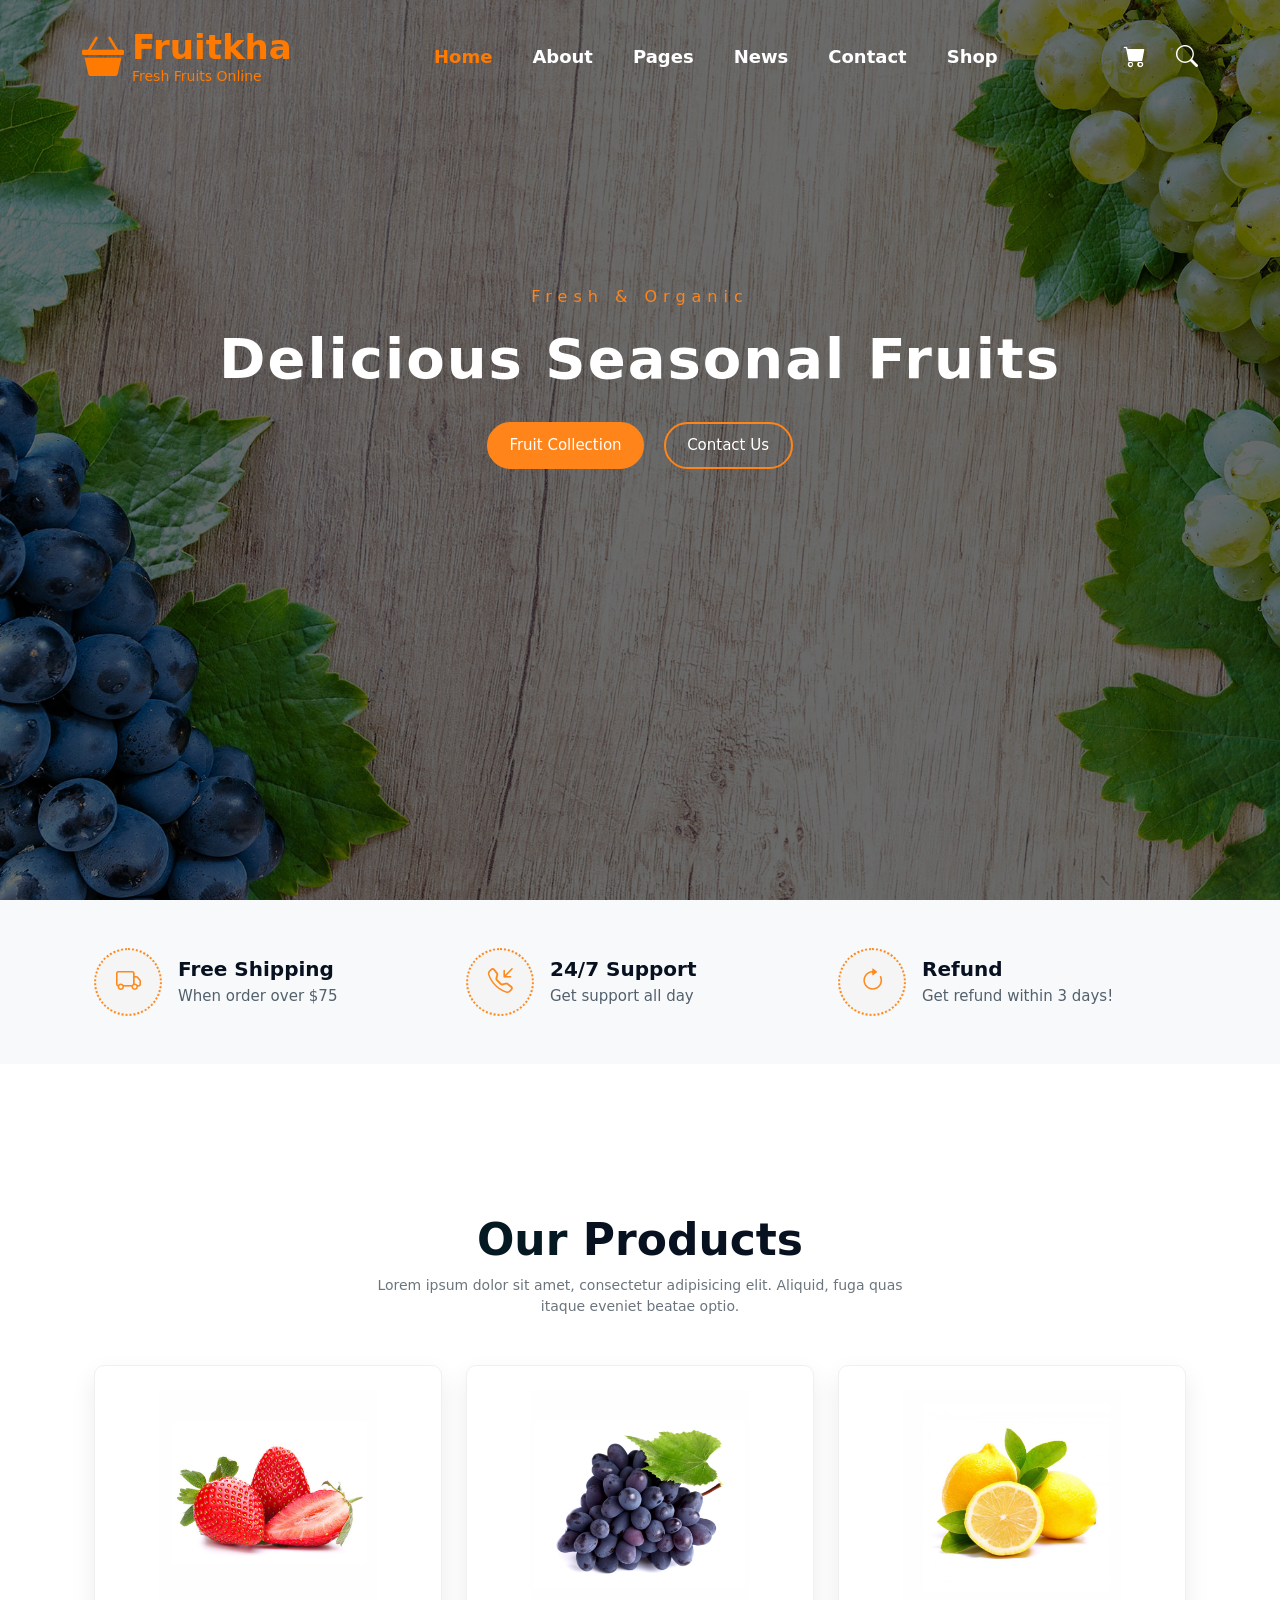
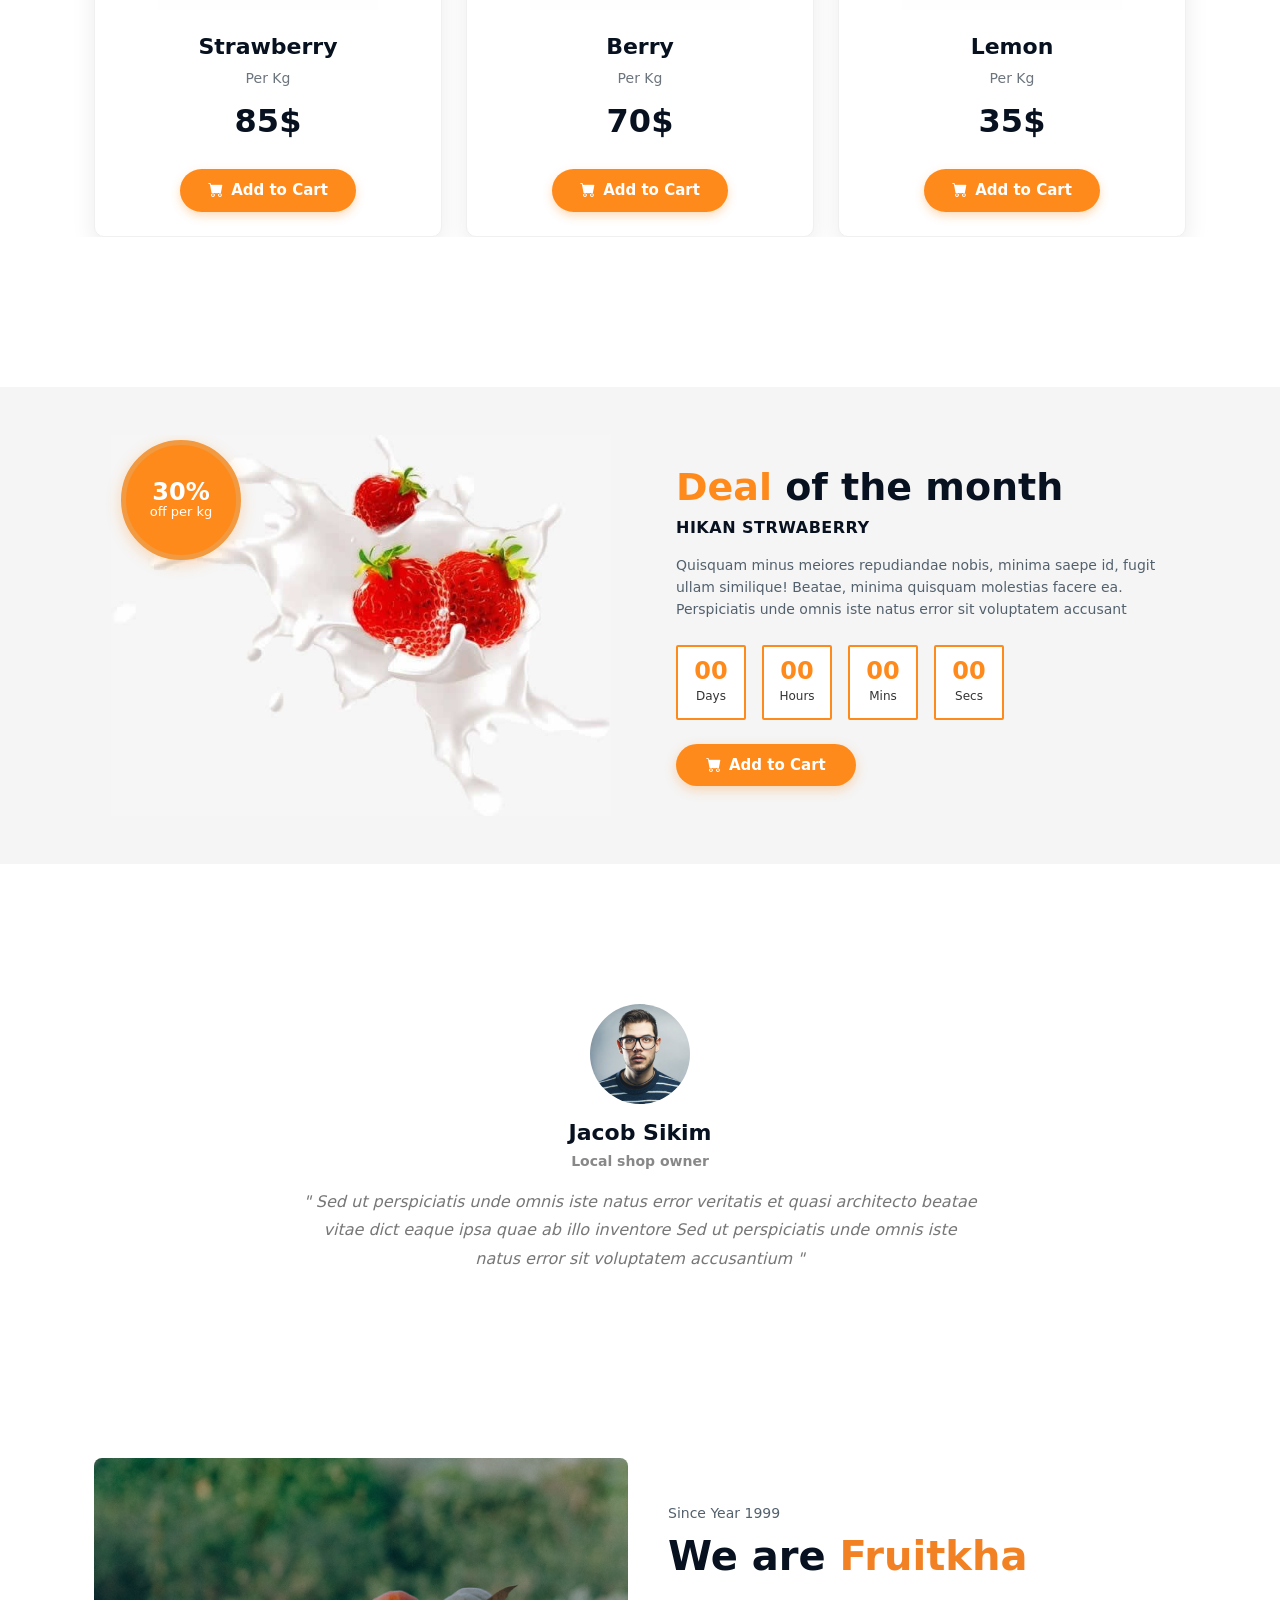
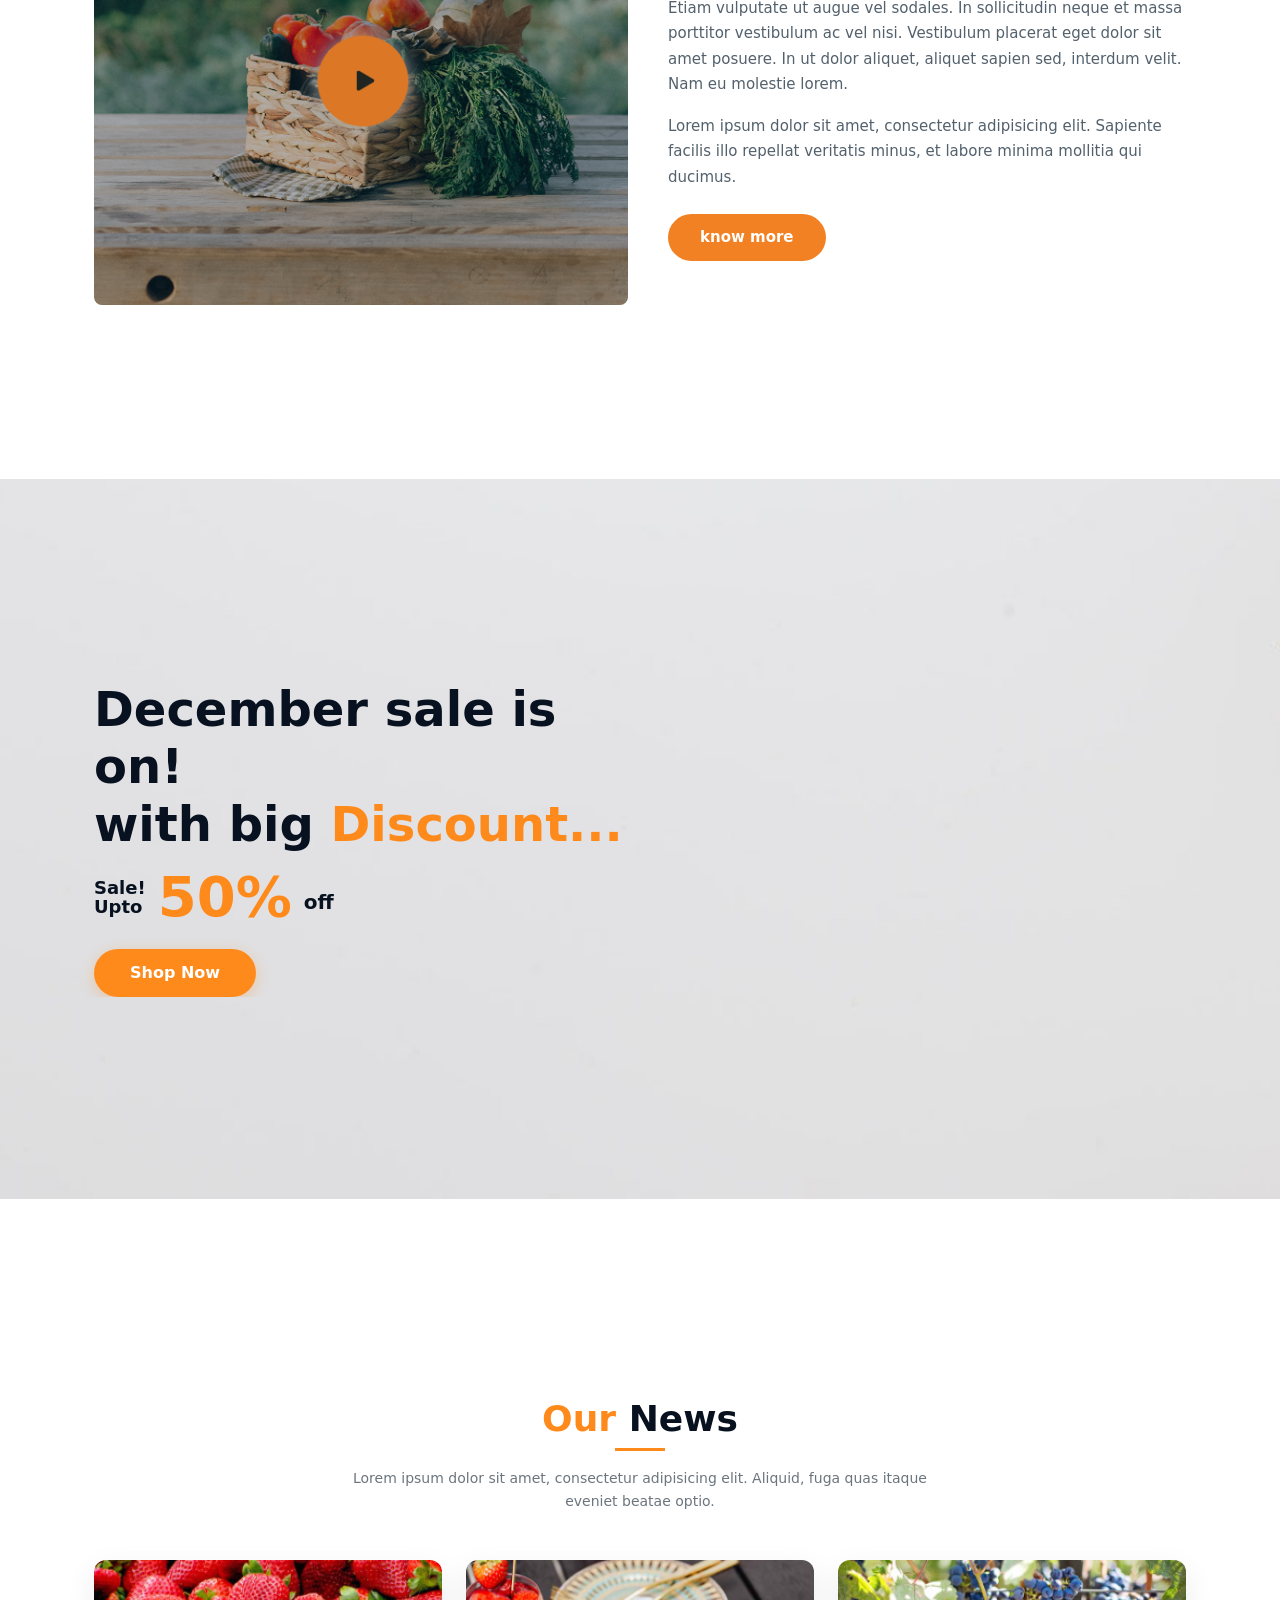
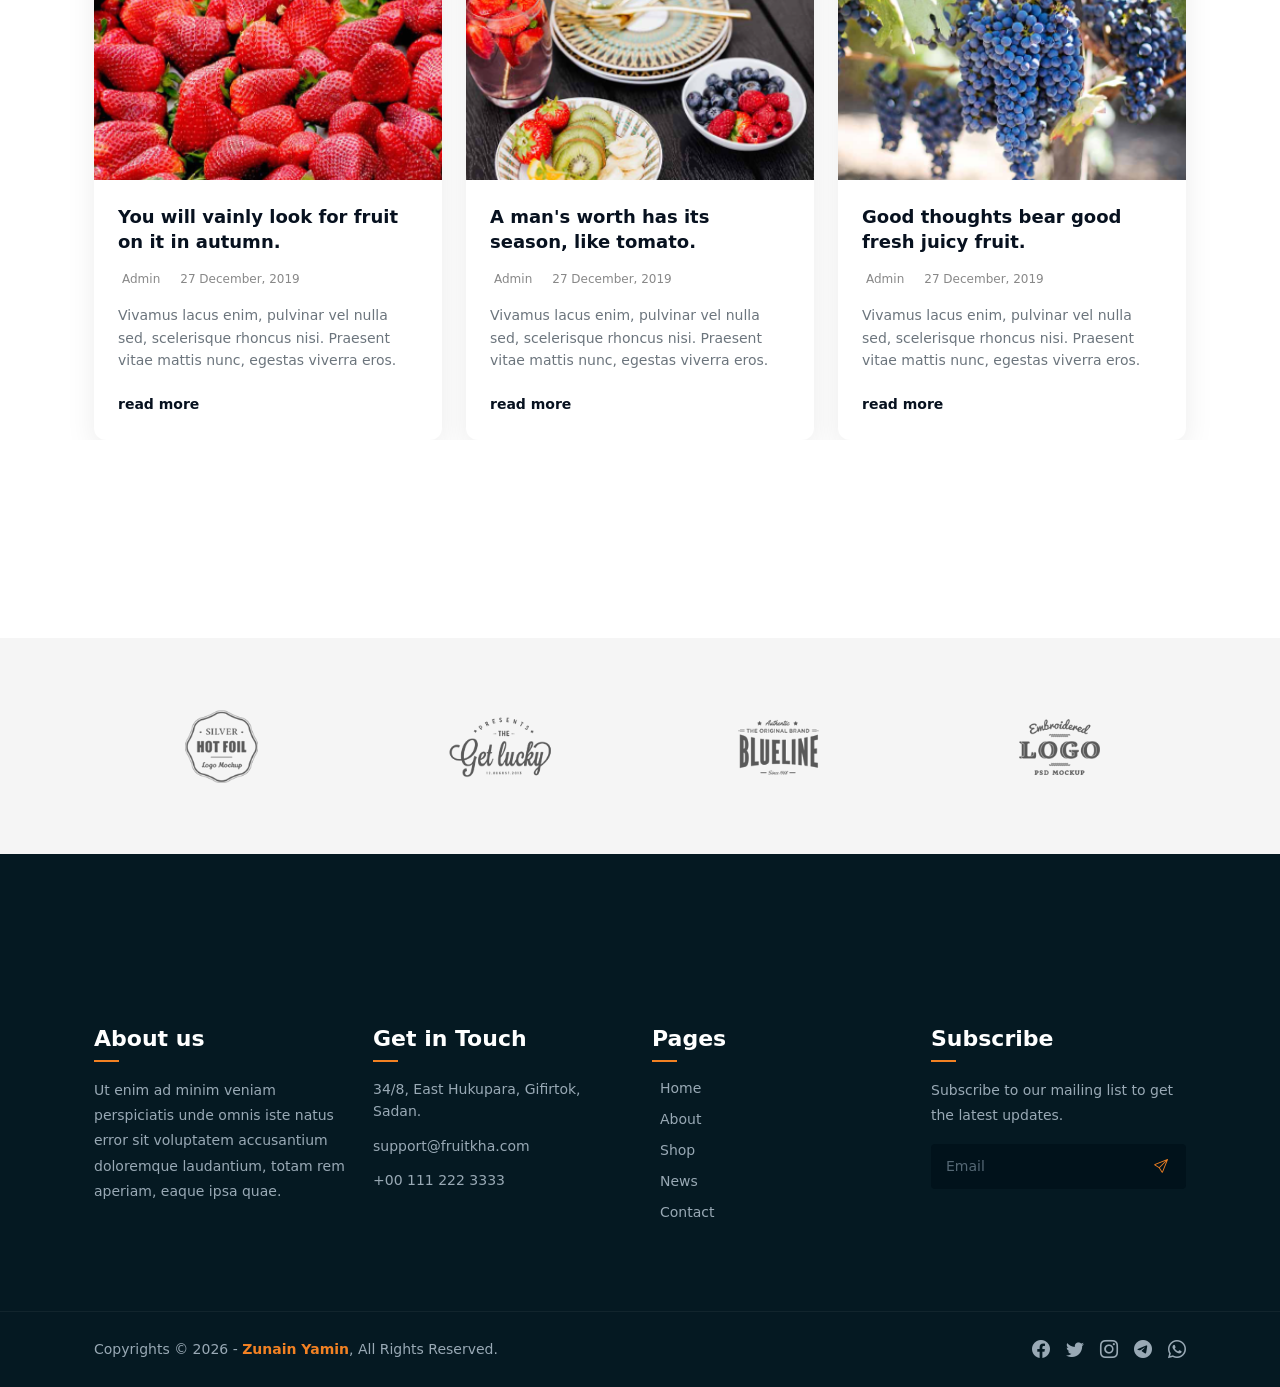
<file: index.html>
<!DOCTYPE html>
<html lang="en">

<head>
    <meta charset="UTF-8">
    <meta name="viewport" content="width=device-width, initial-scale=1.0">
    <title>Fruit shop</title>
    <link rel="stylesheet" href="https://cdn.jsdelivr.net/npm/@splidejs/splide@4.1.4/dist/css/splide.min.css">
    <link href="https://cdn.jsdelivr.net/npm/bootstrap@5.3.3/dist/css/bootstrap.min.css" rel="stylesheet" />

    <!-- Bootstrap Icons -->
    <link rel="stylesheet" href="https://cdn.jsdelivr.net/npm/bootstrap-icons@1.11.3/font/bootstrap-icons.min.css" />
    <link rel="stylesheet" href="./style.css">
</head>

<body>



 <section id="nav-bar">
    <nav class="navbar navbar-expand-lg fruit-navbar">
        <div class="container">

            <!-- Logo -->
            <a class="navbar-brand" href="./index.html">
                <div class="d-flex align-items-center">
                    <i class="bi bi-basket3-fill logo-icon"></i>
                    <div class="ms-2">
                        <div class="logo-title">Fruitkha</div>
                        <div class="logo-subtitle">Fresh Fruits Online</div>
                    </div>
                </div>
            </a>

            <!-- Mobile Toggle -->
            <button class="navbar-toggler" type="button" data-bs-toggle="collapse" data-bs-target="#navbarMenu"
                aria-controls="navbarMenu" aria-expanded="false" aria-label="Toggle navigation">
                <span class="navbar-toggler-icon"></span>
            </button>

            <!-- Navbar Content -->
            <div class="collapse navbar-collapse" id="navbarMenu">

                <!-- Menu -->
                <ul class="navbar-nav mx-auto mb-2 mb-lg-0">
                    <li class="nav-item">
                        <a class="nav-link active" href="./index.html">Home</a>
                    </li>
                    <li class="nav-item">
                        <a class="nav-link" href="./about.html">About</a>
                    </li>
                    <li class="nav-item">
                        <a class="nav-link" href="./cart.html">Pages</a>
                    </li>
                    <li class="nav-item">
                        <a class="nav-link" href="./news.html">News</a>
                    </li>
                    <li class="nav-item">
                        <a class="nav-link" href="./contact.html">Contact</a>
                    </li>
                    <li class="nav-item">
                        <a class="nav-link" href="./shop.html">Shop</a>
                    </li>
                </ul>

                <!-- Right Side Actions -->
                <div class="navbar-actions">
                    <a href="./cart.html">
                        <i class="bi bi-cart-fill"></i>
                    </a>
                    <a href="#">
                        <i class="bi bi-search"></i>
                    </a>
                </div>

            </div>

        </div>
    </nav>

    <!------------ Hero-Section Content ---------->
    <div class="hero-content">
        <h1>
            <span>Fresh & Organic</span>
        </h1>
        <div class="hero-heading">
            <h1>Delicious Seasonal Fruits</h1>
        </div>
        <div class="buttons">
            <a href="./shop.html" class="btn-primary">Fruit Collection</a>
            <a href="./contact.html" class="btn-outline">Contact Us</a>
        </div>
    </div>

</section>


    <!----------------------------Features---------------------------->

    <section class="features bg-light py-5">
        <div class="container">
            <div class="row align-items-center justify-content-start justify-content-md-between g-4">

                <!-- Free Shipping -->
                <div class="col-12 col-md-6 col-lg-4">
                    <div class="d-flex align-items-center justify-content-start">
                        <div class="feature-icon">
                            <i class="bi bi-truck"></i>
                        </div>

                        <div class="ms-3 text-start">
                            <h3 class="mb-1">Free Shipping</h3>
                            <p class="mb-0">When order over $75</p>
                        </div>
                    </div>
                </div>

                <!-- Support -->
                <div class="col-12 col-md-6 col-lg-4">
                    <div class="d-flex align-items-center justify-content-start">
                        <div class="feature-icon">
                            <i class="bi bi-telephone-inbound"></i>
                        </div>

                        <div class="ms-3 text-start">
                            <h3 class="mb-1">24/7 Support</h3>
                            <p class="mb-0">Get support all day</p>
                        </div>
                    </div>
                </div>

                <!-- Refund -->
                <div class="col-12 col-md-6 col-lg-4">
                    <div class="d-flex align-items-center justify-content-start">
                        <div class="feature-icon">
                            <i class="bi bi-arrow-clockwise"></i>
                        </div>

                        <div class="ms-3 text-start">
                            <h3 class="mb-1">Refund</h3>
                            <p class="mb-0">Get refund within 3 days!</p>
                        </div>
                    </div>
                </div>

            </div>
        </div>
    </section>

    <!---------------------------Our Products -------------------------->

    <section class="products">
        <div class="container">
            <!-- Section Title & Subtitle -->
            <div class="text-center mb-5">
                <h2 class="section-title">Our <span>Products</span></h2>
                <p class="section-subtitle mx-auto">
                    Lorem ipsum dolor sit amet, consectetur adipisicing elit. Aliquid, fuga quas itaque eveniet beatae
                    optio.
                </p>
            </div>

            <!-- Products Grid (col-12 mobile, col-md-6 tablet, col-lg-4 desktop) -->
            <div class="row g-4 justify-content-center">

                <!-- Product 1 -->
                <div class="col-12 col-md-6 col-lg-4">
                    <div class="product-card text-center p-4">
                        <div class="product-img mb-4">
                            <img src="./images/product-img-1.jpg" alt="Strawberry" class="img-fluid">
                        </div>
                        <h3 class="product-title">Strawberry</h3>
                        <p class="product-unit mb-2">Per Kg</p>
                        <div class="product-price mb-4">85$</div>
                        <button class="btn btn-cart">
                            <i class="bi bi-cart-fill me-2"></i>Add to Cart
                        </button>
                    </div>
                </div>

                <!-- Product 2 -->
                <div class="col-12 col-md-6 col-lg-4">
                    <div class="product-card text-center p-4">
                        <div class="product-img mb-4">
                            <img src="./images/product-img-2.jpg" alt="Berry" class="img-fluid">
                        </div>
                        <h3 class="product-title">Berry</h3>
                        <p class="product-unit mb-2">Per Kg</p>
                        <div class="product-price mb-4">70$</div>
                        <button class="btn btn-cart">
                            <i class="bi bi-cart-fill me-2"></i>Add to Cart
                        </button>
                    </div>
                </div>

                <!-- Product 3 -->
                <div class="col-12 col-md-6 col-lg-4">
                    <div class="product-card text-center p-4">
                        <div class="product-img mb-4">
                            <img src="./images/product-img-3.jpg" alt="Lemon" class="img-fluid">
                        </div>
                        <h3 class="product-title">Lemon</h3>
                        <p class="product-unit mb-2">Per Kg</p>
                        <div class="product-price mb-4">35$</div>
                        <button class="btn btn-cart">
                            <i class="bi bi-cart-fill me-2"></i>Add to Cart
                        </button>
                    </div>
                </div>

            </div>
        </div>
    </section>

    <!---------------------------Our Deal -------------------------->

    <section class="deal-section py-5">
        <div class="container">
            <div class="row align-items-center g-4">

                <!-- Left Column: Image with Badge Overlay -->
                <div class="col-12 col-lg-6">
                    <div class="deal-img-wrapper position-relative text-center">

                        <!-- Offer Badge overlay on top-left of image -->
                        <div class="discount-badge">
                            <span class="badge-percent">30%</span>
                            <span class="badge-text">off per kg</span>
                        </div>

                        <!-- Image Placeholder -->
                        <img src="./images/Deal-img.jpg" alt="Hikan Strawberry Deal" class="img-fluid deal-img">
                    </div>
                </div>

                <!-- Right Column: Content & Countdown -->
                <div class="col-12 col-lg-6">
                    <div class="deal-content ps-lg-4">
                        <h2 class="deal-title mb-2">Deal <span>of the month</span></h2>
                        <h4 class="deal-subtitle text-uppercase mb-3">HIKAN STRWABERRY</h4>
                        <p class="deal-description mb-4">
                            Quisquam minus meiores repudiandae nobis, minima saepe id, fugit ullam similique! Beatae,
                            minima quisquam molestias facere ea. Perspiciatis unde omnis iste natus error sit voluptatem
                            accusant
                        </p>

                        <!-- Timer Countdown Boxes -->
                        <div class="timer-container d-flex gap-3 mb-4 flex-wrap">
                            <div class="timer-box">
                                <span class="timer-number">00</span>
                                <span class="timer-label">Days</span>
                            </div>
                            <div class="timer-box">
                                <span class="timer-number">00</span>
                                <span class="timer-label">Hours</span>
                            </div>
                            <div class="timer-box">
                                <span class="timer-number">00</span>
                                <span class="timer-label">Mins</span>
                            </div>
                            <div class="timer-box">
                                <span class="timer-number">00</span>
                                <span class="timer-label">Secs</span>
                            </div>
                        </div>

                        <!-- Add to Cart Button -->
                        <button class="btn btn-cart">
                            <i class="bi bi-cart-fill me-2"></i>Add to Cart
                        </button>
                    </div>
                </div>

            </div>
        </div>
    </section>


    <!-------------- Testimonial Section ----------------->
    <section class="testimonial-section">
        <div class="container">
            <div class="splide testimonial-slider" id="testimonialSlider">
                <div class="splide__track">
                    <ul class="splide__list">

                        <!-- Slide 1 -->
                        <li class="splide__slide">
                            <div class="testimonial-card text-center">
                                <div class="avatar-wrapper mb-3">
                                    <img src="./images/avatar3.png" alt="Jacob Sikim" class="avatar-img">
                                </div>
                                <h3 class="author-name">Jacob Sikim</h3>
                                <span class="author-title d-block mb-3">Local shop owner</span>
                                <p class="testimonial-quote">
                                    " Sed ut perspiciatis unde omnis iste natus error veritatis et quasi architecto
                                    beatae vitae dict eaque ipsa quae ab illo inventore Sed ut perspiciatis unde omnis
                                    iste natus error sit voluptatem accusantium "
                                </p>
                                <div class="quote-icon">
                                    <i class="fa-solid fa-quote-right"></i>
                                </div>
                            </div>
                        </li>

                        <!-- Slide 2 -->
                        <li class="splide__slide">
                            <div class="testimonial-card text-center">
                                <div class="avatar-wrapper mb-3">
                                    <img src="./images/avatar1.png" alt="John Doe" class="avatar-img">
                                </div>
                                <h3 class="author-name">John Doe</h3>
                                <span class="author-title d-block mb-3">Store Owner</span>
                                <p class="testimonial-quote">
                                    " Sed ut perspiciatis unde omnis iste natus error veritatis et quasi architecto
                                    beatae vitae dict eaque ipsa quae ab illo inventore Sed ut perspiciatis unde omnis
                                    iste natus error sit voluptatem accusantium "
                                </p>
                                <div class="quote-icon">
                                    <i class="fa-solid fa-quote-right"></i>
                                </div>
                            </div>
                        </li>

                        <!-- Slide 3 -->
                        <li class="splide__slide">
                            <div class="testimonial-card text-center">
                                <div class="avatar-wrapper mb-3">
                                    <img src="./images/avatar2.png" alt="Alex Smith" class="avatar-img">
                                </div>
                                <h3 class="author-name">Alex Smith</h3>
                                <span class="author-title d-block mb-3">Customer</span>
                                <p class="testimonial-quote">
                                    " Sed ut perspiciatis unde omnis iste natus error veritatis et quasi architecto
                                    beatae vitae dict eaque ipsa quae ab illo inventore Sed ut perspiciatis unde omnis
                                    iste natus error sit voluptatem accusantium "
                                </p>
                                <div class="quote-icon">
                                    <i class="fa-solid fa-quote-right"></i>
                                </div>
                            </div>
                        </li>

                    </ul>
                </div>
            </div>
        </div>
    </section>


    <!-------------- About Section ----------------->

    <section class="about-section">
        <div class="container py-lg-4">
            <div class="row align-items-center g-5">

                <!-- Left Column: Video Image Box -->
                <div class="col-12 col-lg-6">
                    <div class="video-box position-relative overflow-hidden rounded-3">
                        <img src="./images/image.png" alt="We are Fruitkha" class="img-fluid w-100 video-thumb">

                        <!-- Play Button Overlay -->
                        <a href="https://www.youtube.com/watch?v=YOUR_VIDEO_ID" class="play-btn popup-youtube">
                            <i class="fa-solid fa-play"></i>
                        </a>
                    </div>
                </div>

                <!-- Right Column: Text Content -->
                <div class="col-12 col-lg-6">
                    <div class="about-content ps-lg-3">
                        <span class="subtitle d-block mb-2">Since Year 1999</span>
                        <h2 class="title mb-3">We are <span>Fruitkha</span></h2>

                        <p class="description mb-3">
                            Etiam vulputate ut augue vel sodales. In sollicitudin neque et massa porttitor vestibulum ac
                            vel nisi. Vestibulum placerat eget dolor sit amet posuere. In ut dolor aliquet, aliquet
                            sapien sed, interdum velit. Nam eu molestie lorem.
                        </p>

                        <p class="description mb-4">
                            Lorem ipsum dolor sit amet, consectetur adipisicing elit. Sapiente facilis illo repellat
                            veritatis minus, et labore minima mollitia qui ducimus.
                        </p>

                        <a href="#" class="btn btn-know-more">know more</a>
                    </div>
                </div>

            </div>
        </div>
    </section>



    <!-------------- Sale Section ----------------->


    <section id="sale" class="d-flex align-items-center">
        <div class="container">
            <div class="row">
                <div class="col-12 col-md-8 col-lg-6">
                    <div class="sale-content">
                        <h2 class="sale-title mb-3 font-size">
                            December sale is on!<br>
                            with big <span>Discount...</span>
                        </h2>

                        <div class="sale-offer mb-4">
                            <span class="sale-text">Sale!<br>Upto</span>
                            <span class="discount-price">50%</span>
                            <span class="off-text">off</span>
                        </div>

                        <a href="#" class="btn btn-shop-now">Shop Now</a>
                    </div>
                </div>
            </div>
        </div>
    </section>



    <!-------------- News Section ----------------->

    <section class="news-section py-5">
        <div class="container">

            <!-- Section Header -->
            <div class="text-center mb-5">
                <h2 class="news-title">Our <span>News</span></h2>
                <div class="title-underline mx-auto mb-3"></div>
                <p class="news-subtitle mx-auto">
                    Lorem ipsum dolor sit amet, consectetur adipisicing elit. Aliquid, fuga quas itaque eveniet beatae
                    optio.
                </p>
            </div>

            <!-- News Cards Grid -->
            <div class="row g-4 justify-content-center">

                <!-- Card 1 -->
                <div class="col-12 col-md-6 col-lg-4">
                    <div class="news-card h-100">
                        <div class="news-img-box">
                            <img src="./images/news 1.png" alt="News Image" class="news-img">
                        </div>
                        <div class="news-content p-4">
                            <h3 class="news-card-title">You will vainly look for fruit on it in autumn.</h3>

                            <div class="news-meta d-flex gap-3 my-3">
                                <span><i class="fa-solid fa-user me-1"></i> Admin</span>
                                <span><i class="fa-solid fa-calendar-days me-1"></i> 27 December, 2019</span>
                            </div>

                            <p class="news-excerpt">
                                Vivamus lacus enim, pulvinar vel nulla sed, scelerisque rhoncus nisi. Praesent vitae
                                mattis nunc, egestas viverra eros.
                            </p>

                            <a href="#" class="read-more-btn">read more <i class="fa-solid fa-angle-right ms-1"></i></a>
                        </div>
                    </div>
                </div>

                <!-- Card 2 -->
                <div class="col-12 col-md-6 col-lg-4">
                    <div class="news-card h-100">
                        <div class="news-img-box">
                            <img src="./images/news2.png" alt="News Image" class="news-img">
                        </div>
                        <div class="news-content p-4">
                            <h3 class="news-card-title">A man's worth has its season, like tomato.</h3>

                            <div class="news-meta d-flex gap-3 my-3">
                                <span><i class="fa-solid fa-user me-1"></i> Admin</span>
                                <span><i class="fa-solid fa-calendar-days me-1"></i> 27 December, 2019</span>
                            </div>

                            <p class="news-excerpt">
                                Vivamus lacus enim, pulvinar vel nulla sed, scelerisque rhoncus nisi. Praesent vitae
                                mattis nunc, egestas viverra eros.
                            </p>

                            <a href="#" class="read-more-btn">read more <i class="fa-solid fa-angle-right ms-1"></i></a>
                        </div>
                    </div>
                </div>

                <!-- Card 3 -->
                <div class="col-12 col-md-6 col-lg-4">
                    <div class="news-card h-100">
                        <div class="news-img-box">
                            <img src="./images/news3.png" alt="News Image" class="news-img">
                        </div>
                        <div class="news-content p-4">
                            <h3 class="news-card-title">Good thoughts bear good fresh juicy fruit.</h3>

                            <div class="news-meta d-flex gap-3 my-3">
                                <span><i class="fa-solid fa-user me-1"></i> Admin</span>
                                <span><i class="fa-solid fa-calendar-days me-1"></i> 27 December, 2019</span>
                            </div>

                            <p class="news-excerpt">
                                Vivamus lacus enim, pulvinar vel nulla sed, scelerisque rhoncus nisi. Praesent vitae
                                mattis nunc, egestas viverra eros.
                            </p>

                            <a href="#" class="read-more-btn">read more <i class="fa-solid fa-angle-right ms-1"></i></a>
                        </div>
                    </div>
                </div>

            </div>
        </div>
    </section>


    <!-------------- Collabrations ----------------->

    <section class="logo-carousel-section py-5">
        <div class="container">
            <div class="row align-items-center justify-content-center g-4">

                <!-- Logo 1 -->
                <div class="col-6 col-md-3">
                    <div class="logo-item d-flex align-items-center justify-content-center">
                        <img src="./images/logo1.png" alt="Client Logo 1" class="img-fluid logo-img">
                    </div>
                </div>

                <!-- Logo 2 -->
                <div class="col-6 col-md-3">
                    <div class="logo-item d-flex align-items-center justify-content-center">
                        <img src="./images/logo2.png" alt="Client Logo 2" class="img-fluid logo-img">
                    </div>
                </div>

                <!-- Logo 3 -->
                <div class="col-6 col-md-3">
                    <div class="logo-item d-flex align-items-center justify-content-center">
                        <img src="./images/logo3.png" alt="Client Logo 3" class="img-fluid logo-img">
                    </div>
                </div>

                <!-- Logo 4 -->
                <div class="col-6 col-md-3">
                    <div class="logo-item d-flex align-items-center justify-content-center">
                        <img src="./images/go4.png" alt="Client Logo 4" class="img-fluid logo-img">
                    </div>
                </div>

            </div>
        </div>
    </section>


    <footer class="footer-section">
        <!-- Main Footer Content -->
        <div class="footer-top py-5">
            <div class="container py-lg-4">
                <div class="row g-4">

                    <!-- Col 1: About us -->
                    <div class="col-12 col-md-6 col-lg-3">
                        <div class="footer-box">
                            <h2 class="widget-title">About us</h2>
                            <div class="title-line mb-3"></div>
                            <p class="footer-text">
                                Ut enim ad minim veniam perspiciatis unde omnis iste natus error sit voluptatem
                                accusantium doloremque laudantium, totam rem aperiam, eaque ipsa quae.
                            </p>
                        </div>
                    </div>

                    <!-- Col 2: Get in Touch -->
                    <div class="col-12 col-md-6 col-lg-3">
                        <div class="footer-box">
                            <h2 class="widget-title">Get in Touch</h2>
                            <div class="title-line mb-3"></div>
                            <ul class="contact-info list-unstyled">
                                <li>34/8, East Hukupara, Gifirtok, Sadan.</li>
                                <li>support@fruitkha.com</li>
                                <li>+00 111 222 3333</li>
                            </ul>
                        </div>
                    </div>

                    <!-- Col 3: Pages -->
                    <div class="col-12 col-md-6 col-lg-3">
                        <div class="footer-box">
                            <h2 class="widget-title">Pages</h2>
                            <div class="title-line mb-3"></div>
                            <ul class="footer-links list-unstyled">
                                <li><a href="#"><i class="fa-solid fa-chevron-right"></i> Home</a></li>
                                <li><a href="#"><i class="fa-solid fa-chevron-right"></i> About</a></li>
                                <li><a href="#"><i class="fa-solid fa-chevron-right"></i> Shop</a></li>
                                <li><a href="#"><i class="fa-solid fa-chevron-right"></i> News</a></li>
                                <li><a href="#"><i class="fa-solid fa-chevron-right"></i> Contact</a></li>
                            </ul>
                        </div>
                    </div>

                    <!-- Col 4: Subscribe -->
                    <div class="col-12 col-md-6 col-lg-3">
                        <div class="footer-box">
                            <h2 class="widget-title">Subscribe</h2>
                            <div class="title-line mb-3"></div>
                            <p class="footer-text mb-3">
                                Subscribe to our mailing list to get the latest updates.
                            </p>
                            <form class="subscribe-form d-flex">
                                <input type="email" placeholder="Email" required>
                                <button type="submit"><i class="bi bi-send"></i></button>
                            </form>
                        </div>
                    </div>

                </div>
            </div>
        </div>

        <!-- Sub Footer / Copyright -->
        <div class="copyright-section py-4">
            <div class="container">
                <div class="row align-items-center g-3">
                    <div class="col-12 col-md-8 text-center text-md-start">
                        <p class="copyright-text mb-0">
                            Copyrights © 2026 - <a href="#">Zunain Yamin</a>, All Rights Reserved.<br
                                class="d-block d-sm-none">
                            
                        </p>
                    </div>
                    <div class="col-12 col-md-4 text-center text-md-end">
                        <div class="social-icons d-flex justify-content-center justify-content-md-end gap-3">
                            <a href="#"><i class="bi bi-facebook"></i></a>
                            <a href="#"><i class="bi bi-twitter"></i></a>
                            <a href="#"><i class="bi bi-instagram"></i></a>
                            <a href="#"><i class="bi bi-telegram"></i></a>
                            <a href="#"><i class="bi bi-whatsapp"></i></a>
                        </div>
                    </div>
                </div>
            </div>
        </div>
    </footer>




    <script src="https://cdn.jsdelivr.net/npm/@splidejs/splide@4.1.4/dist/js/splide.min.js"></script>

    <script>
        document.addEventListener('DOMContentLoaded', function () {
            new Splide('#testimonialSlider', {
                type: 'loop',
                perPage: 1,
                autoplay: true,
                interval: 2400,
                arrows: false,
                pagination: true,
                pauseOnHover: true,
            }).mount();
        });
    </script>

    <!-- Bootstrap JS -->
    <script src="https://cdn.jsdelivr.net/npm/bootstrap@5.3.3/dist/js/bootstrap.bundle.min.js"></script>
</body>

</html>
</file>
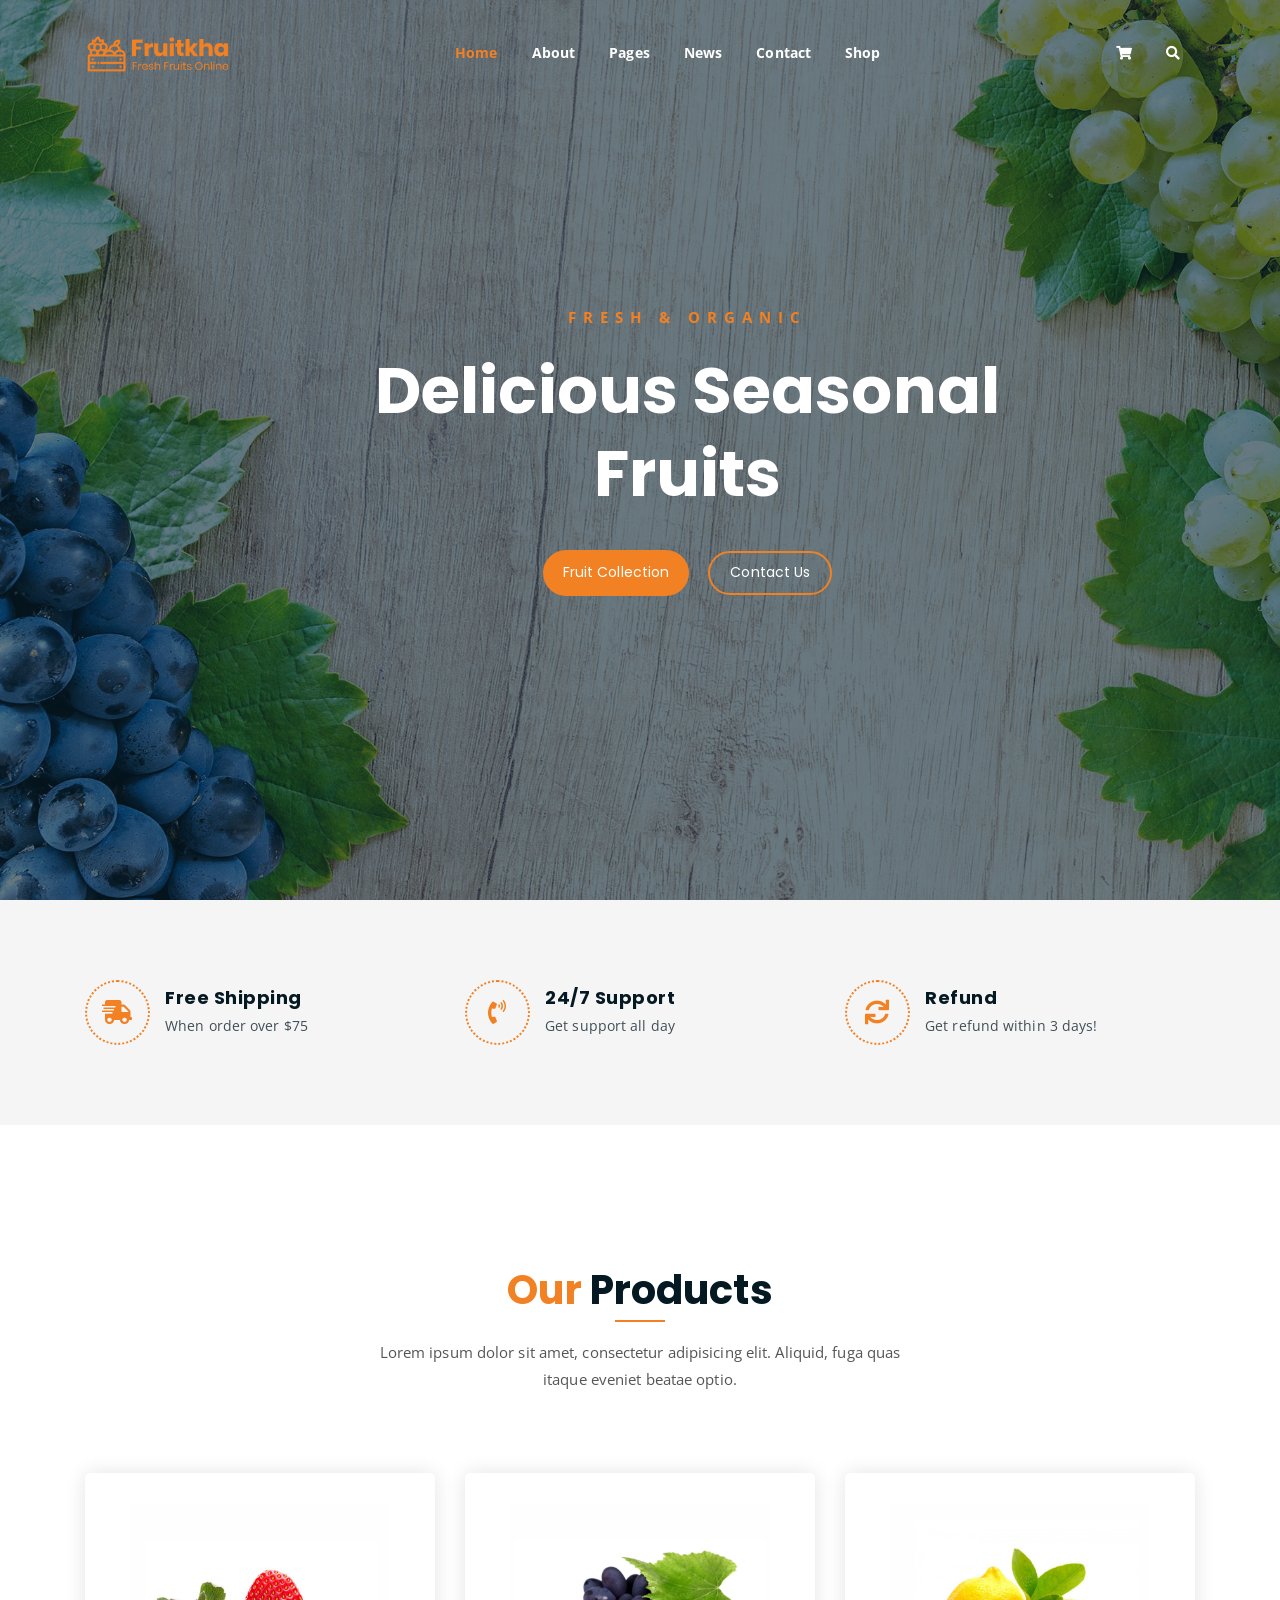
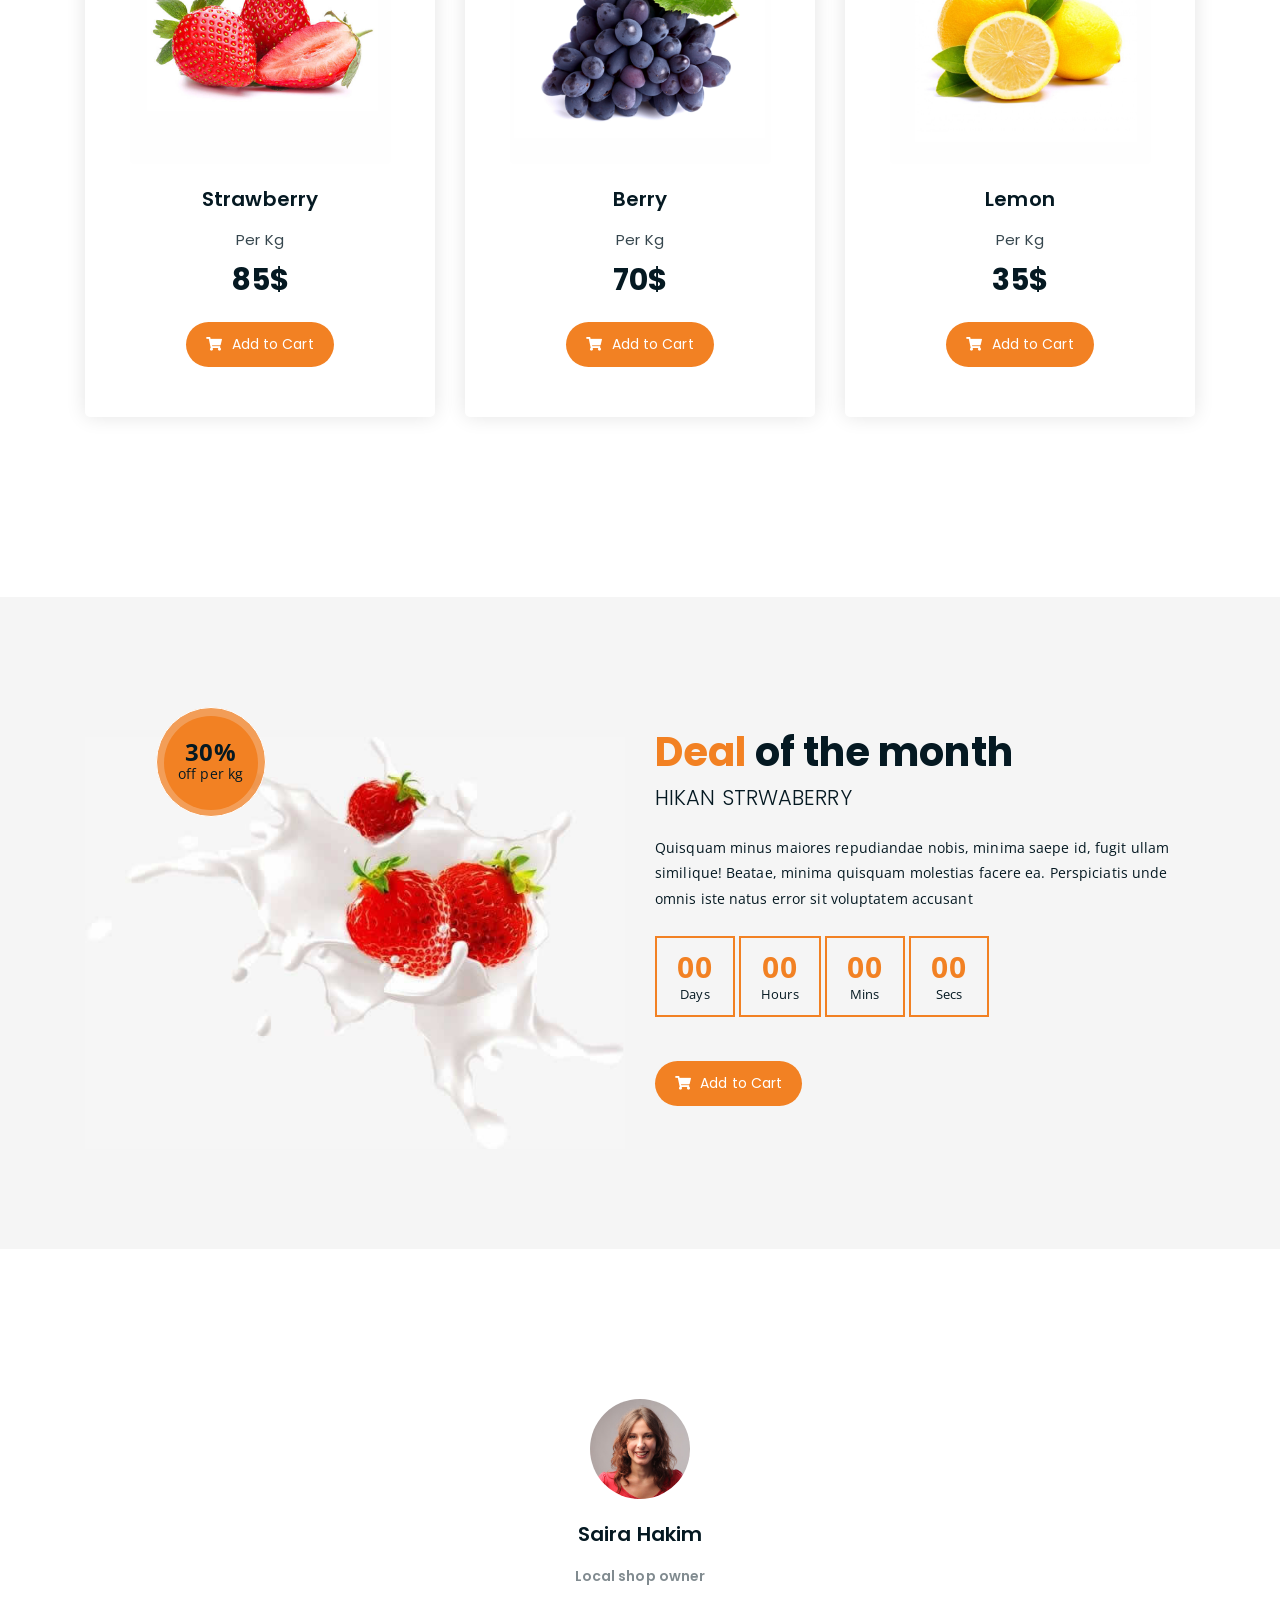
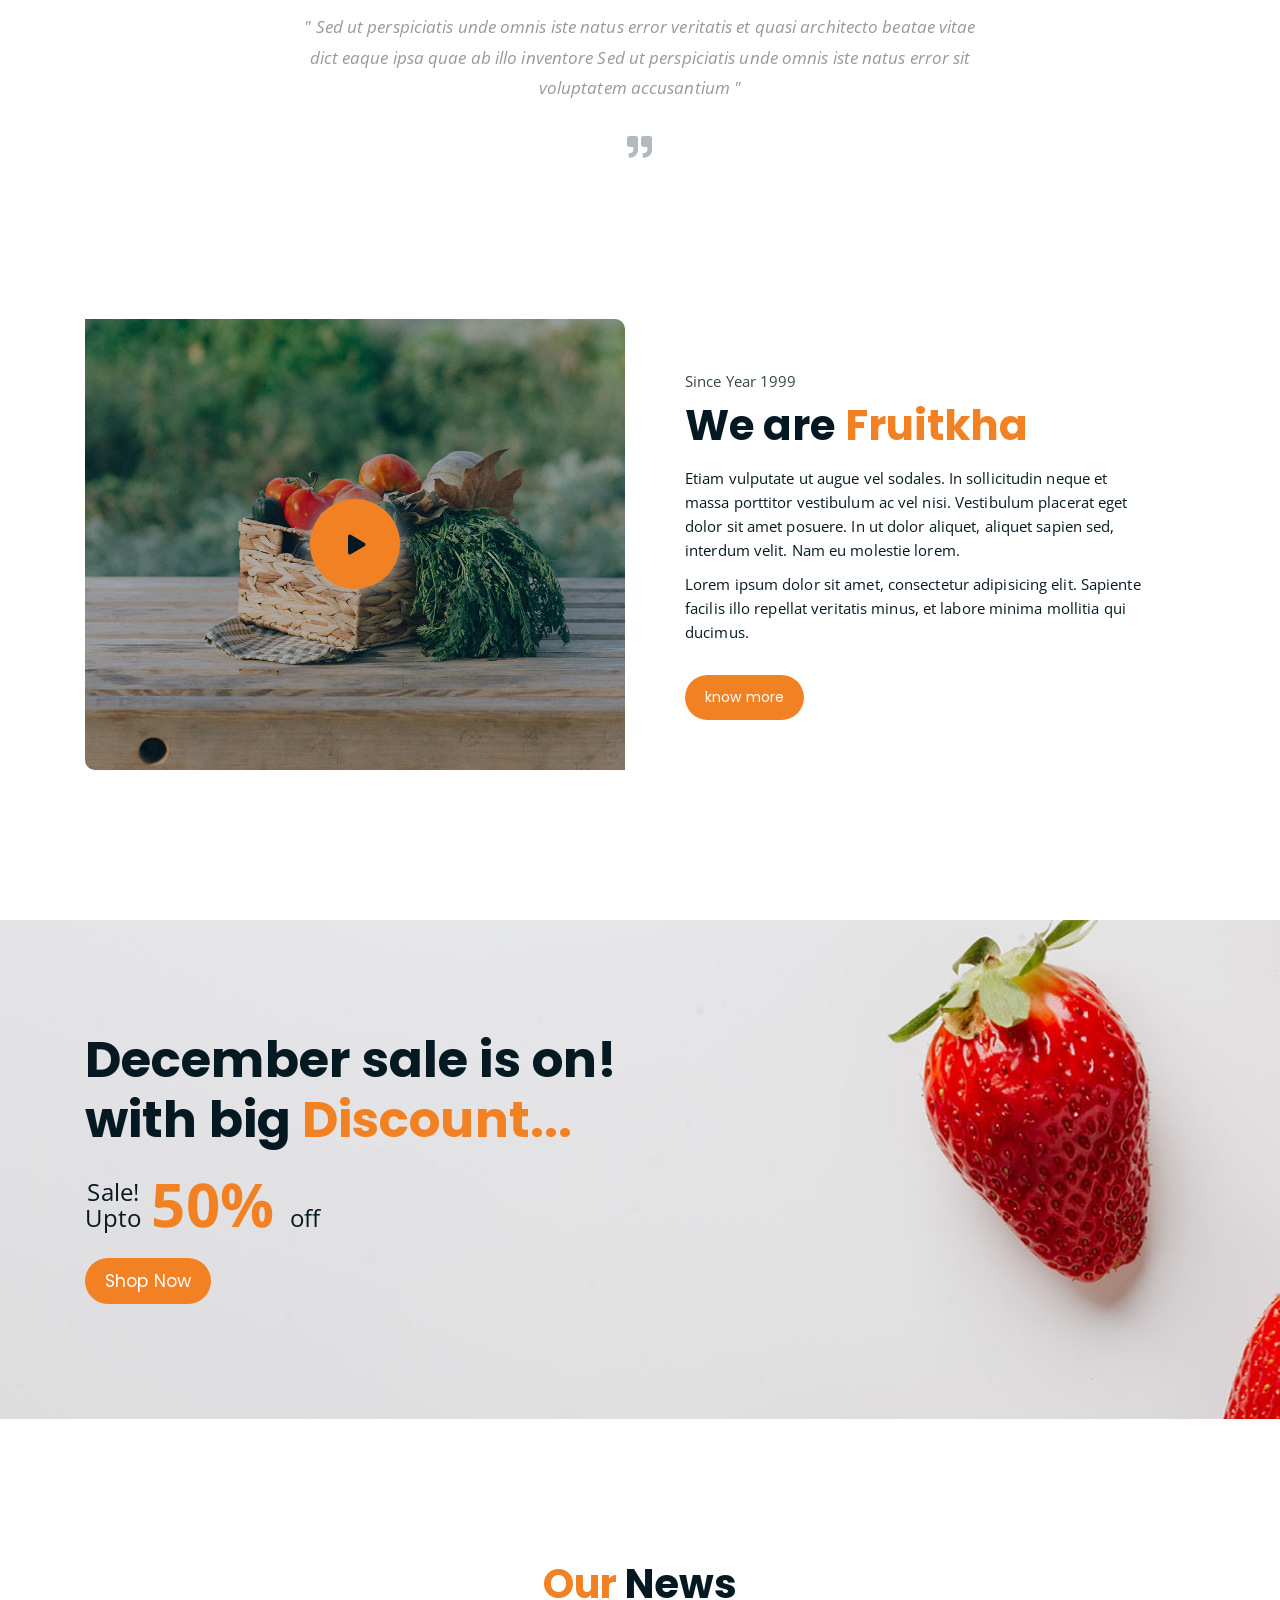
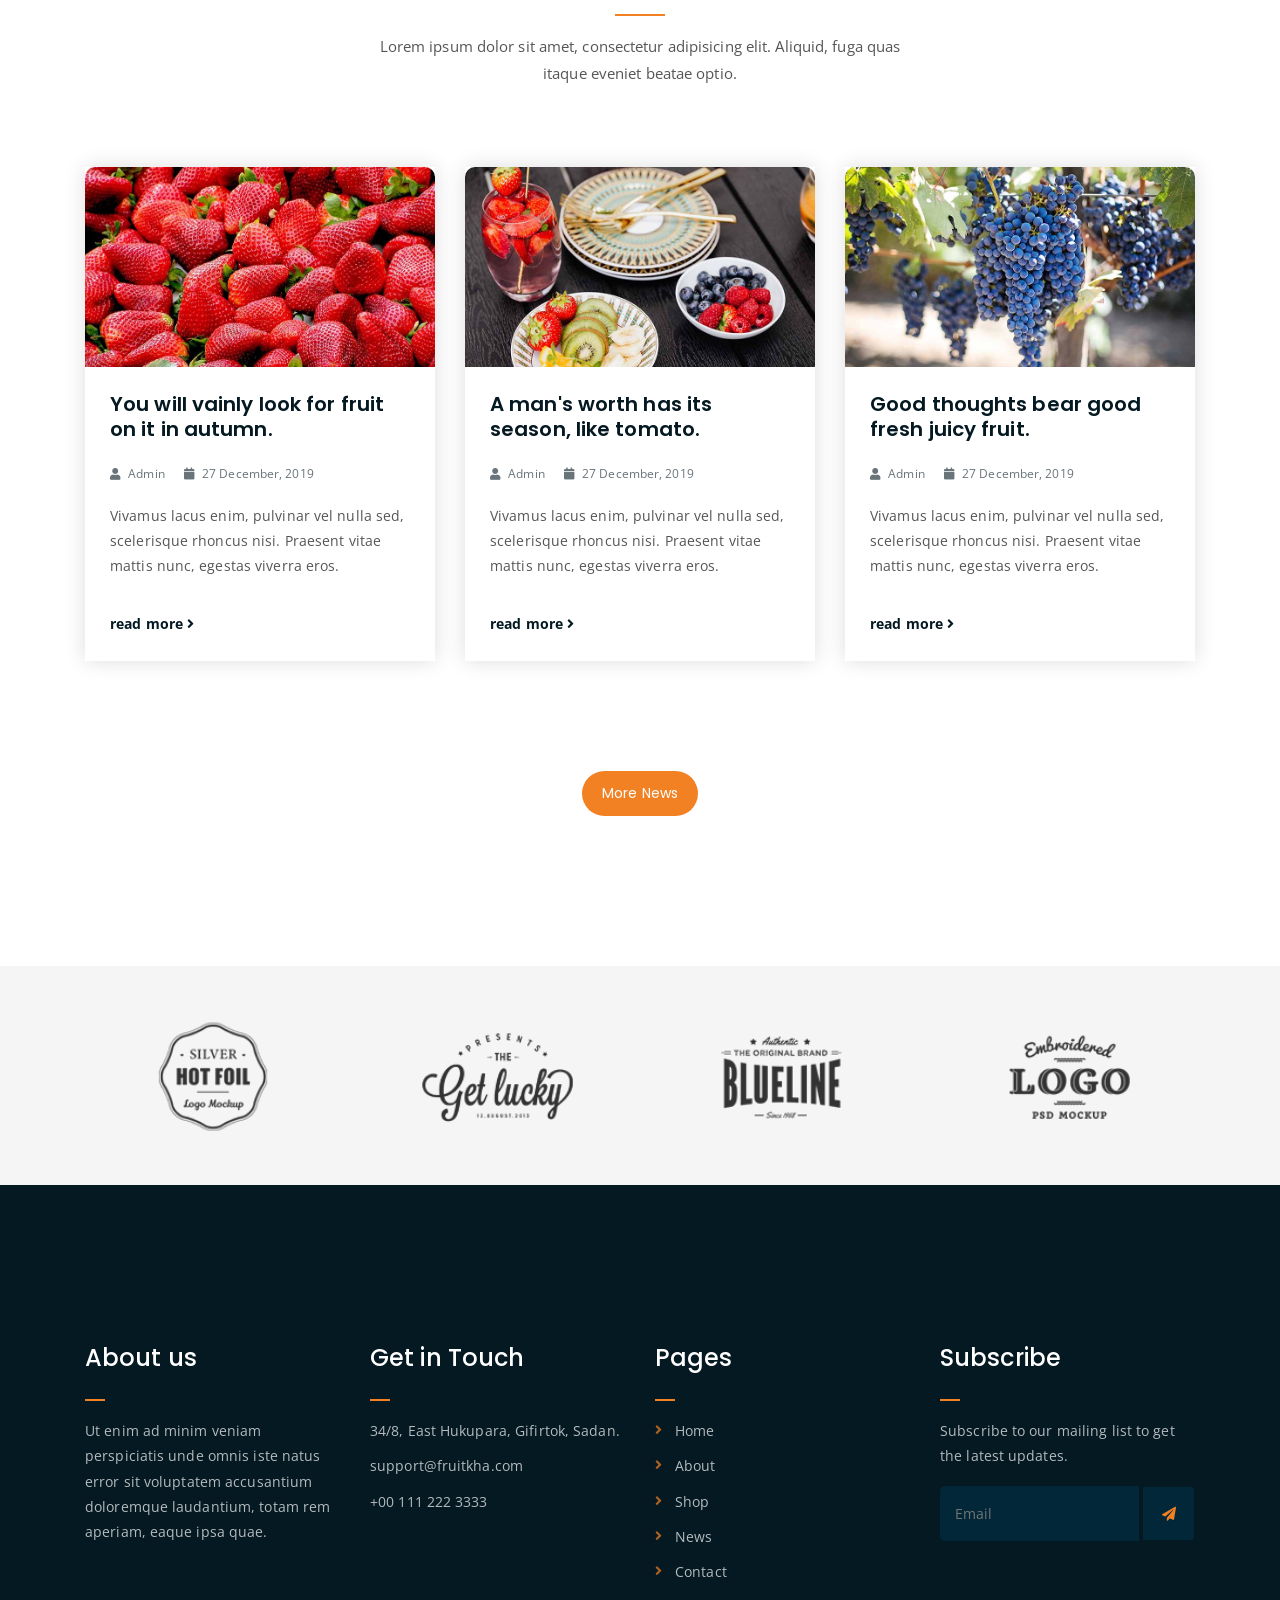
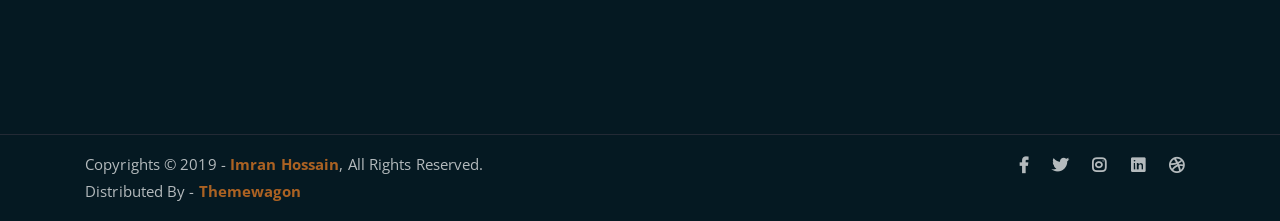
<file: Resources/fruitkha-1.0.0/index.html>
<!DOCTYPE html>
<html lang="en">
<head>
	<meta charset="UTF-8">
	<meta http-equiv="X-UA-Compatible" content="IE=edge">
	<meta name="viewport" content="width=device-width, initial-scale=1">
	<meta name="description" content="Responsive Bootstrap4 Shop Template, Created by Imran Hossain from https://imransdesign.com/">

	<!-- title -->
	<title>Fruitkha</title>

	<!-- favicon -->
	<link rel="shortcut icon" type="image/png" href="assets/img/favicon.png">
	<!-- google font -->
	<link href="https://fonts.googleapis.com/css?family=Open+Sans:300,400,700" rel="stylesheet">
	<link href="https://fonts.googleapis.com/css?family=Poppins:400,700&display=swap" rel="stylesheet">
	<!-- fontawesome -->
	<link rel="stylesheet" href="assets/css/all.min.css">
	<!-- bootstrap -->
	<link rel="stylesheet" href="assets/bootstrap/css/bootstrap.min.css">
	<!-- owl carousel -->
	<link rel="stylesheet" href="assets/css/owl.carousel.css">
	<!-- magnific popup -->
	<link rel="stylesheet" href="assets/css/magnific-popup.css">
	<!-- animate css -->
	<link rel="stylesheet" href="assets/css/animate.css">
	<!-- mean menu css -->
	<link rel="stylesheet" href="assets/css/meanmenu.min.css">
	<!-- main style -->
	<link rel="stylesheet" href="assets/css/main.css">
	<!-- responsive -->
	<link rel="stylesheet" href="assets/css/responsive.css">

</head>
<body>
	
	<!--PreLoader-->
    <div class="loader">
        <div class="loader-inner">
            <div class="circle"></div>
        </div>
    </div>
    <!--PreLoader Ends-->
	
	<!-- header -->
	<div class="top-header-area" id="sticker">
		<div class="container">
			<div class="row">
				<div class="col-lg-12 col-sm-12 text-center">
					<div class="main-menu-wrap">
						<!-- logo -->
						<div class="site-logo">
							<a href="index.html">
								<img src="assets/img/logo.png" alt="">
							</a>
						</div>
						<!-- logo -->

						<!-- menu start -->
						<nav class="main-menu">
							<ul>
								<li class="current-list-item"><a href="#">Home</a>
									<ul class="sub-menu">
										<li><a href="index.html">Static Home</a></li>
										<li><a href="index_2.html">Slider Home</a></li>
									</ul>
								</li>
								<li><a href="about.html">About</a></li>
								<li><a href="#">Pages</a>
									<ul class="sub-menu">
										<li><a href="404.html">404 page</a></li>
										<li><a href="about.html">About</a></li>
										<li><a href="cart.html">Cart</a></li>
										<li><a href="checkout.html">Check Out</a></li>
										<li><a href="contact.html">Contact</a></li>
										<li><a href="news.html">News</a></li>
										<li><a href="shop.html">Shop</a></li>
									</ul>
								</li>
								<li><a href="news.html">News</a>
									<ul class="sub-menu">
										<li><a href="news.html">News</a></li>
										<li><a href="single-news.html">Single News</a></li>
									</ul>
								</li>
								<li><a href="contact.html">Contact</a></li>
								<li><a href="shop.html">Shop</a>
									<ul class="sub-menu">
										<li><a href="shop.html">Shop</a></li>
										<li><a href="checkout.html">Check Out</a></li>
										<li><a href="single-product.html">Single Product</a></li>
										<li><a href="cart.html">Cart</a></li>
									</ul>
								</li>
								<li>
									<div class="header-icons">
										<a class="shopping-cart" href="cart.html"><i class="fas fa-shopping-cart"></i></a>
										<a class="mobile-hide search-bar-icon" href="#"><i class="fas fa-search"></i></a>
									</div>
								</li>
							</ul>
						</nav>
						<a class="mobile-show search-bar-icon" href="#"><i class="fas fa-search"></i></a>
						<div class="mobile-menu"></div>
						<!-- menu end -->
					</div>
				</div>
			</div>
		</div>
	</div>
	<!-- end header -->
	
	<!-- search area -->
	<div class="search-area">
		<div class="container">
			<div class="row">
				<div class="col-lg-12">
					<span class="close-btn"><i class="fas fa-window-close"></i></span>
					<div class="search-bar">
						<div class="search-bar-tablecell">
							<h3>Search For:</h3>
							<input type="text" placeholder="Keywords">
							<button type="submit">Search <i class="fas fa-search"></i></button>
						</div>
					</div>
				</div>
			</div>
		</div>
	</div>
	<!-- end search area -->

	<!-- hero area -->
	<div class="hero-area hero-bg">
		<div class="container">
			<div class="row">
				<div class="col-lg-9 offset-lg-2 text-center">
					<div class="hero-text">
						<div class="hero-text-tablecell">
							<p class="subtitle">Fresh & Organic</p>
							<h1>Delicious Seasonal Fruits</h1>
							<div class="hero-btns">
								<a href="shop.html" class="boxed-btn">Fruit Collection</a>
								<a href="contact.html" class="bordered-btn">Contact Us</a>
							</div>
						</div>
					</div>
				</div>
			</div>
		</div>
	</div>
	<!-- end hero area -->

	<!-- features list section -->
	<div class="list-section pt-80 pb-80">
		<div class="container">

			<div class="row">
				<div class="col-lg-4 col-md-6 mb-4 mb-lg-0">
					<div class="list-box d-flex align-items-center">
						<div class="list-icon">
							<i class="fas fa-shipping-fast"></i>
						</div>
						<div class="content">
							<h3>Free Shipping</h3>
							<p>When order over $75</p>
						</div>
					</div>
				</div>
				<div class="col-lg-4 col-md-6 mb-4 mb-lg-0">
					<div class="list-box d-flex align-items-center">
						<div class="list-icon">
							<i class="fas fa-phone-volume"></i>
						</div>
						<div class="content">
							<h3>24/7 Support</h3>
							<p>Get support all day</p>
						</div>
					</div>
				</div>
				<div class="col-lg-4 col-md-6">
					<div class="list-box d-flex justify-content-start align-items-center">
						<div class="list-icon">
							<i class="fas fa-sync"></i>
						</div>
						<div class="content">
							<h3>Refund</h3>
							<p>Get refund within 3 days!</p>
						</div>
					</div>
				</div>
			</div>

		</div>
	</div>
	<!-- end features list section -->

	<!-- product section -->
	<div class="product-section mt-150 mb-150">
		<div class="container">
			<div class="row">
				<div class="col-lg-8 offset-lg-2 text-center">
					<div class="section-title">	
						<h3><span class="orange-text">Our</span> Products</h3>
						<p>Lorem ipsum dolor sit amet, consectetur adipisicing elit. Aliquid, fuga quas itaque eveniet beatae optio.</p>
					</div>
				</div>
			</div>

			<div class="row">
				<div class="col-lg-4 col-md-6 text-center">
					<div class="single-product-item">
						<div class="product-image">
							<a href="single-product.html"><img src="assets/img/products/product-img-1.jpg" alt=""></a>
						</div>
						<h3>Strawberry</h3>
						<p class="product-price"><span>Per Kg</span> 85$ </p>
						<a href="cart.html" class="cart-btn"><i class="fas fa-shopping-cart"></i> Add to Cart</a>
					</div>
				</div>
				<div class="col-lg-4 col-md-6 text-center">
					<div class="single-product-item">
						<div class="product-image">
							<a href="single-product.html"><img src="assets/img/products/product-img-2.jpg" alt=""></a>
						</div>
						<h3>Berry</h3>
						<p class="product-price"><span>Per Kg</span> 70$ </p>
						<a href="cart.html" class="cart-btn"><i class="fas fa-shopping-cart"></i> Add to Cart</a>
					</div>
				</div>
				<div class="col-lg-4 col-md-6 offset-md-3 offset-lg-0 text-center">
					<div class="single-product-item">
						<div class="product-image">
							<a href="single-product.html"><img src="assets/img/products/product-img-3.jpg" alt=""></a>
						</div>
						<h3>Lemon</h3>
						<p class="product-price"><span>Per Kg</span> 35$ </p>
						<a href="cart.html" class="cart-btn"><i class="fas fa-shopping-cart"></i> Add to Cart</a>
					</div>
				</div>
			</div>
		</div>
	</div>
	<!-- end product section -->

	<!-- cart banner section -->
	<section class="cart-banner pt-100 pb-100">
    	<div class="container">
        	<div class="row clearfix">
            	<!--Image Column-->
            	<div class="image-column col-lg-6">
                	<div class="image">
                    	<div class="price-box">
                        	<div class="inner-price">
                                <span class="price">
                                    <strong>30%</strong> <br> off per kg
                                </span>
                            </div>
                        </div>
                    	<img src="assets/img/a.jpg" alt="">
                    </div>
                </div>
                <!--Content Column-->
                <div class="content-column col-lg-6">
					<h3><span class="orange-text">Deal</span> of the month</h3>
                    <h4>Hikan Strwaberry</h4>
                    <div class="text">Quisquam minus maiores repudiandae nobis, minima saepe id, fugit ullam similique! Beatae, minima quisquam molestias facere ea. Perspiciatis unde omnis iste natus error sit voluptatem accusant</div>
                    <!--Countdown Timer-->
                    <div class="time-counter"><div class="time-countdown clearfix" data-countdown="2020/2/01"><div class="counter-column"><div class="inner"><span class="count">00</span>Days</div></div> <div class="counter-column"><div class="inner"><span class="count">00</span>Hours</div></div>  <div class="counter-column"><div class="inner"><span class="count">00</span>Mins</div></div>  <div class="counter-column"><div class="inner"><span class="count">00</span>Secs</div></div></div></div>
                	<a href="cart.html" class="cart-btn mt-3"><i class="fas fa-shopping-cart"></i> Add to Cart</a>
                </div>
            </div>
        </div>
    </section>
    <!-- end cart banner section -->

	<!-- testimonail-section -->
	<div class="testimonail-section mt-150 mb-150">
		<div class="container">
			<div class="row">
				<div class="col-lg-10 offset-lg-1 text-center">
					<div class="testimonial-sliders">
						<div class="single-testimonial-slider">
							<div class="client-avater">
								<img src="assets/img/avaters/avatar1.png" alt="">
							</div>
							<div class="client-meta">
								<h3>Saira Hakim <span>Local shop owner</span></h3>
								<p class="testimonial-body">
									" Sed ut perspiciatis unde omnis iste natus error veritatis et  quasi architecto beatae vitae dict eaque ipsa quae ab illo inventore Sed ut perspiciatis unde omnis iste natus error sit voluptatem accusantium "
								</p>
								<div class="last-icon">
									<i class="fas fa-quote-right"></i>
								</div>
							</div>
						</div>
						<div class="single-testimonial-slider">
							<div class="client-avater">
								<img src="assets/img/avaters/avatar2.png" alt="">
							</div>
							<div class="client-meta">
								<h3>David Niph <span>Local shop owner</span></h3>
								<p class="testimonial-body">
									" Sed ut perspiciatis unde omnis iste natus error veritatis et  quasi architecto beatae vitae dict eaque ipsa quae ab illo inventore Sed ut perspiciatis unde omnis iste natus error sit voluptatem accusantium "
								</p>
								<div class="last-icon">
									<i class="fas fa-quote-right"></i>
								</div>
							</div>
						</div>
						<div class="single-testimonial-slider">
							<div class="client-avater">
								<img src="assets/img/avaters/avatar3.png" alt="">
							</div>
							<div class="client-meta">
								<h3>Jacob Sikim <span>Local shop owner</span></h3>
								<p class="testimonial-body">
									" Sed ut perspiciatis unde omnis iste natus error veritatis et  quasi architecto beatae vitae dict eaque ipsa quae ab illo inventore Sed ut perspiciatis unde omnis iste natus error sit voluptatem accusantium "
								</p>
								<div class="last-icon">
									<i class="fas fa-quote-right"></i>
								</div>
							</div>
						</div>
					</div>
				</div>
			</div>
		</div>
	</div>
	<!-- end testimonail-section -->
	
	<!-- advertisement section -->
	<div class="abt-section mb-150">
		<div class="container">
			<div class="row">
				<div class="col-lg-6 col-md-12">
					<div class="abt-bg">
						<a href="https://www.youtube.com/watch?v=DBLlFWYcIGQ" class="video-play-btn popup-youtube"><i class="fas fa-play"></i></a>
					</div>
				</div>
				<div class="col-lg-6 col-md-12">
					<div class="abt-text">
						<p class="top-sub">Since Year 1999</p>
						<h2>We are <span class="orange-text">Fruitkha</span></h2>
						<p>Etiam vulputate ut augue vel sodales. In sollicitudin neque et massa porttitor vestibulum ac vel nisi. Vestibulum placerat eget dolor sit amet posuere. In ut dolor aliquet, aliquet sapien sed, interdum velit. Nam eu molestie lorem.</p>
						<p>Lorem ipsum dolor sit amet, consectetur adipisicing elit. Sapiente facilis illo repellat veritatis minus, et labore minima mollitia qui ducimus.</p>
						<a href="about.html" class="boxed-btn mt-4">know more</a>
					</div>
				</div>
			</div>
		</div>
	</div>
	<!-- end advertisement section -->
	
	<!-- shop banner -->
	<section class="shop-banner">
    	<div class="container">
        	<h3>December sale is on! <br> with big <span class="orange-text">Discount...</span></h3>
            <div class="sale-percent"><span>Sale! <br> Upto</span>50% <span>off</span></div>
            <a href="shop.html" class="cart-btn btn-lg">Shop Now</a>
        </div>
    </section>
	<!-- end shop banner -->

	<!-- latest news -->
	<div class="latest-news pt-150 pb-150">
		<div class="container">

			<div class="row">
				<div class="col-lg-8 offset-lg-2 text-center">
					<div class="section-title">	
						<h3><span class="orange-text">Our</span> News</h3>
						<p>Lorem ipsum dolor sit amet, consectetur adipisicing elit. Aliquid, fuga quas itaque eveniet beatae optio.</p>
					</div>
				</div>
			</div>

			<div class="row">
				<div class="col-lg-4 col-md-6">
					<div class="single-latest-news">
						<a href="single-news.html"><div class="latest-news-bg news-bg-1"></div></a>
						<div class="news-text-box">
							<h3><a href="single-news.html">You will vainly look for fruit on it in autumn.</a></h3>
							<p class="blog-meta">
								<span class="author"><i class="fas fa-user"></i> Admin</span>
								<span class="date"><i class="fas fa-calendar"></i> 27 December, 2019</span>
							</p>
							<p class="excerpt">Vivamus lacus enim, pulvinar vel nulla sed, scelerisque rhoncus nisi. Praesent vitae mattis nunc, egestas viverra eros.</p>
							<a href="single-news.html" class="read-more-btn">read more <i class="fas fa-angle-right"></i></a>
						</div>
					</div>
				</div>
				<div class="col-lg-4 col-md-6">
					<div class="single-latest-news">
						<a href="single-news.html"><div class="latest-news-bg news-bg-2"></div></a>
						<div class="news-text-box">
							<h3><a href="single-news.html">A man's worth has its season, like tomato.</a></h3>
							<p class="blog-meta">
								<span class="author"><i class="fas fa-user"></i> Admin</span>
								<span class="date"><i class="fas fa-calendar"></i> 27 December, 2019</span>
							</p>
							<p class="excerpt">Vivamus lacus enim, pulvinar vel nulla sed, scelerisque rhoncus nisi. Praesent vitae mattis nunc, egestas viverra eros.</p>
							<a href="single-news.html" class="read-more-btn">read more <i class="fas fa-angle-right"></i></a>
						</div>
					</div>
				</div>
				<div class="col-lg-4 col-md-6 offset-md-3 offset-lg-0">
					<div class="single-latest-news">
						<a href="single-news.html"><div class="latest-news-bg news-bg-3"></div></a>
						<div class="news-text-box">
							<h3><a href="single-news.html">Good thoughts bear good fresh juicy fruit.</a></h3>
							<p class="blog-meta">
								<span class="author"><i class="fas fa-user"></i> Admin</span>
								<span class="date"><i class="fas fa-calendar"></i> 27 December, 2019</span>
							</p>
							<p class="excerpt">Vivamus lacus enim, pulvinar vel nulla sed, scelerisque rhoncus nisi. Praesent vitae mattis nunc, egestas viverra eros.</p>
							<a href="single-news.html" class="read-more-btn">read more <i class="fas fa-angle-right"></i></a>
						</div>
					</div>
				</div>
			</div>
			<div class="row">
				<div class="col-lg-12 text-center">
					<a href="news.html" class="boxed-btn">More News</a>
				</div>
			</div>
		</div>
	</div>
	<!-- end latest news -->

	<!-- logo carousel -->
	<div class="logo-carousel-section">
		<div class="container">
			<div class="row">
				<div class="col-lg-12">
					<div class="logo-carousel-inner">
						<div class="single-logo-item">
							<img src="assets/img/company-logos/1.png" alt="">
						</div>
						<div class="single-logo-item">
							<img src="assets/img/company-logos/2.png" alt="">
						</div>
						<div class="single-logo-item">
							<img src="assets/img/company-logos/3.png" alt="">
						</div>
						<div class="single-logo-item">
							<img src="assets/img/company-logos/4.png" alt="">
						</div>
						<div class="single-logo-item">
							<img src="assets/img/company-logos/5.png" alt="">
						</div>
					</div>
				</div>
			</div>
		</div>
	</div>
	<!-- end logo carousel -->

	<!-- footer -->
	<div class="footer-area">
		<div class="container">
			<div class="row">
				<div class="col-lg-3 col-md-6">
					<div class="footer-box about-widget">
						<h2 class="widget-title">About us</h2>
						<p>Ut enim ad minim veniam perspiciatis unde omnis iste natus error sit voluptatem accusantium doloremque laudantium, totam rem aperiam, eaque ipsa quae.</p>
					</div>
				</div>
				<div class="col-lg-3 col-md-6">
					<div class="footer-box get-in-touch">
						<h2 class="widget-title">Get in Touch</h2>
						<ul>
							<li>34/8, East Hukupara, Gifirtok, Sadan.</li>
							<li>support@fruitkha.com</li>
							<li>+00 111 222 3333</li>
						</ul>
					</div>
				</div>
				<div class="col-lg-3 col-md-6">
					<div class="footer-box pages">
						<h2 class="widget-title">Pages</h2>
						<ul>
							<li><a href="index.html">Home</a></li>
							<li><a href="about.html">About</a></li>
							<li><a href="services.html">Shop</a></li>
							<li><a href="news.html">News</a></li>
							<li><a href="contact.html">Contact</a></li>
						</ul>
					</div>
				</div>
				<div class="col-lg-3 col-md-6">
					<div class="footer-box subscribe">
						<h2 class="widget-title">Subscribe</h2>
						<p>Subscribe to our mailing list to get the latest updates.</p>
						<form action="index.html">
							<input type="email" placeholder="Email">
							<button type="submit"><i class="fas fa-paper-plane"></i></button>
						</form>
					</div>
				</div>
			</div>
		</div>
	</div>
	<!-- end footer -->
	
	<!-- copyright -->
	<div class="copyright">
		<div class="container">
			<div class="row">
				<div class="col-lg-6 col-md-12">
					<p>Copyrights &copy; 2019 - <a href="https://imransdesign.com/">Imran Hossain</a>,  All Rights Reserved.<br>
						Distributed By - <a href="https://themewagon.com/">Themewagon</a>
					</p>
				</div>
				<div class="col-lg-6 text-right col-md-12">
					<div class="social-icons">
						<ul>
							<li><a href="#" target="_blank"><i class="fab fa-facebook-f"></i></a></li>
							<li><a href="#" target="_blank"><i class="fab fa-twitter"></i></a></li>
							<li><a href="#" target="_blank"><i class="fab fa-instagram"></i></a></li>
							<li><a href="#" target="_blank"><i class="fab fa-linkedin"></i></a></li>
							<li><a href="#" target="_blank"><i class="fab fa-dribbble"></i></a></li>
						</ul>
					</div>
				</div>
			</div>
		</div>
	</div>
	<!-- end copyright -->
	
	<!-- jquery -->
	<script src="assets/js/jquery-1.11.3.min.js"></script>
	<!-- bootstrap -->
	<script src="assets/bootstrap/js/bootstrap.min.js"></script>
	<!-- count down -->
	<script src="assets/js/jquery.countdown.js"></script>
	<!-- isotope -->
	<script src="assets/js/jquery.isotope-3.0.6.min.js"></script>
	<!-- waypoints -->
	<script src="assets/js/waypoints.js"></script>
	<!-- owl carousel -->
	<script src="assets/js/owl.carousel.min.js"></script>
	<!-- magnific popup -->
	<script src="assets/js/jquery.magnific-popup.min.js"></script>
	<!-- mean menu -->
	<script src="assets/js/jquery.meanmenu.min.js"></script>
	<!-- sticker js -->
	<script src="assets/js/sticker.js"></script>
	<!-- main js -->
	<script src="assets/js/main.js"></script>

</body>
</html>
</file>
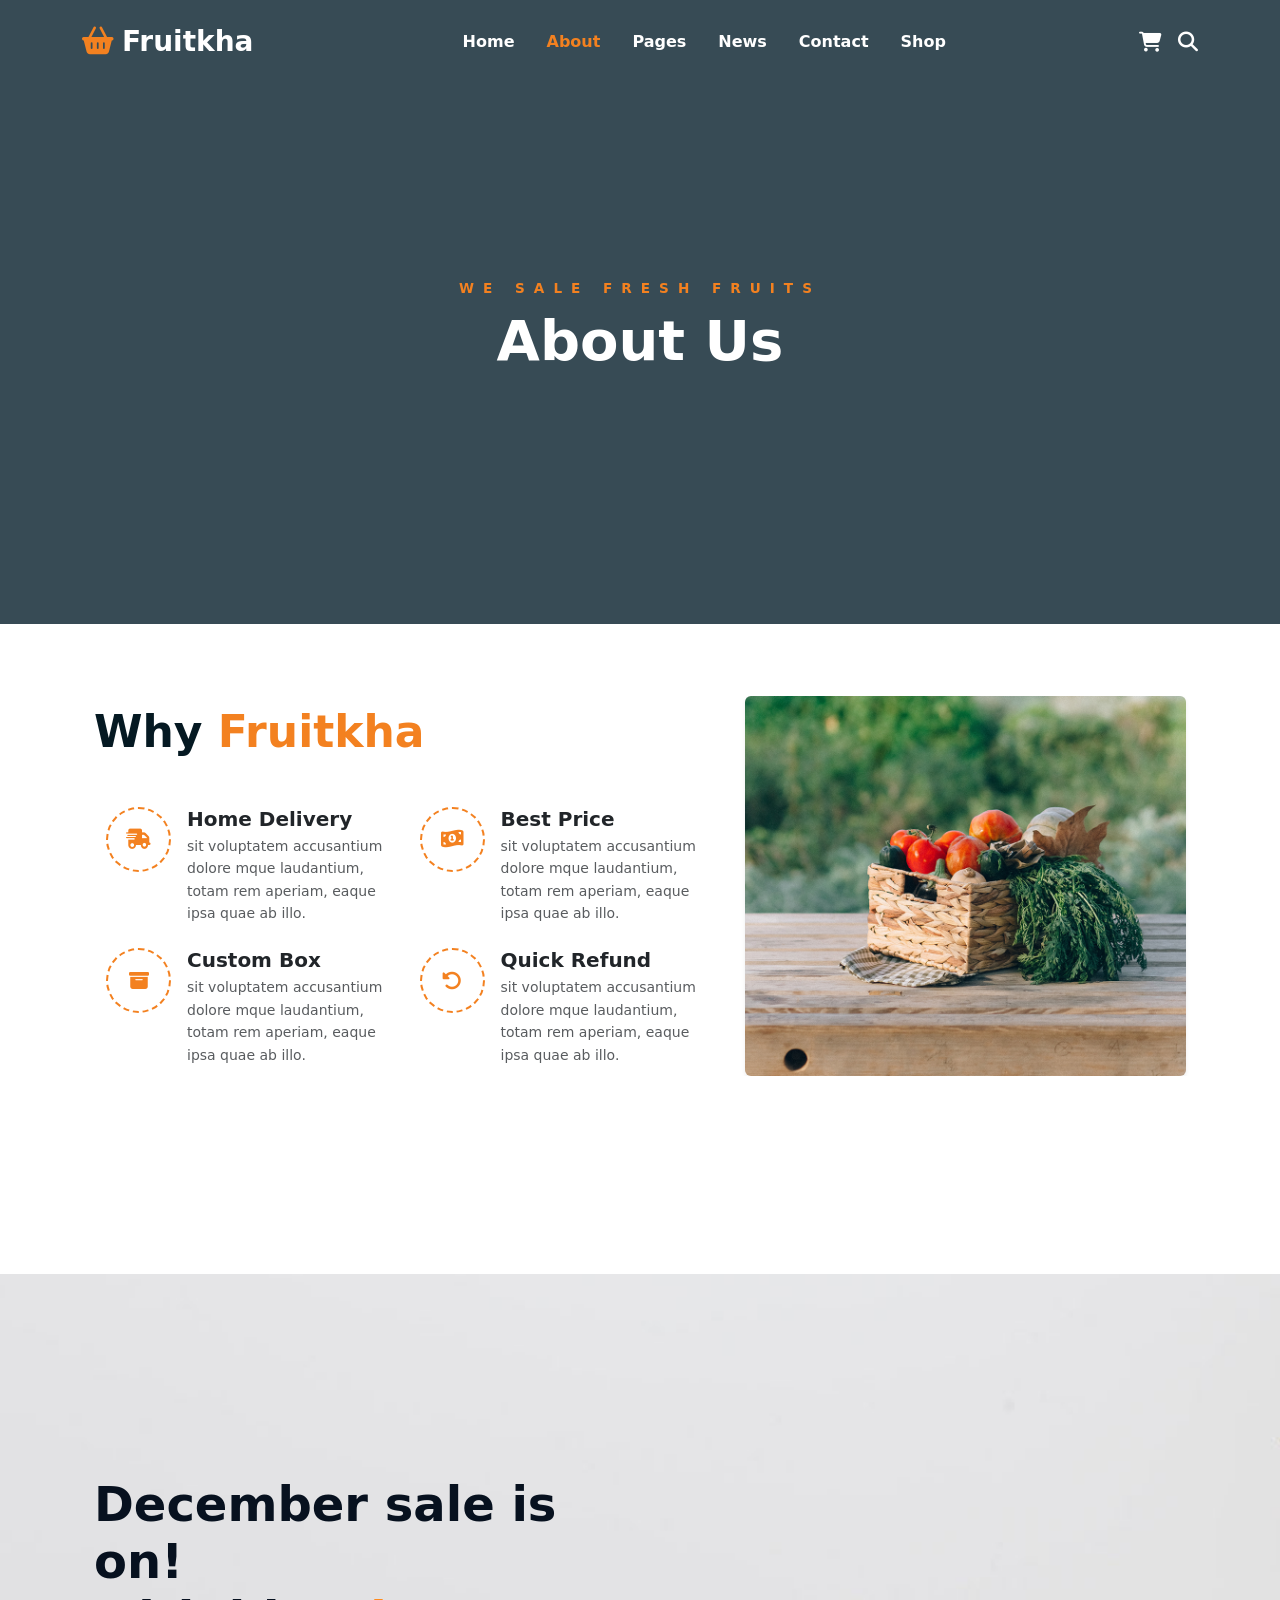
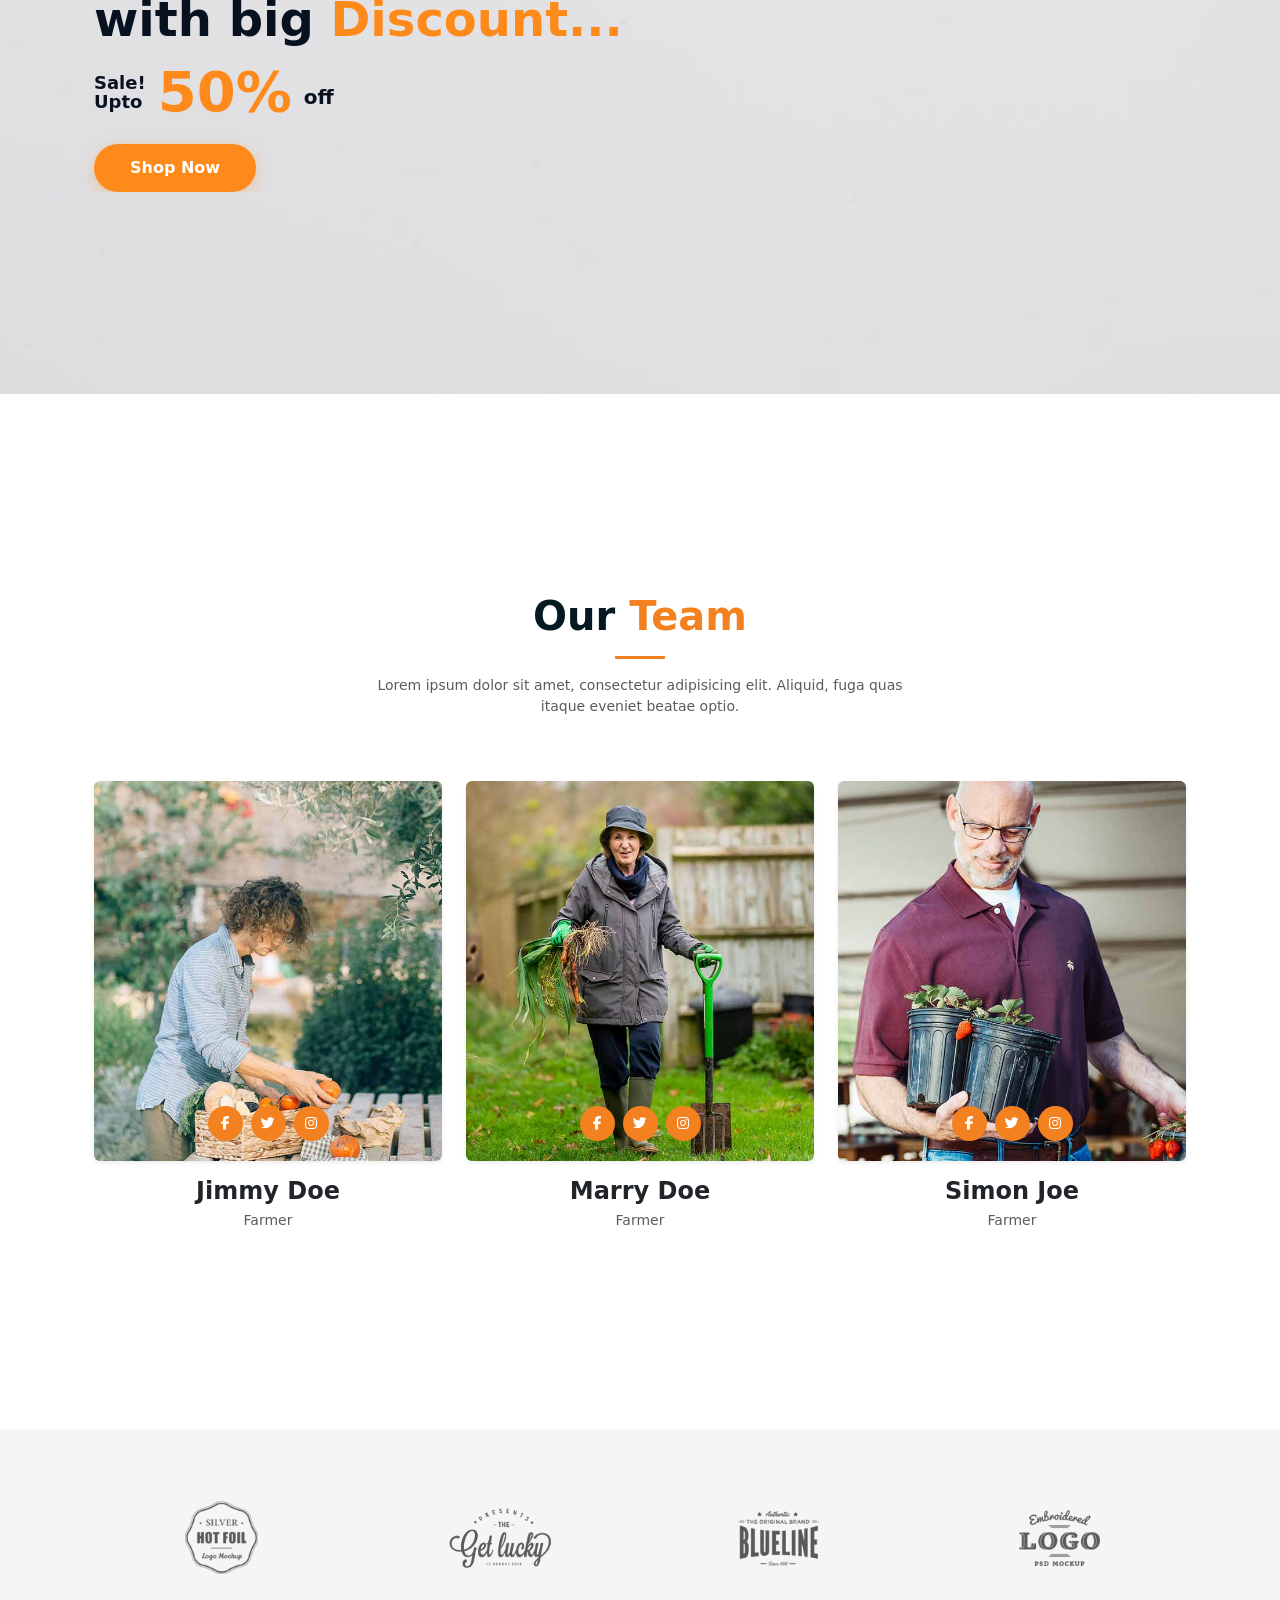
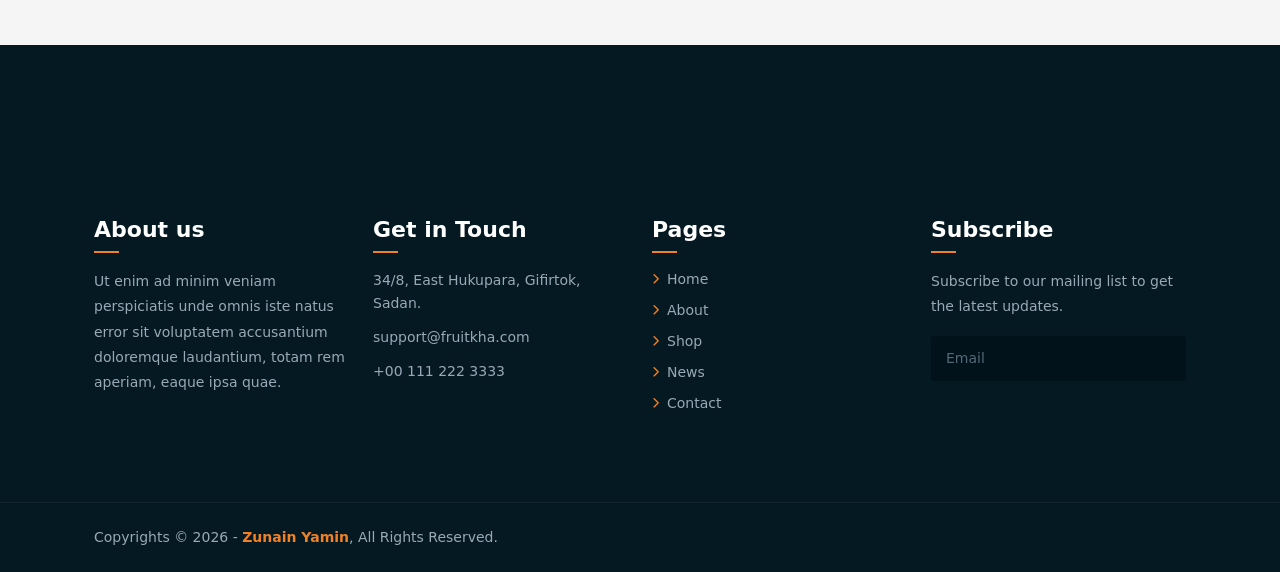
<file: about.html>
<!DOCTYPE html>
<html lang="en">

<head>
    <meta charset="UTF-8">
    <meta name="viewport" content="width=device-width, initial-scale=1.0">
    <title>About Us - E-Commerce Store</title>
    <!-- Bootstrap 5 CSS -->
    <link href="https://cdn.jsdelivr.net/npm/bootstrap@5.3.0/dist/css/bootstrap.min.css" rel="stylesheet">
    <!-- Font Awesome Icons -->
    <link rel="stylesheet" href="https://cdnjs.cloudflare.com/ajax/libs/font-awesome/6.4.0/css/all.min.css">
    <!-- Custom CSS -->
    <link rel="stylesheet" href="style.css">
</head>

<body>

    <!-- Header / Navbar -->
    <header class="custom-hero-section">
        <nav class="navbar navbar-expand-lg navbar-dark bg-transparent py-3">
            <div class="container">
                <!-- Logo -->
                <a class="navbar-brand d-flex align-items-center fw-bold fs-3 text-white" href="./index.html">
                    <span class="text-warning me-2"><i class="fa-solid fa-basket-shopping"></i></span>
                    Fruitkha
                </a>

                <button class="navbar-toggler" type="button" data-bs-toggle="collapse" data-bs-target="#navbarNav">
                    <span class="navbar-toggler-icon"></span>
                </button>

                <!-- Nav Links -->
                <div class="collapse navbar-collapse justify-content-center" id="navbarNav">
                    <ul class="navbar-nav gap-lg-3 fw-semibold">
                        <li class="nav-item"><a class="nav-link text-white" href="./index.html">Home</a></li>
                        <li class="nav-item"><a class="nav-link text-warning active" href="./about.html">About</a></li>
                        <li class="nav-item"><a class="nav-link text-white" href="./cart.html">Pages</a></li>
                        <li class="nav-item"><a class="nav-link text-white" href="./news.html">News</a></li>
                        <li class="nav-item"><a class="nav-link text-white" href="./contact.html">Contact</a></li>
                        <li class="nav-item"><a class="nav-link text-white" href="./shop.html">Shop</a></li>
                    </ul>
                </div>

                <!-- Header Icons -->
                <div class="d-none d-lg-flex align-items-center text-white gap-3 fs-5">
                    <a href="./cart.html" class="text-white"><i class="fa-solid fa-cart-shopping"></i></a>
                    <a href="#" class="text-white"><i class="fa-solid fa-magnifying-glass"></i></a>
                </div>
            </div>
        </nav>

        <!-- Hero Title Section -->
        <div
            class="container text-center text-white hero-content d-flex flex-column align-items-center justify-content-center">
            <p class="text-warning text-uppercase fw-bold letter-spacing mb-2">WE SALE FRESH FRUITS</p>
            <h1 class="display-3 fw-bold">About Us</h1>
        </div>
    </header>


    <section class="feature-section py-5 my-md-4">
        <div class="container">
            <div class="row align-items-center gy-4">

                <!-- Left Side Content (Heading & Features Grid) -->
                <div class="col-lg-7">
                    <h2 class="section-title fw-bold mb-4">Why <span class="text-orange">Fruitkha</span></h2>

                    <div class="row gy-4 mt-2">
                        <!-- Feature Item 1 -->
                        <div class="col-sm-6 d-flex align-items-start gap-3">
                            <div class="feature-icon-box">
                                <i class="fa-solid fa-truck-fast"></i>
                            </div>
                            <div>
                                <h5 class="fw-bold text-dark mb-1">Home Delivery</h5>
                                <p class="text-muted small mb-0">sit voluptatem accusantium dolore mque laudantium,
                                    totam rem aperiam, eaque ipsa quae ab illo.</p>
                            </div>
                        </div>

                        <!-- Feature Item 2 -->
                        <div class="col-sm-6 d-flex align-items-start gap-3">
                            <div class="feature-icon-box">
                                <i class="fa-solid fa-money-bill-1-wave"></i>
                            </div>
                            <div>
                                <h5 class="fw-bold text-dark mb-1">Best Price</h5>
                                <p class="text-muted small mb-0">sit voluptatem accusantium dolore mque laudantium,
                                    totam rem aperiam, eaque ipsa quae ab illo.</p>
                            </div>
                        </div>

                        <!-- Feature Item 3 -->
                        <div class="col-sm-6 d-flex align-items-start gap-3">
                            <div class="feature-icon-box">
                                <i class="fa-solid fa-box-archive"></i>
                            </div>
                            <div>
                                <h5 class="fw-bold text-dark mb-1">Custom Box</h5>
                                <p class="text-muted small mb-0">sit voluptatem accusantium dolore mque laudantium,
                                    totam rem aperiam, eaque ipsa quae ab illo.</p>
                            </div>
                        </div>

                        <!-- Feature Item 4 -->
                        <div class="col-sm-6 d-flex align-items-start gap-3">
                            <div class="feature-icon-box">
                                <i class="fa-solid fa-rotate-left"></i>
                            </div>
                            <div>
                                <h5 class="fw-bold text-dark mb-1">Quick Refund</h5>
                                <p class="text-muted small mb-0">sit voluptatem accusantium dolore mque laudantium,
                                    totam rem aperiam, eaque ipsa quae ab illo.</p>
                            </div>
                        </div>
                    </div>
                </div>

                <!-- Right Side Image Placeholder -->
                <div class="col-lg-5">
                    <div class="feature-img-wrapper rounded shadow-sm overflow-hidden">
                        <!-- Apni image ka path src mein daal do -->
                        <img src="img/feature-bg.jpg" alt="Why Fruitkha" class="img-fluid w-100 object-fit-cover">
                    </div>
                </div>

            </div>
        </div>
    </section>



    <section id="sale" class="d-flex align-items-center">
        <div class="container">
            <div class="row">
                <div class="col-12 col-md-8 col-lg-6">
                    <div class="sale-content">
                        <h2 class="sale-title mb-3 font-size">
                            December sale is on!<br>
                            with big <span>Discount...</span>
                        </h2>

                        <div class="sale-offer mb-4">
                            <span class="sale-text">Sale!<br>Upto</span>
                            <span class="discount-price">50%</span>
                            <span class="off-text">off</span>
                        </div>

                        <a href="#" class="btn btn-shop-now">Shop Now</a>
                    </div>
                </div>
            </div>
        </div>
    </section>







    <section class="team-section py-5 my-md-4">
        <div class="container">

            <!-- Section Title & Subtitle -->
            <div class="row justify-content-center text-center mb-5">
                <div class="col-lg-6">
                    <h2 class="team-title fw-bold">Our <span class="text-orange">Team</span></h2>
                    <div class="title-border my-3 mx-auto"></div>
                    <p class="text-muted small">Lorem ipsum dolor sit amet, consectetur adipisicing elit. Aliquid, fuga
                        quas itaque eveniet beatae optio.</p>
                </div>
            </div>

            <!-- Team Cards Grid -->
            <div class="row g-4 justify-content-center">

                <!-- Team Member 1 -->
                <div class="col-lg-4 col-md-6">
                    <div class="team-card text-center">
                        <div class="team-img-wrapper position-relative rounded overflow-hidden shadow-sm">
                            <img src="Resources/fruitkha-1.0.0/assets/img/team/team-1.jpg" alt="Jimmy Doe"
                                class="img-fluid w-100">

                            <!-- Social Icons Overlay -->
                            <div class="social-overlay d-flex justify-content-center gap-2">
                                <a href="#" class="social-icon"><i class="fa-brands fa-facebook-f"></i></a>
                                <a href="#" class="social-icon"><i class="fa-brands fa-twitter"></i></a>
                                <a href="#" class="social-icon"><i class="fa-brands fa-instagram"></i></a>
                            </div>
                        </div>
                        <div class="team-info mt-3">
                            <h4 class="fw-bold text-dark mb-1">Jimmy Doe</h4>
                            <p class="text-muted small mb-0">Farmer</p>
                        </div>
                    </div>
                </div>

                <!-- Team Member 2 -->
                <div class="col-lg-4 col-md-6">
                    <div class="team-card text-center">
                        <div class="team-img-wrapper position-relative rounded overflow-hidden shadow-sm">
                            <img src="Resources/fruitkha-1.0.0/assets/img/team/team-2.jpg" alt="Marry Doe"
                                class="img-fluid w-100">

                            <!-- Social Icons Overlay -->
                            <div class="social-overlay d-flex justify-content-center gap-2">
                                <a href="#" class="social-icon"><i class="fa-brands fa-facebook-f"></i></a>
                                <a href="#" class="social-icon"><i class="fa-brands fa-twitter"></i></a>
                                <a href="#" class="social-icon"><i class="fa-brands fa-instagram"></i></a>
                            </div>
                        </div>
                        <div class="team-info mt-3">
                            <h4 class="fw-bold text-dark mb-1">Marry Doe</h4>
                            <p class="text-muted small mb-0">Farmer</p>
                        </div>
                    </div>
                </div>

                <!-- Team Member 3 -->
                <div class="col-lg-4 col-md-6">
                    <div class="team-card text-center">
                        <div class="team-img-wrapper position-relative rounded overflow-hidden shadow-sm">
                            <img src="Resources/fruitkha-1.0.0/assets/img/team/team-3.jpg" alt="Simon Joe"
                                class="img-fluid w-100">

                            <!-- Social Icons Overlay -->
                            <div class="social-overlay d-flex justify-content-center gap-2">
                                <a href="#" class="social-icon"><i class="fa-brands fa-facebook-f"></i></a>
                                <a href="#" class="social-icon"><i class="fa-brands fa-twitter"></i></a>
                                <a href="#" class="social-icon"><i class="fa-brands fa-instagram"></i></a>
                            </div>
                        </div>
                        <div class="team-info mt-3">
                            <h4 class="fw-bold text-dark mb-1">Simon Joe</h4>
                            <p class="text-muted small mb-0">Farmer</p>
                        </div>
                    </div>
                </div>

            </div>
        </div>
    </section>

    <!-- --------Collabrations--------------- -->

    <section class="logo-carousel-section py-5">
        <div class="container">
            <div class="row align-items-center justify-content-center g-4">

                <!-- Logo 1 -->
                <div class="col-6 col-md-3">
                    <div class="logo-item d-flex align-items-center justify-content-center">
                        <img src="./images/logo1.png" alt="Client Logo 1" class="img-fluid logo-img">
                    </div>
                </div>

                <!-- Logo 2 -->
                <div class="col-6 col-md-3">
                    <div class="logo-item d-flex align-items-center justify-content-center">
                        <img src="./images/logo2.png" alt="Client Logo 2" class="img-fluid logo-img">
                    </div>
                </div>

                <!-- Logo 3 -->
                <div class="col-6 col-md-3">
                    <div class="logo-item d-flex align-items-center justify-content-center">
                        <img src="./images/logo3.png" alt="Client Logo 3" class="img-fluid logo-img">
                    </div>
                </div>

                <!-- Logo 4 -->
                <div class="col-6 col-md-3">
                    <div class="logo-item d-flex align-items-center justify-content-center">
                        <img src="./images/go4.png" alt="Client Logo 4" class="img-fluid logo-img">
                    </div>
                </div>

            </div>
        </div>
    </section>


    <footer class="footer-section">
        <!-- Main Footer Content -->
        <div class="footer-top py-5">
            <div class="container py-lg-4">
                <div class="row g-4">

                    <!-- Col 1: About us -->
                    <div class="col-12 col-md-6 col-lg-3">
                        <div class="footer-box">
                            <h2 class="widget-title">About us</h2>
                            <div class="title-line mb-3"></div>
                            <p class="footer-text">
                                Ut enim ad minim veniam perspiciatis unde omnis iste natus error sit voluptatem
                                accusantium doloremque laudantium, totam rem aperiam, eaque ipsa quae.
                            </p>
                        </div>
                    </div>

                    <!-- Col 2: Get in Touch -->
                    <div class="col-12 col-md-6 col-lg-3">
                        <div class="footer-box">
                            <h2 class="widget-title">Get in Touch</h2>
                            <div class="title-line mb-3"></div>
                            <ul class="contact-info list-unstyled">
                                <li>34/8, East Hukupara, Gifirtok, Sadan.</li>
                                <li>support@fruitkha.com</li>
                                <li>+00 111 222 3333</li>
                            </ul>
                        </div>
                    </div>

                    <!-- Col 3: Pages -->
                    <div class="col-12 col-md-6 col-lg-3">
                        <div class="footer-box">
                            <h2 class="widget-title">Pages</h2>
                            <div class="title-line mb-3"></div>
                            <ul class="footer-links list-unstyled">
                                <li><a href="#"><i class="fa-solid fa-chevron-right"></i> Home</a></li>
                                <li><a href="#"><i class="fa-solid fa-chevron-right"></i> About</a></li>
                                <li><a href="#"><i class="fa-solid fa-chevron-right"></i> Shop</a></li>
                                <li><a href="#"><i class="fa-solid fa-chevron-right"></i> News</a></li>
                                <li><a href="#"><i class="fa-solid fa-chevron-right"></i> Contact</a></li>
                            </ul>
                        </div>
                    </div>

                    <!-- Col 4: Subscribe -->
                    <div class="col-12 col-md-6 col-lg-3">
                        <div class="footer-box">
                            <h2 class="widget-title">Subscribe</h2>
                            <div class="title-line mb-3"></div>
                            <p class="footer-text mb-3">
                                Subscribe to our mailing list to get the latest updates.
                            </p>
                            <form class="subscribe-form d-flex">
                                <input type="email" placeholder="Email" required>
                                <button type="submit"><i class="bi bi-send"></i></button>
                            </form>
                        </div>
                    </div>

                </div>
            </div>
        </div>

        <!-- Sub Footer / Copyright -->
        <div class="copyright-section py-4">
            <div class="container">
                <div class="row align-items-center g-3">
                    <div class="col-12 col-md-8 text-center text-md-start">
                        <p class="copyright-text mb-0">
                            Copyrights © 2026 - <a href="#">Zunain Yamin</a>, All Rights Reserved.<br
                                class="d-block d-sm-none">

                        </p>
                    </div>
                    <div class="col-12 col-md-4 text-center text-md-end">
                        <div class="social-icons d-flex justify-content-center justify-content-md-end gap-3">
                            <a href="#"><i class="bi bi-facebook"></i></a>
                            <a href="#"><i class="bi bi-twitter"></i></a>
                            <a href="#"><i class="bi bi-instagram"></i></a>
                            <a href="#"><i class="bi bi-telegram"></i></a>
                            <a href="#"><i class="bi bi-whatsapp"></i></a>
                        </div>
                    </div>
                </div>
            </div>
        </div>
    </footer>

    <!-- Bootstrap JS -->
    <script src="https://cdn.jsdelivr.net/npm/bootstrap@5.3.0/dist/js/bootstrap.bundle.min.js"></script>
</body>

</html>
</file>
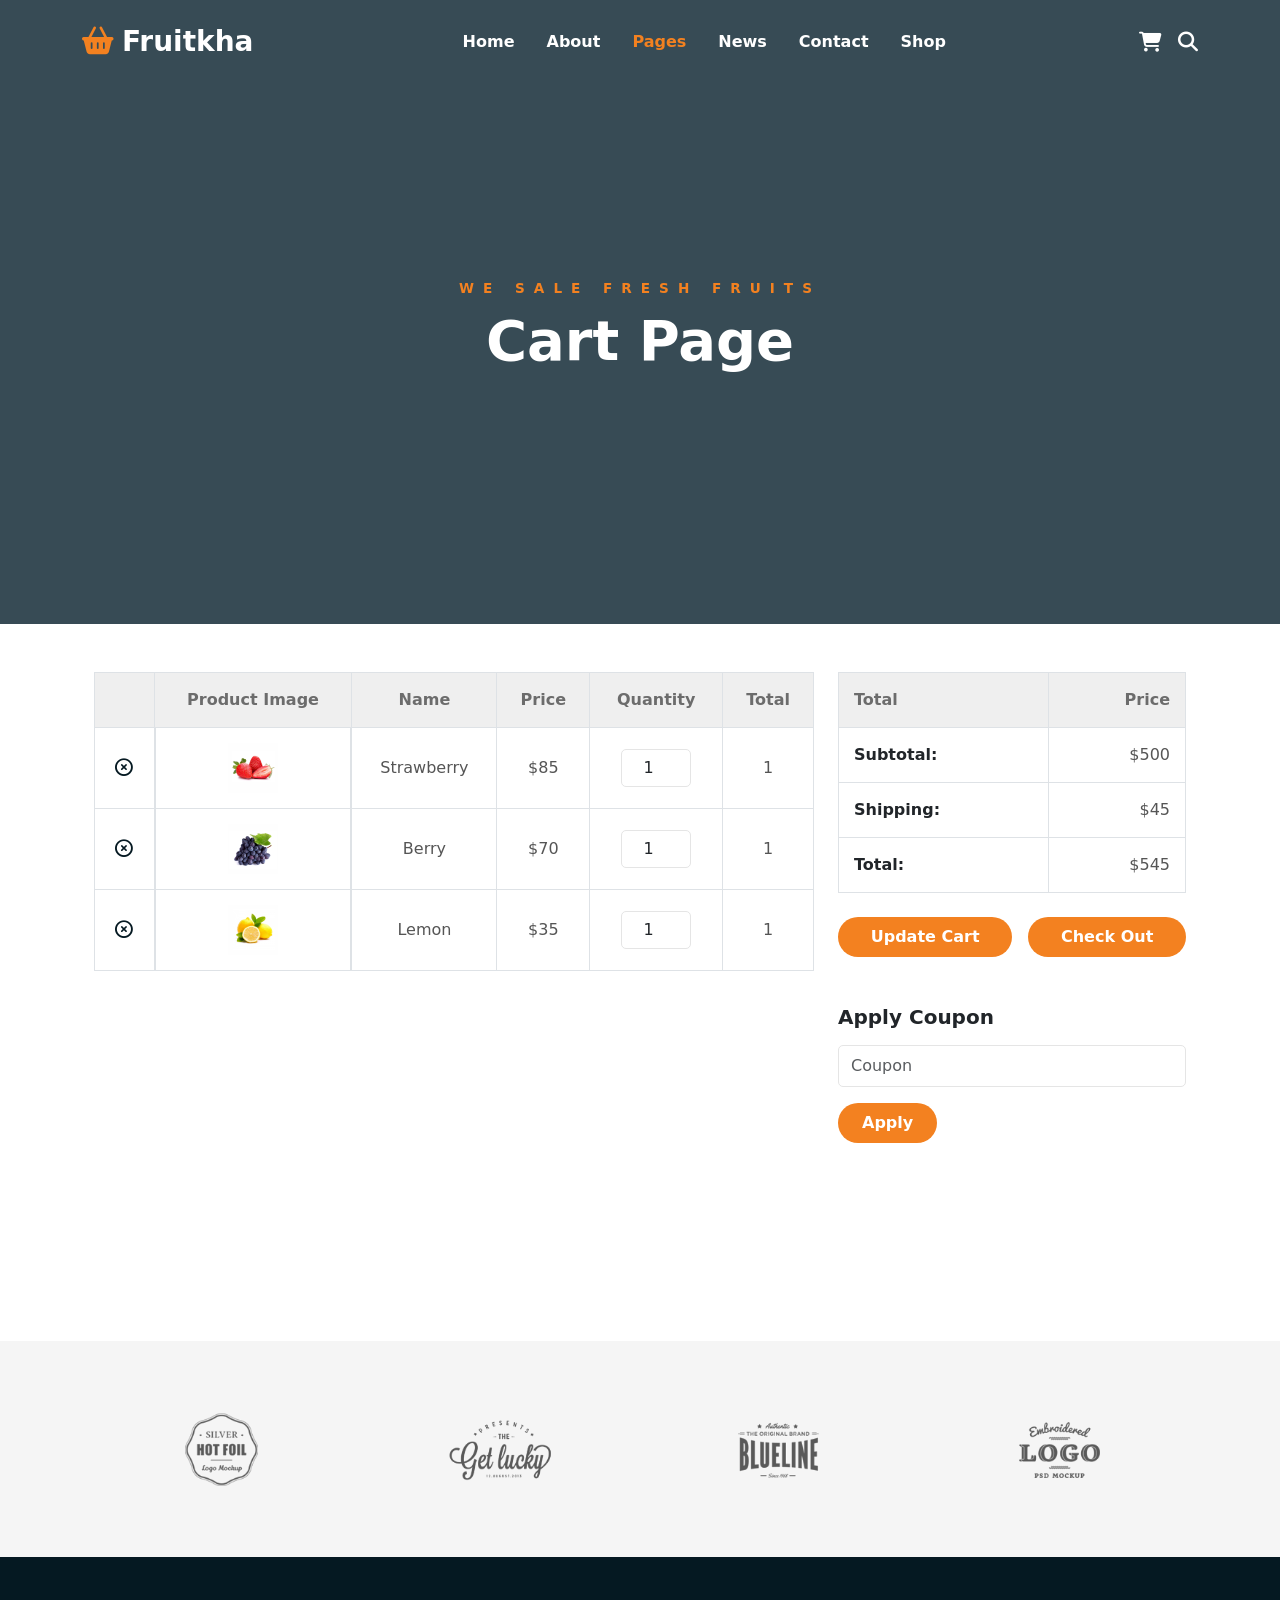
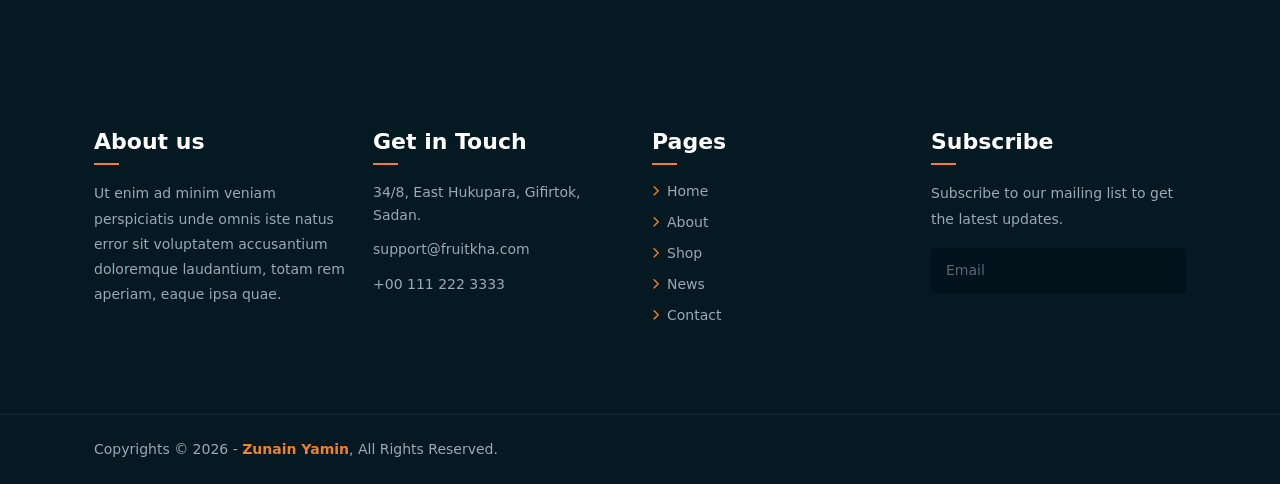
<file: cart.html>
<!DOCTYPE html>
<html lang="en">

<head>
    <meta charset="UTF-8">
    <meta name="viewport" content="width=device-width, initial-scale=1.0">
    <title>Cart Page</title>
    <!-- Bootstrap 5 CSS -->
    <link href="https://cdn.jsdelivr.net/npm/bootstrap@5.3.0/dist/css/bootstrap.min.css" rel="stylesheet">
    <!-- Font Awesome Icons -->
    <link rel="stylesheet" href="https://cdnjs.cloudflare.com/ajax/libs/font-awesome/6.4.0/css/all.min.css">
    <!-- Custom CSS -->
    <link rel="stylesheet" href="./style.css">
</head>

<body>
    <header class="custom-hero-section">
        <nav class="navbar navbar-expand-lg navbar-dark bg-transparent py-3">
            <div class="container">
                <!-- Logo -->
                <a class="navbar-brand d-flex align-items-center fw-bold fs-3 text-white" href="./index.html">
                    <span class="text-warning me-2"><i class="fa-solid fa-basket-shopping"></i></span>
                    Fruitkha
                </a>

                <button class="navbar-toggler" type="button" data-bs-toggle="collapse" data-bs-target="#navbarNav">
                    <span class="navbar-toggler-icon"></span>
                </button>

                <!-- Nav Links -->
                <div class="collapse navbar-collapse justify-content-center" id="navbarNav">
                    <ul class="navbar-nav gap-lg-3 fw-semibold">
                        <li class="nav-item"><a class="nav-link text-white" href="./index.html">Home</a></li>
                        <li class="nav-item"><a class="nav-link text-white" href="./about.html">About</a></li>
                        <li class="nav-item"><a class="nav-link text-warning active" href="./cart.html">Pages</a></li>
                        <li class="nav-item"><a class="nav-link text-white" href="./news.html">News</a></li>
                        <li class="nav-item"><a class="nav-link text-white" href="./contact.html">Contact</a></li>
                        <li class="nav-item"><a class="nav-link text-white" href="./shop.html">Shop</a></li>
                    </ul>
                </div>

                <!-- Header Icons -->
                <div class="d-none d-lg-flex align-items-center text-white gap-3 fs-5">
                    <a href="./cart.html" class="text-white"><i class="fa-solid fa-cart-shopping"></i></a>
                    <a href="#" class="text-white"><i class="fa-solid fa-magnifying-glass"></i></a>
                </div>
            </div>
        </nav>

        <!-- Hero Title Section -->
        <div
            class="container text-center text-white hero-content d-flex flex-column align-items-center justify-content-center">
            <p class="text-warning text-uppercase fw-bold letter-spacing mb-2">WE SALE FRESH FRUITS</p>
            <h1 class="display-3 fw-bold">Cart Page</h1>
        </div>
    </header>


    <section class="cart-section py-5">
        <div class="container">
            <div class="row g-4">

                <!-- Left Column: Cart Table -->
                <div class="col-lg-8">
                    <div class="table-responsive">
                        <table class="table table-bordered align-middle text-center cart-table mb-0">
                            <thead class="head-color">
                                <tr>
                                    <th></th>
                                    <th>Product Image</th>
                                    <th>Name</th>
                                    <th>Price</th>
                                    <th>Quantity</th>
                                    <th>Total</th>
                                </tr>
                            </thead>
                            <tbody>
                                <!-- Item 1 -->
                                <tr>
                                    <td class="product-remove"><a href="#"><i
                                                class="fa-regular fa-circle-xmark"></i></a></td>
                                    <td class="product-img">
                                        <img src="Resources/fruitkha-1.0.0/assets/img/products/product-img-1.jpg"
                                            alt="Strawberry" class="img-fluid">
                                    </td>
                                    <td>Strawberry</td>
                                    <td>$85</td>
                                    <td>
                                        <input type="number" class="form-control text-center mx-auto cart-qty-input"
                                            value="1" min="1">
                                    </td>
                                    <td>1</td>
                                </tr>

                                <!-- Item 2 -->
                                <tr>
                                    <td class="product-remove"><a href="#"><i
                                                class="fa-regular fa-circle-xmark"></i></a></td>
                                    <td class="product-img">
                                        <img src="Resources/fruitkha-1.0.0/assets/img/products/product-img-2.jpg"
                                            alt="Berry" class="img-fluid">
                                    </td>
                                    <td>Berry</td>
                                    <td>$70</td>
                                    <td>
                                        <input type="number" class="form-control text-center mx-auto cart-qty-input"
                                            value="1" min="1">
                                    </td>
                                    <td>1</td>
                                </tr>

                                <!-- Item 3 -->
                                <tr>
                                    <td class="product-remove"><a href="#"><i
                                                class="fa-regular fa-circle-xmark"></i></a></td>
                                    <td class="product-img">
                                        <img src="Resources/fruitkha-1.0.0/assets/img/products/product-img-3.jpg"
                                            alt="Lemon" class="img-fluid">
                                    </td>
                                    <td>Lemon</td>
                                    <td>$35</td>
                                    <td>
                                        <input type="number" class="form-control text-center mx-auto cart-qty-input"
                                            value="1" min="1">
                                    </td>
                                    <td>1</td>
                                </tr>
                            </tbody>
                        </table>
                    </div>
                </div>

                <!-- Right Column: Cart Totals & Coupon -->
                <div class="col-lg-4">

                    <!-- Order Total Box -->
                    <div class="table-responsive mb-4">
                        <table class="table table-bordered align-middle cart-total-table mb-0">
                            <thead>
                                <tr>
                                    <th>Total</th>
                                    <th class="text-end">Price</th>
                                </tr>
                            </thead>
                            <tbody>
                                <tr>
                                    <td class="fw-bold text-dark">Subtotal:</td>
                                    <td class="text-end">$500</td>
                                </tr>
                                <tr>
                                    <td class="fw-bold text-dark">Shipping:</td>
                                    <td class="text-end">$45</td>
                                </tr>
                                <tr>
                                    <td class="fw-bold text-dark">Total:</td>
                                    <td class="text-end">$545</td>
                                </tr>
                            </tbody>
                        </table>
                    </div>

                    <!-- Action Buttons -->
                    <div class="d-flex gap-3 mb-5">
                        <button class="btn btn-orange rounded-pill flex-fill py-2 fw-semibold">Update Cart</button>
                        <a href="#" class="btn btn-orange rounded-pill flex-fill py-2 fw-semibold text-center">Check
                            Out</a>
                    </div>

                    <!-- Apply Coupon Section -->
                    <div class="coupon-box">
                        <h5 class="fw-bold text-dark mb-3">Apply Coupon</h5>
                        <form action="#">
                            <div class="mb-3">
                                <input type="text" class="form-control py-2" placeholder="Coupon">
                            </div>
                            <button type="submit"
                                class="btn btn-orange rounded-pill px-4 py-2 fw-semibold">Apply</button>
                        </form>
                    </div>

                </div>

            </div>
        </div>
    </section>


    <section class="logo-carousel-section py-5">
        <div class="container">
            <div class="row align-items-center justify-content-center g-4">

                <!-- Logo 1 -->
                <div class="col-6 col-md-3">
                    <div class="logo-item d-flex align-items-center justify-content-center">
                        <img src="./images/logo1.png" alt="Client Logo 1" class="img-fluid logo-img">
                    </div>
                </div>

                <!-- Logo 2 -->
                <div class="col-6 col-md-3">
                    <div class="logo-item d-flex align-items-center justify-content-center">
                        <img src="./images/logo2.png" alt="Client Logo 2" class="img-fluid logo-img">
                    </div>
                </div>

                <!-- Logo 3 -->
                <div class="col-6 col-md-3">
                    <div class="logo-item d-flex align-items-center justify-content-center">
                        <img src="./images/logo3.png" alt="Client Logo 3" class="img-fluid logo-img">
                    </div>
                </div>

                <!-- Logo 4 -->
                <div class="col-6 col-md-3">
                    <div class="logo-item d-flex align-items-center justify-content-center">
                        <img src="./images/go4.png" alt="Client Logo 4" class="img-fluid logo-img">
                    </div>
                </div>

            </div>
        </div>
    </section>



    <footer class="footer-section">
        <!-- Main Footer Content -->
        <div class="footer-top py-5">
            <div class="container py-lg-4">
                <div class="row g-4">

                    <!-- Col 1: About us -->
                    <div class="col-12 col-md-6 col-lg-3">
                        <div class="footer-box">
                            <h2 class="widget-title">About us</h2>
                            <div class="title-line mb-3"></div>
                            <p class="footer-text">
                                Ut enim ad minim veniam perspiciatis unde omnis iste natus error sit voluptatem
                                accusantium doloremque laudantium, totam rem aperiam, eaque ipsa quae.
                            </p>
                        </div>
                    </div>

                    <!-- Col 2: Get in Touch -->
                    <div class="col-12 col-md-6 col-lg-3">
                        <div class="footer-box">
                            <h2 class="widget-title">Get in Touch</h2>
                            <div class="title-line mb-3"></div>
                            <ul class="contact-info list-unstyled">
                                <li>34/8, East Hukupara, Gifirtok, Sadan.</li>
                                <li>support@fruitkha.com</li>
                                <li>+00 111 222 3333</li>
                            </ul>
                        </div>
                    </div>

                    <!-- Col 3: Pages -->
                    <div class="col-12 col-md-6 col-lg-3">
                        <div class="footer-box">
                            <h2 class="widget-title">Pages</h2>
                            <div class="title-line mb-3"></div>
                            <ul class="footer-links list-unstyled">
                                <li><a href="#"><i class="fa-solid fa-chevron-right"></i> Home</a></li>
                                <li><a href="#"><i class="fa-solid fa-chevron-right"></i> About</a></li>
                                <li><a href="#"><i class="fa-solid fa-chevron-right"></i> Shop</a></li>
                                <li><a href="#"><i class="fa-solid fa-chevron-right"></i> News</a></li>
                                <li><a href="#"><i class="fa-solid fa-chevron-right"></i> Contact</a></li>
                            </ul>
                        </div>
                    </div>

                    <!-- Col 4: Subscribe -->
                    <div class="col-12 col-md-6 col-lg-3">
                        <div class="footer-box">
                            <h2 class="widget-title">Subscribe</h2>
                            <div class="title-line mb-3"></div>
                            <p class="footer-text mb-3">
                                Subscribe to our mailing list to get the latest updates.
                            </p>
                            <form class="subscribe-form d-flex">
                                <input type="email" placeholder="Email" required>
                                <button type="submit"><i class="bi bi-send"></i></button>
                            </form>
                        </div>
                    </div>

                </div>
            </div>
        </div>

        <!-- Sub Footer / Copyright -->
        <div class="copyright-section py-4">
            <div class="container">
                <div class="row align-items-center g-3">
                    <div class="col-12 col-md-8 text-center text-md-start">
                        <p class="copyright-text mb-0">
                            Copyrights © 2026 - <a href="#">Zunain Yamin</a>, All Rights Reserved.<br
                                class="d-block d-sm-none">

                        </p>
                    </div>
                    <div class="col-12 col-md-4 text-center text-md-end">
                        <div class="social-icons d-flex justify-content-center justify-content-md-end gap-3">
                            <a href="#"><i class="bi bi-facebook"></i></a>
                            <a href="#"><i class="bi bi-twitter"></i></a>
                            <a href="#"><i class="bi bi-instagram"></i></a>
                            <a href="#"><i class="bi bi-telegram"></i></a>
                            <a href="#"><i class="bi bi-whatsapp"></i></a>
                        </div>
                    </div>
                </div>
            </div>
        </div>
    </footer>

    <script src="https://cdn.jsdelivr.net/npm/bootstrap@5.3.0/dist/js/bootstrap.bundle.min.js"></script>

</body>

</html>
</file>
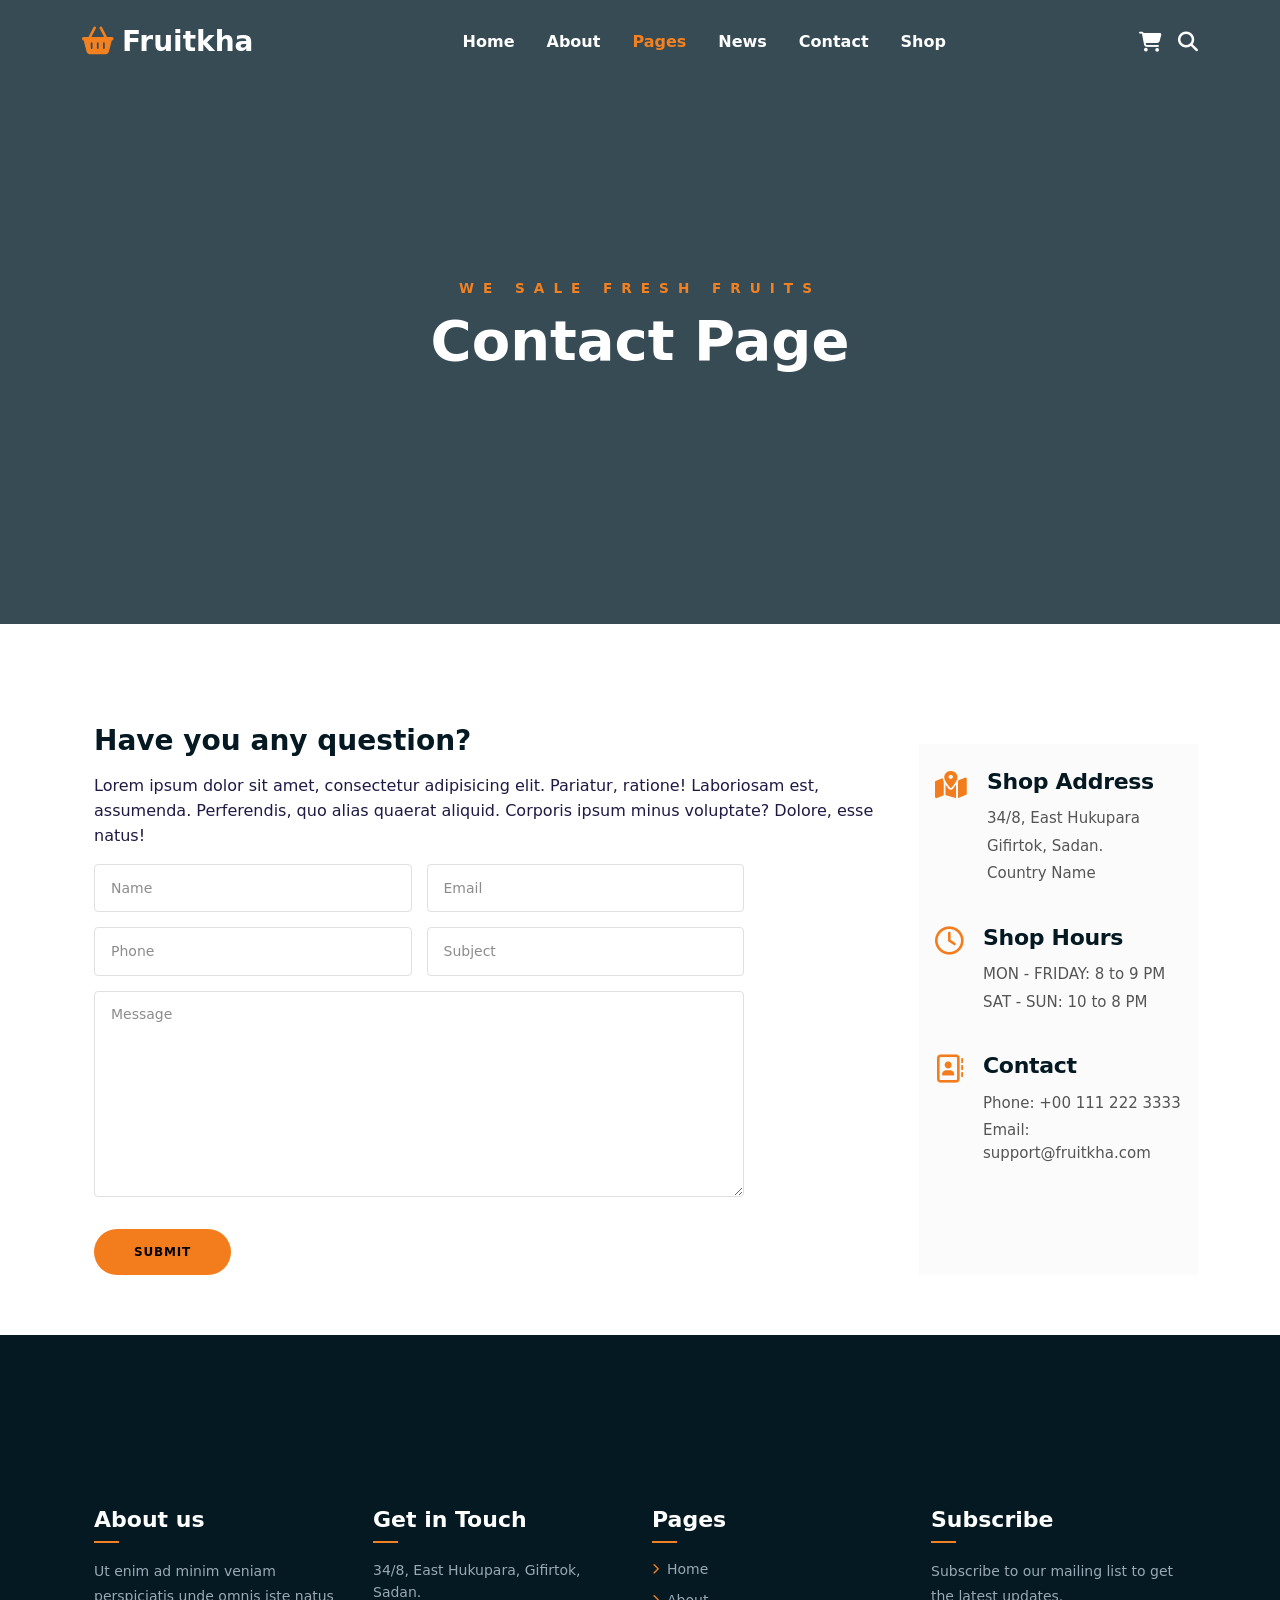
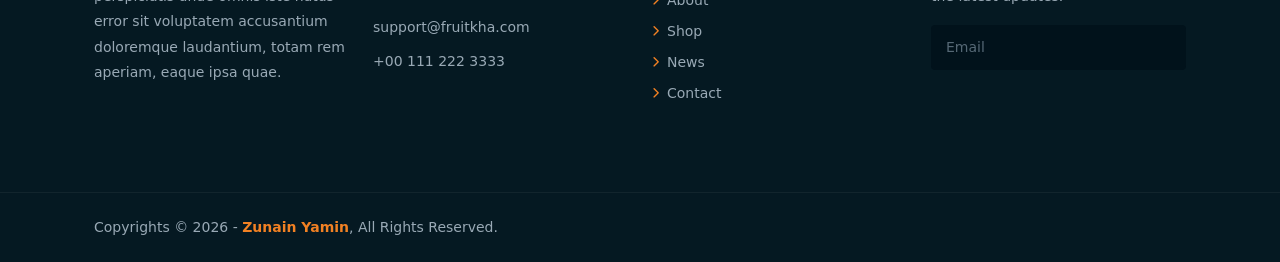
<file: contact.html>
<!DOCTYPE html>
<html lang="en">

<head>
    <meta charset="UTF-8">
    <meta name="viewport" content="width=device-width, initial-scale=1.0">
    <title>Contact us</title>
    <!-- Bootstrap 5 CSS -->
    <link href="https://cdn.jsdelivr.net/npm/bootstrap@5.3.0/dist/css/bootstrap.min.css" rel="stylesheet">
    <!-- Font Awesome Icons -->
    <link rel="stylesheet" href="https://cdnjs.cloudflare.com/ajax/libs/font-awesome/6.4.0/css/all.min.css">
    <!-- Custom CSS -->
    <link rel="stylesheet" href="./style.css">

</head>

<body>

    <header class="custom-hero-section">
        <nav class="navbar navbar-expand-lg navbar-dark bg-transparent py-3">
            <div class="container">
                <!-- Logo -->
                <a class="navbar-brand d-flex align-items-center fw-bold fs-3 text-white" href="./index.html">
                    <span class="text-warning me-2"><i class="fa-solid fa-basket-shopping"></i></span>
                    Fruitkha
                </a>

                <button class="navbar-toggler" type="button" data-bs-toggle="collapse" data-bs-target="#navbarNav">
                    <span class="navbar-toggler-icon"></span>
                </button>

                <!-- Nav Links -->
                <div class="collapse navbar-collapse justify-content-center" id="navbarNav">
                    <ul class="navbar-nav gap-lg-3 fw-semibold">
                        <li class="nav-item"><a class="nav-link text-white" href="./index.html">Home</a></li>
                        <li class="nav-item"><a class="nav-link text-white" href="./about.html">About</a></li>
                        <li class="nav-item"><a class="nav-link text-warning active" href="./cart.html">Pages</a></li>
                        <li class="nav-item"><a class="nav-link text-white" href="./news.html">News</a></li>
                        <li class="nav-item"><a class="nav-link text-white" href="./contact.html">Contact</a></li>
                        <li class="nav-item"><a class="nav-link text-white" href="./shop.html">Shop</a></li>
                    </ul>
                </div>

                <!-- Header Icons -->
                <div class="d-none d-lg-flex align-items-center text-white gap-3 fs-5">
                    <a href="./cart.html" class="text-white"><i class="fa-solid fa-cart-shopping"></i></a>
                    <a href="#" class="text-white"><i class="fa-solid fa-magnifying-glass"></i></a>
                </div>
            </div>
        </nav>

        <!-- Hero Title Section -->
        <div
            class="container text-center text-white hero-content d-flex flex-column align-items-center justify-content-center">
            <p class="text-warning text-uppercase fw-bold letter-spacing mb-2">WE SALE FRESH FRUITS</p>
            <h1 class="display-3 fw-bold">Contact Page</h1>
        </div>
    </header>

    <!-- Contact form  -->
    <section id="contact">
        <div class="container">
            <div class="row">
                <div class="col-9">
                    <h3 class="heading-decor">Have you any question?</h3>
                    <p class="contact-p">Lorem ipsum dolor sit amet, consectetur adipisicing elit. Pariatur, ratione!
                        Laboriosam est,
                        assumenda. Perferendis, quo alias quaerat aliquid. Corporis ipsum minus voluptate? Dolore, esse
                        natus!</p>





                    <!-------------- Form ---------------->
                    <form class="contact-form">
                        <div class="form-grid">
                            <div class="form-group">
                                <input type="text" placeholder="Name" required>
                            </div>
                            <div class="form-group">
                                <input type="email" placeholder="Email" required>
                            </div>
                            <div class="form-group">
                                <input type="tel" placeholder="Phone">
                            </div>
                            <div class="form-group">
                                <input type="text" placeholder="Subject">
                            </div>
                        </div>

                        <div class="form-group full-width">
                            <textarea placeholder="Message" rows="8"></textarea>
                        </div>

                        <button type="submit" class="submit-btn">SUBMIT</button>
                    </form>


                </div>





                <div class="col-3 info">
                    <div class="contact-info-wrapper">
                        <!-- Shop Address -->
                        <div class="info-item">
                            <div class="info-icon">
                                <i class="fas fa-map-marked-alt"></i>
                            </div>
                            <div class="info-text">
                                <h3>Shop Address</h3>
                                <p>34/8, East Hukupara</p>
                                <p>Gifirtok, Sadan.</p>
                                <p>Country Name</p>
                            </div>
                        </div>

                        <!-- Shop Hours -->
                        <div class="info-item">
                            <div class="info-icon">
                                <i class="far fa-clock"></i>
                            </div>
                            <div class="info-text">
                                <h3>Shop Hours</h3>
                                <p>MON - FRIDAY: 8 to 9 PM</p>
                                <p>SAT - SUN: 10 to 8 PM</p>
                            </div>
                        </div>

                        <!-- Contact -->
                        <div class="info-item">
                            <div class="info-icon">
                                <i class="far fa-address-book"></i>
                            </div>
                            <div class="info-text">
                                <h3>Contact</h3>
                                <p>Phone: +00 111 222 3333</p>
                                <p>Email: support@fruitkha.com</p>
                            </div>
                        </div>
                    </div>
                </div>
            </div>
        </div>

    </section>



     <footer class="footer-section contact-footer">
        <!-- Main Footer Content -->
        <div class="footer-top py-5">
            <div class="container py-lg-4">
                <div class="row g-4">

                    <!-- Col 1: About us -->
                    <div class="col-12 col-md-6 col-lg-3">
                        <div class="footer-box">
                            <h2 class="widget-title">About us</h2>
                            <div class="title-line mb-3"></div>
                            <p class="footer-text">
                                Ut enim ad minim veniam perspiciatis unde omnis iste natus error sit voluptatem
                                accusantium doloremque laudantium, totam rem aperiam, eaque ipsa quae.
                            </p>
                        </div>
                    </div>

                    <!-- Col 2: Get in Touch -->
                    <div class="col-12 col-md-6 col-lg-3">
                        <div class="footer-box">
                            <h2 class="widget-title">Get in Touch</h2>
                            <div class="title-line mb-3"></div>
                            <ul class="contact-info list-unstyled">
                                <li>34/8, East Hukupara, Gifirtok, Sadan.</li>
                                <li>support@fruitkha.com</li>
                                <li>+00 111 222 3333</li>
                            </ul>
                        </div>
                    </div>

                    <!-- Col 3: Pages -->
                    <div class="col-12 col-md-6 col-lg-3">
                        <div class="footer-box">
                            <h2 class="widget-title">Pages</h2>
                            <div class="title-line mb-3"></div>
                            <ul class="footer-links list-unstyled">
                                <li><a href="#"><i class="fa-solid fa-chevron-right"></i> Home</a></li>
                                <li><a href="#"><i class="fa-solid fa-chevron-right"></i> About</a></li>
                                <li><a href="#"><i class="fa-solid fa-chevron-right"></i> Shop</a></li>
                                <li><a href="#"><i class="fa-solid fa-chevron-right"></i> News</a></li>
                                <li><a href="#"><i class="fa-solid fa-chevron-right"></i> Contact</a></li>
                            </ul>
                        </div>
                    </div>

                    <!-- Col 4: Subscribe -->
                    <div class="col-12 col-md-6 col-lg-3">
                        <div class="footer-box">
                            <h2 class="widget-title">Subscribe</h2>
                            <div class="title-line mb-3"></div>
                            <p class="footer-text mb-3">
                                Subscribe to our mailing list to get the latest updates.
                            </p>
                            <form class="subscribe-form d-flex">
                                <input type="email" placeholder="Email" required>
                                <button type="submit"><i class="bi bi-send"></i></button>
                            </form>
                        </div>
                    </div>

                </div>
            </div>
        </div>

        <!-- Sub Footer / Copyright -->
        <div class="copyright-section py-4">
            <div class="container">
                <div class="row align-items-center g-3">
                    <div class="col-12 col-md-8 text-center text-md-start">
                        <p class="copyright-text mb-0">
                            Copyrights © 2026 - <a href="#">Zunain Yamin</a>, All Rights Reserved.<br
                                class="d-block d-sm-none">

                        </p>
                    </div>
                    <div class="col-12 col-md-4 text-center text-md-end">
                        <div class="social-icons d-flex justify-content-center justify-content-md-end gap-3">
                            <a href="#"><i class="bi bi-facebook"></i></a>
                            <a href="#"><i class="bi bi-twitter"></i></a>
                            <a href="#"><i class="bi bi-instagram"></i></a>
                            <a href="#"><i class="bi bi-telegram"></i></a>
                            <a href="#"><i class="bi bi-whatsapp"></i></a>
                        </div>
                    </div>
                </div>
            </div>
        </div>
    </footer>

    <script src="https://cdn.jsdelivr.net/npm/bootstrap@5.3.0/dist/js/bootstrap.bundle.min.js"></script>
</body>

</html>
</file>
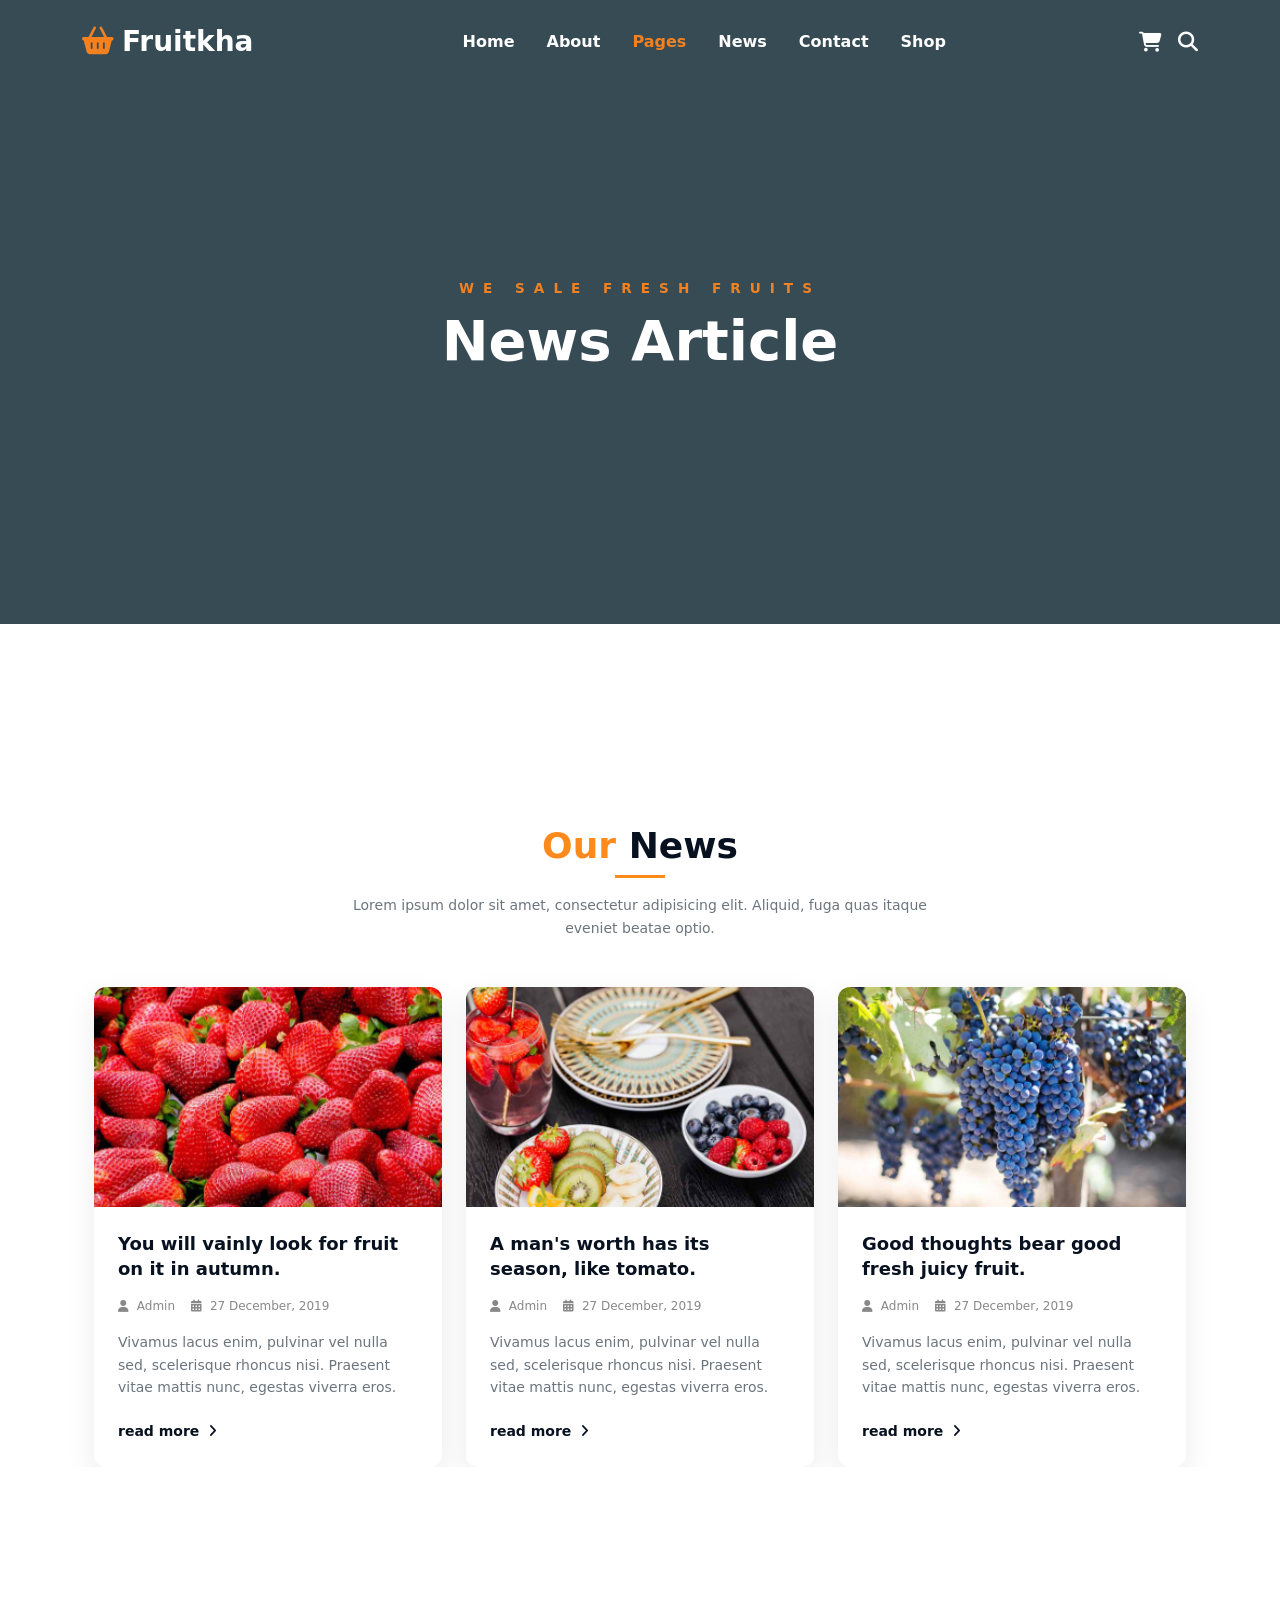
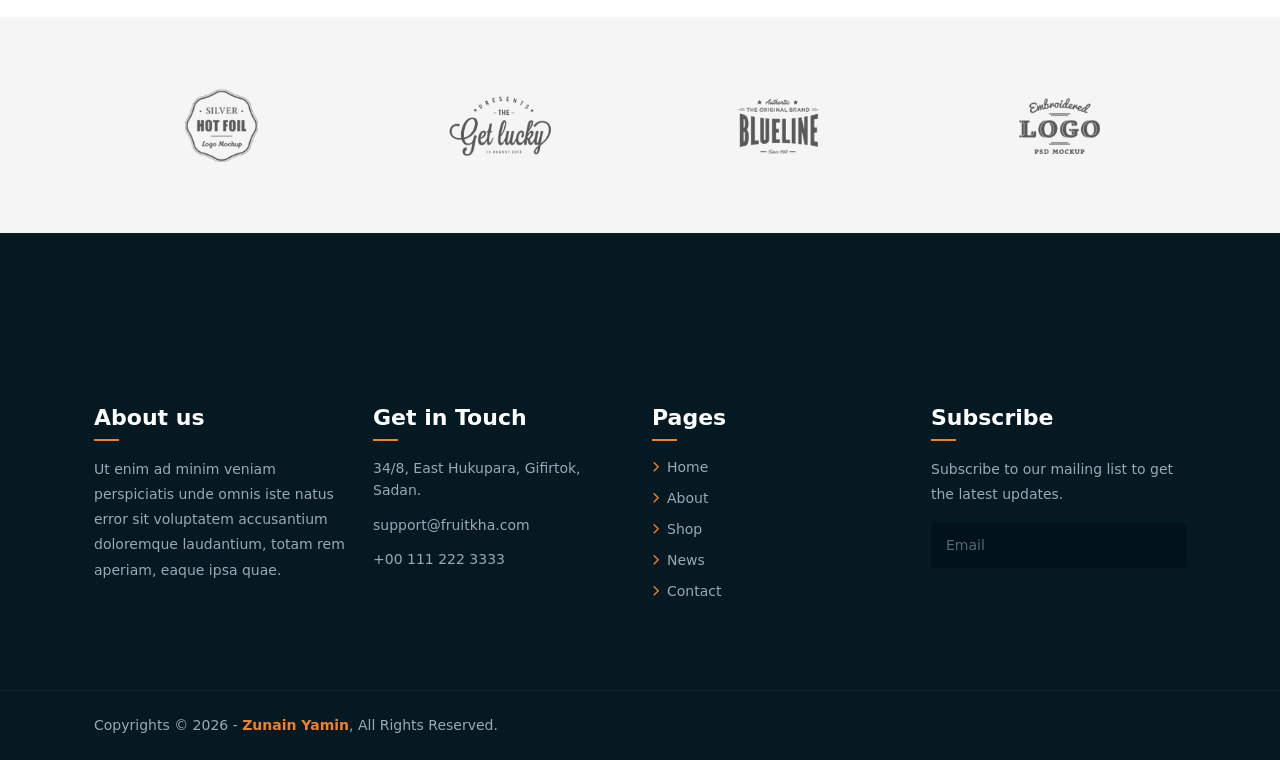
<file: news.html>
<!DOCTYPE html>
<html lang="en">

<head>
    <meta charset="UTF-8">
    <meta name="viewport" content="width=device-width, initial-scale=1.0">
    <title>News section</title>
    <!-- Bootstrap 5 CSS -->
    <link href="https://cdn.jsdelivr.net/npm/bootstrap@5.3.0/dist/css/bootstrap.min.css" rel="stylesheet">
    <!-- Font Awesome Icons -->
    <link rel="stylesheet" href="https://cdnjs.cloudflare.com/ajax/libs/font-awesome/6.4.0/css/all.min.css">
    <!-- Custom CSS -->
    <link rel="stylesheet" href="./style.css">
</head>

<body>
    <header class="custom-hero-section">
        <nav class="navbar navbar-expand-lg navbar-dark bg-transparent py-3">
            <div class="container">
                <!-- Logo -->
                <a class="navbar-brand d-flex align-items-center fw-bold fs-3 text-white" href="./index.html">
                    <span class="text-warning me-2"><i class="fa-solid fa-basket-shopping"></i></span>
                    Fruitkha
                </a>

                <button class="navbar-toggler" type="button" data-bs-toggle="collapse" data-bs-target="#navbarNav">
                    <span class="navbar-toggler-icon"></span>
                </button>

                <!-- Nav Links -->
                <div class="collapse navbar-collapse justify-content-center" id="navbarNav">
                    <ul class="navbar-nav gap-lg-3 fw-semibold">
                        <li class="nav-item"><a class="nav-link text-white" href="./index.html">Home</a></li>
                        <li class="nav-item"><a class="nav-link text-white" href="./about.html">About</a></li>
                        <li class="nav-item"><a class="nav-link text-warning active" href="./cart.html">Pages</a></li>
                        <li class="nav-item"><a class="nav-link text-white" href="./news.html">News</a></li>
                        <li class="nav-item"><a class="nav-link text-white" href="./contact.html">Contact</a></li>
                        <li class="nav-item"><a class="nav-link text-white" href="./shop.html">Shop</a></li>
                    </ul>
                </div>

                <!-- Header Icons -->
                <div class="d-none d-lg-flex align-items-center text-white gap-3 fs-5">
                    <a href="./cart.html" class="text-white"><i class="fa-solid fa-cart-shopping"></i></a>
                    <a href="#" class="text-white"><i class="fa-solid fa-magnifying-glass"></i></a>
                </div>
            </div>
        </nav>

        <!-- Hero Title Section -->
        <div
            class="container text-center text-white hero-content d-flex flex-column align-items-center justify-content-center">
            <p class="text-warning text-uppercase fw-bold letter-spacing mb-2">WE SALE FRESH FRUITS</p>
            <h1 class="display-3 fw-bold">News Article</h1>
        </div>
    </header>

    <section class="news-section  padding">
        <div class="container">

            <!-- Section Header -->
            <div class="text-center mb-5">
                <h2 class="news-title">Our <span>News</span></h2>
                <div class="title-underline mx-auto mb-3"></div>
                <p class="news-subtitle mx-auto">
                    Lorem ipsum dolor sit amet, consectetur adipisicing elit. Aliquid, fuga quas itaque eveniet beatae
                    optio.
                </p>
            </div>

            <!-- News Cards Grid -->
            <div class="row g-4 justify-content-center">

                <!-- Card 1 -->
                <div class="col-12 col-md-6 col-lg-4">
                    <div class="news-card h-100">
                        <div class="news-img-box">
                            <img src="./images/news 1.png" alt="News Image" class="news-img">
                        </div>
                        <div class="news-content p-4">
                            <h3 class="news-card-title">You will vainly look for fruit on it in autumn.</h3>

                            <div class="news-meta d-flex gap-3 my-3">
                                <span><i class="fa-solid fa-user me-1"></i> Admin</span>
                                <span><i class="fa-solid fa-calendar-days me-1"></i> 27 December, 2019</span>
                            </div>

                            <p class="news-excerpt">
                                Vivamus lacus enim, pulvinar vel nulla sed, scelerisque rhoncus nisi. Praesent vitae
                                mattis nunc, egestas viverra eros.
                            </p>

                            <a href="#" class="read-more-btn">read more <i class="fa-solid fa-angle-right ms-1"></i></a>
                        </div>
                    </div>
                </div>

                <!-- Card 2 -->
                <div class="col-12 col-md-6 col-lg-4">
                    <div class="news-card h-100">
                        <div class="news-img-box">
                            <img src="./images/news2.png" alt="News Image" class="news-img">
                        </div>
                        <div class="news-content p-4">
                            <h3 class="news-card-title">A man's worth has its season, like tomato.</h3>

                            <div class="news-meta d-flex gap-3 my-3">
                                <span><i class="fa-solid fa-user me-1"></i> Admin</span>
                                <span><i class="fa-solid fa-calendar-days me-1"></i> 27 December, 2019</span>
                            </div>

                            <p class="news-excerpt">
                                Vivamus lacus enim, pulvinar vel nulla sed, scelerisque rhoncus nisi. Praesent vitae
                                mattis nunc, egestas viverra eros.
                            </p>

                            <a href="#" class="read-more-btn">read more <i class="fa-solid fa-angle-right ms-1"></i></a>
                        </div>
                    </div>
                </div>

                <!-- Card 3 -->
                <div class="col-12 col-md-6 col-lg-4">
                    <div class="news-card h-100">
                        <div class="news-img-box">
                            <img src="./images/news3.png" alt="News Image" class="news-img">
                        </div>
                        <div class="news-content p-4">
                            <h3 class="news-card-title">Good thoughts bear good fresh juicy fruit.</h3>

                            <div class="news-meta d-flex gap-3 my-3">
                                <span><i class="fa-solid fa-user me-1"></i> Admin</span>
                                <span><i class="fa-solid fa-calendar-days me-1"></i> 27 December, 2019</span>
                            </div>

                            <p class="news-excerpt">
                                Vivamus lacus enim, pulvinar vel nulla sed, scelerisque rhoncus nisi. Praesent vitae
                                mattis nunc, egestas viverra eros.
                            </p>

                            <a href="#" class="read-more-btn">read more <i class="fa-solid fa-angle-right ms-1"></i></a>
                        </div>
                    </div>
                </div>

            </div>
        </div>
    </section>


    <section class="logo-carousel-section py-5">
        <div class="container">
            <div class="row align-items-center justify-content-center g-4">

                <!-- Logo 1 -->
                <div class="col-6 col-md-3">
                    <div class="logo-item d-flex align-items-center justify-content-center">
                        <img src="./images/logo1.png" alt="Client Logo 1" class="img-fluid logo-img">
                    </div>
                </div>

                <!-- Logo 2 -->
                <div class="col-6 col-md-3">
                    <div class="logo-item d-flex align-items-center justify-content-center">
                        <img src="./images/logo2.png" alt="Client Logo 2" class="img-fluid logo-img">
                    </div>
                </div>

                <!-- Logo 3 -->
                <div class="col-6 col-md-3">
                    <div class="logo-item d-flex align-items-center justify-content-center">
                        <img src="./images/logo3.png" alt="Client Logo 3" class="img-fluid logo-img">
                    </div>
                </div>

                <!-- Logo 4 -->
                <div class="col-6 col-md-3">
                    <div class="logo-item d-flex align-items-center justify-content-center">
                        <img src="./images/go4.png" alt="Client Logo 4" class="img-fluid logo-img">
                    </div>
                </div>

            </div>
        </div>
    </section>


    <footer class="footer-section">
        <!-- Main Footer Content -->
        <div class="footer-top py-5">
            <div class="container py-lg-4">
                <div class="row g-4">

                    <!-- Col 1: About us -->
                    <div class="col-12 col-md-6 col-lg-3">
                        <div class="footer-box">
                            <h2 class="widget-title">About us</h2>
                            <div class="title-line mb-3"></div>
                            <p class="footer-text">
                                Ut enim ad minim veniam perspiciatis unde omnis iste natus error sit voluptatem
                                accusantium doloremque laudantium, totam rem aperiam, eaque ipsa quae.
                            </p>
                        </div>
                    </div>

                    <!-- Col 2: Get in Touch -->
                    <div class="col-12 col-md-6 col-lg-3">
                        <div class="footer-box">
                            <h2 class="widget-title">Get in Touch</h2>
                            <div class="title-line mb-3"></div>
                            <ul class="contact-info list-unstyled">
                                <li>34/8, East Hukupara, Gifirtok, Sadan.</li>
                                <li>support@fruitkha.com</li>
                                <li>+00 111 222 3333</li>
                            </ul>
                        </div>
                    </div>

                    <!-- Col 3: Pages -->
                    <div class="col-12 col-md-6 col-lg-3">
                        <div class="footer-box">
                            <h2 class="widget-title">Pages</h2>
                            <div class="title-line mb-3"></div>
                            <ul class="footer-links list-unstyled">
                                <li><a href="#"><i class="fa-solid fa-chevron-right"></i> Home</a></li>
                                <li><a href="#"><i class="fa-solid fa-chevron-right"></i> About</a></li>
                                <li><a href="#"><i class="fa-solid fa-chevron-right"></i> Shop</a></li>
                                <li><a href="#"><i class="fa-solid fa-chevron-right"></i> News</a></li>
                                <li><a href="#"><i class="fa-solid fa-chevron-right"></i> Contact</a></li>
                            </ul>
                        </div>
                    </div>

                    <!-- Col 4: Subscribe -->
                    <div class="col-12 col-md-6 col-lg-3">
                        <div class="footer-box">
                            <h2 class="widget-title">Subscribe</h2>
                            <div class="title-line mb-3"></div>
                            <p class="footer-text mb-3">
                                Subscribe to our mailing list to get the latest updates.
                            </p>
                            <form class="subscribe-form d-flex">
                                <input type="email" placeholder="Email" required>
                                <button type="submit"><i class="bi bi-send"></i></button>
                            </form>
                        </div>
                    </div>

                </div>
            </div>
        </div>

        <!-- Sub Footer / Copyright -->
        <div class="copyright-section py-4">
            <div class="container">
                <div class="row align-items-center g-3">
                    <div class="col-12 col-md-8 text-center text-md-start">
                        <p class="copyright-text mb-0">
                            Copyrights © 2026 - <a href="#">Zunain Yamin</a>, All Rights Reserved.<br
                                class="d-block d-sm-none">

                        </p>
                    </div>
                    <div class="col-12 col-md-4 text-center text-md-end">
                        <div class="social-icons d-flex justify-content-center justify-content-md-end gap-3">
                            <a href="#"><i class="bi bi-facebook"></i></a>
                            <a href="#"><i class="bi bi-twitter"></i></a>
                            <a href="#"><i class="bi bi-instagram"></i></a>
                            <a href="#"><i class="bi bi-telegram"></i></a>
                            <a href="#"><i class="bi bi-whatsapp"></i></a>
                        </div>
                    </div>
                </div>
            </div>
        </div>
    </footer>
</body>

</html>
</file>
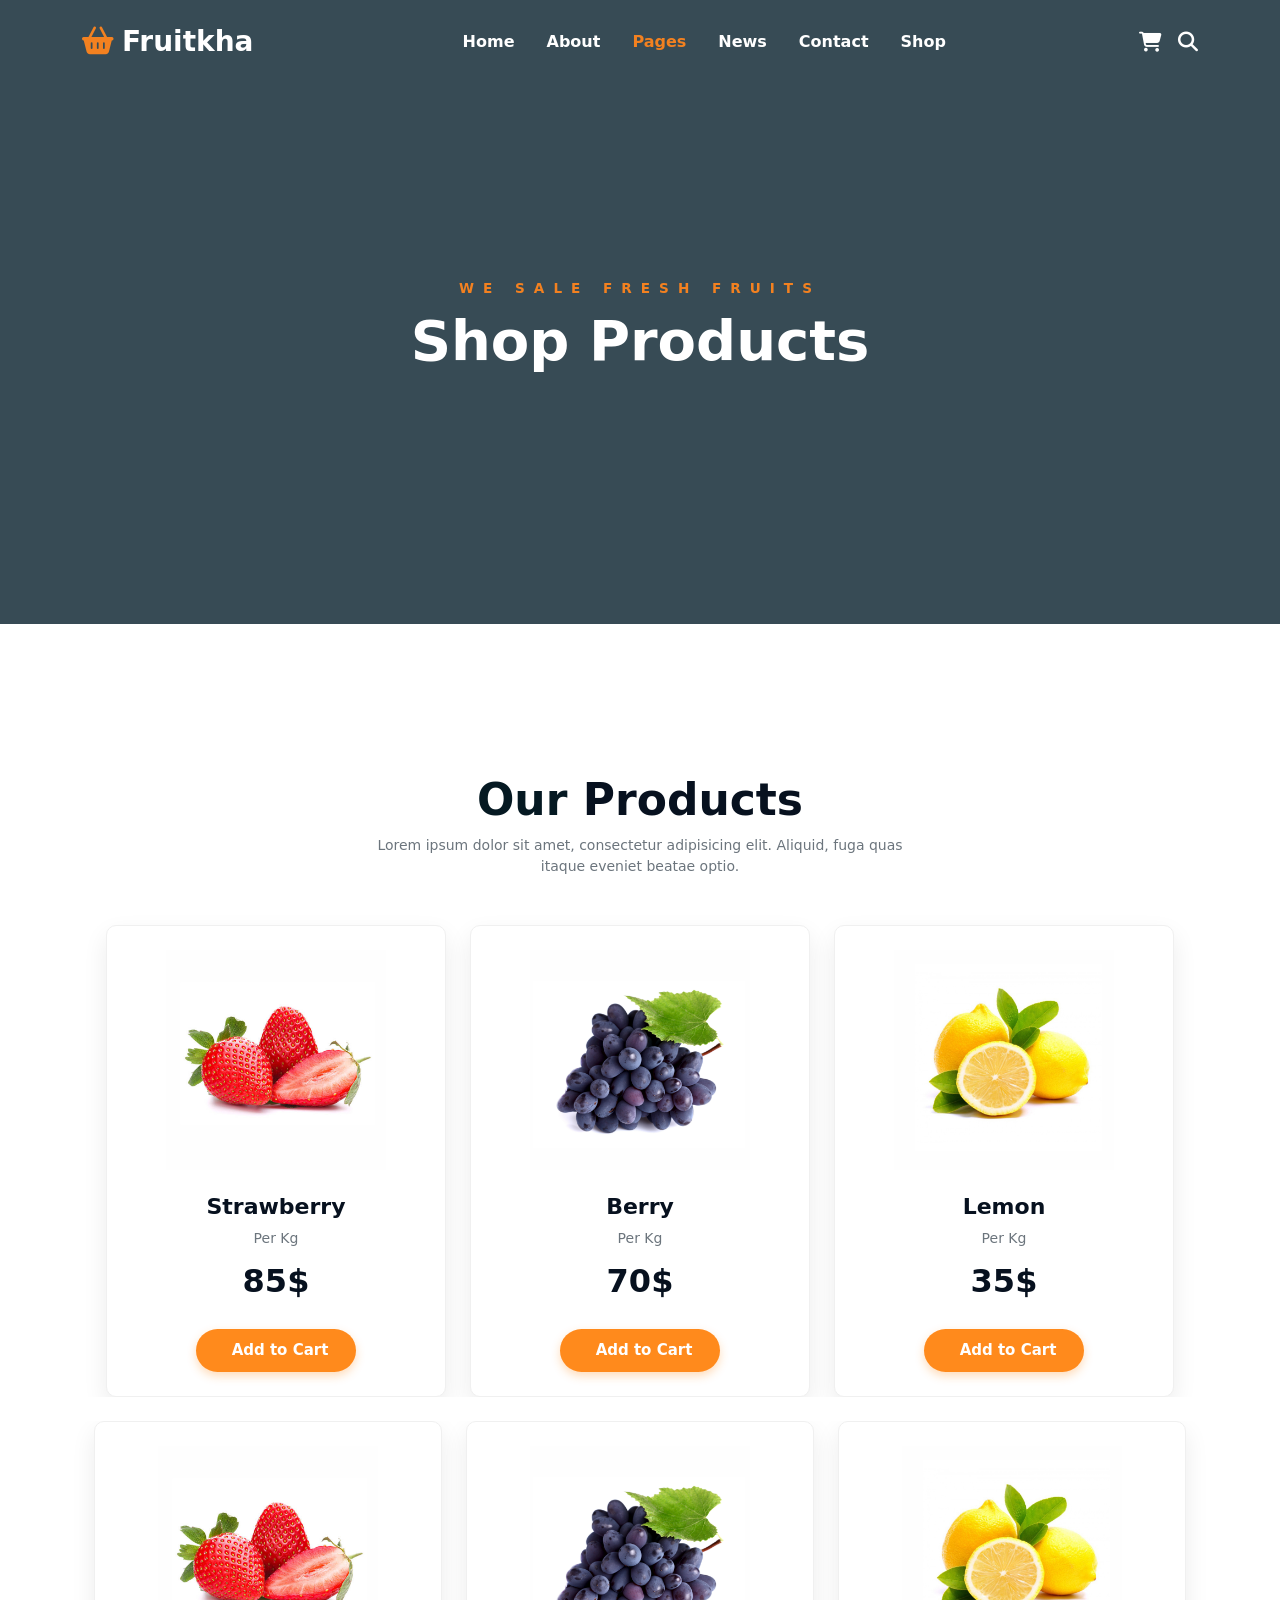
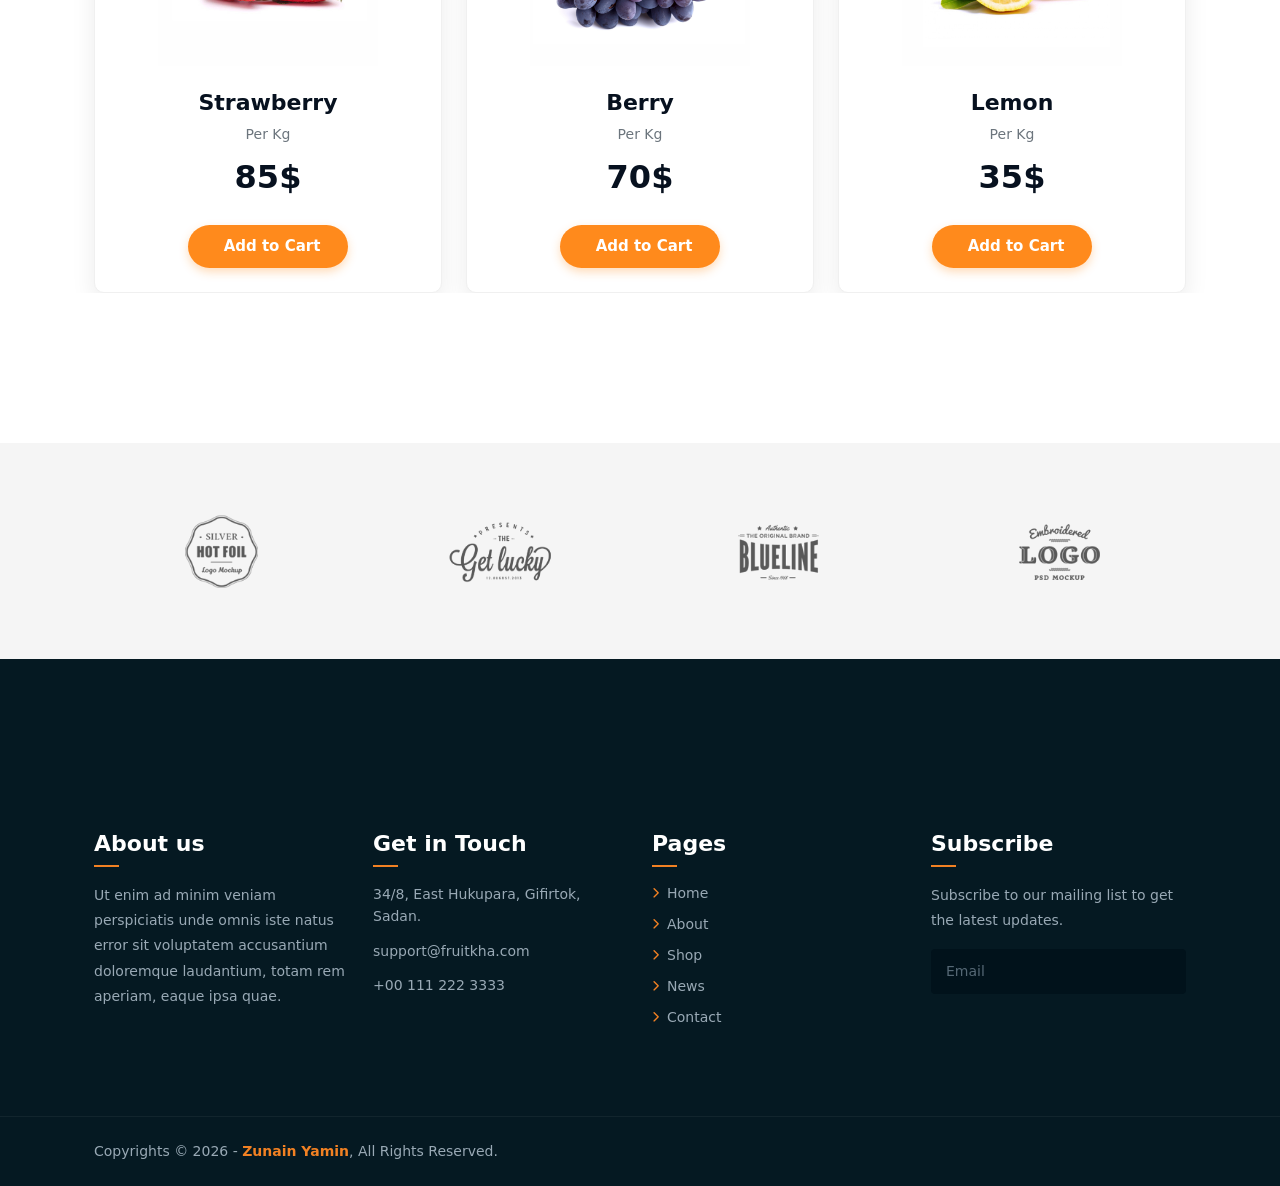
<file: shop.html>
<!DOCTYPE html>
<html lang="en">

<head>
    <meta charset="UTF-8">
    <meta name="viewport" content="width=device-width, initial-scale=1.0">
    <title>Shop Products</title>
    <!-- Bootstrap 5 CSS -->
    <link href="https://cdn.jsdelivr.net/npm/bootstrap@5.3.0/dist/css/bootstrap.min.css" rel="stylesheet">
    <!-- Font Awesome Icons -->
    <link rel="stylesheet" href="https://cdnjs.cloudflare.com/ajax/libs/font-awesome/6.4.0/css/all.min.css">
    <!-- Custom CSS -->
    <link rel="stylesheet" href="./style.css">
</head>

<body>

    <header class="custom-hero-section">
        <nav class="navbar navbar-expand-lg navbar-dark bg-transparent py-3">
            <div class="container">
                <!-- Logo -->
                <a class="navbar-brand d-flex align-items-center fw-bold fs-3 text-white" href="./index.html">
                    <span class="text-warning me-2"><i class="fa-solid fa-basket-shopping"></i></span>
                    Fruitkha
                </a>

                <button class="navbar-toggler" type="button" data-bs-toggle="collapse" data-bs-target="#navbarNav">
                    <span class="navbar-toggler-icon"></span>
                </button>

                <!-- Nav Links -->
                <div class="collapse navbar-collapse justify-content-center" id="navbarNav">
                    <ul class="navbar-nav gap-lg-3 fw-semibold">
                        <li class="nav-item"><a class="nav-link text-white" href="./index.html">Home</a></li>
                        <li class="nav-item"><a class="nav-link text-white" href="./about.html">About</a></li>
                        <li class="nav-item"><a class="nav-link text-warning active" href="./cart.html">Pages</a></li>
                        <li class="nav-item"><a class="nav-link text-white" href="./news.html">News</a></li>
                        <li class="nav-item"><a class="nav-link text-white" href="./contact.html">Contact</a></li>
                        <li class="nav-item"><a class="nav-link text-white" href="./shop.html">Shop</a></li>
                    </ul>
                </div>

                <!-- Header Icons -->
                <div class="d-none d-lg-flex align-items-center text-white gap-3 fs-5">
                    <a href="./cart.html" class="text-white"><i class="fa-solid fa-cart-shopping"></i></a>
                    <a href="#" class="text-white"><i class="fa-solid fa-magnifying-glass"></i></a>
                </div>
            </div>
        </nav>

        <!-- Hero Title Section -->
        <div
            class="container text-center text-white hero-content d-flex flex-column align-items-center justify-content-center">
            <p class="text-warning text-uppercase fw-bold letter-spacing mb-2">WE SALE FRESH FRUITS</p>
            <h1 class="display-3 fw-bold">Shop Products</h1>
        </div>
    </header>


    <section class="products">
        <div class="container">
            <!-- Section Title & Subtitle -->
            <div class="text-center mb-5">
                <h2 class="section-title">Our <span>Products</span></h2>
                <p class="section-subtitle mx-auto">
                    Lorem ipsum dolor sit amet, consectetur adipisicing elit. Aliquid, fuga quas itaque eveniet beatae
                    optio.
                </p>
            </div>

            <!-- Products Grid (col-12 mobile, col-md-6 tablet, col-lg-4 desktop) -->
            <div class="row g-4 justify-content-center container">

                <!-- Product 1 -->
                <div class="col-12 col-md-6 col-lg-4">
                    <div class="product-card text-center p-4">
                        <div class="product-img mb-4">
                            <img src="./images/product-img-1.jpg" alt="Strawberry" class="img-fluid">
                        </div>
                        <h3 class="product-title">Strawberry</h3>
                        <p class="product-unit mb-2">Per Kg</p>
                        <div class="product-price mb-4">85$</div>
                        <button class="btn btn-cart">
                            <i class="bi bi-cart-fill me-2"></i>Add to Cart
                        </button>
                    </div>
                </div>

                <!-- Product 2 -->
                <div class="col-12 col-md-6 col-lg-4">
                    <div class="product-card text-center p-4">
                        <div class="product-img mb-4">
                            <img src="./images/product-img-2.jpg" alt="Berry" class="img-fluid">
                        </div>
                        <h3 class="product-title">Berry</h3>
                        <p class="product-unit mb-2">Per Kg</p>
                        <div class="product-price mb-4">70$</div>
                        <button class="btn btn-cart">
                            <i class="bi bi-cart-fill me-2"></i>Add to Cart
                        </button>
                    </div>
                </div>

                <!-- Product 3 -->
                <div class="col-12 col-md-6 col-lg-4">
                    <div class="product-card text-center p-4">
                        <div class="product-img mb-4">
                            <img src="./images/product-img-3.jpg" alt="Lemon" class="img-fluid">
                        </div>
                        <h3 class="product-title">Lemon</h3>
                        <p class="product-unit mb-2">Per Kg</p>
                        <div class="product-price mb-4">35$</div>
                        <button class="btn btn-cart">
                            <i class="bi bi-cart-fill me-2"></i>Add to Cart
                        </button>
                    </div>
                </div>

            </div>
        </div>

        <div class="container my-4">
            <div class="row g-4 justify-content-center">

                <!-- Product 4 -->
                <div class="col-12 col-md-6 col-lg-4">
                    <div class="product-card text-center p-4">
                        <div class="product-img mb-4">
                            <img src="./images/product-img-1.jpg" alt="Strawberry" class="img-fluid">
                        </div>
                        <h3 class="product-title">Strawberry</h3>
                        <p class="product-unit mb-2">Per Kg</p>
                        <div class="product-price mb-4">85$</div>
                        <button class="btn btn-cart">
                            <i class="bi bi-cart-fill me-2"></i>Add to Cart
                        </button>
                    </div>
                </div>

                <!-- Product 5 -->
                <div class="col-12 col-md-6 col-lg-4">
                    <div class="product-card text-center p-4">
                        <div class="product-img mb-4">
                            <img src="./images/product-img-2.jpg" alt="Berry" class="img-fluid">
                        </div>
                        <h3 class="product-title">Berry</h3>
                        <p class="product-unit mb-2">Per Kg</p>
                        <div class="product-price mb-4">70$</div>
                        <button class="btn btn-cart">
                            <i class="bi bi-cart-fill me-2"></i>Add to Cart
                        </button>
                    </div>
                </div>

                <!-- Product 6 -->
                <div class="col-12 col-md-6 col-lg-4">
                    <div class="product-card text-center p-4">
                        <div class="product-img mb-4">
                            <img src="./images/product-img-3.jpg" alt="Lemon" class="img-fluid">
                        </div>
                        <h3 class="product-title">Lemon</h3>
                        <p class="product-unit mb-2">Per Kg</p>
                        <div class="product-price mb-4">35$</div>
                        <button class="btn btn-cart">
                            <i class="bi bi-cart-fill me-2"></i>Add to Cart
                        </button>
                    </div>
                </div>

            </div>
        </div>

    </section>





        <section class="logo-carousel-section py-5">
        <div class="container">
            <div class="row align-items-center justify-content-center g-4">

                <!-- Logo 1 -->
                <div class="col-6 col-md-3">
                    <div class="logo-item d-flex align-items-center justify-content-center">
                        <img src="./images/logo1.png" alt="Client Logo 1" class="img-fluid logo-img">
                    </div>
                </div>

                <!-- Logo 2 -->
                <div class="col-6 col-md-3">
                    <div class="logo-item d-flex align-items-center justify-content-center">
                        <img src="./images/logo2.png" alt="Client Logo 2" class="img-fluid logo-img">
                    </div>
                </div>

                <!-- Logo 3 -->
                <div class="col-6 col-md-3">
                    <div class="logo-item d-flex align-items-center justify-content-center">
                        <img src="./images/logo3.png" alt="Client Logo 3" class="img-fluid logo-img">
                    </div>
                </div>

                <!-- Logo 4 -->
                <div class="col-6 col-md-3">
                    <div class="logo-item d-flex align-items-center justify-content-center">
                        <img src="./images/go4.png" alt="Client Logo 4" class="img-fluid logo-img">
                    </div>
                </div>

            </div>
        </div>
    </section>




    <footer class="footer-section">
        <!-- Main Footer Content -->
        <div class="footer-top py-5">
            <div class="container py-lg-4">
                <div class="row g-4">

                    <!-- Col 1: About us -->
                    <div class="col-12 col-md-6 col-lg-3">
                        <div class="footer-box">
                            <h2 class="widget-title">About us</h2>
                            <div class="title-line mb-3"></div>
                            <p class="footer-text">
                                Ut enim ad minim veniam perspiciatis unde omnis iste natus error sit voluptatem
                                accusantium doloremque laudantium, totam rem aperiam, eaque ipsa quae.
                            </p>
                        </div>
                    </div>

                    <!-- Col 2: Get in Touch -->
                    <div class="col-12 col-md-6 col-lg-3">
                        <div class="footer-box">
                            <h2 class="widget-title">Get in Touch</h2>
                            <div class="title-line mb-3"></div>
                            <ul class="contact-info list-unstyled">
                                <li>34/8, East Hukupara, Gifirtok, Sadan.</li>
                                <li>support@fruitkha.com</li>
                                <li>+00 111 222 3333</li>
                            </ul>
                        </div>
                    </div>

                    <!-- Col 3: Pages -->
                    <div class="col-12 col-md-6 col-lg-3">
                        <div class="footer-box">
                            <h2 class="widget-title">Pages</h2>
                            <div class="title-line mb-3"></div>
                            <ul class="footer-links list-unstyled">
                                <li><a href="#"><i class="fa-solid fa-chevron-right"></i> Home</a></li>
                                <li><a href="#"><i class="fa-solid fa-chevron-right"></i> About</a></li>
                                <li><a href="#"><i class="fa-solid fa-chevron-right"></i> Shop</a></li>
                                <li><a href="#"><i class="fa-solid fa-chevron-right"></i> News</a></li>
                                <li><a href="#"><i class="fa-solid fa-chevron-right"></i> Contact</a></li>
                            </ul>
                        </div>
                    </div>

                    <!-- Col 4: Subscribe -->
                    <div class="col-12 col-md-6 col-lg-3">
                        <div class="footer-box">
                            <h2 class="widget-title">Subscribe</h2>
                            <div class="title-line mb-3"></div>
                            <p class="footer-text mb-3">
                                Subscribe to our mailing list to get the latest updates.
                            </p>
                            <form class="subscribe-form d-flex">
                                <input type="email" placeholder="Email" required>
                                <button type="submit"><i class="bi bi-send"></i></button>
                            </form>
                        </div>
                    </div>

                </div>
            </div>
        </div>

        <!-- Sub Footer / Copyright -->
        <div class="copyright-section py-4">
            <div class="container">
                <div class="row align-items-center g-3">
                    <div class="col-12 col-md-8 text-center text-md-start">
                        <p class="copyright-text mb-0">
                            Copyrights © 2026 - <a href="#">Zunain Yamin</a>, All Rights Reserved.<br
                                class="d-block d-sm-none">
                            
                        </p>
                    </div>
                    <div class="col-12 col-md-4 text-center text-md-end">
                        <div class="social-icons d-flex justify-content-center justify-content-md-end gap-3">
                            <a href="#"><i class="bi bi-facebook"></i></a>
                            <a href="#"><i class="bi bi-twitter"></i></a>
                            <a href="#"><i class="bi bi-instagram"></i></a>
                            <a href="#"><i class="bi bi-telegram"></i></a>
                            <a href="#"><i class="bi bi-whatsapp"></i></a>
                        </div>
                    </div>
                </div>
            </div>
        </div>
    </footer>





</body>

</html>
</file>
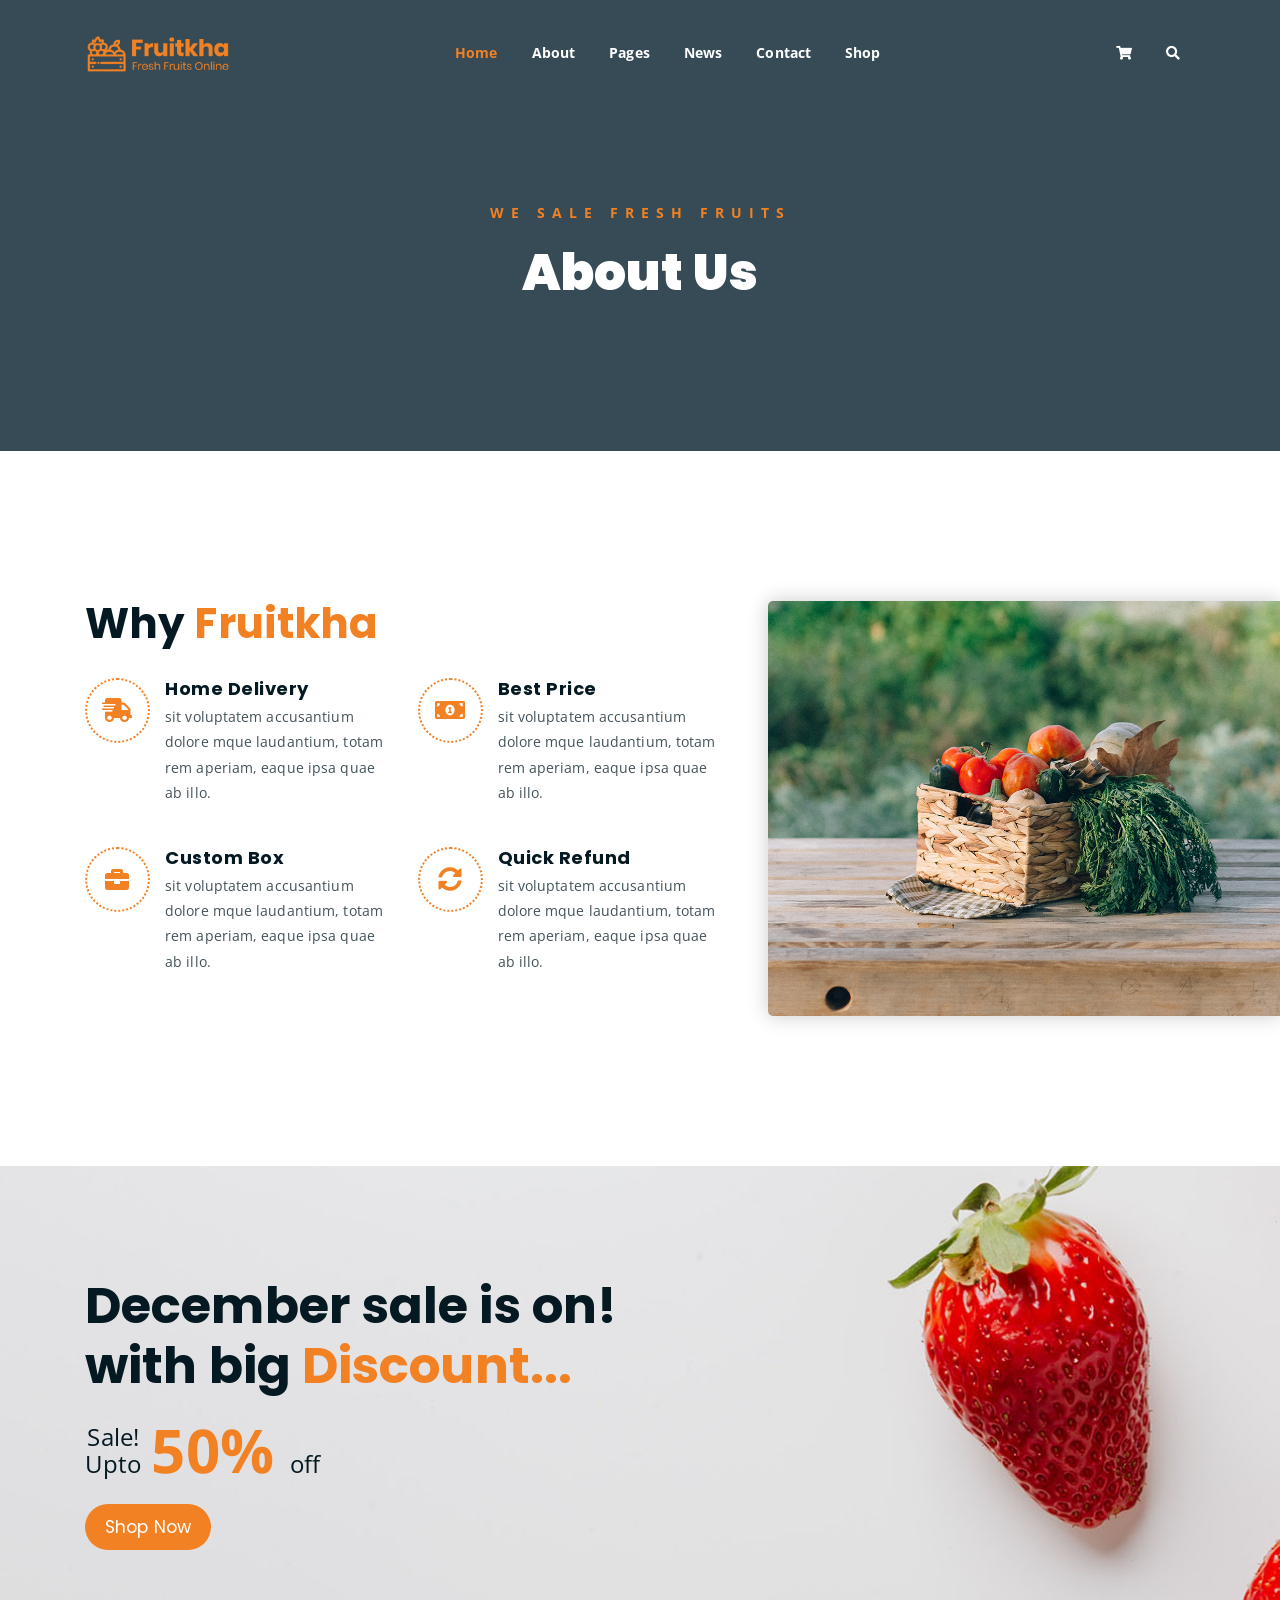
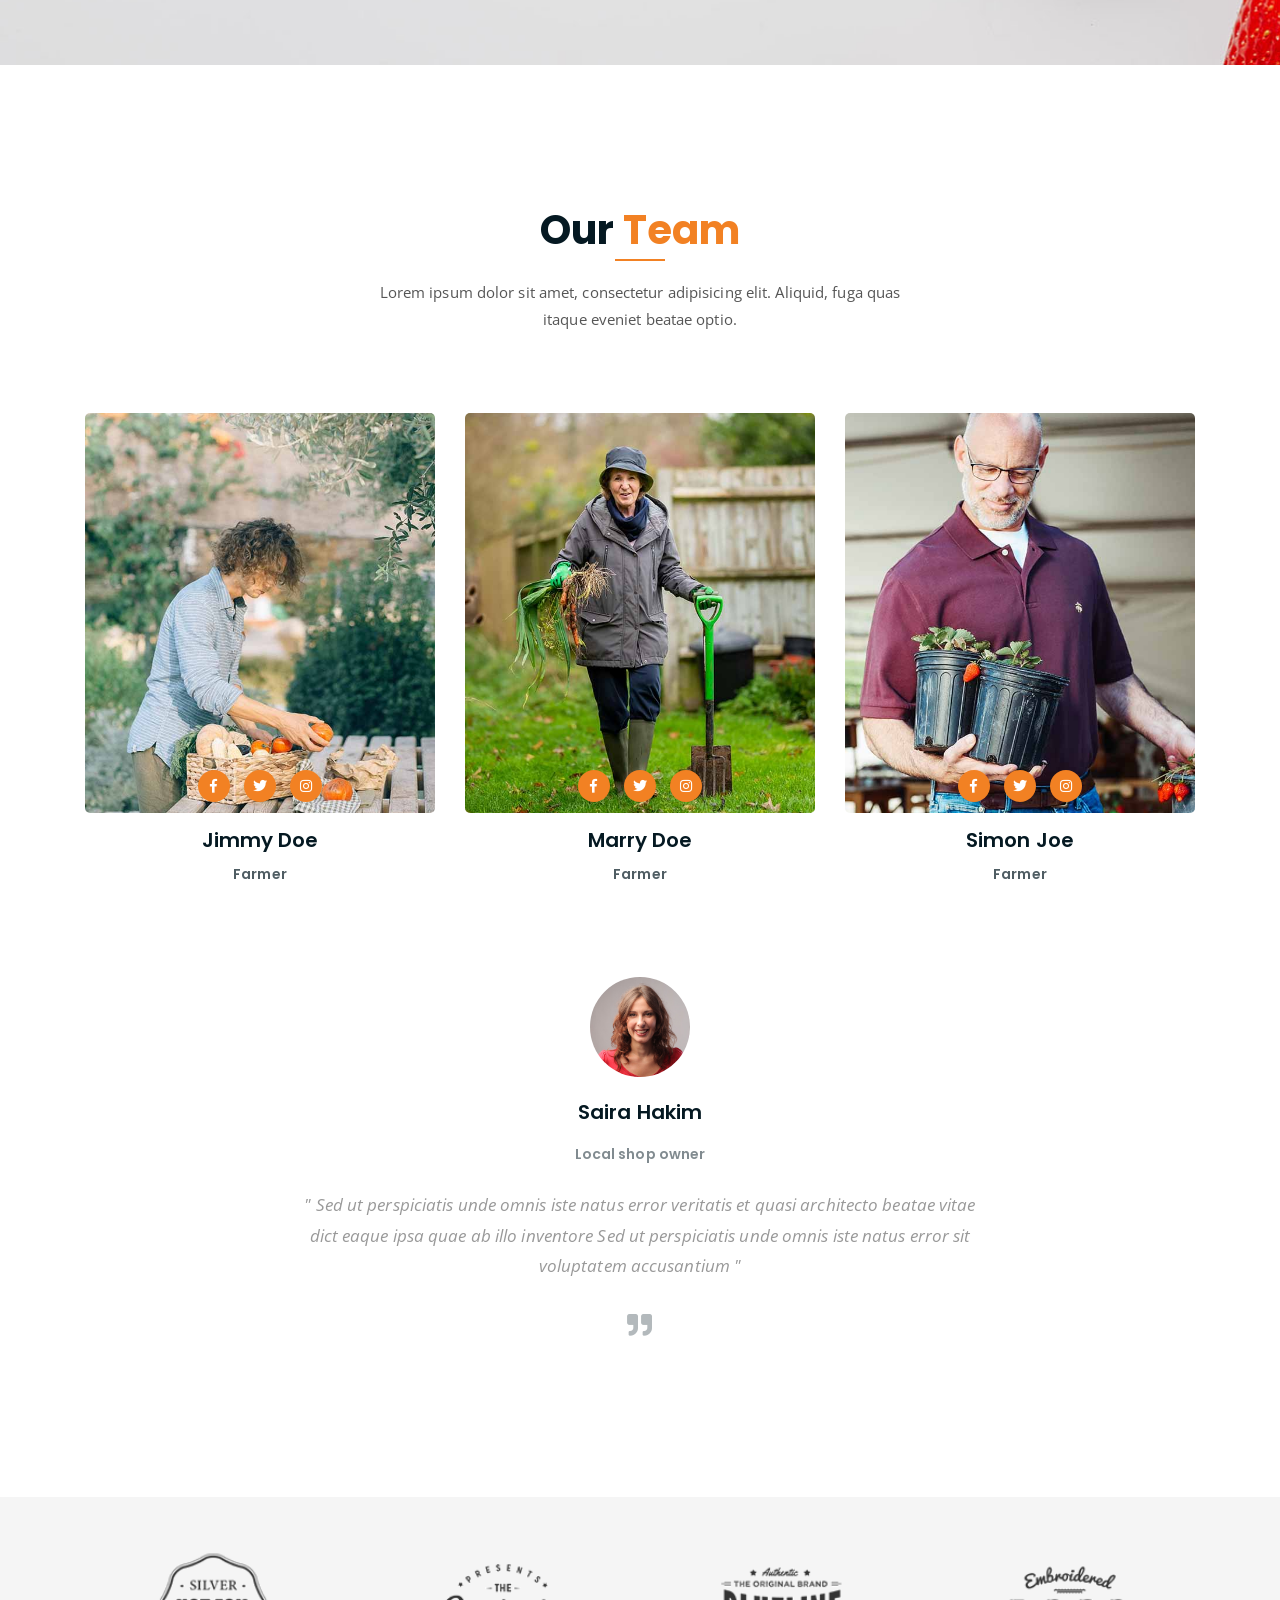
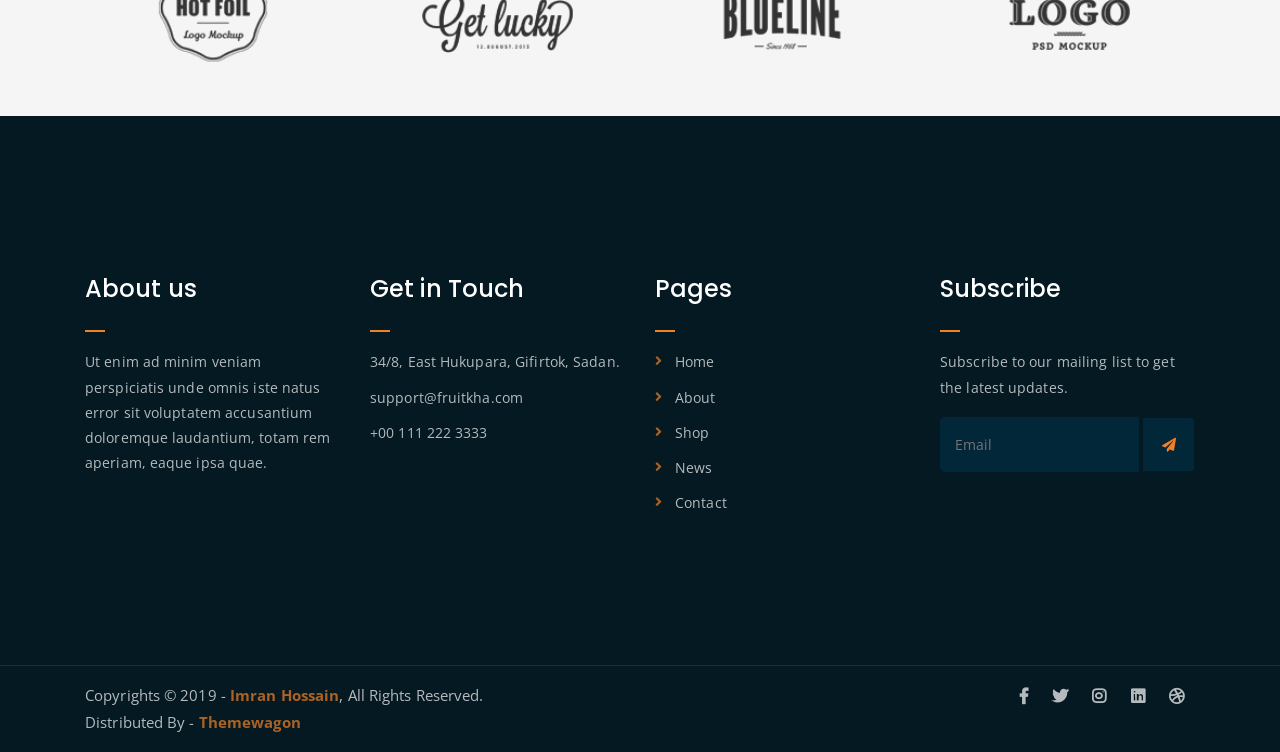
<file: Resources/fruitkha-1.0.0/about.html>
<!DOCTYPE html>
<html lang="en">
<head>
	<meta charset="UTF-8">
	<meta http-equiv="X-UA-Compatible" content="IE=edge">
	<meta name="viewport" content="width=device-width, initial-scale=1">
	<meta name="description" content="Responsive Bootstrap4 Shop Template, Created by Imran Hossain from https://imransdesign.com/">

	<!-- title -->
	<title>About</title>

	<!-- favicon -->
	<link rel="shortcut icon" type="image/png" href="assets/img/favicon.png">
	<!-- google font -->
	<link href="https://fonts.googleapis.com/css?family=Open+Sans:300,400,700" rel="stylesheet">
	<link href="https://fonts.googleapis.com/css?family=Poppins:400,700&display=swap" rel="stylesheet">
	<!-- fontawesome -->
	<link rel="stylesheet" href="assets/css/all.min.css">
	<!-- bootstrap -->
	<link rel="stylesheet" href="assets/bootstrap/css/bootstrap.min.css">
	<!-- owl carousel -->
	<link rel="stylesheet" href="assets/css/owl.carousel.css">
	<!-- magnific popup -->
	<link rel="stylesheet" href="assets/css/magnific-popup.css">
	<!-- animate css -->
	<link rel="stylesheet" href="assets/css/animate.css">
	<!-- mean menu css -->
	<link rel="stylesheet" href="assets/css/meanmenu.min.css">
	<!-- main style -->
	<link rel="stylesheet" href="assets/css/main.css">
	<!-- responsive -->
	<link rel="stylesheet" href="assets/css/responsive.css">

</head>
<body>
	
	<!--PreLoader-->
    <div class="loader">
        <div class="loader-inner">
            <div class="circle"></div>
        </div>
    </div>
    <!--PreLoader Ends-->
	
	<!-- header -->
	<div class="top-header-area" id="sticker">
		<div class="container">
			<div class="row">
				<div class="col-lg-12 col-sm-12 text-center">
					<div class="main-menu-wrap">
						<!-- logo -->
						<div class="site-logo">
							<a href="index.html">
								<img src="assets/img/logo.png" alt="">
							</a>
						</div>
						<!-- logo -->

						<!-- menu start -->
						<nav class="main-menu">
							<ul>
								<li class="current-list-item"><a href="#">Home</a>
									<ul class="sub-menu">
										<li><a href="index.html">Static Home</a></li>
										<li><a href="index_2.html">Slider Home</a></li>
									</ul>
								</li>
								<li><a href="about.html">About</a></li>
								<li><a href="#">Pages</a>
									<ul class="sub-menu">
										<li><a href="404.html">404 page</a></li>
										<li><a href="about.html">About</a></li>
										<li><a href="cart.html">Cart</a></li>
										<li><a href="checkout.html">Check Out</a></li>
										<li><a href="contact.html">Contact</a></li>
										<li><a href="news.html">News</a></li>
										<li><a href="shop.html">Shop</a></li>
									</ul>
								</li>
								<li><a href="news.html">News</a>
									<ul class="sub-menu">
										<li><a href="news.html">News</a></li>
										<li><a href="single-news.html">Single News</a></li>
									</ul>
								</li>
								<li><a href="contact.html">Contact</a></li>
								<li><a href="shop.html">Shop</a>
									<ul class="sub-menu">
										<li><a href="shop.html">Shop</a></li>
										<li><a href="checkout.html">Check Out</a></li>
										<li><a href="single-product.html">Single Product</a></li>
										<li><a href="cart.html">Cart</a></li>
									</ul>
								</li>
								<li>
									<div class="header-icons">
										<a class="shopping-cart" href="cart.html"><i class="fas fa-shopping-cart"></i></a>
										<a class="mobile-hide search-bar-icon" href="#"><i class="fas fa-search"></i></a>
									</div>
								</li>
							</ul>
						</nav>
						<a class="mobile-show search-bar-icon" href="#"><i class="fas fa-search"></i></a>
						<div class="mobile-menu"></div>
						<!-- menu end -->
					</div>
				</div>
			</div>
		</div>
	</div>
	<!-- end header -->

	<!-- search area -->
	<div class="search-area">
		<div class="container">
			<div class="row">
				<div class="col-lg-12">
					<span class="close-btn"><i class="fas fa-window-close"></i></span>
					<div class="search-bar">
						<div class="search-bar-tablecell">
							<h3>Search For:</h3>
							<input type="text" placeholder="Keywords">
							<button type="submit">Search <i class="fas fa-search"></i></button>
						</div>
					</div>
				</div>
			</div>
		</div>
	</div>
	<!-- end search arewa -->
	
	<!-- breadcrumb-section -->
	<div class="breadcrumb-section breadcrumb-bg">
		<div class="container">
			<div class="row">
				<div class="col-lg-8 offset-lg-2 text-center">
					<div class="breadcrumb-text">
						<p>We sale fresh fruits</p>
						<h1>About Us</h1>
					</div>
				</div>
			</div>
		</div>
	</div>
	<!-- end breadcrumb section -->

	<!-- featured section -->
	<div class="feature-bg">
		<div class="container">
			<div class="row">
				<div class="col-lg-7">
					<div class="featured-text">
						<h2 class="pb-3">Why <span class="orange-text">Fruitkha</span></h2>
						<div class="row">
							<div class="col-lg-6 col-md-6 mb-4 mb-md-5">
								<div class="list-box d-flex">
									<div class="list-icon">
										<i class="fas fa-shipping-fast"></i>
									</div>
									<div class="content">
										<h3>Home Delivery</h3>
										<p>sit voluptatem accusantium dolore mque laudantium, totam rem aperiam, eaque ipsa quae ab illo.</p>
									</div>
								</div>
							</div>
							<div class="col-lg-6 col-md-6 mb-5 mb-md-5">
								<div class="list-box d-flex">
									<div class="list-icon">
										<i class="fas fa-money-bill-alt"></i>
									</div>
									<div class="content">
										<h3>Best Price</h3>
										<p>sit voluptatem accusantium dolore mque laudantium, totam rem aperiam, eaque ipsa quae ab illo.</p>
									</div>
								</div>
							</div>
							<div class="col-lg-6 col-md-6 mb-5 mb-md-5">
								<div class="list-box d-flex">
									<div class="list-icon">
										<i class="fas fa-briefcase"></i>
									</div>
									<div class="content">
										<h3>Custom Box</h3>
										<p>sit voluptatem accusantium dolore mque laudantium, totam rem aperiam, eaque ipsa quae ab illo.</p>
									</div>
								</div>
							</div>
							<div class="col-lg-6 col-md-6">
								<div class="list-box d-flex">
									<div class="list-icon">
										<i class="fas fa-sync-alt"></i>
									</div>
									<div class="content">
										<h3>Quick Refund</h3>
										<p>sit voluptatem accusantium dolore mque laudantium, totam rem aperiam, eaque ipsa quae ab illo.</p>
									</div>
								</div>
							</div>
						</div>
					</div>
				</div>
			</div>
		</div>
	</div>
	<!-- end featured section -->

	<!-- shop banner -->
	<section class="shop-banner">
    	<div class="container">
        	<h3>December sale is on! <br> with big <span class="orange-text">Discount...</span></h3>
            <div class="sale-percent"><span>Sale! <br> Upto</span>50% <span>off</span></div>
            <a href="shop.html" class="cart-btn btn-lg">Shop Now</a>
        </div>
    </section>
	<!-- end shop banner -->

	<!-- team section -->
	<div class="mt-150">
		<div class="container">
			<div class="row">
				<div class="col-lg-8 offset-lg-2 text-center">
					<div class="section-title">
						<h3>Our <span class="orange-text">Team</span></h3>
						<p>Lorem ipsum dolor sit amet, consectetur adipisicing elit. Aliquid, fuga quas itaque eveniet beatae optio.</p>
					</div>
				</div>
			</div>
			<div class="row">
				<div class="col-lg-4 col-md-6">
					<div class="single-team-item">
						<div class="team-bg team-bg-1"></div>
						<h4>Jimmy Doe <span>Farmer</span></h4>
						<ul class="social-link-team">
							<li><a href="#" target="_blank"><i class="fab fa-facebook-f"></i></a></li>
							<li><a href="#" target="_blank"><i class="fab fa-twitter"></i></a></li>
							<li><a href="#" target="_blank"><i class="fab fa-instagram"></i></a></li>
						</ul>
					</div>
				</div>
				<div class="col-lg-4 col-md-6">
					<div class="single-team-item">
						<div class="team-bg team-bg-2"></div>
						<h4>Marry Doe <span>Farmer</span></h4>
						<ul class="social-link-team">
							<li><a href="#" target="_blank"><i class="fab fa-facebook-f"></i></a></li>
							<li><a href="#" target="_blank"><i class="fab fa-twitter"></i></a></li>
							<li><a href="#" target="_blank"><i class="fab fa-instagram"></i></a></li>
						</ul>
					</div>
				</div>
				<div class="col-lg-4 col-md-6 offset-md-3 offset-lg-0">
					<div class="single-team-item">
						<div class="team-bg team-bg-3"></div>
						<h4>Simon Joe <span>Farmer</span></h4>
						<ul class="social-link-team">
							<li><a href="#" target="_blank"><i class="fab fa-facebook-f"></i></a></li>
							<li><a href="#" target="_blank"><i class="fab fa-twitter"></i></a></li>
							<li><a href="#" target="_blank"><i class="fab fa-instagram"></i></a></li>
						</ul>
					</div>
				</div>
			</div>
		</div>
	</div>
	<!-- end team section -->

	<!-- testimonail-section -->
	<div class="testimonail-section mt-80 mb-150">
		<div class="container">
			<div class="row">
				<div class="col-lg-10 offset-lg-1 text-center">
					<div class="testimonial-sliders">
						<div class="single-testimonial-slider">
							<div class="client-avater">
								<img src="assets/img/avaters/avatar1.png" alt="">
							</div>
							<div class="client-meta">
								<h3>Saira Hakim <span>Local shop owner</span></h3>
								<p class="testimonial-body">
									" Sed ut perspiciatis unde omnis iste natus error veritatis et  quasi architecto beatae vitae dict eaque ipsa quae ab illo inventore Sed ut perspiciatis unde omnis iste natus error sit voluptatem accusantium "
								</p>
								<div class="last-icon">
									<i class="fas fa-quote-right"></i>
								</div>
							</div>
						</div>
						<div class="single-testimonial-slider">
							<div class="client-avater">
								<img src="assets/img/avaters/avatar2.png" alt="">
							</div>
							<div class="client-meta">
								<h3>David Niph <span>Local shop owner</span></h3>
								<p class="testimonial-body">
									" Sed ut perspiciatis unde omnis iste natus error veritatis et  quasi architecto beatae vitae dict eaque ipsa quae ab illo inventore Sed ut perspiciatis unde omnis iste natus error sit voluptatem accusantium "
								</p>
								<div class="last-icon">
									<i class="fas fa-quote-right"></i>
								</div>
							</div>
						</div>
						<div class="single-testimonial-slider">
							<div class="client-avater">
								<img src="assets/img/avaters/avatar3.png" alt="">
							</div>
							<div class="client-meta">
								<h3>Jacob Sikim <span>Local shop owner</span></h3>
								<p class="testimonial-body">
									" Sed ut perspiciatis unde omnis iste natus error veritatis et  quasi architecto beatae vitae dict eaque ipsa quae ab illo inventore Sed ut perspiciatis unde omnis iste natus error sit voluptatem accusantium "
								</p>
								<div class="last-icon">
									<i class="fas fa-quote-right"></i>
								</div>
							</div>
						</div>
					</div>
				</div>
			</div>
		</div>
	</div>
	<!-- end testimonail-section -->

	<!-- logo carousel -->
	<div class="logo-carousel-section">
		<div class="container">
			<div class="row">
				<div class="col-lg-12">
					<div class="logo-carousel-inner">
						<div class="single-logo-item">
							<img src="assets/img/company-logos/1.png" alt="">
						</div>
						<div class="single-logo-item">
							<img src="assets/img/company-logos/2.png" alt="">
						</div>
						<div class="single-logo-item">
							<img src="assets/img/company-logos/3.png" alt="">
						</div>
						<div class="single-logo-item">
							<img src="assets/img/company-logos/4.png" alt="">
						</div>
						<div class="single-logo-item">
							<img src="assets/img/company-logos/5.png" alt="">
						</div>
					</div>
				</div>
			</div>
		</div>
	</div>
	<!-- end logo carousel -->

	<!-- footer -->
	<div class="footer-area">
		<div class="container">
			<div class="row">
				<div class="col-lg-3 col-md-6">
					<div class="footer-box about-widget">
						<h2 class="widget-title">About us</h2>
						<p>Ut enim ad minim veniam perspiciatis unde omnis iste natus error sit voluptatem accusantium doloremque laudantium, totam rem aperiam, eaque ipsa quae.</p>
					</div>
				</div>
				<div class="col-lg-3 col-md-6">
					<div class="footer-box get-in-touch">
						<h2 class="widget-title">Get in Touch</h2>
						<ul>
							<li>34/8, East Hukupara, Gifirtok, Sadan.</li>
							<li>support@fruitkha.com</li>
							<li>+00 111 222 3333</li>
						</ul>
					</div>
				</div>
				<div class="col-lg-3 col-md-6">
					<div class="footer-box pages">
						<h2 class="widget-title">Pages</h2>
						<ul>
							<li><a href="index.html">Home</a></li>
							<li><a href="about.html">About</a></li>
							<li><a href="services.html">Shop</a></li>
							<li><a href="news.html">News</a></li>
							<li><a href="contact.html">Contact</a></li>
						</ul>
					</div>
				</div>
				<div class="col-lg-3 col-md-6">
					<div class="footer-box subscribe">
						<h2 class="widget-title">Subscribe</h2>
						<p>Subscribe to our mailing list to get the latest updates.</p>
						<form action="index.html">
							<input type="email" placeholder="Email">
							<button type="submit"><i class="fas fa-paper-plane"></i></button>
						</form>
					</div>
				</div>
			</div>
		</div>
	</div>
	<!-- end footer -->
	
	<!-- copyright -->
	<div class="copyright">
		<div class="container">
			<div class="row">
				<div class="col-lg-6 col-md-12">
					<p>Copyrights &copy; 2019 - <a href="https://imransdesign.com/">Imran Hossain</a>,  All Rights Reserved.<br>
						Distributed By - <a href="https://themewagon.com/">Themewagon</a>
					</p>
				</div>
				<div class="col-lg-6 text-right col-md-12">
					<div class="social-icons">
						<ul>
							<li><a href="#" target="_blank"><i class="fab fa-facebook-f"></i></a></li>
							<li><a href="#" target="_blank"><i class="fab fa-twitter"></i></a></li>
							<li><a href="#" target="_blank"><i class="fab fa-instagram"></i></a></li>
							<li><a href="#" target="_blank"><i class="fab fa-linkedin"></i></a></li>
							<li><a href="#" target="_blank"><i class="fab fa-dribbble"></i></a></li>
						</ul>
					</div>
				</div>
			</div>
		</div>
	</div>
	<!-- end copyright -->
	
	<!-- jquery -->
	<script src="assets/js/jquery-1.11.3.min.js"></script>
	<!-- bootstrap -->
	<script src="assets/bootstrap/js/bootstrap.min.js"></script>
	<!-- count down -->
	<script src="assets/js/jquery.countdown.js"></script>
	<!-- isotope -->
	<script src="assets/js/jquery.isotope-3.0.6.min.js"></script>
	<!-- waypoints -->
	<script src="assets/js/waypoints.js"></script>
	<!-- owl carousel -->
	<script src="assets/js/owl.carousel.min.js"></script>
	<!-- magnific popup -->
	<script src="assets/js/jquery.magnific-popup.min.js"></script>
	<!-- mean menu -->
	<script src="assets/js/jquery.meanmenu.min.js"></script>
	<!-- sticker js -->
	<script src="assets/js/sticker.js"></script>
	<!-- main js -->
	<script src="assets/js/main.js"></script>

</body>
</html>
</file>
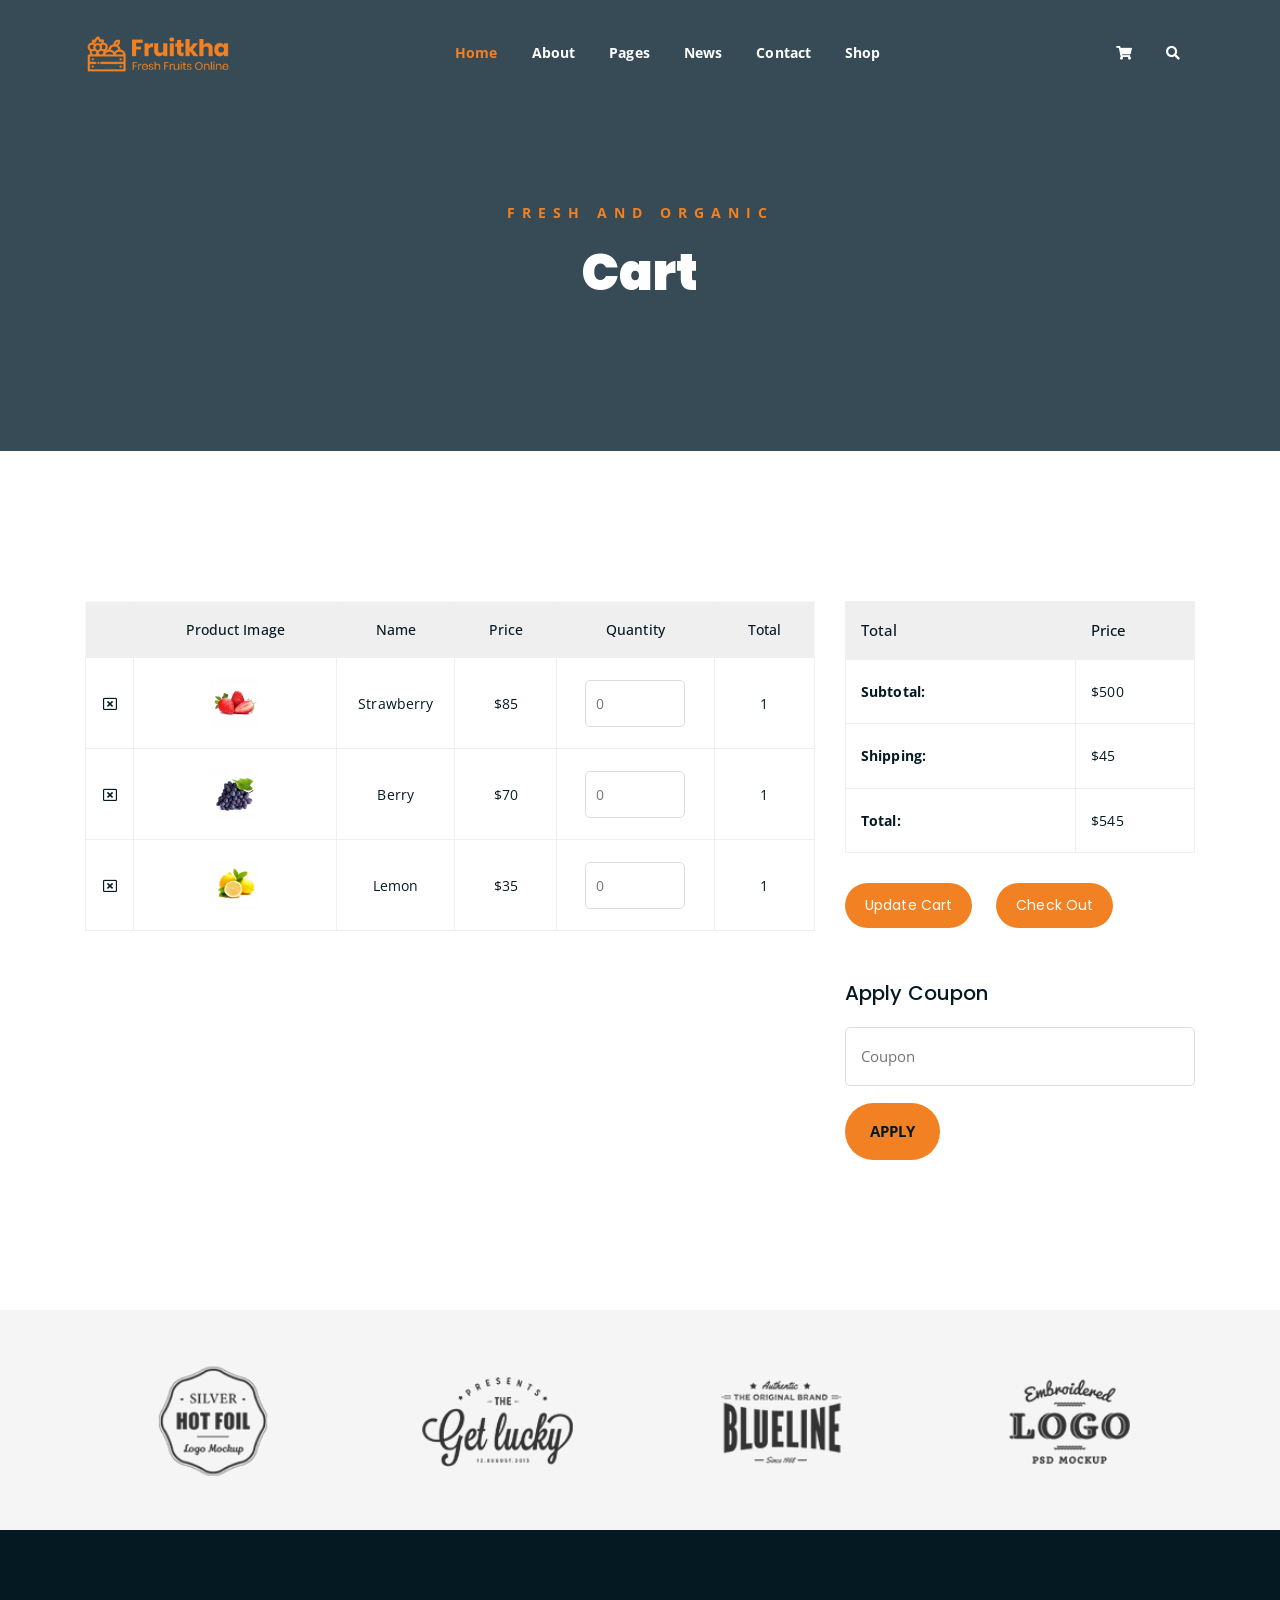
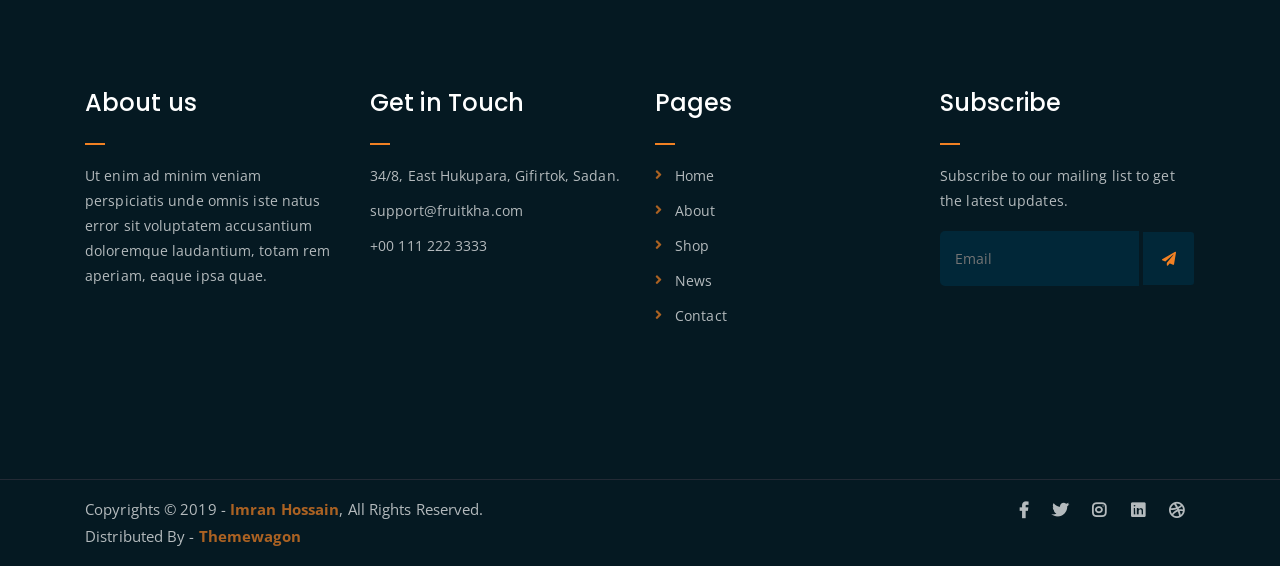
<file: Resources/fruitkha-1.0.0/cart.html>
<!DOCTYPE html>
<html lang="en">
<head>
	<meta charset="UTF-8">
	<meta http-equiv="X-UA-Compatible" content="IE=edge">
	<meta name="viewport" content="width=device-width, initial-scale=1">
	<meta name="description" content="Responsive Bootstrap4 Shop Template, Created by Imran Hossain from https://imransdesign.com/">

	<!-- title -->
	<title>Cart</title>

	<!-- favicon -->
	<link rel="shortcut icon" type="image/png" href="assets/img/favicon.png">
	<!-- google font -->
	<link href="https://fonts.googleapis.com/css?family=Open+Sans:300,400,700" rel="stylesheet">
	<link href="https://fonts.googleapis.com/css?family=Poppins:400,700&display=swap" rel="stylesheet">
	<!-- fontawesome -->
	<link rel="stylesheet" href="assets/css/all.min.css">
	<!-- bootstrap -->
	<link rel="stylesheet" href="assets/bootstrap/css/bootstrap.min.css">
	<!-- owl carousel -->
	<link rel="stylesheet" href="assets/css/owl.carousel.css">
	<!-- magnific popup -->
	<link rel="stylesheet" href="assets/css/magnific-popup.css">
	<!-- animate css -->
	<link rel="stylesheet" href="assets/css/animate.css">
	<!-- mean menu css -->
	<link rel="stylesheet" href="assets/css/meanmenu.min.css">
	<!-- main style -->
	<link rel="stylesheet" href="assets/css/main.css">
	<!-- responsive -->
	<link rel="stylesheet" href="assets/css/responsive.css">

</head>
<body>
	
	<!--PreLoader-->
    <div class="loader">
        <div class="loader-inner">
            <div class="circle"></div>
        </div>
    </div>
    <!--PreLoader Ends-->
	
	<!-- header -->
	<div class="top-header-area" id="sticker">
		<div class="container">
			<div class="row">
				<div class="col-lg-12 col-sm-12 text-center">
					<div class="main-menu-wrap">
						<!-- logo -->
						<div class="site-logo">
							<a href="index.html">
								<img src="assets/img/logo.png" alt="">
							</a>
						</div>
						<!-- logo -->

						<!-- menu start -->
						<nav class="main-menu">
							<ul>
								<li class="current-list-item"><a href="#">Home</a>
									<ul class="sub-menu">
										<li><a href="index.html">Static Home</a></li>
										<li><a href="index_2.html">Slider Home</a></li>
									</ul>
								</li>
								<li><a href="about.html">About</a></li>
								<li><a href="#">Pages</a>
									<ul class="sub-menu">
										<li><a href="404.html">404 page</a></li>
										<li><a href="about.html">About</a></li>
										<li><a href="cart.html">Cart</a></li>
										<li><a href="checkout.html">Check Out</a></li>
										<li><a href="contact.html">Contact</a></li>
										<li><a href="news.html">News</a></li>
										<li><a href="shop.html">Shop</a></li>
									</ul>
								</li>
								<li><a href="news.html">News</a>
									<ul class="sub-menu">
										<li><a href="news.html">News</a></li>
										<li><a href="single-news.html">Single News</a></li>
									</ul>
								</li>
								<li><a href="contact.html">Contact</a></li>
								<li><a href="shop.html">Shop</a>
									<ul class="sub-menu">
										<li><a href="shop.html">Shop</a></li>
										<li><a href="checkout.html">Check Out</a></li>
										<li><a href="single-product.html">Single Product</a></li>
										<li><a href="cart.html">Cart</a></li>
									</ul>
								</li>
								<li>
									<div class="header-icons">
										<a class="shopping-cart" href="cart.html"><i class="fas fa-shopping-cart"></i></a>
										<a class="mobile-hide search-bar-icon" href="#"><i class="fas fa-search"></i></a>
									</div>
								</li>
							</ul>
						</nav>
						<a class="mobile-show search-bar-icon" href="#"><i class="fas fa-search"></i></a>
						<div class="mobile-menu"></div>
						<!-- menu end -->
					</div>
				</div>
			</div>
		</div>
	</div>
	<!-- end header -->

	<!-- search area -->
	<div class="search-area">
		<div class="container">
			<div class="row">
				<div class="col-lg-12">
					<span class="close-btn"><i class="fas fa-window-close"></i></span>
					<div class="search-bar">
						<div class="search-bar-tablecell">
							<h3>Search For:</h3>
							<input type="text" placeholder="Keywords">
							<button type="submit">Search <i class="fas fa-search"></i></button>
						</div>
					</div>
				</div>
			</div>
		</div>
	</div>
	<!-- end search arewa -->
	
	<!-- breadcrumb-section -->
	<div class="breadcrumb-section breadcrumb-bg">
		<div class="container">
			<div class="row">
				<div class="col-lg-8 offset-lg-2 text-center">
					<div class="breadcrumb-text">
						<p>Fresh and Organic</p>
						<h1>Cart</h1>
					</div>
				</div>
			</div>
		</div>
	</div>
	<!-- end breadcrumb section -->

	<!-- cart -->
	<div class="cart-section mt-150 mb-150">
		<div class="container">
			<div class="row">
				<div class="col-lg-8 col-md-12">
					<div class="cart-table-wrap">
						<table class="cart-table">
							<thead class="cart-table-head">
								<tr class="table-head-row">
									<th class="product-remove"></th>
									<th class="product-image">Product Image</th>
									<th class="product-name">Name</th>
									<th class="product-price">Price</th>
									<th class="product-quantity">Quantity</th>
									<th class="product-total">Total</th>
								</tr>
							</thead>
							<tbody>
								<tr class="table-body-row">
									<td class="product-remove"><a href="#"><i class="far fa-window-close"></i></a></td>
									<td class="product-image"><img src="assets/img/products/product-img-1.jpg" alt=""></td>
									<td class="product-name">Strawberry</td>
									<td class="product-price">$85</td>
									<td class="product-quantity"><input type="number" placeholder="0"></td>
									<td class="product-total">1</td>
								</tr>
								<tr class="table-body-row">
									<td class="product-remove"><a href="#"><i class="far fa-window-close"></i></a></td>
									<td class="product-image"><img src="assets/img/products/product-img-2.jpg" alt=""></td>
									<td class="product-name">Berry</td>
									<td class="product-price">$70</td>
									<td class="product-quantity"><input type="number" placeholder="0"></td>
									<td class="product-total">1</td>
								</tr>
								<tr class="table-body-row">
									<td class="product-remove"><a href="#"><i class="far fa-window-close"></i></a></td>
									<td class="product-image"><img src="assets/img/products/product-img-3.jpg" alt=""></td>
									<td class="product-name">Lemon</td>
									<td class="product-price">$35</td>
									<td class="product-quantity"><input type="number" placeholder="0"></td>
									<td class="product-total">1</td>
								</tr>
							</tbody>
						</table>
					</div>
				</div>

				<div class="col-lg-4">
					<div class="total-section">
						<table class="total-table">
							<thead class="total-table-head">
								<tr class="table-total-row">
									<th>Total</th>
									<th>Price</th>
								</tr>
							</thead>
							<tbody>
								<tr class="total-data">
									<td><strong>Subtotal: </strong></td>
									<td>$500</td>
								</tr>
								<tr class="total-data">
									<td><strong>Shipping: </strong></td>
									<td>$45</td>
								</tr>
								<tr class="total-data">
									<td><strong>Total: </strong></td>
									<td>$545</td>
								</tr>
							</tbody>
						</table>
						<div class="cart-buttons">
							<a href="cart.html" class="boxed-btn">Update Cart</a>
							<a href="checkout.html" class="boxed-btn black">Check Out</a>
						</div>
					</div>

					<div class="coupon-section">
						<h3>Apply Coupon</h3>
						<div class="coupon-form-wrap">
							<form action="index.html">
								<p><input type="text" placeholder="Coupon"></p>
								<p><input type="submit" value="Apply"></p>
							</form>
						</div>
					</div>
				</div>
			</div>
		</div>
	</div>
	<!-- end cart -->

	<!-- logo carousel -->
	<div class="logo-carousel-section">
		<div class="container">
			<div class="row">
				<div class="col-lg-12">
					<div class="logo-carousel-inner">
						<div class="single-logo-item">
							<img src="assets/img/company-logos/1.png" alt="">
						</div>
						<div class="single-logo-item">
							<img src="assets/img/company-logos/2.png" alt="">
						</div>
						<div class="single-logo-item">
							<img src="assets/img/company-logos/3.png" alt="">
						</div>
						<div class="single-logo-item">
							<img src="assets/img/company-logos/4.png" alt="">
						</div>
						<div class="single-logo-item">
							<img src="assets/img/company-logos/5.png" alt="">
						</div>
					</div>
				</div>
			</div>
		</div>
	</div>
	<!-- end logo carousel -->

	<!-- footer -->
	<div class="footer-area">
		<div class="container">
			<div class="row">
				<div class="col-lg-3 col-md-6">
					<div class="footer-box about-widget">
						<h2 class="widget-title">About us</h2>
						<p>Ut enim ad minim veniam perspiciatis unde omnis iste natus error sit voluptatem accusantium doloremque laudantium, totam rem aperiam, eaque ipsa quae.</p>
					</div>
				</div>
				<div class="col-lg-3 col-md-6">
					<div class="footer-box get-in-touch">
						<h2 class="widget-title">Get in Touch</h2>
						<ul>
							<li>34/8, East Hukupara, Gifirtok, Sadan.</li>
							<li>support@fruitkha.com</li>
							<li>+00 111 222 3333</li>
						</ul>
					</div>
				</div>
				<div class="col-lg-3 col-md-6">
					<div class="footer-box pages">
						<h2 class="widget-title">Pages</h2>
						<ul>
							<li><a href="index.html">Home</a></li>
							<li><a href="about.html">About</a></li>
							<li><a href="services.html">Shop</a></li>
							<li><a href="news.html">News</a></li>
							<li><a href="contact.html">Contact</a></li>
						</ul>
					</div>
				</div>
				<div class="col-lg-3 col-md-6">
					<div class="footer-box subscribe">
						<h2 class="widget-title">Subscribe</h2>
						<p>Subscribe to our mailing list to get the latest updates.</p>
						<form action="index.html">
							<input type="email" placeholder="Email">
							<button type="submit"><i class="fas fa-paper-plane"></i></button>
						</form>
					</div>
				</div>
			</div>
		</div>
	</div>
	<!-- end footer -->
	
	<!-- copyright -->
	<div class="copyright">
		<div class="container">
			<div class="row">
				<div class="col-lg-6 col-md-12">
					<p>Copyrights &copy; 2019 - <a href="https://imransdesign.com/">Imran Hossain</a>,  All Rights Reserved.<br>
						Distributed By - <a href="https://themewagon.com/">Themewagon</a>
					</p>
				</div>
				<div class="col-lg-6 text-right col-md-12">
					<div class="social-icons">
						<ul>
							<li><a href="#" target="_blank"><i class="fab fa-facebook-f"></i></a></li>
							<li><a href="#" target="_blank"><i class="fab fa-twitter"></i></a></li>
							<li><a href="#" target="_blank"><i class="fab fa-instagram"></i></a></li>
							<li><a href="#" target="_blank"><i class="fab fa-linkedin"></i></a></li>
							<li><a href="#" target="_blank"><i class="fab fa-dribbble"></i></a></li>
						</ul>
					</div>
				</div>
			</div>
		</div>
	</div>
	<!-- end copyright -->
	
	<!-- jquery -->
	<script src="assets/js/jquery-1.11.3.min.js"></script>
	<!-- bootstrap -->
	<script src="assets/bootstrap/js/bootstrap.min.js"></script>
	<!-- count down -->
	<script src="assets/js/jquery.countdown.js"></script>
	<!-- isotope -->
	<script src="assets/js/jquery.isotope-3.0.6.min.js"></script>
	<!-- waypoints -->
	<script src="assets/js/waypoints.js"></script>
	<!-- owl carousel -->
	<script src="assets/js/owl.carousel.min.js"></script>
	<!-- magnific popup -->
	<script src="assets/js/jquery.magnific-popup.min.js"></script>
	<!-- mean menu -->
	<script src="assets/js/jquery.meanmenu.min.js"></script>
	<!-- sticker js -->
	<script src="assets/js/sticker.js"></script>
	<!-- main js -->
	<script src="assets/js/main.js"></script>

</body>
</html>
</file>
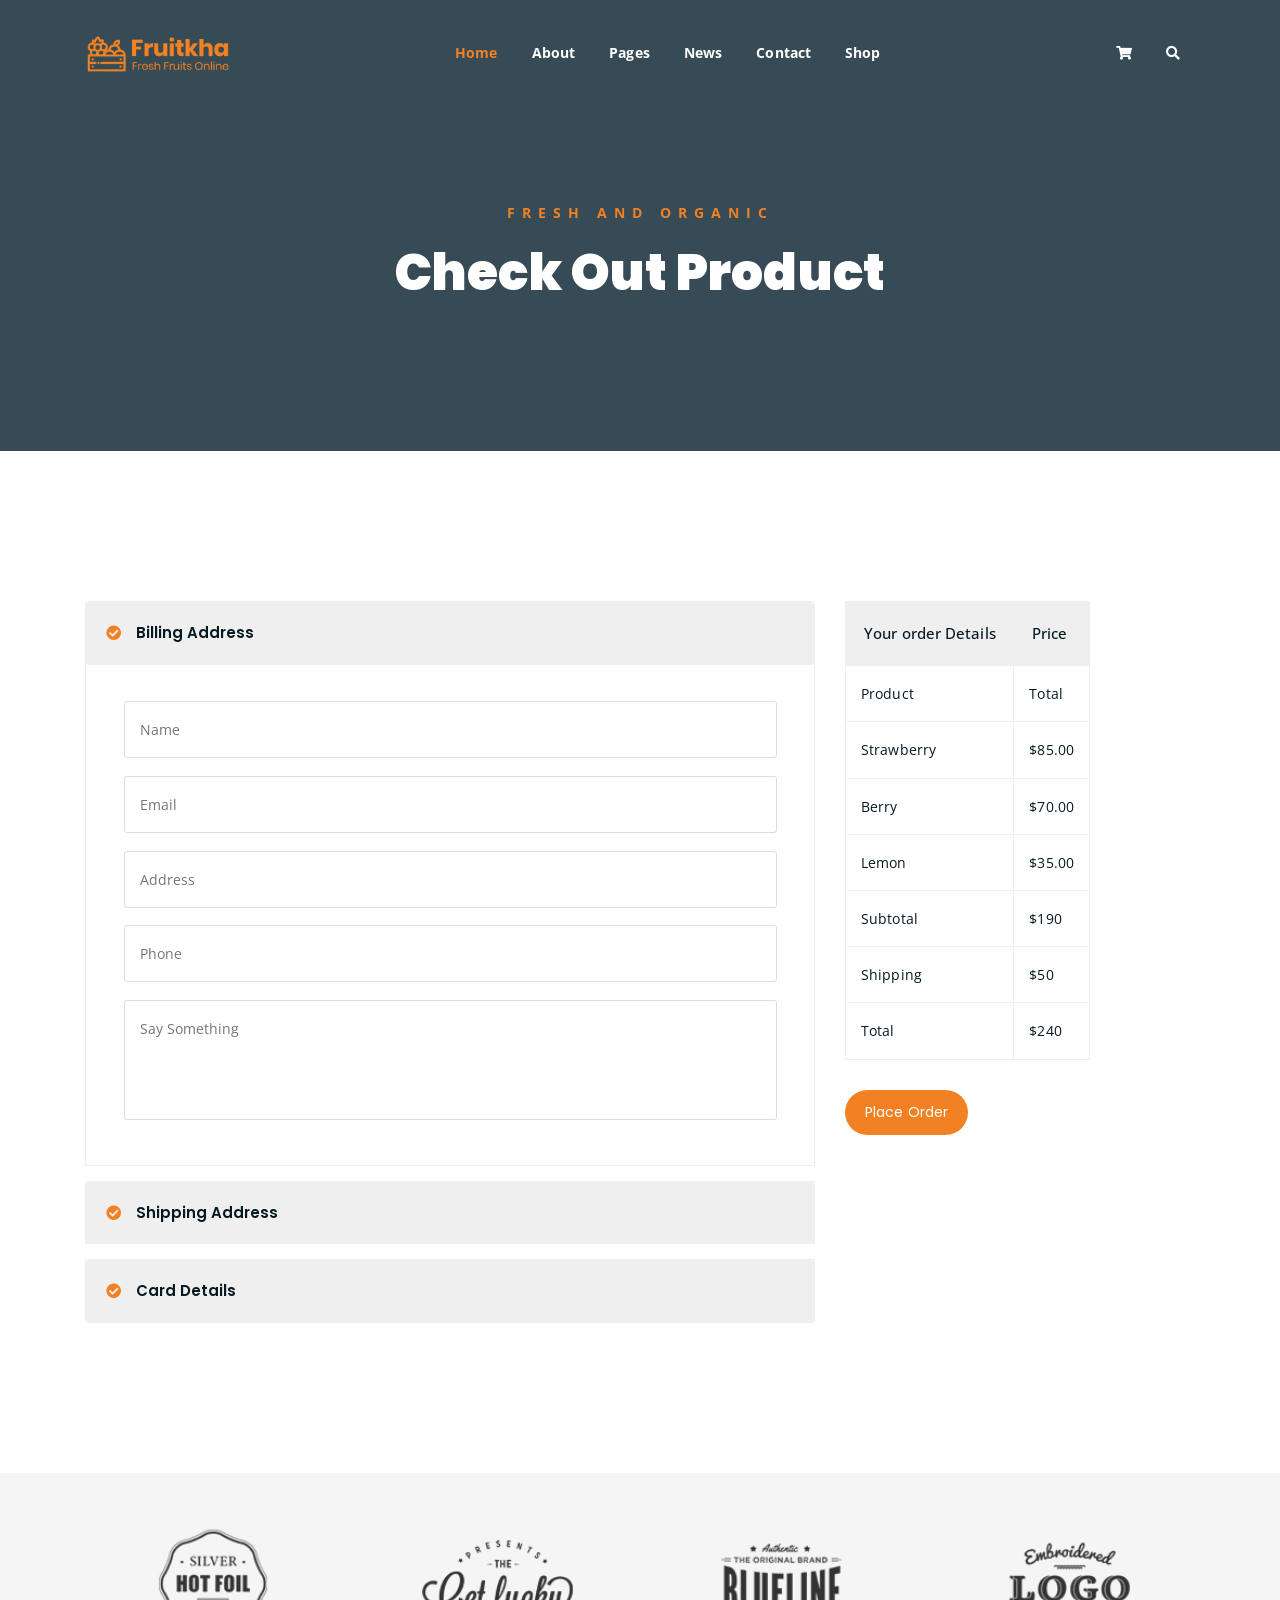
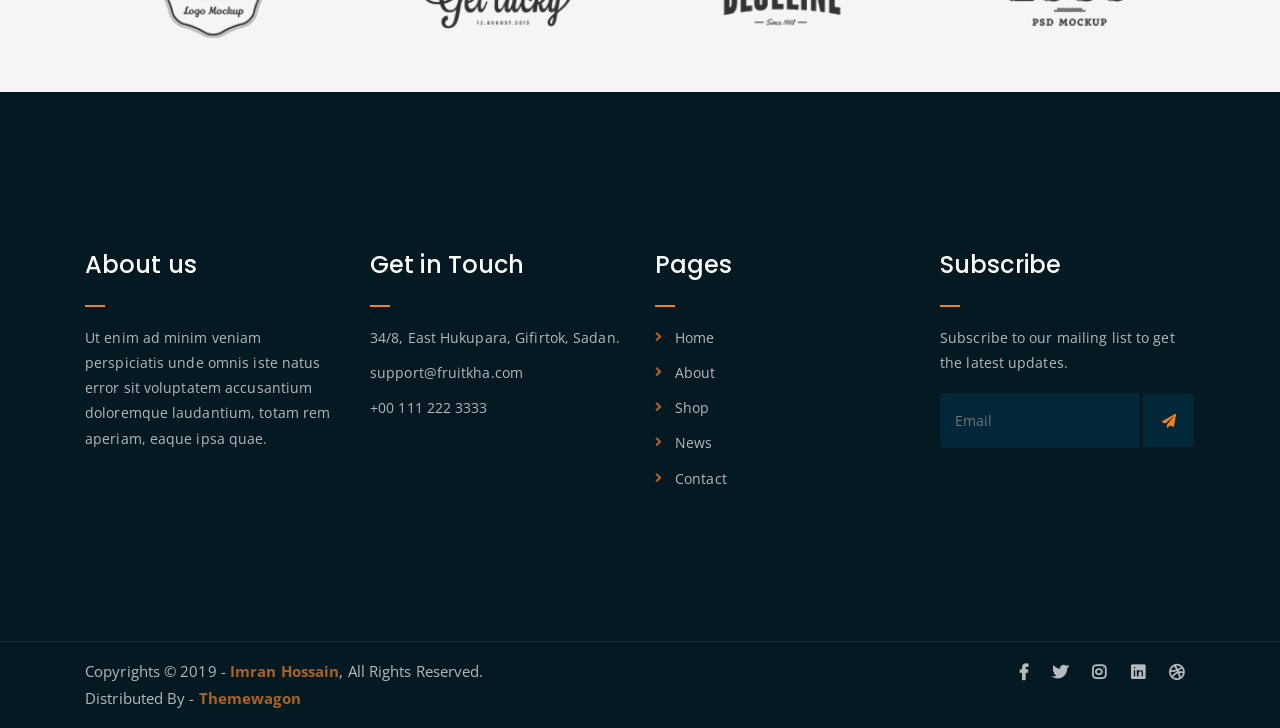
<file: Resources/fruitkha-1.0.0/checkout.html>
<!DOCTYPE html>
<html lang="en">
<head>
	<meta charset="UTF-8">
	<meta http-equiv="X-UA-Compatible" content="IE=edge">
	<meta name="viewport" content="width=device-width, initial-scale=1">
	<meta name="description" content="Responsive Bootstrap4 Shop Template, Created by Imran Hossain from https://imransdesign.com/">

	<!-- title -->
	<title>Check Out</title>

	<!-- favicon -->
	<link rel="shortcut icon" type="image/png" href="assets/img/favicon.png">
	<!-- google font -->
	<link href="https://fonts.googleapis.com/css?family=Open+Sans:300,400,700" rel="stylesheet">
	<link href="https://fonts.googleapis.com/css?family=Poppins:400,700&display=swap" rel="stylesheet">
	<!-- fontawesome -->
	<link rel="stylesheet" href="assets/css/all.min.css">
	<!-- bootstrap -->
	<link rel="stylesheet" href="assets/bootstrap/css/bootstrap.min.css">
	<!-- owl carousel -->
	<link rel="stylesheet" href="assets/css/owl.carousel.css">
	<!-- magnific popup -->
	<link rel="stylesheet" href="assets/css/magnific-popup.css">
	<!-- animate css -->
	<link rel="stylesheet" href="assets/css/animate.css">
	<!-- mean menu css -->
	<link rel="stylesheet" href="assets/css/meanmenu.min.css">
	<!-- main style -->
	<link rel="stylesheet" href="assets/css/main.css">
	<!-- responsive -->
	<link rel="stylesheet" href="assets/css/responsive.css">

</head>
<body>
	
	<!--PreLoader-->
    <div class="loader">
        <div class="loader-inner">
            <div class="circle"></div>
        </div>
    </div>
    <!--PreLoader Ends-->
	
	<!-- header -->
	<div class="top-header-area" id="sticker">
		<div class="container">
			<div class="row">
				<div class="col-lg-12 col-sm-12 text-center">
					<div class="main-menu-wrap">
						<!-- logo -->
						<div class="site-logo">
							<a href="index.html">
								<img src="assets/img/logo.png" alt="">
							</a>
						</div>
						<!-- logo -->

						<!-- menu start -->
						<nav class="main-menu">
							<ul>
								<li class="current-list-item"><a href="#">Home</a>
									<ul class="sub-menu">
										<li><a href="index.html">Static Home</a></li>
										<li><a href="index_2.html">Slider Home</a></li>
									</ul>
								</li>
								<li><a href="about.html">About</a></li>
								<li><a href="#">Pages</a>
									<ul class="sub-menu">
										<li><a href="404.html">404 page</a></li>
										<li><a href="about.html">About</a></li>
										<li><a href="cart.html">Cart</a></li>
										<li><a href="checkout.html">Check Out</a></li>
										<li><a href="contact.html">Contact</a></li>
										<li><a href="news.html">News</a></li>
										<li><a href="shop.html">Shop</a></li>
									</ul>
								</li>
								<li><a href="news.html">News</a>
									<ul class="sub-menu">
										<li><a href="news.html">News</a></li>
										<li><a href="single-news.html">Single News</a></li>
									</ul>
								</li>
								<li><a href="contact.html">Contact</a></li>
								<li><a href="shop.html">Shop</a>
									<ul class="sub-menu">
										<li><a href="shop.html">Shop</a></li>
										<li><a href="checkout.html">Check Out</a></li>
										<li><a href="single-product.html">Single Product</a></li>
										<li><a href="cart.html">Cart</a></li>
									</ul>
								</li>
								<li>
									<div class="header-icons">
										<a class="shopping-cart" href="cart.html"><i class="fas fa-shopping-cart"></i></a>
										<a class="mobile-hide search-bar-icon" href="#"><i class="fas fa-search"></i></a>
									</div>
								</li>
							</ul>
						</nav>
						<a class="mobile-show search-bar-icon" href="#"><i class="fas fa-search"></i></a>
						<div class="mobile-menu"></div>
						<!-- menu end -->
					</div>
				</div>
			</div>
		</div>
	</div>
	<!-- end header -->

	<!-- search area -->
	<div class="search-area">
		<div class="container">
			<div class="row">
				<div class="col-lg-12">
					<span class="close-btn"><i class="fas fa-window-close"></i></span>
					<div class="search-bar">
						<div class="search-bar-tablecell">
							<h3>Search For:</h3>
							<input type="text" placeholder="Keywords">
							<button type="submit">Search <i class="fas fa-search"></i></button>
						</div>
					</div>
				</div>
			</div>
		</div>
	</div>
	<!-- end search arewa -->
	
	<!-- breadcrumb-section -->
	<div class="breadcrumb-section breadcrumb-bg">
		<div class="container">
			<div class="row">
				<div class="col-lg-8 offset-lg-2 text-center">
					<div class="breadcrumb-text">
						<p>Fresh and Organic</p>
						<h1>Check Out Product</h1>
					</div>
				</div>
			</div>
		</div>
	</div>
	<!-- end breadcrumb section -->

	<!-- check out section -->
	<div class="checkout-section mt-150 mb-150">
		<div class="container">
			<div class="row">
				<div class="col-lg-8">
					<div class="checkout-accordion-wrap">
						<div class="accordion" id="accordionExample">
						  <div class="card single-accordion">
						    <div class="card-header" id="headingOne">
						      <h5 class="mb-0">
						        <button class="btn btn-link" type="button" data-toggle="collapse" data-target="#collapseOne" aria-expanded="true" aria-controls="collapseOne">
						          Billing Address
						        </button>
						      </h5>
						    </div>

						    <div id="collapseOne" class="collapse show" aria-labelledby="headingOne" data-parent="#accordionExample">
						      <div class="card-body">
						        <div class="billing-address-form">
						        	<form action="index.html">
						        		<p><input type="text" placeholder="Name"></p>
						        		<p><input type="email" placeholder="Email"></p>
						        		<p><input type="text" placeholder="Address"></p>
						        		<p><input type="tel" placeholder="Phone"></p>
						        		<p><textarea name="bill" id="bill" cols="30" rows="10" placeholder="Say Something"></textarea></p>
						        	</form>
						        </div>
						      </div>
						    </div>
						  </div>
						  <div class="card single-accordion">
						    <div class="card-header" id="headingTwo">
						      <h5 class="mb-0">
						        <button class="btn btn-link collapsed" type="button" data-toggle="collapse" data-target="#collapseTwo" aria-expanded="false" aria-controls="collapseTwo">
						          Shipping Address
						        </button>
						      </h5>
						    </div>
						    <div id="collapseTwo" class="collapse" aria-labelledby="headingTwo" data-parent="#accordionExample">
						      <div class="card-body">
						        <div class="shipping-address-form">
						        	<p>Your shipping address form is here.</p>
						        </div>
						      </div>
						    </div>
						  </div>
						  <div class="card single-accordion">
						    <div class="card-header" id="headingThree">
						      <h5 class="mb-0">
						        <button class="btn btn-link collapsed" type="button" data-toggle="collapse" data-target="#collapseThree" aria-expanded="false" aria-controls="collapseThree">
						          Card Details
						        </button>
						      </h5>
						    </div>
						    <div id="collapseThree" class="collapse" aria-labelledby="headingThree" data-parent="#accordionExample">
						      <div class="card-body">
						        <div class="card-details">
						        	<p>Your card details goes here.</p>
						        </div>
						      </div>
						    </div>
						  </div>
						</div>

					</div>
				</div>

				<div class="col-lg-4">
					<div class="order-details-wrap">
						<table class="order-details">
							<thead>
								<tr>
									<th>Your order Details</th>
									<th>Price</th>
								</tr>
							</thead>
							<tbody class="order-details-body">
								<tr>
									<td>Product</td>
									<td>Total</td>
								</tr>
								<tr>
									<td>Strawberry</td>
									<td>$85.00</td>
								</tr>
								<tr>
									<td>Berry</td>
									<td>$70.00</td>
								</tr>
								<tr>
									<td>Lemon</td>
									<td>$35.00</td>
								</tr>
							</tbody>
							<tbody class="checkout-details">
								<tr>
									<td>Subtotal</td>
									<td>$190</td>
								</tr>
								<tr>
									<td>Shipping</td>
									<td>$50</td>
								</tr>
								<tr>
									<td>Total</td>
									<td>$240</td>
								</tr>
							</tbody>
						</table>
						<a href="#" class="boxed-btn">Place Order</a>
					</div>
				</div>
			</div>
		</div>
	</div>
	<!-- end check out section -->

	<!-- logo carousel -->
	<div class="logo-carousel-section">
		<div class="container">
			<div class="row">
				<div class="col-lg-12">
					<div class="logo-carousel-inner">
						<div class="single-logo-item">
							<img src="assets/img/company-logos/1.png" alt="">
						</div>
						<div class="single-logo-item">
							<img src="assets/img/company-logos/2.png" alt="">
						</div>
						<div class="single-logo-item">
							<img src="assets/img/company-logos/3.png" alt="">
						</div>
						<div class="single-logo-item">
							<img src="assets/img/company-logos/4.png" alt="">
						</div>
						<div class="single-logo-item">
							<img src="assets/img/company-logos/5.png" alt="">
						</div>
					</div>
				</div>
			</div>
		</div>
	</div>
	<!-- end logo carousel -->

	<!-- footer -->
	<div class="footer-area">
		<div class="container">
			<div class="row">
				<div class="col-lg-3 col-md-6">
					<div class="footer-box about-widget">
						<h2 class="widget-title">About us</h2>
						<p>Ut enim ad minim veniam perspiciatis unde omnis iste natus error sit voluptatem accusantium doloremque laudantium, totam rem aperiam, eaque ipsa quae.</p>
					</div>
				</div>
				<div class="col-lg-3 col-md-6">
					<div class="footer-box get-in-touch">
						<h2 class="widget-title">Get in Touch</h2>
						<ul>
							<li>34/8, East Hukupara, Gifirtok, Sadan.</li>
							<li>support@fruitkha.com</li>
							<li>+00 111 222 3333</li>
						</ul>
					</div>
				</div>
				<div class="col-lg-3 col-md-6">
					<div class="footer-box pages">
						<h2 class="widget-title">Pages</h2>
						<ul>
							<li><a href="index.html">Home</a></li>
							<li><a href="about.html">About</a></li>
							<li><a href="services.html">Shop</a></li>
							<li><a href="news.html">News</a></li>
							<li><a href="contact.html">Contact</a></li>
						</ul>
					</div>
				</div>
				<div class="col-lg-3 col-md-6">
					<div class="footer-box subscribe">
						<h2 class="widget-title">Subscribe</h2>
						<p>Subscribe to our mailing list to get the latest updates.</p>
						<form action="index.html">
							<input type="email" placeholder="Email">
							<button type="submit"><i class="fas fa-paper-plane"></i></button>
						</form>
					</div>
				</div>
			</div>
		</div>
	</div>
	<!-- end footer -->
	
	<!-- copyright -->
	<div class="copyright">
		<div class="container">
			<div class="row">
				<div class="col-lg-6 col-md-12">
					<p>Copyrights &copy; 2019 - <a href="https://imransdesign.com/">Imran Hossain</a>,  All Rights Reserved.<br>
						Distributed By - <a href="https://themewagon.com/">Themewagon</a>
					</p>
				</div>
				<div class="col-lg-6 text-right col-md-12">
					<div class="social-icons">
						<ul>
							<li><a href="#" target="_blank"><i class="fab fa-facebook-f"></i></a></li>
							<li><a href="#" target="_blank"><i class="fab fa-twitter"></i></a></li>
							<li><a href="#" target="_blank"><i class="fab fa-instagram"></i></a></li>
							<li><a href="#" target="_blank"><i class="fab fa-linkedin"></i></a></li>
							<li><a href="#" target="_blank"><i class="fab fa-dribbble"></i></a></li>
						</ul>
					</div>
				</div>
			</div>
		</div>
	</div>
	<!-- end copyright -->
	
	<!-- jquery -->
	<script src="assets/js/jquery-1.11.3.min.js"></script>
	<!-- bootstrap -->
	<script src="assets/bootstrap/js/bootstrap.min.js"></script>
	<!-- count down -->
	<script src="assets/js/jquery.countdown.js"></script>
	<!-- isotope -->
	<script src="assets/js/jquery.isotope-3.0.6.min.js"></script>
	<!-- waypoints -->
	<script src="assets/js/waypoints.js"></script>
	<!-- owl carousel -->
	<script src="assets/js/owl.carousel.min.js"></script>
	<!-- magnific popup -->
	<script src="assets/js/jquery.magnific-popup.min.js"></script>
	<!-- mean menu -->
	<script src="assets/js/jquery.meanmenu.min.js"></script>
	<!-- sticker js -->
	<script src="assets/js/sticker.js"></script>
	<!-- main js -->
	<script src="assets/js/main.js"></script>

</body>
</html>
</file>
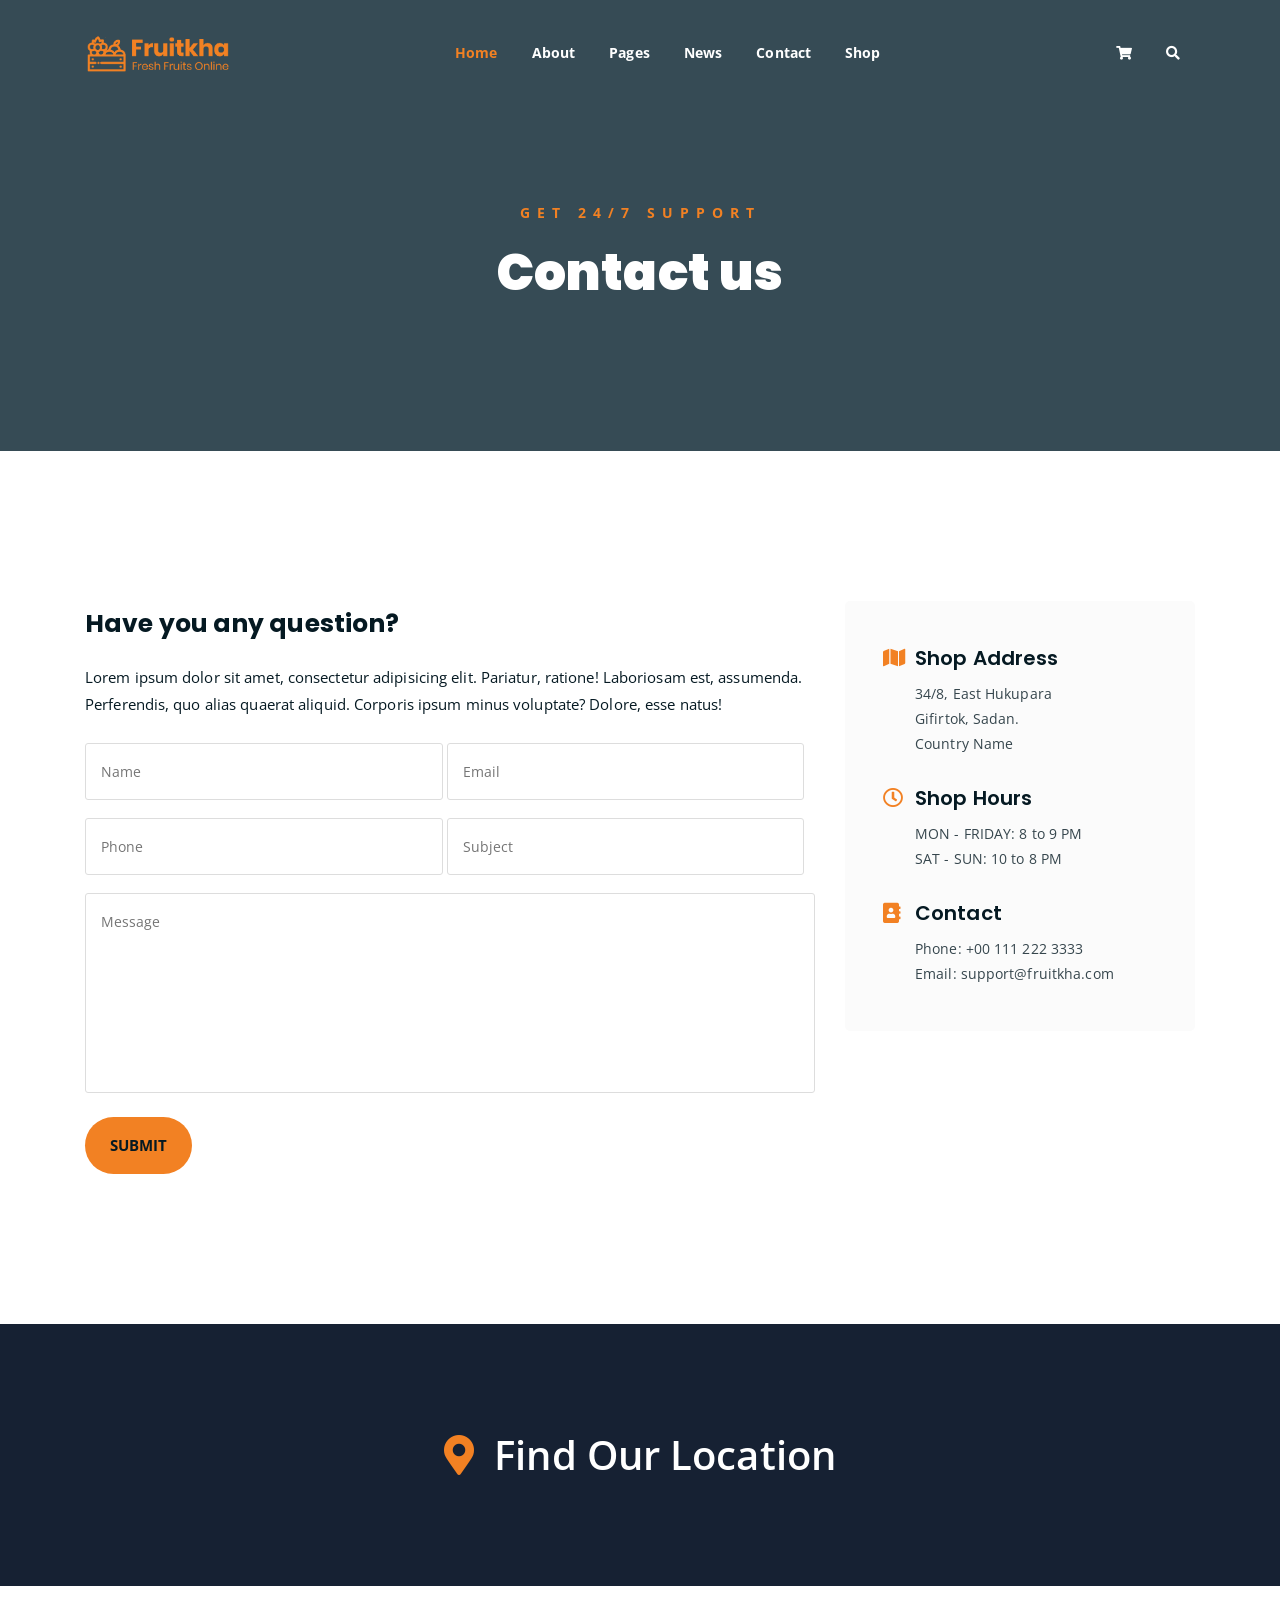
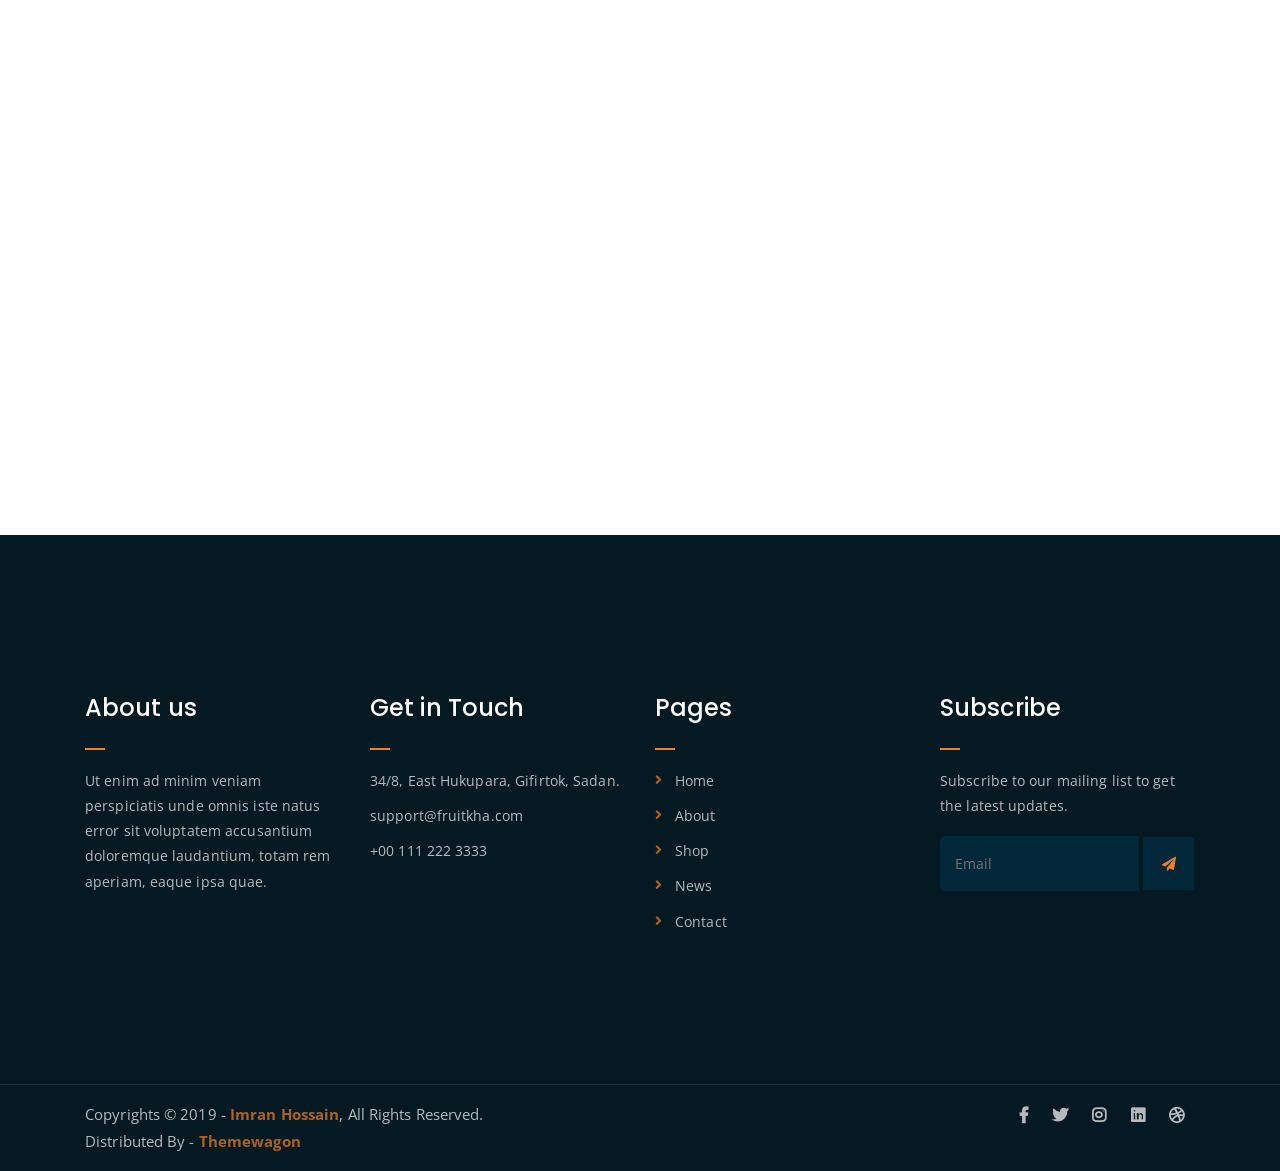
<file: Resources/fruitkha-1.0.0/contact.html>
<!DOCTYPE html>
<html lang="en">
<head>
	<meta charset="UTF-8">
	<meta http-equiv="X-UA-Compatible" content="IE=edge">
	<meta name="viewport" content="width=device-width, initial-scale=1">
	<meta name="description" content="Responsive Bootstrap4 Shop Template, Created by Imran Hossain from https://imransdesign.com/">

	<!-- title -->
	<title>Contact</title>

	<!-- favicon -->
	<link rel="shortcut icon" type="image/png" href="assets/img/favicon.png">
	<!-- google font -->
	<link href="https://fonts.googleapis.com/css?family=Open+Sans:300,400,700" rel="stylesheet">
	<link href="https://fonts.googleapis.com/css?family=Poppins:400,700&display=swap" rel="stylesheet">
	<!-- fontawesome -->
	<link rel="stylesheet" href="assets/css/all.min.css">
	<!-- bootstrap -->
	<link rel="stylesheet" href="assets/bootstrap/css/bootstrap.min.css">
	<!-- owl carousel -->
	<link rel="stylesheet" href="assets/css/owl.carousel.css">
	<!-- magnific popup -->
	<link rel="stylesheet" href="assets/css/magnific-popup.css">
	<!-- animate css -->
	<link rel="stylesheet" href="assets/css/animate.css">
	<!-- mean menu css -->
	<link rel="stylesheet" href="assets/css/meanmenu.min.css">
	<!-- main style -->
	<link rel="stylesheet" href="assets/css/main.css">
	<!-- responsive -->
	<link rel="stylesheet" href="assets/css/responsive.css">

</head>
<body>
	
	<!--PreLoader-->
    <div class="loader">
        <div class="loader-inner">
            <div class="circle"></div>
        </div>
    </div>
    <!--PreLoader Ends-->
	
	<!-- header -->
	<div class="top-header-area" id="sticker">
		<div class="container">
			<div class="row">
				<div class="col-lg-12 col-sm-12 text-center">
					<div class="main-menu-wrap">
						<!-- logo -->
						<div class="site-logo">
							<a href="index.html">
								<img src="assets/img/logo.png" alt="">
							</a>
						</div>
						<!-- logo -->

						<!-- menu start -->
						<nav class="main-menu">
							<ul>
								<li class="current-list-item"><a href="#">Home</a>
									<ul class="sub-menu">
										<li><a href="index.html">Static Home</a></li>
										<li><a href="index_2.html">Slider Home</a></li>
									</ul>
								</li>
								<li><a href="about.html">About</a></li>
								<li><a href="#">Pages</a>
									<ul class="sub-menu">
										<li><a href="404.html">404 page</a></li>
										<li><a href="about.html">About</a></li>
										<li><a href="cart.html">Cart</a></li>
										<li><a href="checkout.html">Check Out</a></li>
										<li><a href="contact.html">Contact</a></li>
										<li><a href="news.html">News</a></li>
										<li><a href="shop.html">Shop</a></li>
									</ul>
								</li>
								<li><a href="news.html">News</a>
									<ul class="sub-menu">
										<li><a href="news.html">News</a></li>
										<li><a href="single-news.html">Single News</a></li>
									</ul>
								</li>
								<li><a href="contact.html">Contact</a></li>
								<li><a href="shop.html">Shop</a>
									<ul class="sub-menu">
										<li><a href="shop.html">Shop</a></li>
										<li><a href="checkout.html">Check Out</a></li>
										<li><a href="single-product.html">Single Product</a></li>
										<li><a href="cart.html">Cart</a></li>
									</ul>
								</li>
								<li>
									<div class="header-icons">
										<a class="shopping-cart" href="cart.html"><i class="fas fa-shopping-cart"></i></a>
										<a class="mobile-hide search-bar-icon" href="#"><i class="fas fa-search"></i></a>
									</div>
								</li>
							</ul>
						</nav>
						<a class="mobile-show search-bar-icon" href="#"><i class="fas fa-search"></i></a>
						<div class="mobile-menu"></div>
						<!-- menu end -->
					</div>
				</div>
			</div>
		</div>
	</div>
	<!-- end header -->

	<!-- search area -->
	<div class="search-area">
		<div class="container">
			<div class="row">
				<div class="col-lg-12">
					<span class="close-btn"><i class="fas fa-window-close"></i></span>
					<div class="search-bar">
						<div class="search-bar-tablecell">
							<h3>Search For:</h3>
							<input type="text" placeholder="Keywords">
							<button type="submit">Search <i class="fas fa-search"></i></button>
						</div>
					</div>
				</div>
			</div>
		</div>
	</div>
	<!-- end search arewa -->
	
	<!-- breadcrumb-section -->
	<div class="breadcrumb-section breadcrumb-bg">
		<div class="container">
			<div class="row">
				<div class="col-lg-8 offset-lg-2 text-center">
					<div class="breadcrumb-text">
						<p>Get 24/7 Support</p>
						<h1>Contact us</h1>
					</div>
				</div>
			</div>
		</div>
	</div>
	<!-- end breadcrumb section -->

	<!-- contact form -->
	<div class="contact-from-section mt-150 mb-150">
		<div class="container">
			<div class="row">
				<div class="col-lg-8 mb-5 mb-lg-0">
					<div class="form-title">
						<h2>Have you any question?</h2>
						<p>Lorem ipsum dolor sit amet, consectetur adipisicing elit. Pariatur, ratione! Laboriosam est, assumenda. Perferendis, quo alias quaerat aliquid. Corporis ipsum minus voluptate? Dolore, esse natus!</p>
					</div>
				 	<div id="form_status"></div>
					<div class="contact-form">
						<form type="POST" id="fruitkha-contact" onSubmit="return valid_datas( this );">
							<p>
								<input type="text" placeholder="Name" name="name" id="name">
								<input type="email" placeholder="Email" name="email" id="email">
							</p>
							<p>
								<input type="tel" placeholder="Phone" name="phone" id="phone">
								<input type="text" placeholder="Subject" name="subject" id="subject">
							</p>
							<p><textarea name="message" id="message" cols="30" rows="10" placeholder="Message"></textarea></p>
							<input type="hidden" name="token" value="FsWga4&@f6aw" />
							<p><input type="submit" value="Submit"></p>
						</form>
					</div>
				</div>
				<div class="col-lg-4">
					<div class="contact-form-wrap">
						<div class="contact-form-box">
							<h4><i class="fas fa-map"></i> Shop Address</h4>
							<p>34/8, East Hukupara <br> Gifirtok, Sadan. <br> Country Name</p>
						</div>
						<div class="contact-form-box">
							<h4><i class="far fa-clock"></i> Shop Hours</h4>
							<p>MON - FRIDAY: 8 to 9 PM <br> SAT - SUN: 10 to 8 PM </p>
						</div>
						<div class="contact-form-box">
							<h4><i class="fas fa-address-book"></i> Contact</h4>
							<p>Phone: +00 111 222 3333 <br> Email: support@fruitkha.com</p>
						</div>
					</div>
				</div>
			</div>
		</div>
	</div>
	<!-- end contact form -->

	<!-- find our location -->
	<div class="find-location blue-bg">
		<div class="container">
			<div class="row">
				<div class="col-lg-12 text-center">
					<p> <i class="fas fa-map-marker-alt"></i> Find Our Location</p>
				</div>
			</div>
		</div>
	</div>
	<!-- end find our location -->

	<!-- google map section -->
	<div class="embed-responsive embed-responsive-21by9">
		<iframe src="https://www.google.com/maps/embed?pb=!1m18!1m12!1m3!1d26432.42324808999!2d-118.34398767954286!3d34.09378509738966!2m3!1f0!2f0!3f0!3m2!1i1024!2i768!4f13.1!3m3!1m2!1s0x80c2bf07045279bf%3A0xf67a9a6797bdfae4!2sHollywood%2C%20Los%20Angeles%2C%20CA%2C%20USA!5e0!3m2!1sen!2sbd!4v1576846473265!5m2!1sen!2sbd" width="600" height="450" frameborder="0" style="border:0;" allowfullscreen="" class="embed-responsive-item"></iframe>
	</div>
	<!-- end google map section -->


	<!-- footer -->
	<div class="footer-area">
		<div class="container">
			<div class="row">
				<div class="col-lg-3 col-md-6">
					<div class="footer-box about-widget">
						<h2 class="widget-title">About us</h2>
						<p>Ut enim ad minim veniam perspiciatis unde omnis iste natus error sit voluptatem accusantium doloremque laudantium, totam rem aperiam, eaque ipsa quae.</p>
					</div>
				</div>
				<div class="col-lg-3 col-md-6">
					<div class="footer-box get-in-touch">
						<h2 class="widget-title">Get in Touch</h2>
						<ul>
							<li>34/8, East Hukupara, Gifirtok, Sadan.</li>
							<li>support@fruitkha.com</li>
							<li>+00 111 222 3333</li>
						</ul>
					</div>
				</div>
				<div class="col-lg-3 col-md-6">
					<div class="footer-box pages">
						<h2 class="widget-title">Pages</h2>
						<ul>
							<li><a href="index.html">Home</a></li>
							<li><a href="about.html">About</a></li>
							<li><a href="services.html">Shop</a></li>
							<li><a href="news.html">News</a></li>
							<li><a href="contact.html">Contact</a></li>
						</ul>
					</div>
				</div>
				<div class="col-lg-3 col-md-6">
					<div class="footer-box subscribe">
						<h2 class="widget-title">Subscribe</h2>
						<p>Subscribe to our mailing list to get the latest updates.</p>
						<form action="index.html">
							<input type="email" placeholder="Email">
							<button type="submit"><i class="fas fa-paper-plane"></i></button>
						</form>
					</div>
				</div>
			</div>
		</div>
	</div>
	<!-- end footer -->
	
	<!-- copyright -->
	<div class="copyright">
		<div class="container">
			<div class="row">
				<div class="col-lg-6 col-md-12">
					<p>Copyrights &copy; 2019 - <a href="https://imransdesign.com/">Imran Hossain</a>,  All Rights Reserved.<br>
						Distributed By - <a href="https://themewagon.com/">Themewagon</a>
					</p>
				</div>
				<div class="col-lg-6 text-right col-md-12">
					<div class="social-icons">
						<ul>
							<li><a href="#" target="_blank"><i class="fab fa-facebook-f"></i></a></li>
							<li><a href="#" target="_blank"><i class="fab fa-twitter"></i></a></li>
							<li><a href="#" target="_blank"><i class="fab fa-instagram"></i></a></li>
							<li><a href="#" target="_blank"><i class="fab fa-linkedin"></i></a></li>
							<li><a href="#" target="_blank"><i class="fab fa-dribbble"></i></a></li>
						</ul>
					</div>
				</div>
			</div>
		</div>
	</div>
	<!-- end copyright -->
	
	<!-- jquery -->
	<script src="assets/js/jquery-1.11.3.min.js"></script>
	<!-- bootstrap -->
	<script src="assets/bootstrap/js/bootstrap.min.js"></script>
	<!-- count down -->
	<script src="assets/js/jquery.countdown.js"></script>
	<!-- isotope -->
	<script src="assets/js/jquery.isotope-3.0.6.min.js"></script>
	<!-- waypoints -->
	<script src="assets/js/waypoints.js"></script>
	<!-- owl carousel -->
	<script src="assets/js/owl.carousel.min.js"></script>
	<!-- magnific popup -->
	<script src="assets/js/jquery.magnific-popup.min.js"></script>
	<!-- mean menu -->
	<script src="assets/js/jquery.meanmenu.min.js"></script>
	<!-- sticker js -->
	<script src="assets/js/sticker.js"></script>
	<!-- form validation js -->
	<script src="assets/js/form-validate.js"></script>
	<!-- main js -->
	<script src="assets/js/main.js"></script>
	
</body>
</html>
</file>
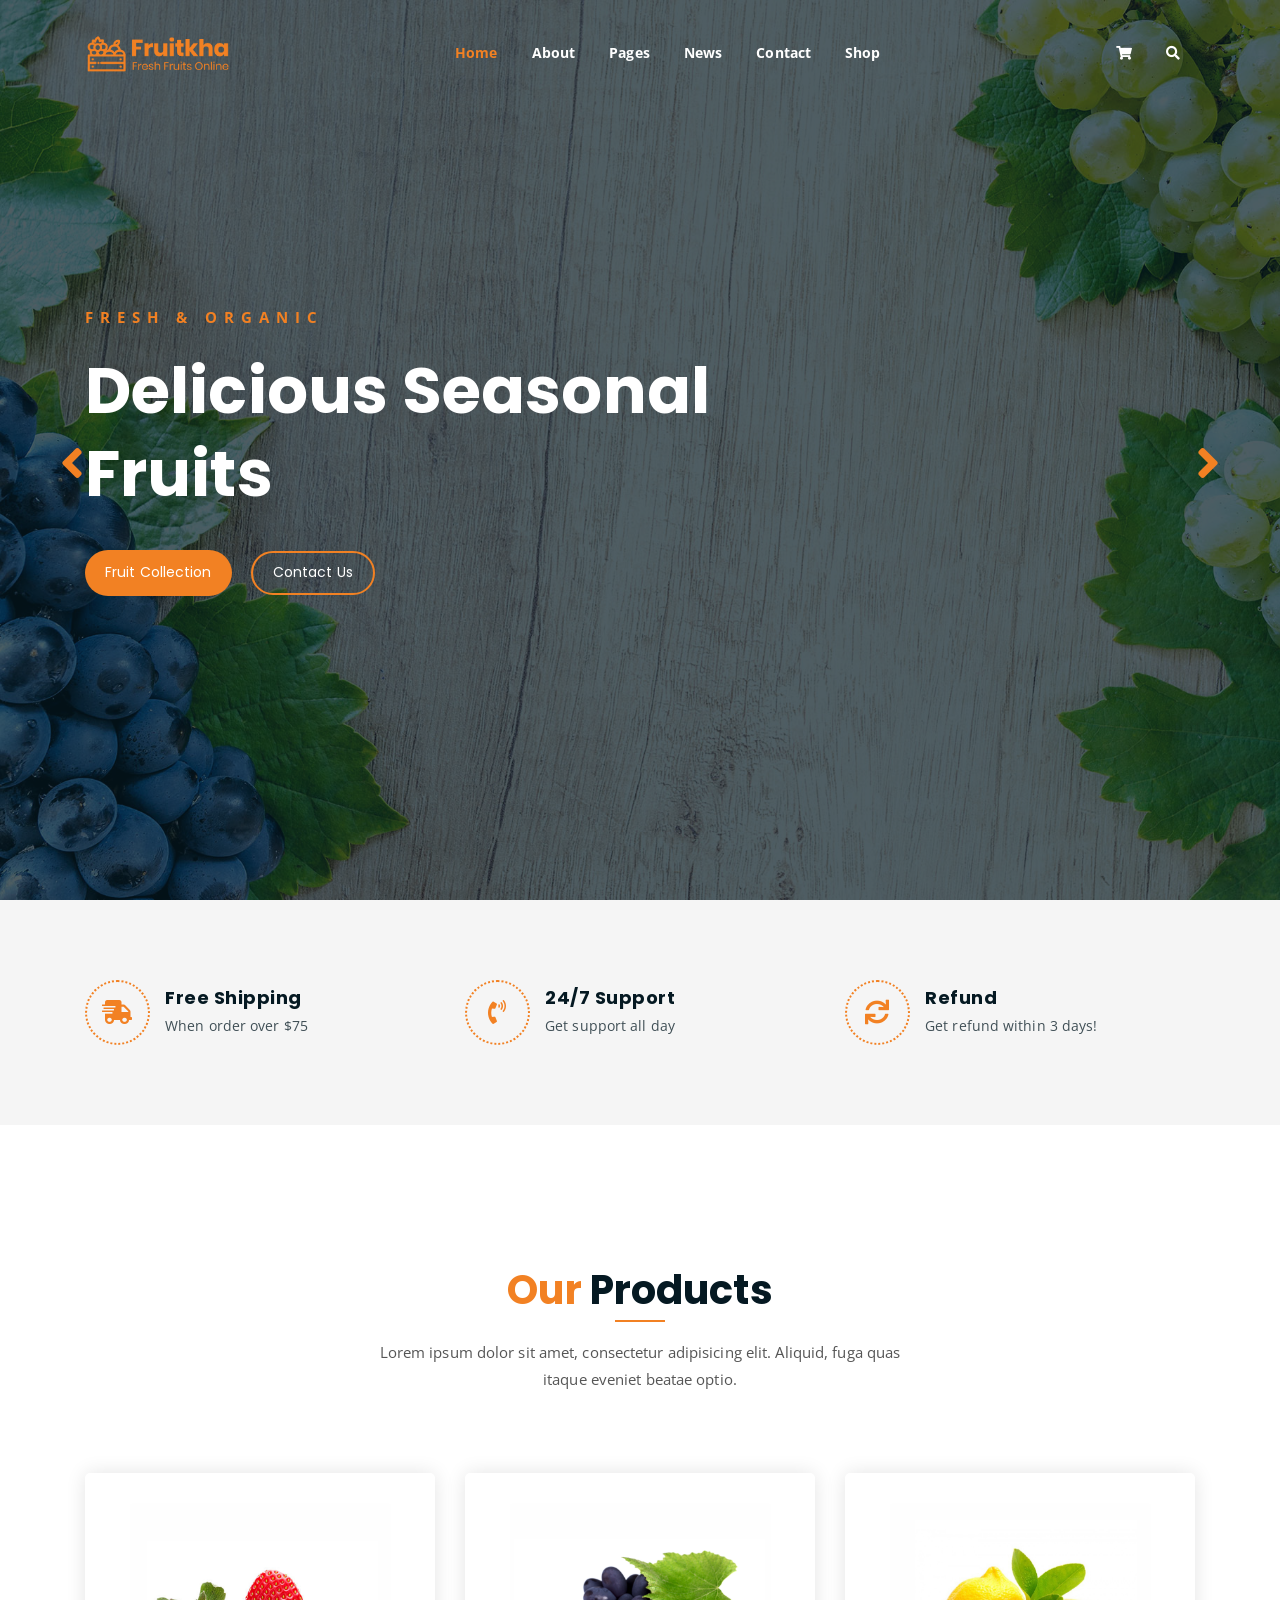
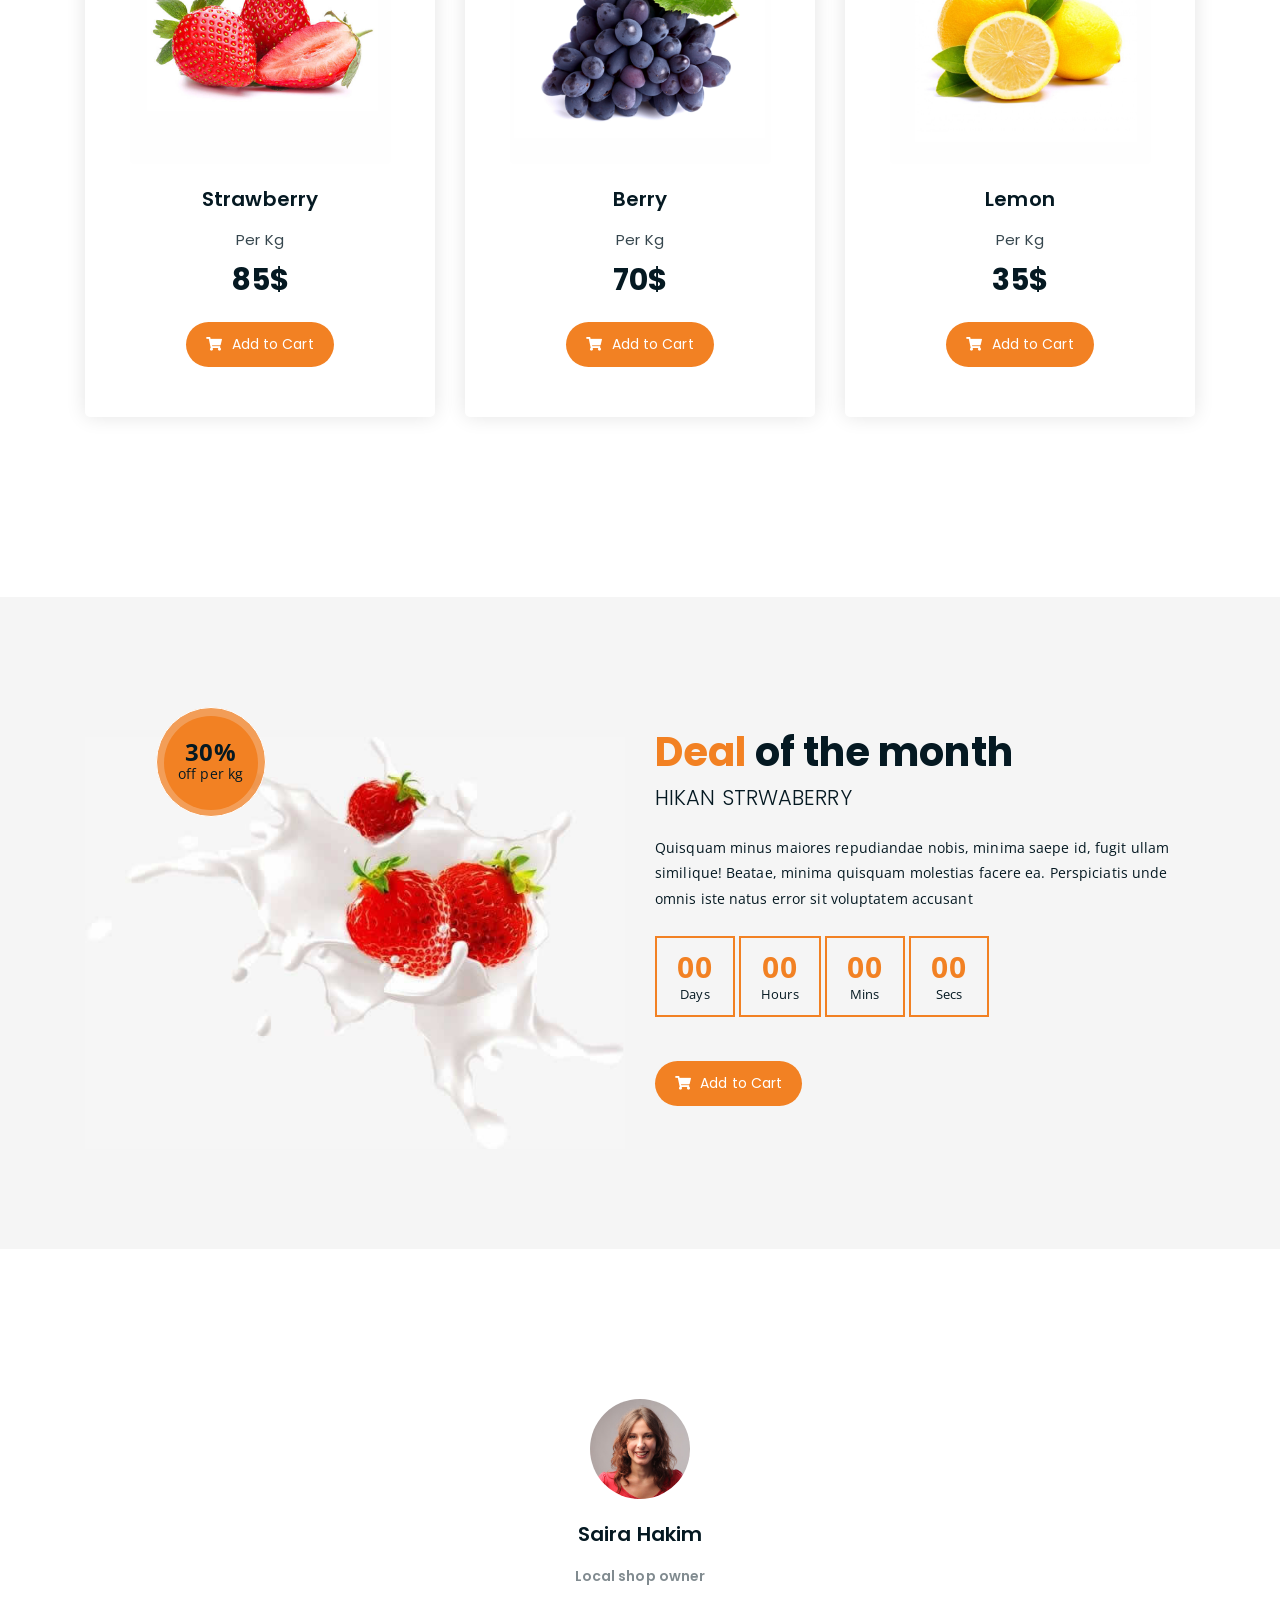
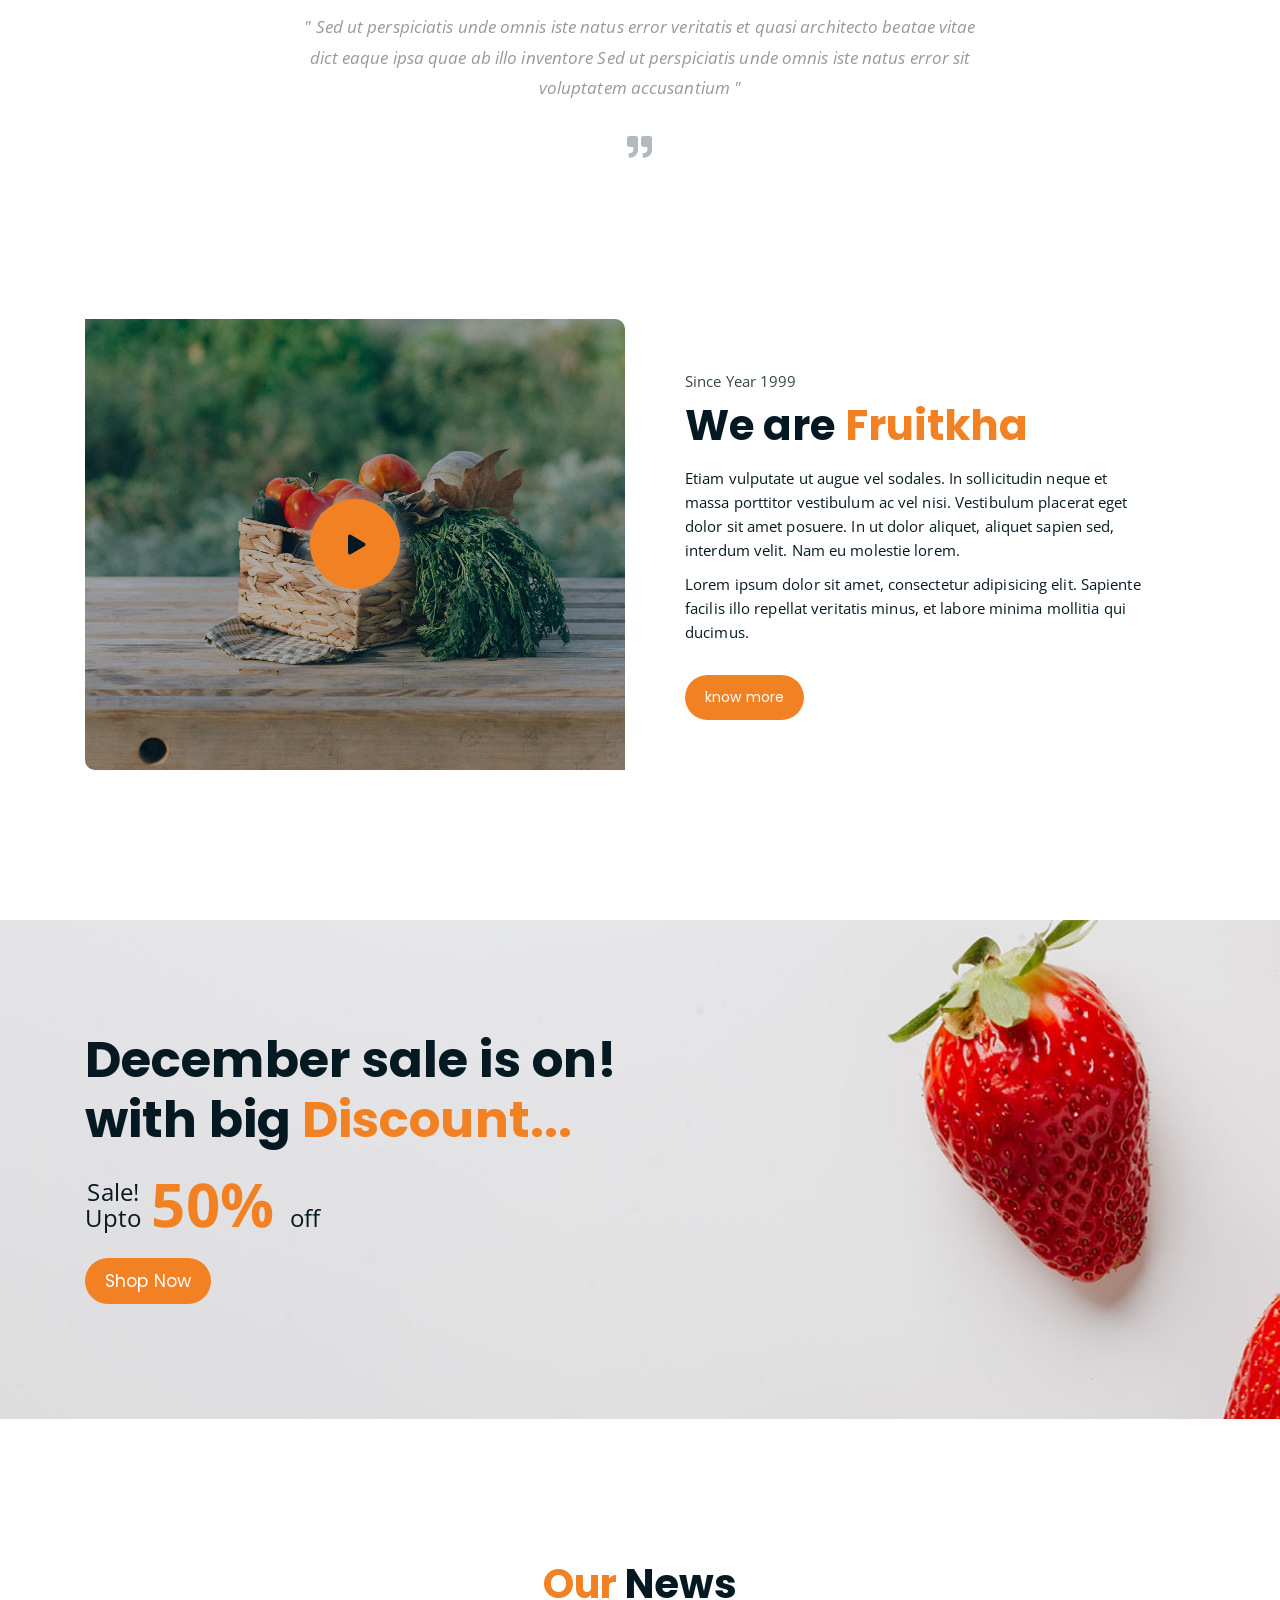
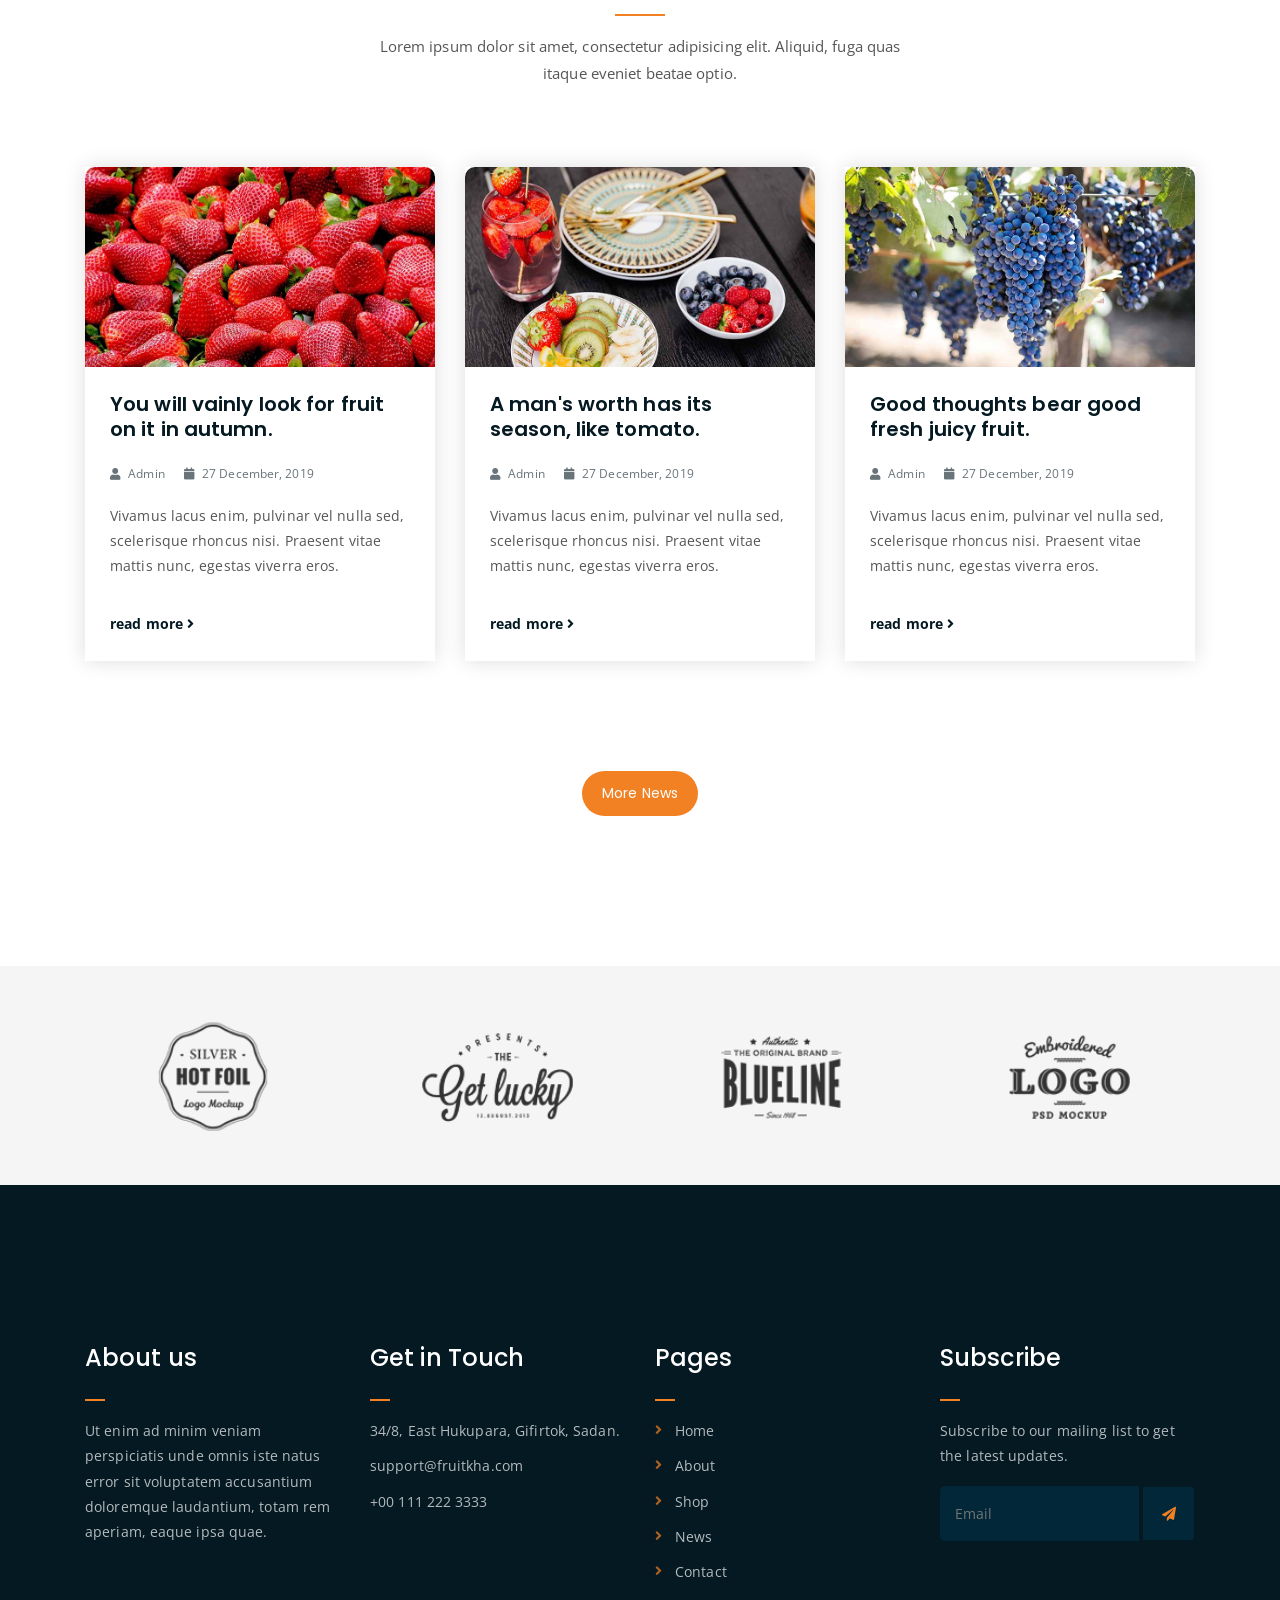
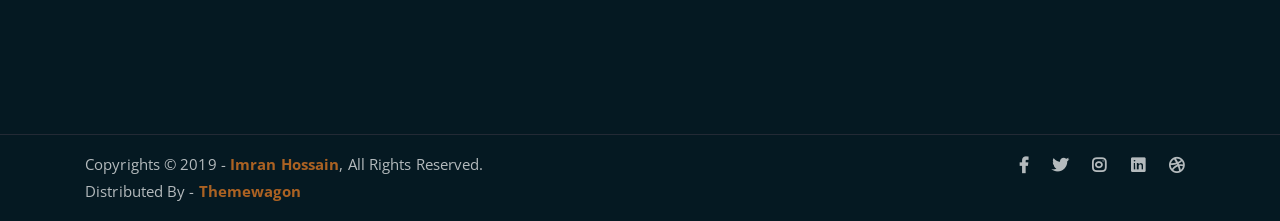
<file: Resources/fruitkha-1.0.0/index_2.html>
<!DOCTYPE html>
<html lang="en">
<head>
	<meta charset="UTF-8">
	<meta http-equiv="X-UA-Compatible" content="IE=edge">
	<meta name="viewport" content="width=device-width, initial-scale=1">
	<meta name="description" content="Responsive Bootstrap4 Shop Template, Created by Imran Hossain from https://imransdesign.com/">

	<!-- title -->
	<title>Fruitkha - Slider Version</title>

	<!-- favicon -->
	<link rel="shortcut icon" type="image/png" href="assets/img/favicon.png">
	<!-- google font -->
	<link href="https://fonts.googleapis.com/css?family=Open+Sans:300,400,700" rel="stylesheet">
	<link href="https://fonts.googleapis.com/css?family=Poppins:400,700&display=swap" rel="stylesheet">
	<!-- fontawesome -->
	<link rel="stylesheet" href="assets/css/all.min.css">
	<!-- bootstrap -->
	<link rel="stylesheet" href="assets/bootstrap/css/bootstrap.min.css">
	<!-- owl carousel -->
	<link rel="stylesheet" href="assets/css/owl.carousel.css">
	<!-- magnific popup -->
	<link rel="stylesheet" href="assets/css/magnific-popup.css">
	<!-- animate css -->
	<link rel="stylesheet" href="assets/css/animate.css">
	<!-- mean menu css -->
	<link rel="stylesheet" href="assets/css/meanmenu.min.css">
	<!-- main style -->
	<link rel="stylesheet" href="assets/css/main.css">
	<!-- responsive -->
	<link rel="stylesheet" href="assets/css/responsive.css">

</head>
<body>
	
	<!--PreLoader-->
    <div class="loader">
        <div class="loader-inner">
            <div class="circle"></div>
        </div>
    </div>
    <!--PreLoader Ends-->
	
	<!-- header -->
	<div class="top-header-area" id="sticker">
		<div class="container">
			<div class="row">
				<div class="col-lg-12 col-sm-12 text-center">
					<div class="main-menu-wrap">
						<!-- logo -->
						<div class="site-logo">
							<a href="index.html">
								<img src="assets/img/logo.png" alt="">
							</a>
						</div>
						<!-- logo -->

						<!-- menu start -->
						<nav class="main-menu">
							<ul>
								<li class="current-list-item"><a href="#">Home</a>
									<ul class="sub-menu">
										<li><a href="index.html">Static Home</a></li>
										<li><a href="index_2.html">Slider Home</a></li>
									</ul>
								</li>
								<li><a href="about.html">About</a></li>
								<li><a href="#">Pages</a>
									<ul class="sub-menu">
										<li><a href="404.html">404 page</a></li>
										<li><a href="about.html">About</a></li>
										<li><a href="cart.html">Cart</a></li>
										<li><a href="checkout.html">Check Out</a></li>
										<li><a href="contact.html">Contact</a></li>
										<li><a href="news.html">News</a></li>
										<li><a href="shop.html">Shop</a></li>
									</ul>
								</li>
								<li><a href="news.html">News</a>
									<ul class="sub-menu">
										<li><a href="news.html">News</a></li>
										<li><a href="single-news.html">Single News</a></li>
									</ul>
								</li>
								<li><a href="contact.html">Contact</a></li>
								<li><a href="shop.html">Shop</a>
									<ul class="sub-menu">
										<li><a href="shop.html">Shop</a></li>
										<li><a href="checkout.html">Check Out</a></li>
										<li><a href="single-product.html">Single Product</a></li>
										<li><a href="cart.html">Cart</a></li>
									</ul>
								</li>
								<li>
									<div class="header-icons">
										<a class="shopping-cart" href="cart.html"><i class="fas fa-shopping-cart"></i></a>
										<a class="mobile-hide search-bar-icon" href="#"><i class="fas fa-search"></i></a>
									</div>
								</li>
							</ul>
						</nav>
						<a class="mobile-show search-bar-icon" href="#"><i class="fas fa-search"></i></a>
						<div class="mobile-menu"></div>
						<!-- menu end -->
					</div>
				</div>
			</div>
		</div>
	</div>
	<!-- end header -->
	
	<!-- search area -->
	<div class="search-area">
		<div class="container">
			<div class="row">
				<div class="col-lg-12">
					<span class="close-btn"><i class="fas fa-window-close"></i></span>
					<div class="search-bar">
						<div class="search-bar-tablecell">
							<h3>Search For:</h3>
							<input type="text" placeholder="Keywords">
							<button type="submit">Search <i class="fas fa-search"></i></button>
						</div>
					</div>
				</div>
			</div>
		</div>
	</div>
	<!-- end search area -->

	<!-- home page slider -->
	<div class="homepage-slider">
		<!-- single home slider -->
		<div class="single-homepage-slider homepage-bg-1">
			<div class="container">
				<div class="row">
					<div class="col-md-12 col-lg-7 offset-lg-1 offset-xl-0">
						<div class="hero-text">
							<div class="hero-text-tablecell">
								<p class="subtitle">Fresh & Organic</p>
								<h1>Delicious Seasonal Fruits</h1>
								<div class="hero-btns">
									<a href="shop.html" class="boxed-btn">Fruit Collection</a>
									<a href="contact.html" class="bordered-btn">Contact Us</a>
								</div>
							</div>
						</div>
					</div>
				</div>
			</div>
		</div>
		<!-- single home slider -->
		<div class="single-homepage-slider homepage-bg-2">
			<div class="container">
				<div class="row">
					<div class="col-lg-10 offset-lg-1 text-center">
						<div class="hero-text">
							<div class="hero-text-tablecell">
								<p class="subtitle">Fresh Everyday</p>
								<h1>100% Organic Collection</h1>
								<div class="hero-btns">
									<a href="shop.html" class="boxed-btn">Visit Shop</a>
									<a href="contact.html" class="bordered-btn">Contact Us</a>
								</div>
							</div>
						</div>
					</div>
				</div>
			</div>
		</div>
		<!-- single home slider -->
		<div class="single-homepage-slider homepage-bg-3">
			<div class="container">
				<div class="row">
					<div class="col-lg-10 offset-lg-1 text-right">
						<div class="hero-text">
							<div class="hero-text-tablecell">
								<p class="subtitle">Mega Sale Going On!</p>
								<h1>Get December Discount</h1>
								<div class="hero-btns">
									<a href="shop.html" class="boxed-btn">Visit Shop</a>
									<a href="contact.html" class="bordered-btn">Contact Us</a>
								</div>
							</div>
						</div>
					</div>
				</div>
			</div>
		</div>
	</div>
	<!-- end home page slider -->

	<!-- features list section -->
	<div class="list-section pt-80 pb-80">
		<div class="container">

			<div class="row">
				<div class="col-lg-4 col-md-6 mb-4 mb-lg-0">
					<div class="list-box d-flex align-items-center">
						<div class="list-icon">
							<i class="fas fa-shipping-fast"></i>
						</div>
						<div class="content">
							<h3>Free Shipping</h3>
							<p>When order over $75</p>
						</div>
					</div>
				</div>
				<div class="col-lg-4 col-md-6 mb-4 mb-lg-0">
					<div class="list-box d-flex align-items-center">
						<div class="list-icon">
							<i class="fas fa-phone-volume"></i>
						</div>
						<div class="content">
							<h3>24/7 Support</h3>
							<p>Get support all day</p>
						</div>
					</div>
				</div>
				<div class="col-lg-4 col-md-6">
					<div class="list-box d-flex justify-content-start align-items-center">
						<div class="list-icon">
							<i class="fas fa-sync"></i>
						</div>
						<div class="content">
							<h3>Refund</h3>
							<p>Get refund within 3 days!</p>
						</div>
					</div>
				</div>
			</div>

		</div>
	</div>
	<!-- end features list section -->

	<!-- product section -->
	<div class="product-section mt-150 mb-150">
		<div class="container">
			<div class="row">
				<div class="col-lg-8 offset-lg-2 text-center">
					<div class="section-title">	
						<h3><span class="orange-text">Our</span> Products</h3>
						<p>Lorem ipsum dolor sit amet, consectetur adipisicing elit. Aliquid, fuga quas itaque eveniet beatae optio.</p>
					</div>
				</div>
			</div>

			<div class="row">
				<div class="col-lg-4 col-md-6 text-center">
					<div class="single-product-item">
						<div class="product-image">
							<a href="single-product.html"><img src="assets/img/products/product-img-1.jpg" alt=""></a>
						</div>
						<h3>Strawberry</h3>
						<p class="product-price"><span>Per Kg</span> 85$ </p>
						<a href="cart.html" class="cart-btn"><i class="fas fa-shopping-cart"></i> Add to Cart</a>
					</div>
				</div>
				<div class="col-lg-4 col-md-6 text-center">
					<div class="single-product-item">
						<div class="product-image">
							<a href="single-product.html"><img src="assets/img/products/product-img-2.jpg" alt=""></a>
						</div>
						<h3>Berry</h3>
						<p class="product-price"><span>Per Kg</span> 70$ </p>
						<a href="cart.html" class="cart-btn"><i class="fas fa-shopping-cart"></i> Add to Cart</a>
					</div>
				</div>
				<div class="col-lg-4 col-md-6 offset-md-3 offset-lg-0 text-center">
					<div class="single-product-item">
						<div class="product-image">
							<a href="single-product.html"><img src="assets/img/products/product-img-3.jpg" alt=""></a>
						</div>
						<h3>Lemon</h3>
						<p class="product-price"><span>Per Kg</span> 35$ </p>
						<a href="cart.html" class="cart-btn"><i class="fas fa-shopping-cart"></i> Add to Cart</a>
					</div>
				</div>
			</div>
		</div>
	</div>
	<!-- end product section -->

	<!-- cart banner section -->
	<section class="cart-banner pt-100 pb-100">
    	<div class="container">
        	<div class="row clearfix">
            	<!--Image Column-->
            	<div class="image-column col-lg-6">
                	<div class="image">
                    	<div class="price-box">
                        	<div class="inner-price">
                                <span class="price">
                                    <strong>30%</strong> <br> off per kg
                                </span>
                            </div>
                        </div>
                    	<img src="assets/img/a.jpg" alt="">
                    </div>
                </div>
                <!--Content Column-->
                <div class="content-column col-lg-6">
					<h3><span class="orange-text">Deal</span> of the month</h3>
                    <h4>Hikan Strwaberry</h4>
                    <div class="text">Quisquam minus maiores repudiandae nobis, minima saepe id, fugit ullam similique! Beatae, minima quisquam molestias facere ea. Perspiciatis unde omnis iste natus error sit voluptatem accusant</div>
                    <!--Countdown Timer-->
                    <div class="time-counter"><div class="time-countdown clearfix" data-countdown="2020/2/01"><div class="counter-column"><div class="inner"><span class="count">00</span>Days</div></div> <div class="counter-column"><div class="inner"><span class="count">00</span>Hours</div></div>  <div class="counter-column"><div class="inner"><span class="count">00</span>Mins</div></div>  <div class="counter-column"><div class="inner"><span class="count">00</span>Secs</div></div></div></div>
                	<a href="cart.html" class="cart-btn mt-3"><i class="fas fa-shopping-cart"></i> Add to Cart</a>
                </div>
            </div>
        </div>
    </section>
    <!-- end cart banner section -->

	<!-- testimonail-section -->
	<div class="testimonail-section mt-150 mb-150">
		<div class="container">
			<div class="row">
				<div class="col-lg-10 offset-lg-1 text-center">
					<div class="testimonial-sliders">
						<div class="single-testimonial-slider">
							<div class="client-avater">
								<img src="assets/img/avaters/avatar1.png" alt="">
							</div>
							<div class="client-meta">
								<h3>Saira Hakim <span>Local shop owner</span></h3>
								<p class="testimonial-body">
									" Sed ut perspiciatis unde omnis iste natus error veritatis et  quasi architecto beatae vitae dict eaque ipsa quae ab illo inventore Sed ut perspiciatis unde omnis iste natus error sit voluptatem accusantium "
								</p>
								<div class="last-icon">
									<i class="fas fa-quote-right"></i>
								</div>
							</div>
						</div>
						<div class="single-testimonial-slider">
							<div class="client-avater">
								<img src="assets/img/avaters/avatar2.png" alt="">
							</div>
							<div class="client-meta">
								<h3>David Niph <span>Local shop owner</span></h3>
								<p class="testimonial-body">
									" Sed ut perspiciatis unde omnis iste natus error veritatis et  quasi architecto beatae vitae dict eaque ipsa quae ab illo inventore Sed ut perspiciatis unde omnis iste natus error sit voluptatem accusantium "
								</p>
								<div class="last-icon">
									<i class="fas fa-quote-right"></i>
								</div>
							</div>
						</div>
						<div class="single-testimonial-slider">
							<div class="client-avater">
								<img src="assets/img/avaters/avatar3.png" alt="">
							</div>
							<div class="client-meta">
								<h3>Jacob Sikim <span>Local shop owner</span></h3>
								<p class="testimonial-body">
									" Sed ut perspiciatis unde omnis iste natus error veritatis et  quasi architecto beatae vitae dict eaque ipsa quae ab illo inventore Sed ut perspiciatis unde omnis iste natus error sit voluptatem accusantium "
								</p>
								<div class="last-icon">
									<i class="fas fa-quote-right"></i>
								</div>
							</div>
						</div>
					</div>
				</div>
			</div>
		</div>
	</div>
	<!-- end testimonail-section -->
	
	<!-- advertisement section -->
	<div class="abt-section mb-150">
		<div class="container">
			<div class="row">
				<div class="col-lg-6 col-md-12">
					<div class="abt-bg">
						<a href="https://www.youtube.com/watch?v=DBLlFWYcIGQ" class="video-play-btn popup-youtube"><i class="fas fa-play"></i></a>
					</div>
				</div>
				<div class="col-lg-6 col-md-12">
					<div class="abt-text">
						<p class="top-sub">Since Year 1999</p>
						<h2>We are <span class="orange-text">Fruitkha</span></h2>
						<p>Etiam vulputate ut augue vel sodales. In sollicitudin neque et massa porttitor vestibulum ac vel nisi. Vestibulum placerat eget dolor sit amet posuere. In ut dolor aliquet, aliquet sapien sed, interdum velit. Nam eu molestie lorem.</p>
						<p>Lorem ipsum dolor sit amet, consectetur adipisicing elit. Sapiente facilis illo repellat veritatis minus, et labore minima mollitia qui ducimus.</p>
						<a href="about.html" class="boxed-btn mt-4">know more</a>
					</div>
				</div>
			</div>
		</div>
	</div>
	<!-- end advertisement section -->
	
	<!-- shop banner -->
	<section class="shop-banner">
    	<div class="container">
        	<h3>December sale is on! <br> with big <span class="orange-text">Discount...</span></h3>
            <div class="sale-percent"><span>Sale! <br> Upto</span>50% <span>off</span></div>
            <a href="shop.html" class="cart-btn btn-lg">Shop Now</a>
        </div>
    </section>
	<!-- end shop banner -->

	<!-- latest news -->
	<div class="latest-news pt-150 pb-150">
		<div class="container">

			<div class="row">
				<div class="col-lg-8 offset-lg-2 text-center">
					<div class="section-title">	
						<h3><span class="orange-text">Our</span> News</h3>
						<p>Lorem ipsum dolor sit amet, consectetur adipisicing elit. Aliquid, fuga quas itaque eveniet beatae optio.</p>
					</div>
				</div>
			</div>

			<div class="row">
				<div class="col-lg-4 col-md-6">
					<div class="single-latest-news">
						<a href="single-news.html"><div class="latest-news-bg news-bg-1"></div></a>
						<div class="news-text-box">
							<h3><a href="single-news.html">You will vainly look for fruit on it in autumn.</a></h3>
							<p class="blog-meta">
								<span class="author"><i class="fas fa-user"></i> Admin</span>
								<span class="date"><i class="fas fa-calendar"></i> 27 December, 2019</span>
							</p>
							<p class="excerpt">Vivamus lacus enim, pulvinar vel nulla sed, scelerisque rhoncus nisi. Praesent vitae mattis nunc, egestas viverra eros.</p>
							<a href="single-news.html" class="read-more-btn">read more <i class="fas fa-angle-right"></i></a>
						</div>
					</div>
				</div>
				<div class="col-lg-4 col-md-6">
					<div class="single-latest-news">
						<a href="single-news.html"><div class="latest-news-bg news-bg-2"></div></a>
						<div class="news-text-box">
							<h3><a href="single-news.html">A man's worth has its season, like tomato.</a></h3>
							<p class="blog-meta">
								<span class="author"><i class="fas fa-user"></i> Admin</span>
								<span class="date"><i class="fas fa-calendar"></i> 27 December, 2019</span>
							</p>
							<p class="excerpt">Vivamus lacus enim, pulvinar vel nulla sed, scelerisque rhoncus nisi. Praesent vitae mattis nunc, egestas viverra eros.</p>
							<a href="single-news.html" class="read-more-btn">read more <i class="fas fa-angle-right"></i></a>
						</div>
					</div>
				</div>
				<div class="col-lg-4 col-md-6 offset-md-3 offset-lg-0">
					<div class="single-latest-news">
						<a href="single-news.html"><div class="latest-news-bg news-bg-3"></div></a>
						<div class="news-text-box">
							<h3><a href="single-news.html">Good thoughts bear good fresh juicy fruit.</a></h3>
							<p class="blog-meta">
								<span class="author"><i class="fas fa-user"></i> Admin</span>
								<span class="date"><i class="fas fa-calendar"></i> 27 December, 2019</span>
							</p>
							<p class="excerpt">Vivamus lacus enim, pulvinar vel nulla sed, scelerisque rhoncus nisi. Praesent vitae mattis nunc, egestas viverra eros.</p>
							<a href="single-news.html" class="read-more-btn">read more <i class="fas fa-angle-right"></i></a>
						</div>
					</div>
				</div>
			</div>
			<div class="row">
				<div class="col-lg-12 text-center">
					<a href="news.html" class="boxed-btn">More News</a>
				</div>
			</div>
		</div>
	</div>
	<!-- end latest news -->

	<!-- logo carousel -->
	<div class="logo-carousel-section">
		<div class="container">
			<div class="row">
				<div class="col-lg-12">
					<div class="logo-carousel-inner">
						<div class="single-logo-item">
							<img src="assets/img/company-logos/1.png" alt="">
						</div>
						<div class="single-logo-item">
							<img src="assets/img/company-logos/2.png" alt="">
						</div>
						<div class="single-logo-item">
							<img src="assets/img/company-logos/3.png" alt="">
						</div>
						<div class="single-logo-item">
							<img src="assets/img/company-logos/4.png" alt="">
						</div>
						<div class="single-logo-item">
							<img src="assets/img/company-logos/5.png" alt="">
						</div>
					</div>
				</div>
			</div>
		</div>
	</div>
	<!-- end logo carousel -->

	<!-- footer -->
	<div class="footer-area">
		<div class="container">
			<div class="row">
				<div class="col-lg-3 col-md-6">
					<div class="footer-box about-widget">
						<h2 class="widget-title">About us</h2>
						<p>Ut enim ad minim veniam perspiciatis unde omnis iste natus error sit voluptatem accusantium doloremque laudantium, totam rem aperiam, eaque ipsa quae.</p>
					</div>
				</div>
				<div class="col-lg-3 col-md-6">
					<div class="footer-box get-in-touch">
						<h2 class="widget-title">Get in Touch</h2>
						<ul>
							<li>34/8, East Hukupara, Gifirtok, Sadan.</li>
							<li>support@fruitkha.com</li>
							<li>+00 111 222 3333</li>
						</ul>
					</div>
				</div>
				<div class="col-lg-3 col-md-6">
					<div class="footer-box pages">
						<h2 class="widget-title">Pages</h2>
						<ul>
							<li><a href="index.html">Home</a></li>
							<li><a href="about.html">About</a></li>
							<li><a href="services.html">Shop</a></li>
							<li><a href="news.html">News</a></li>
							<li><a href="contact.html">Contact</a></li>
						</ul>
					</div>
				</div>
				<div class="col-lg-3 col-md-6">
					<div class="footer-box subscribe">
						<h2 class="widget-title">Subscribe</h2>
						<p>Subscribe to our mailing list to get the latest updates.</p>
						<form action="index.html">
							<input type="email" placeholder="Email">
							<button type="submit"><i class="fas fa-paper-plane"></i></button>
						</form>
					</div>
				</div>
			</div>
		</div>
	</div>
	<!-- end footer -->
	
	<!-- copyright -->
	<div class="copyright">
		<div class="container">
			<div class="row">
				<div class="col-lg-6 col-md-12">
					<p>Copyrights &copy; 2019 - <a href="https://imransdesign.com/">Imran Hossain</a>,  All Rights Reserved.<br>
						Distributed By - <a href="https://themewagon.com/">Themewagon</a>
					</p>
				</div>
				<div class="col-lg-6 text-right col-md-12">
					<div class="social-icons">
						<ul>
							<li><a href="#" target="_blank"><i class="fab fa-facebook-f"></i></a></li>
							<li><a href="#" target="_blank"><i class="fab fa-twitter"></i></a></li>
							<li><a href="#" target="_blank"><i class="fab fa-instagram"></i></a></li>
							<li><a href="#" target="_blank"><i class="fab fa-linkedin"></i></a></li>
							<li><a href="#" target="_blank"><i class="fab fa-dribbble"></i></a></li>
						</ul>
					</div>
				</div>
			</div>
		</div>
	</div>
	<!-- end copyright -->
	
	<!-- jquery -->
	<script src="assets/js/jquery-1.11.3.min.js"></script>
	<!-- bootstrap -->
	<script src="assets/bootstrap/js/bootstrap.min.js"></script>
	<!-- count down -->
	<script src="assets/js/jquery.countdown.js"></script>
	<!-- isotope -->
	<script src="assets/js/jquery.isotope-3.0.6.min.js"></script>
	<!-- waypoints -->
	<script src="assets/js/waypoints.js"></script>
	<!-- owl carousel -->
	<script src="assets/js/owl.carousel.min.js"></script>
	<!-- magnific popup -->
	<script src="assets/js/jquery.magnific-popup.min.js"></script>
	<!-- mean menu -->
	<script src="assets/js/jquery.meanmenu.min.js"></script>
	<!-- sticker js -->
	<script src="assets/js/sticker.js"></script>
	<!-- main js -->
	<script src="assets/js/main.js"></script>

</body>
</html>
</file>
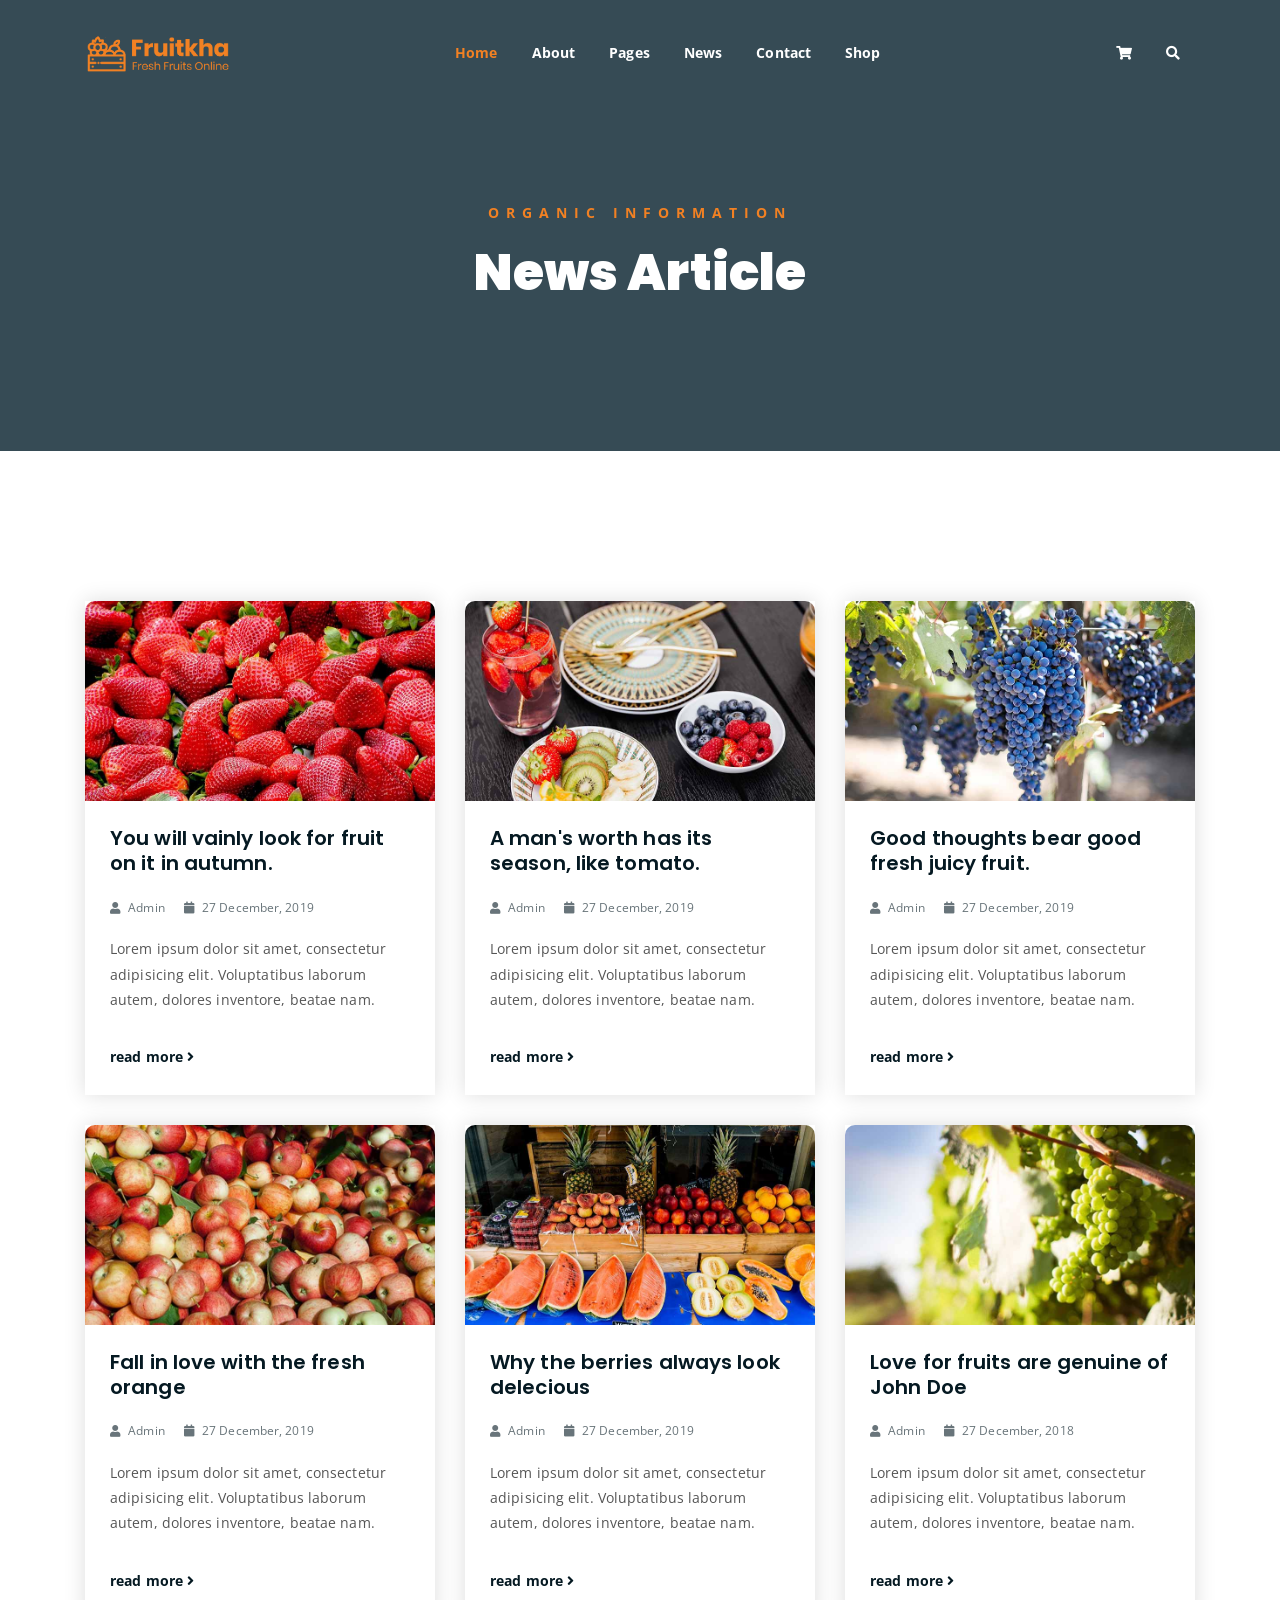
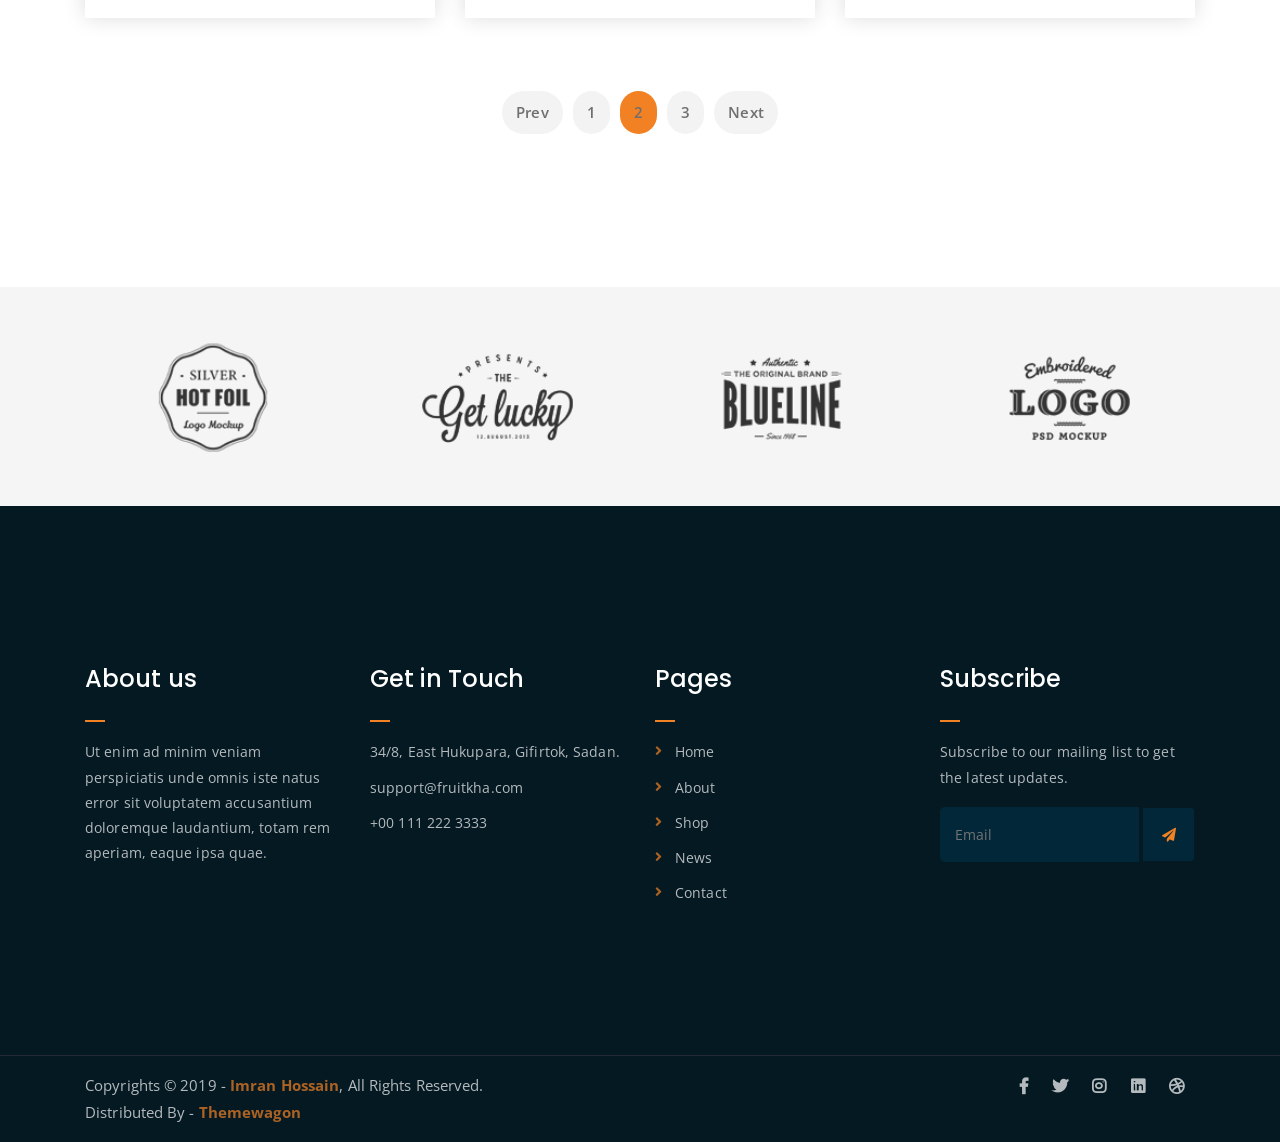
<file: Resources/fruitkha-1.0.0/news.html>
<!DOCTYPE html>
<html lang="en">
<head>
	<meta charset="UTF-8">
	<meta http-equiv="X-UA-Compatible" content="IE=edge">
	<meta name="viewport" content="width=device-width, initial-scale=1">
	<meta name="description" content="Responsive Bootstrap4 Shop Template, Created by Imran Hossain from https://imransdesign.com/">

	<!-- title -->
	<title>News</title>

	<!-- favicon -->
	<link rel="shortcut icon" type="image/png" href="assets/img/favicon.png">
	<!-- google font -->
	<link href="https://fonts.googleapis.com/css?family=Open+Sans:300,400,700" rel="stylesheet">
	<link href="https://fonts.googleapis.com/css?family=Poppins:400,700&display=swap" rel="stylesheet">
	<!-- fontawesome -->
	<link rel="stylesheet" href="assets/css/all.min.css">
	<!-- bootstrap -->
	<link rel="stylesheet" href="assets/bootstrap/css/bootstrap.min.css">
	<!-- owl carousel -->
	<link rel="stylesheet" href="assets/css/owl.carousel.css">
	<!-- magnific popup -->
	<link rel="stylesheet" href="assets/css/magnific-popup.css">
	<!-- animate css -->
	<link rel="stylesheet" href="assets/css/animate.css">
	<!-- mean menu css -->
	<link rel="stylesheet" href="assets/css/meanmenu.min.css">
	<!-- main style -->
	<link rel="stylesheet" href="assets/css/main.css">
	<!-- responsive -->
	<link rel="stylesheet" href="assets/css/responsive.css">

</head>
<body>
	
	<!--PreLoader-->
    <div class="loader">
        <div class="loader-inner">
            <div class="circle"></div>
        </div>
    </div>
    <!--PreLoader Ends-->
	
	<!-- header -->
	<div class="top-header-area" id="sticker">
		<div class="container">
			<div class="row">
				<div class="col-lg-12 col-sm-12 text-center">
					<div class="main-menu-wrap">
						<!-- logo -->
						<div class="site-logo">
							<a href="index.html">
								<img src="assets/img/logo.png" alt="">
							</a>
						</div>
						<!-- logo -->

						<!-- menu start -->
						<nav class="main-menu">
							<ul>
								<li class="current-list-item"><a href="#">Home</a>
									<ul class="sub-menu">
										<li><a href="index.html">Static Home</a></li>
										<li><a href="index_2.html">Slider Home</a></li>
									</ul>
								</li>
								<li><a href="about.html">About</a></li>
								<li><a href="#">Pages</a>
									<ul class="sub-menu">
										<li><a href="404.html">404 page</a></li>
										<li><a href="about.html">About</a></li>
										<li><a href="cart.html">Cart</a></li>
										<li><a href="checkout.html">Check Out</a></li>
										<li><a href="contact.html">Contact</a></li>
										<li><a href="news.html">News</a></li>
										<li><a href="shop.html">Shop</a></li>
									</ul>
								</li>
								<li><a href="news.html">News</a>
									<ul class="sub-menu">
										<li><a href="news.html">News</a></li>
										<li><a href="single-news.html">Single News</a></li>
									</ul>
								</li>
								<li><a href="contact.html">Contact</a></li>
								<li><a href="shop.html">Shop</a>
									<ul class="sub-menu">
										<li><a href="shop.html">Shop</a></li>
										<li><a href="checkout.html">Check Out</a></li>
										<li><a href="single-product.html">Single Product</a></li>
										<li><a href="cart.html">Cart</a></li>
									</ul>
								</li>
								<li>
									<div class="header-icons">
										<a class="shopping-cart" href="cart.html"><i class="fas fa-shopping-cart"></i></a>
										<a class="mobile-hide search-bar-icon" href="#"><i class="fas fa-search"></i></a>
									</div>
								</li>
							</ul>
						</nav>
						<a class="mobile-show search-bar-icon" href="#"><i class="fas fa-search"></i></a>
						<div class="mobile-menu"></div>
						<!-- menu end -->
					</div>
				</div>
			</div>
		</div>
	</div>
	<!-- end header -->

	<!-- search area -->
	<div class="search-area">
		<div class="container">
			<div class="row">
				<div class="col-lg-12">
					<span class="close-btn"><i class="fas fa-window-close"></i></span>
					<div class="search-bar">
						<div class="search-bar-tablecell">
							<h3>Search For:</h3>
							<input type="text" placeholder="Keywords">
							<button type="submit">Search <i class="fas fa-search"></i></button>
						</div>
					</div>
				</div>
			</div>
		</div>
	</div>
	<!-- end search arewa -->
	
	<!-- breadcrumb-section -->
	<div class="breadcrumb-section breadcrumb-bg">
		<div class="container">
			<div class="row">
				<div class="col-lg-8 offset-lg-2 text-center">
					<div class="breadcrumb-text">
						<p>Organic Information</p>
						<h1>News Article</h1>
					</div>
				</div>
			</div>
		</div>
	</div>
	<!-- end breadcrumb section -->

	<!-- latest news -->
	<div class="latest-news mt-150 mb-150">
		<div class="container">
			<div class="row">
				<div class="col-lg-4 col-md-6">
					<div class="single-latest-news">
						<a href="single-news.html"><div class="latest-news-bg news-bg-1"></div></a>
						<div class="news-text-box">
							<h3><a href="single-news.html">You will vainly look for fruit on it in autumn.</a></h3>
							<p class="blog-meta">
								<span class="author"><i class="fas fa-user"></i> Admin</span>
								<span class="date"><i class="fas fa-calendar"></i> 27 December, 2019</span>
							</p>
							<p class="excerpt">Lorem ipsum dolor sit amet, consectetur adipisicing elit. Voluptatibus laborum autem, dolores inventore, beatae nam.</p>
							<a href="single-news.html" class="read-more-btn">read more <i class="fas fa-angle-right"></i></a>
						</div>
					</div>
				</div>
				<div class="col-lg-4 col-md-6">
					<div class="single-latest-news">
						<a href="single-news.html"><div class="latest-news-bg news-bg-2"></div></a>
						<div class="news-text-box">
							<h3><a href="single-news.html">A man's worth has its season, like tomato.</a></h3>
							<p class="blog-meta">
								<span class="author"><i class="fas fa-user"></i> Admin</span>
								<span class="date"><i class="fas fa-calendar"></i> 27 December, 2019</span>
							</p>
							<p class="excerpt">Lorem ipsum dolor sit amet, consectetur adipisicing elit. Voluptatibus laborum autem, dolores inventore, beatae nam.</p>
							<a href="single-news.html" class="read-more-btn">read more <i class="fas fa-angle-right"></i></a>
						</div>
					</div>
				</div>
				<div class="col-lg-4 col-md-6">
					<div class="single-latest-news">
						<a href="single-news.html"><div class="latest-news-bg news-bg-3"></div></a>
						<div class="news-text-box">
							<h3><a href="single-news.html">Good thoughts bear good fresh juicy fruit.</a></h3>
							<p class="blog-meta">
								<span class="author"><i class="fas fa-user"></i> Admin</span>
								<span class="date"><i class="fas fa-calendar"></i> 27 December, 2019</span>
							</p>
							<p class="excerpt">Lorem ipsum dolor sit amet, consectetur adipisicing elit. Voluptatibus laborum autem, dolores inventore, beatae nam.</p>
							<a href="single-news.html" class="read-more-btn">read more <i class="fas fa-angle-right"></i></a>
						</div>
					</div>
				</div>
				<div class="col-lg-4 col-md-6">
					<div class="single-latest-news">
						<a href="single-news.html"><div class="latest-news-bg news-bg-4"></div></a>
						<div class="news-text-box">
							<h3><a href="single-news.html">Fall in love with the fresh orange</a></h3>
							<p class="blog-meta">
								<span class="author"><i class="fas fa-user"></i> Admin</span>
								<span class="date"><i class="fas fa-calendar"></i> 27 December, 2019</span>
							</p>
							<p class="excerpt">Lorem ipsum dolor sit amet, consectetur adipisicing elit. Voluptatibus laborum autem, dolores inventore, beatae nam.</p>
							<a href="single-news.html" class="read-more-btn">read more <i class="fas fa-angle-right"></i></a>
						</div>
					</div>
				</div>
				<div class="col-lg-4 col-md-6">
					<div class="single-latest-news">
						<a href="single-news.html"><div class="latest-news-bg news-bg-5"></div></a>
						<div class="news-text-box">
							<h3><a href="single-news.html">Why the berries always look delecious</a></h3>
							<p class="blog-meta">
								<span class="author"><i class="fas fa-user"></i> Admin</span>
								<span class="date"><i class="fas fa-calendar"></i> 27 December, 2019</span>
							</p>
							<p class="excerpt">Lorem ipsum dolor sit amet, consectetur adipisicing elit. Voluptatibus laborum autem, dolores inventore, beatae nam.</p>
							<a href="single-news.html" class="read-more-btn">read more <i class="fas fa-angle-right"></i></a>
						</div>
					</div>
				</div>
				<div class="col-lg-4 col-md-6">
					<div class="single-latest-news">
						<a href="single-news.html"><div class="latest-news-bg news-bg-6"></div></a>
						<div class="news-text-box">
							<h3><a href="single-news.html">Love for fruits are genuine of John Doe</a></h3>
							<p class="blog-meta">
								<span class="author"><i class="fas fa-user"></i> Admin</span>
								<span class="date"><i class="fas fa-calendar"></i> 27 December, 2018</span>
							</p>
							<p class="excerpt">Lorem ipsum dolor sit amet, consectetur adipisicing elit. Voluptatibus laborum autem, dolores inventore, beatae nam.</p>
							<a href="single-news.html" class="read-more-btn">read more <i class="fas fa-angle-right"></i></a>
						</div>
					</div>
				</div>
			</div>

			<div class="row">
				<div class="container">
					<div class="row">
						<div class="col-lg-12 text-center">
							<div class="pagination-wrap">
								<ul>
									<li><a href="#">Prev</a></li>
									<li><a href="#">1</a></li>
									<li><a class="active" href="#">2</a></li>
									<li><a href="#">3</a></li>
									<li><a href="#">Next</a></li>
								</ul>
							</div>
						</div>
					</div>
				</div>
			</div>
		</div>
	</div>
	<!-- end latest news -->

	<!-- logo carousel -->
	<div class="logo-carousel-section">
		<div class="container">
			<div class="row">
				<div class="col-lg-12">
					<div class="logo-carousel-inner">
						<div class="single-logo-item">
							<img src="assets/img/company-logos/1.png" alt="">
						</div>
						<div class="single-logo-item">
							<img src="assets/img/company-logos/2.png" alt="">
						</div>
						<div class="single-logo-item">
							<img src="assets/img/company-logos/3.png" alt="">
						</div>
						<div class="single-logo-item">
							<img src="assets/img/company-logos/4.png" alt="">
						</div>
						<div class="single-logo-item">
							<img src="assets/img/company-logos/5.png" alt="">
						</div>
					</div>
				</div>
			</div>
		</div>
	</div>
	<!-- end logo carousel -->

	<!-- footer -->
	<div class="footer-area">
		<div class="container">
			<div class="row">
				<div class="col-lg-3 col-md-6">
					<div class="footer-box about-widget">
						<h2 class="widget-title">About us</h2>
						<p>Ut enim ad minim veniam perspiciatis unde omnis iste natus error sit voluptatem accusantium doloremque laudantium, totam rem aperiam, eaque ipsa quae.</p>
					</div>
				</div>
				<div class="col-lg-3 col-md-6">
					<div class="footer-box get-in-touch">
						<h2 class="widget-title">Get in Touch</h2>
						<ul>
							<li>34/8, East Hukupara, Gifirtok, Sadan.</li>
							<li>support@fruitkha.com</li>
							<li>+00 111 222 3333</li>
						</ul>
					</div>
				</div>
				<div class="col-lg-3 col-md-6">
					<div class="footer-box pages">
						<h2 class="widget-title">Pages</h2>
						<ul>
							<li><a href="index.html">Home</a></li>
							<li><a href="about.html">About</a></li>
							<li><a href="services.html">Shop</a></li>
							<li><a href="news.html">News</a></li>
							<li><a href="contact.html">Contact</a></li>
						</ul>
					</div>
				</div>
				<div class="col-lg-3 col-md-6">
					<div class="footer-box subscribe">
						<h2 class="widget-title">Subscribe</h2>
						<p>Subscribe to our mailing list to get the latest updates.</p>
						<form action="index.html">
							<input type="email" placeholder="Email">
							<button type="submit"><i class="fas fa-paper-plane"></i></button>
						</form>
					</div>
				</div>
			</div>
		</div>
	</div>
	<!-- end footer -->
	
	<!-- copyright -->
	<div class="copyright">
		<div class="container">
			<div class="row">
				<div class="col-lg-6 col-md-12">
					<p>Copyrights &copy; 2019 - <a href="https://imransdesign.com/">Imran Hossain</a>,  All Rights Reserved.<br>
						Distributed By - <a href="https://themewagon.com/">Themewagon</a>
					</p>
				</div>
				<div class="col-lg-6 text-right col-md-12">
					<div class="social-icons">
						<ul>
							<li><a href="#" target="_blank"><i class="fab fa-facebook-f"></i></a></li>
							<li><a href="#" target="_blank"><i class="fab fa-twitter"></i></a></li>
							<li><a href="#" target="_blank"><i class="fab fa-instagram"></i></a></li>
							<li><a href="#" target="_blank"><i class="fab fa-linkedin"></i></a></li>
							<li><a href="#" target="_blank"><i class="fab fa-dribbble"></i></a></li>
						</ul>
					</div>
				</div>
			</div>
		</div>
	</div>
	<!-- end copyright -->
	
	<!-- jquery -->
	<script src="assets/js/jquery-1.11.3.min.js"></script>
	<!-- bootstrap -->
	<script src="assets/bootstrap/js/bootstrap.min.js"></script>
	<!-- count down -->
	<script src="assets/js/jquery.countdown.js"></script>
	<!-- isotope -->
	<script src="assets/js/jquery.isotope-3.0.6.min.js"></script>
	<!-- waypoints -->
	<script src="assets/js/waypoints.js"></script>
	<!-- owl carousel -->
	<script src="assets/js/owl.carousel.min.js"></script>
	<!-- magnific popup -->
	<script src="assets/js/jquery.magnific-popup.min.js"></script>
	<!-- mean menu -->
	<script src="assets/js/jquery.meanmenu.min.js"></script>
	<!-- sticker js -->
	<script src="assets/js/sticker.js"></script>
	<!-- main js -->
	<script src="assets/js/main.js"></script>

</body>
</html>
</file>
<file: style.css>
/* =========================
   NAVBAR
========================= */


#nav-bar {
    background: linear-gradient(rgba(0, 0, 0, 0.586),
            rgba(0, 0, 0, 0.586)), url(./images/hero-bg.jpg);
    background-attachment: fixed;
    min-height: 100vh;
    background-size: cover;
    background-position: center;
    background-repeat: no-repeat;
}

.fruit-navbar {
    width: 100%;
    min-height: 100px;

    /* Transparent background
    background: rgba(255, 255, 255, 0.08); */


}



/* =========================
   LOGO
========================= */

.logo-icon {
    color: #ff7a00;
    font-size: 42px;
}

.logo-title {
    color: #ff7a00;
    font-size: 34px;
    font-weight: 700;
    line-height: 1;
}

.logo-subtitle {
    color: #ff7a00;
    font-size: 14px;
    margin-top: 5px;
    line-height: 1;
}


/* =========================
   NAV LINKS
========================= */

.fruit-navbar .nav-link {
    color: #fff;
    font-size: 18px;
    font-weight: 600;

    padding: 35px 20px !important;

    transition: 0.3s;
}

.fruit-navbar .nav-link:hover {
    color: #ff7a00;
}

.fruit-navbar .nav-link.active {
    color: #ff7a00;
}


/* =========================
   RIGHT ICONS
========================= */

.navbar-actions {
    display: flex;
    align-items: center;
    gap: 30px;
}

.navbar-actions a {
    color: #fff;
    font-size: 22px;
    text-decoration: none;

    transition: 0.3s;
}

.navbar-actions a:hover {
    color: #ff7a00;
}


/* =========================
   MOBILE
========================= */

.navbar-toggler {
    border: 1px solid rgba(255, 255, 255, .4);
}

.navbar-toggler:focus {
    box-shadow: none;
}

.navbar-toggler-icon {
    filter: brightness(0) invert(1);
}


@media (max-width: 991px) {

    .fruit-navbar {
        min-height: 80px;
    }

    .logo-icon {
        font-size: 32px;
    }

    .logo-title {
        font-size: 27px;
    }

    .logo-subtitle {
        font-size: 11px;
    }

    .fruit-navbar .nav-link {
        padding: 12px 0 !important;
        text-align: center;
    }

    .fruit-navbar .navbar-collapse {
        margin-top: 10px;
        padding: 15px;

        background: rgba(0, 0, 0, 0.7);
        border-radius: 8px;
    }

    .navbar-actions {
        justify-content: center;
        margin-top: 15px;
        padding-bottom: 10px;
    }
}

.hero-content {
    min-height: 60vh;
    display: flex;
    flex-direction: column;
    align-items: center;
    justify-content: center;
    text-align: center;

}

/* -----------Hero heading--------------- */
h1 span {
    color: #ff8419;
    letter-spacing: 6px;
    font-size: 16px;

}

.hero-heading h1 {
    color: white;
    margin-bottom: 30px;
    font-weight: 900;
    letter-spacing: 2px;

}

/* Large Desktop */
@media (min-width: 1400px) {
    .hero-heading h1 {
        font-size: 64px;
    }
}

/* Desktop / Laptop */
@media (min-width: 1200px) and (max-width: 1399px) {
    .hero-heading h1 {
        font-size: 58px;
    }
}

/* Small Laptop / Tablet Landscape */
@media (min-width: 992px) and (max-width: 1199px) {
    .hero-heading h1 {
        font-size: 52px;
    }
}

/* Tablet */
@media (min-width: 768px) and (max-width: 991px) {
    .hero-heading h1 {
        font-size: 46px;
    }
}

/* Mobile */
@media (min-width: 576px) and (max-width: 767px) {
    .hero-heading h1 {
        font-size: 40px;
    }
}

/* Small Mobile */
@media (max-width: 575px) {
    .hero-heading h1 {
        font-size: 34px;
    }
}

/* -------Hero buttons------------ */
.buttons {
    display: flex;
    align-items: center;
    gap: 20px;
}

.buttons a {
    height: 47px;
    padding: 0 20px;
    display: flex;
    align-items: center;
    justify-content: center;
    border-radius: 30px;
    font-size: 15px;
    font-weight: 500;
    text-decoration: none;
    transition: 0.3s ease;
}

/* Fruit Collection */
.btn-primary {
    min-width: 152px;
    background: #ff8419;
    color: #fff;
    border: 2px solid #ff8419;
}

/* Contact Us */
.btn-outline {
    min-width: 129px;
    background: transparent;
    color: #fff;
    border: 2px solid #ff8419;
}

/* Hover */
.btn-primary:hover {
    background: #e96f08;
    border-color: #e96f08;
}

.btn-outline:hover {
    background: #ff8419;
    color: #fff;
}


/* =========================
   FEATURES
========================= */



.feature-icon {
    background-color: #f5f5f5;
    width: 68px;
    height: 68px;
    min-width: 68px;

    border: 2px dotted #ff8a1c;
    border-radius: 50%;

    display: flex;
    align-items: center;
    justify-content: center;

    color: #ff8a1c;
    font-size: 25px;
    flex-shrink: 0;
}

.features h3 {
    font-size: 20px;
    font-weight: 700;
    color: #07111f;
    text-align: left;
}

.features p {
    font-size: 15px;
    color: #53616d;
    text-align: left;
}

/* Extra safety for small devices to strictly keep elements left-aligned */
@media (max-width: 767.98px) {
    .features .d-flex {
        justify-content: flex-start !important;
    }
}

/* =========================
   OUR PRODUCTS
========================= */

.products {
    margin-top: 150px;
    margin-bottom: 150px;
}

/* Section & Titles */
.section-title {
    font-size: 32px;
    font-weight: 800;
    color: #ff8a1c;
}

.section-title span {
    color: #07111f;
}

.section-subtitle {
    max-width: 550px;
    color: #6c757d;
    font-size: 14px;
}

/* Card Styling - Fixed border & shadow */
.product-card {
    background: #ffffff;
    border-radius: 10px;
    border: 1px solid #f0f0f0;
    box-shadow: 0 10px 25px rgba(0, 0, 0, 0.08);
    transition: transform 0.3s ease;
}

/* Image sizing matching reference height */
.product-img {
    height: 220px;
    display: flex;
    align-items: center;
    justify-content: center;
}

.product-img img {
    max-height: 100%;
    object-fit: contain;
}

/* Typography matching original bold styling */
.product-title {
    font-size: 22px;
    font-weight: 800;
    color: #07111f;
}

.product-unit {
    font-size: 14px;
    color: #6c757d;
}

.product-price {
    font-size: 32px;
    font-weight: 800;
    color: #07111f;
}

/* Orange Pill Button - Fixed width & background */
.btn-cart {
    background-color: #ff8a1c !important;
    color: #ffffff !important;
    border-radius: 50px !important;
    padding: 10px 28px !important;
    font-size: 15px !important;
    font-weight: 600 !important;
    border: none !important;
    display: inline-flex;
    align-items: center;
    justify-content: center;
    box-shadow: 0 4px 10px rgba(255, 138, 28, 0.3);
}

.btn-cart:hover {
    background-color: #e0740f !important;
}

/* =========================
   DEAL
========================= */


/* Main Section Background */
.deal-section {
    background-color: #f5f5f5;
}

/* Image Wrapper and Discount Badge Styling */
.deal-img-wrapper {
    max-width: 500px;
    margin: 0 auto;
}

.deal-img {
    width: 100%;
    height: auto;
    object-fit: contain;
}

.discount-badge {
    position: absolute;
    top: 5px;
    left: 10px;
    width: 120px;
    height: 120px;
    background-color: #ff8a1c;
    border: 5px solid #f29a41;
    /* Outer ring effect */
    border-radius: 50%;
    color: #ffffff;
    display: flex;
    flex-direction: column;
    align-items: center;
    justify-content: center;
    z-index: 2;
    box-shadow: 0 4px 15px rgba(255, 138, 28, 0.3);
}

.badge-percent {
    font-size: 24px;
    font-weight: 800;
    line-height: 1;
}

.badge-text {
    font-size: 13px;
    font-weight: 500;
    line-height: 1.2;
}

/* Typography */
.deal-title {
    font-size: 38px;
    font-weight: 800;
    color: #ff8a1c;
}

.deal-title span {
    color: #07111f;
}

.deal-subtitle {
    font-size: 16px;
    font-weight: 700;
    color: #07111f;
    letter-spacing: 0.5px;
}

.deal-description {
    color: #53616d;
    font-size: 14px;
    line-height: 1.6;
    max-width: 520px;
}

/* Countdown Timer Styling */
.timer-box {
    width: 70px;
    height: 75px;
    border: 2px solid #ff8a1c;
    background-color: #ffffff;
    display: flex;
    flex-direction: column;
    align-items: center;
    justify-content: center;
    border-radius: 2px;
}

.timer-number {
    font-size: 24px;
    font-weight: 800;
    color: #ff8a1c;
    line-height: 1;
}

.timer-label {
    font-size: 12px;
    color: #333333;
    margin-top: 4px;
    font-weight: 500;
}

/* Orange Pill Button */
.deal-content .btn-cart {
    background-color: #ff8a1c !important;
    color: #ffffff !important;
    border-radius: 50px !important;
    padding: 10px 30px !important;
    font-size: 15px !important;
    font-weight: 600 !important;
    border: none !important;
    display: inline-flex;
    align-items: center;
    justify-content: center;
    box-shadow: 0 4px 12px rgba(255, 138, 28, 0.3);
}

.deal-content .btn-cart:hover {
    background-color: #e0740f !important;
}

/* Mobile responsive tweak for badge size */
@media (max-width: 576px) {
    .discount-badge {
        width: 90px;
        height: 90px;
        top: 0;
        left: 0;
    }

    .badge-percent {
        font-size: 18px;
    }

    .badge-text {
        font-size: 10px;
    }

    .deal-title {
        font-size: 30px;
    }
}

/* =========================
   TESTINOMIAL
========================= */
.testimonial-section {
    background-color: #ffffff;
    margin-top: 120px;
    margin-bottom: 120px;
}

.testimonial-card {
    max-width: 750px;
    margin: 0 auto;
    padding: 20px;
}

/* Avatar Image */
.avatar-wrapper {
    width: 100px;
    height: 100px;
    margin: 0 auto;
}

.avatar-img {
    width: 100%;
    height: 100%;
    object-fit: cover;
    border-radius: 50%;
}

/* Text Styling */
.author-name {
    font-size: 22px;
    font-weight: 800;
    color: #07111f;
    margin-bottom: 4px;
}

.author-title {
    font-size: 14px;
    color: #888888;
    font-weight: 600;
}

.testimonial-quote {
    font-size: 16px;
    font-style: italic;
    color: #777777;
    line-height: 1.8;
    max-width: 680px;
    margin: 0 auto 20px auto;
}

/* Quote Icon at Bottom */
.quote-icon {
    font-size: 32px;
    color: #cccccc;
}

/* Custom Splide Dots Styling */
.splide__pagination {
    bottom: -30px;
}

.splide__pagination__page {
    background: #dddddd;
}

.splide__pagination__page.is-active {
    background: #ff8a1c;
    transform: scale(1.2);
}

/* =========================
   About Section
========================= */

.about-section {
    background-color: #ffffff;
}


/* Typography */
.about-content .subtitle {
    font-size: 14px;
    color: #53616d;
    font-weight: 500;
}

.about-content .title {
    font-size: 40px;
    font-weight: 800;
    color: #07111f;
}

.about-content .title span {
    color: #f28123;
}

.about-content .description {
    font-size: 15px;
    color: #53616d;
    line-height: 1.7;
}

/* Button Styling */
.btn-know-more {
    background-color: #f28123;
    color: #ffffff;
    border-radius: 50px;
    padding: 12px 32px;
    font-size: 15px;
    font-weight: 700;
    text-transform: lowercase;
    display: inline-block;
    border: none;
    transition: background-color 0.3s ease;
}

.btn-know-more:hover {
    background-color: #07111f;
    color: #ffffff;
}

/* Mobile responsive tweak */
@media (max-width: 991.98px) {
    .about-content .title {
        font-size: 32px;
    }
}

/* =========================
   Sale Section
========================= */
#sale {
    background-image: url('./images/bg.jpg');
    background-size: cover;
    background-repeat: no-repeat;
    width: 100%;
    min-height: 80vh;
    padding: 60px 0;
    margin-top: 150px;
    margin-bottom: 150px;
}

/* Heading Styling */
.sale-content h2 {
    font-size: clamp(1.8rem, 5vw, 3rem);
}

.sale-title {
    font-size: 42px;
    font-weight: 800;
    color: #07111f;
    line-height: 1.2;
}



.sale-title span {
    color: #ff8a1c;
}

/* Offer Badges Layout */
.sale-offer {
    display: flex;
    align-items: center;
    gap: 12px;
}

.sale-text {
    font-size: 18px;
    font-weight: 600;
    color: #07111f;
    line-height: 1.1;
}

.discount-price {
    font-size: 56px;
    font-weight: 800;
    color: #ff8a1c;
    line-height: 1;
}

.off-text {
    font-size: 20px;
    font-weight: 600;
    color: #07111f;
    align-self: flex-end;
    margin-bottom: 8px;
}

/* Shop Now Button */
.btn-shop-now {
    background-color: #ff8a1c !important;
    color: #ffffff !important;
    border-radius: 50px !important;
    padding: 12px 36px !important;
    font-size: 16px !important;
    font-weight: 700 !important;
    text-decoration: none;
    display: inline-block;
    border: none !important;
    box-shadow: 0 4px 15px rgba(255, 138, 28, 0.3);
    transition: background-color 0.3s ease;
}

.btn-shop-now:hover {
    background-color: #e0740f !important;
}

/* Mobile Responsive Adjustments */
@media (max-width: 767.98px) {
    .sale-title {
        font-size: 30px;
    }

    .discount-price {
        font-size: 42px;
    }

    #sale {
        min-height: 60vh;
    }
}

/* =========================
   NEWS SECTION
========================= */
.news-section {
    background-color: #ffffff;
}

/* Header Styling */
.news-title {
    font-size: 36px;
    font-weight: 800;
    color: #ff8a1c;
}

.news-title span {
    color: #07111f;
}

.title-underline {
    width: 50px;
    height: 3px;
    background-color: #ff8a1c;
}

.news-subtitle {
    max-width: 580px;
    color: #6c757d;
    font-size: 14px;
    line-height: 1.6;
}

/* News Card Styling */
.news-card {
    background: #ffffff;
    border-radius: 12px;
    box-shadow: 0 10px 30px rgba(0, 0, 0, 0.08);
    overflow: hidden;
    transition: transform 0.3s ease, box-shadow 0.3s ease;
    display: flex;
    flex-direction: column;
}

.news-card:hover {
    transform: translateY(-5px);
    box-shadow: 0 15px 35px rgba(0, 0, 0, 0.12);
}

/* Image Container */
.news-img-box {
    width: 100%;
    height: 220px;
    overflow: hidden;
}

.news-img {
    width: 100%;
    height: 100%;
    object-fit: cover;
    transition: transform 0.3s ease;
}

.news-card:hover .news-img {
    transform: scale(1.05);
}

/* Content Styling */
.news-card-title {
    font-size: 18px;
    font-weight: 700;
    color: #07111f;
    line-height: 1.4;
    margin: 0;
}

.news-meta {
    font-size: 12px;
    color: #888888;
}

.news-excerpt {
    font-size: 14px;
    color: #6c757d;
    line-height: 1.6;
    margin-bottom: 20px;
}

/* Read More Link */
.read-more-btn {
    font-size: 14px;
    font-weight: 700;
    color: #07111f;
    text-decoration: none;
    transition: color 0.2s ease;
    margin-top: auto;
    display: inline-block;
}

.read-more-btn:hover {
    color: #ff8a1c;
}


/* =========================
   Collabrations SECTION
========================= */

.logo-carousel-section {
    background-color: #f5f5f5;
    margin-top: 150px;

}


.logo-item {
    height: 120px;
    padding: 15px;
}

/* Logo Image Properties */
.logo-img {
    max-height: 80px;
    max-width: 100%;
    width: auto;
    object-fit: contain;
    filter: grayscale(100%);
    /* Keeps all logos in uniform black/grey style */
    opacity: 0.8;
    transition: all 0.3s ease;
}

/* Slight hover effect for interactiveness */
.logo-item:hover .logo-img {
    filter: grayscale(0%);
    opacity: 1;
    transform: scale(1.05);
}

/* Mobile Adjustments */
@media (max-width: 576px) {
    .logo-item {
        height: 90px;
    }

    .logo-img {
        max-height: 60px;
    }
}




/* =========================
   Footer SECTION
========================= */

/* Footer Base Background */
.footer-section {
    background-color: #051922;
    color: #99a9b5;
    font-size: 14px;
    padding-top: 100px;
}

/* Titles and Underlines */
.widget-title {
    color: #ffffff;
    font-size: 22px;
    font-weight: 600;
    margin-bottom: 8px;
}

.title-line {
    width: 25px;
    height: 2px;
    background-color: #f28123;
}

/* Text and Lists Styling */
.footer-text {
    line-height: 1.8;
    color: #99a9b5;
}

.contact-info li {
    margin-bottom: 12px;
    line-height: 1.6;
}

.footer-links li {
    margin-bottom: 10px;
}

.footer-links a {
    color: #99a9b5;
    text-decoration: none;
    transition: color 0.3s ease;
    display: flex;
    align-items: center;
    gap: 8px;
}

.footer-links a i {
    font-size: 11px;
    color: #f28123;
}

.footer-links a:hover {
    color: #f28123;
}

/* Subscribe Form Input + Button */
.subscribe-form {
    background-color: #01121b;
    border-radius: 4px;
    overflow: hidden;
}

.subscribe-form input {
    background: transparent;
    border: none;
    padding: 12px 15px;
    color: #ffffff;
    width: 100%;
    outline: none;
    font-size: 14px;
}

.subscribe-form input::placeholder {
    color: #556875;
}

.subscribe-form button {
    background: transparent;
    border: none;
    padding: 0 18px;
    color: #f28123;
    font-size: 14px;
    cursor: pointer;
    transition: color 0.3s ease;
}

.subscribe-form button:hover {
    color: #ffffff;
}

/* Copyright & Sub-Footer Separator */
.copyright-section {
    border-top: 1px solid rgba(255, 255, 255, 0.05);
}

.copyright-text {
    color: #99a9b5;
    font-size: 14px;
}

.copyright-text a {
    color: #f28123;
    text-decoration: none;
    font-weight: 600;
}

.copyright-text a:hover {
    text-decoration: underline;
}

/* Social Icons */
.social-icons a {
    color: #99a9b5;
    font-size: 18px;
    transition: color 0.3s ease;
}

.social-icons a:hover {
    color: #f28123;
}

.container,
.container-fluid {
    overflow: hidden;
}

.row {
    --bs-gutter-x: 1.5rem;
    margin-right: 0 !important;
    margin-left: 0 !important;
}

h1,
h2,
.big-heading {
    font-size: clamp(1.75rem, 4vw, 3rem);
    word-break: break-word;
}



/* ========================== 
About section 
============================*/

.custom-hero-section {
    background-color: #374b55;
    min-height: 480px;
    display: flex;
    flex-direction: column;
}

.hero-content h1 {
    font-size: clamp(2.25rem, 5vw + 1rem, 3.5rem) !important;
}

.hero-content {
    flex-grow: 1;
    padding-bottom: 3rem;
}


.text-warning {
    color: #f38120 !important;

}


.letter-spacing {
    letter-spacing: 9px;
    font-size: 0.85rem;
}

/* Hover effects for Links */
.navbar-nav .nav-link {
    transition: color 0.3s ease;
}

.navbar-nav .nav-link:hover {
    color: #f38120 !important;
}


/* ------------Why choose us--------------- */

.section-title {
    font-size: clamp(2rem, 4vw, 2.75rem);
    color: #051922;
}

.text-orange {
    color: #f38120 !important;
}


.feature-icon-box {
    width: 65px;
    height: 65px;
    min-width: 65px;
    border: 2px dashed #f38120;
    border-radius: 50%;
    display: flex;
    align-items: center;
    justify-content: center;
    color: #f38120;
    font-size: 1.25rem;
    background-color: transparent;
}


.feature-section p {
    line-height: 1.6;
    color: #555555;
}


.feature-img-wrapper img {
    min-height: 380px;
}

/* ----------Our Team----------- */
/* Title & Accent Border */
.team-title {
    font-size: clamp(2rem, 4vw, 2.5rem);
    color: #051922;
}

.title-border {
    width: 50px;
    height: 3px;
    background-color: #f38120;
}

.team-img-wrapper img {
    height: 380px;
    object-fit: cover;
}

.social-overlay {
    position: absolute;
    bottom: 20px;
    left: 0;
    right: 0;
    z-index: 2;
}

/* Orange Circular Social Icons */
.social-icon {
    width: 35px;
    height: 35px;
    background-color: #f38120;
    color: #ffffff;
    border-radius: 50%;
    display: flex;
    align-items: center;
    justify-content: center;
    font-size: 0.85rem;
    text-decoration: none;
    transition: transform 0.3s ease, background-color 0.3s ease;
}

.social-icon:hover {
    background-color: #051922;
    color: #ffffff;
    transform: translateY(-3px);
}

/* Tables General Header Styling */
.cart-table thead th,
.cart-total-table thead th {
    background-color: #efefef !important;
    color: #6c6c6c;
    font-weight: 600;
    padding: 15px;
    border-bottom: none;
}

.cart-table td,
.cart-total-table td {
    padding: 15px;
    color: #555555;
    height: max-content;

}

/* Image Thumbnail in Table */
.cart-table .product-img img {
    max-width: 50px;
    height: auto;
}

/* Delete Cross Icon */
.product-remove a {
    color: #051922;
    font-size: 1.1rem;
    transition: color 0.2s ease;
}

.product-remove a:hover {
    color: #f38120;
}

/* Quantity Input Box */
.cart-qty-input {
    max-width: 70px;
    border-color: #e5e5e5;
    border-radius: 5px;
    padding: 6px;
}

/* Orange Custom Buttons */
.btn-orange {
    background-color: #f38120;
    color: #ffffff !important;
    border: none;
    transition: background-color 0.3s ease, transform 0.2s ease;
}

.btn-orange:hover {
    background-color: #051922;
    color: #ffffff !important;
}

/* Coupon Input Focus */
.coupon-box .form-control {
    border-color: #e5e5e5;
    border-radius: 5px;
}

.coupon-box .form-control:focus,
.cart-qty-input:focus {
    border-color: #f38120;
    box-shadow: none;
}

.padding {
    padding-top: 200px;
}

.heading-decor {
    padding-top: 100px;
    font-weight: 800;
    color: #051922;
}

.contact-p {
    line-height: 25px;
    color: #1e1a44;
    margin-top: 15px;
}





/* Contact Form Section CSS */
.contact-form {
    width: 100%;
    max-width: 650px;
}

/* 2-Column Grid Layout */
.form-grid {
    display: grid;
    grid-template-columns: 1fr 1fr;
    gap: 15px;
    margin-bottom: 15px;
}

.form-group {
    width: 100%;
}

.full-width {
    margin-bottom: 25px;
}

/* Inputs & Textarea */
.contact-form input[type="text"],
.contact-form input[type="email"],
.contact-form input[type="tel"],
.contact-form textarea {
    width: 100%;
    padding: 12px 16px;
    border: 1px solid #e0e0e0;
    border-radius: 4px;
    font-size: 15px;
    color: #333333;
    outline: none;
    background-color: #ffffff;
    box-sizing: border-box;
}

/* Placeholders */
.contact-form input::placeholder,
.contact-form textarea::placeholder {
    color: #8c8c8c;
    font-size: 14px;
}

/* Focus Border */
.contact-form input:focus,
.contact-form textarea:focus {
    border-color: #f37d1d;
}

/* Textarea Height */
.contact-form textarea {
    resize: vertical;
    min-height: 180px;
}

/* Orange Pill Button */
.contact-form .submit-btn {
    background-color: #f37d1d;
    color: #000000;
    font-size: 12px;
    font-weight: 800;
    letter-spacing: 0.8px;
    padding: 14px 40px;
    border: none;
    border-radius: 25px;
    cursor: pointer;
    display: inline-block;
}

/* Responsive Mobile Layout */
@media (max-width: 550px) {
    .contact-form .form-grid {
        grid-template-columns: 1fr;
        gap: 12px;
    }
}



/* Contact Info Section Styling */
.contact-info-wrapper {
  display: flex;
  flex-direction: column;
  gap: 35px;
  max-width: 400px;
}

.info-item {
  display: flex;
  align-items: flex-start;
  gap: 20px;
}

/* Orange Icon Styling */
.info-icon {
  color: #f37d1d;
  font-size: 28px;
  line-height: 1;
  padding-top: 2px;
}

.info-text h3 {
  font-size: 22px;
  font-weight: 800;
  color: #051922;
  margin-bottom: 12px;
  letter-spacing: -0.3px;
}

.info-text p {
  font-size: 15px;
  color: #555555;
  margin-bottom: 5px;
  line-height: 1.5;
}
.info{
    margin-top: 120px;
    background-color: #FBFBFB ;
    padding: 25px 16px;
}
.contact-footer{
    margin-top: 60px;
}
</file>
<file: Resources/fruitkha-1.0.0/assets/css/responsive.css>
/* Medium Layout: 1280px. */
@media only screen and (min-width: 992px) {
}

@media only screen and (min-width: 992px) and (max-width: 1200px) { 
	.hero-text h1 {
	    font-size: 45px;
	}

	a.video-play-btn {
		right: 51%;
	}
	.hero-area div.hero-form {
		bottom: -20%;
	}

	.cart-buttons a:first-child {
	    margin-right: 0;
	    margin-bottom: 15px;
	}
	.contact-form form p input[type=email] {
	    margin-left: 8px;
	}
	.contact-form-box h4 i {
	    left: -20%;
	}
	.comment-template form p input[type=email] {
	    margin-left: 8px;
	}
	ul.main-menu li a {
	    padding: 15px 13px;
	}
	span.close-btn {
	    right: 0;
	}
	ul.sub-menu li a {
	    padding: 7px 10px;
	}

}
/* Tablet Layout: 768px. */
@media only screen and (min-width: 768px) and (max-width: 991px) { 
	.hero-text h1 {
	    font-size: 40px;
	}
	.footer-box {
	    margin-bottom: 40px;
	}
	.copyright p {
	    text-align: center;
	}
	.copyright .social-icons {
	    text-align: center;
	}
	.feature-bg:after {
		display: none;
	}
	.single-team-item {
	    margin-bottom: 30px;
	}
	table.cart-table {
	    margin-bottom: 50px;
	}
	.order-details-wrap {
	    margin-top: 50px;
	}
	.contact-form form p input[type=text], 
	.contact-form form p input[type=tel], 
	.contact-form form p input[type=email] {
	    width: 100%;
	}

	.contact-form form p input[type=email] {
	    margin-left: 0;
	    margin-top: 15px;
	}
	.contact-form form p input[type=tel] {
		margin-bottom: 15px;
	}

	.hero-area div.hero-form {
		width: 325px;
		top: 30%;
	}

	.comment-template form p input[type=text], 
	.comment-template form p input[type=email] {
	    width: 100%;
	}

	.comment-template form p input[type=email] {
	    margin-top: 15px;
	    margin-left: 0;
	}
	.sidebar-section {
	    margin-left: 0;
	    margin-top: 50px;
	}
	.single-product-img {
	    margin-bottom: 30px;
	}
	.single-product-img img {
	    width: 100%;
	}
	.single-project-img img {
	    width: 100%;
	}
	.site-logo a img {
	    max-width: 150px;
	}
	.site-logo {
	    text-align: center;
	    position: absolute;
	    z-index: 999;
	}
	.mean-container .mean-bar {
		z-index: 2;
	}
	.responsive-menu-wrap {
	    display: block;
	}
	.header-icons {
	    text-align: center;
	}
	.top-header-area {
	    padding: 15px 0;
	}

	.responsive-menu-wrap {
	    position: absolute;
	    top: 0;
	}

	.featured-section {
	    padding: 0;
	}

	.responsive-menu-wrap {
	    left: 50%;
	    margin-top: 10px;
	    margin-left: -57.5px;
	}
	.hero-text-tablecell {
	    padding: 0px 70px;
	}
	.hero-form .hero-text h1 {
	    font-size: 30px;
	}

	.hero-form .hero-text p.subtitle {
	    font-size: 13px;
	}

	.hero-form .hero-btns a.bordered-btn {
	    margin-left: 0;
	    margin-top: 20px;
	}

	.sticky-wrapper.is-sticky .top-header-area {
	    position: absolute!important;
	    background-color: transparent;
	}
	.featured-box {
	    padding: 30px;
	}

	.featured-section {
	    padding: 100px 0;
	}
	nav.main-menu {
	    display: none;
	}
	table.order-details {
	    width: 100%;
	}
	.contact-form-box h4 i {
	    left: -7%;
	}
	.single-product-content h3 {
	    font-size: 20px;
	    font-weight: 500;
	    line-height: 1.6;
	}

	.single-product-content {
	    margin-left: 15px;
	}
	a.mobile-hide.search-bar-icon {
	    display: none!important;
	}
	.mobile-show {
		display: block!important;
	}
	a.mobile-show.search-bar-icon {
	    position: absolute;
	    right: 60px;
	    top: 22px;
	    z-index: 999;
	    color: #fff;
	}

}

/* Mobile Layout: 320px. */
@media only screen and (max-width: 767px) {

	.site-logo img {
	    max-width: 150px;
	}

	.responsive-menu-wrap {
	    top: -35px;
	}

	span.close-btn {
		right: 35px;
	}
	.header-icons {
	    text-align: center;
	}
	.hero-text h1 {
	    font-size: 28px;
	}

	.hero-text p.subtitle {
	    font-size: 13px;
	}
	.section-title p {
	    max-width: 400px;
	}

	.section-title h3 {
	    font-size: 25px;
	}

	p.testimonial-body {
	    font-size: 15px;
	}
	.responsive-menu {
	    left: auto;
	    right: 0;
	}

	.featured-section {
	    padding: 0;
	}

	a.video-play-btn {
	    right: auto;
	    left: 50%;
	    margin-left: -45px;
	}

	.shop-banner h3 {
		font-size: 34px;
	}

	.footer-box {
	    margin-bottom: 50px;
	}

	.copyright p {
	    text-align: center;
	}

	.social-icons {
	    text-align: center;
	}

	.footer-area {
		padding: 80px 0;
	}

	.hero-text {
	    text-align: center;
	}

	.responsive-menu-wrap {
	    position: relative;
	}

	.breadcrumb-text h1 {
	    font-size: 30px;
	}

	.feature-bg:after {
	    display: none;
	}
	
	.text-block {
	    margin-bottom: 50px;
	}

	.single-team-item {
	    margin-bottom: 50px;
	}

	.team-bg {
	    height: 450px;
	}

	.total-section {
	    margin-top: 30px;
	}

	.order-details-wrap {
	    margin-top: 50px;
	}

	.contact-form form p input[type=text], 
	.contact-form form p input[type=tel], 
	.contact-form form p input[type=email] {
	    width: 100%;
	}
	.contact-form form p input[type=tel] {
		margin-bottom: 15px;
	}

	.contact-form form p input[type=email] {
	    margin-left: 0;
	    margin-top: 15px;
	}

	.find-location p {
	    font-size: 20px;
	}

	.comment-template form p input[type=email] {
	    margin-left: 0;
	    margin-top: 15px;
	}

	.comment-template form p input[type=text], 
	.comment-template form p input[type=email] {
	    width: 100%;
	}

	.sidebar-section {
	    margin-left: 0;
	    margin-top: 50px;
	}

	.single-product-content {
	    margin-left: 0;
	    margin-top: 15px;
	}

	.single-product-content h3 {
	    font-size: 20px;
	    line-height: 1.5;
	}

	.product-image {
	    padding: 60px;
	    padding-bottom: 0;
	}

	.header-icons {
	    text-align: right;
	    margin-top: 15px;
	}

	.feature-bg {
	    margin: 100px 0;
	}

	.margin-top-150p {
	    margin-top: 650px;
	}

	.display-hidden {
	    display: none;
	}

	.hero-area div.hero-form {
		right: 0;
	}

	.hero-btns a.boxed-btn {
	    display: block;
	    margin: 0 auto;
	}

	.hero-btns {
	    text-align: center;
	}

	.hero-btns a.bordered-btn {
	    margin-left: 0;
	    margin-top: 15px;
	    display: block;
	}
	.hero-area div.hero-form {
		width: auto;
	}
	.section-title p {
		max-width: 285px;
	}

	p.testimonial-body {
		max-width: 285px;
	}
	.hero-area div.hero-form {
		top: 0;
	}
	.single-media-wrap h4 {
	    font-size: 15px;
	}

	.sticky-wrapper.is-sticky .top-header-area {
	    position: absolute!important;
	    background-color: transparent;
	    padding: 25px 0;
	}
	.featured-box {
	    padding: 0 45px;
	    margin-bottom: 10px;
	}

	.featured-section {
	    padding: 100px 0;
	}
	.search-bar-tablecell input {
	    font-size: 20px;
	}
	.header-icons {
		margin-top: 0;
	}
	.site-logo {
    position: absolute;
	    z-index: 99;
	}

	.mean-container .mean-bar {
	    z-index: 2;
	}
	.section-title {
	    margin-bottom: 50px;
	}
	.service-text h3 {
	    font-size: 18px;
	}
	.featured-box h2 {
	    font-size: 23px;
	}

	.featured-box h3 {
	    font-size: 18px;
	}

	.cta-text h3 {
	    line-height: 1.6;
	}

	.news-text-box h3 {
	    font-size: 20px;
	    line-height: 1.5;
	}

	.copyright p {
	    padding-bottom: 0;
	}
	.single-service-box {
	    padding: 30px;
	}

	.service-icon-table {
	    height: 80px;
	}

	.service-icon-tablecell i {
	    font-size: 30px;
	}

	.main-menu {
	    display: none;
	}
	.error-text h1 {
	    font-size: 25px;
	}
	h2.widget-title {
	    font-size: 20px;
	}
	.cart-table-wrap {
	    width: 100%;
	    overflow-x: scroll;
	}
	table.cart-table {
		width: 690px;
	}
	.cart-buttons a:first-child {
	    margin-bottom: 15px;
	}
	.form-title h2 {
	    font-size: 20px;
	}

	.contact-form-box h4 i {
	    left: -20%;
	}
	.featured-text p {
	    line-height: 1.8;
	}
	.single-artcile-bg {
	    height: 300px;
	}

	.single-article-text h2 {
	    font-size: 20px;
	}

	.comments-list-wrap h3, .comment-template h4 {
	    font-size: 20px;
	}

	.comment-user-avater img {
	    max-width: 45px;
	}

	.comment-text-body {
	    padding-left: 60px;
	}

	.comment-text-body h4 a {
	    display: block;
	    border: none;
	    margin-left: 0;
	    margin-top: 10px;
	}

	.comment-text-body h4 {
	    font-size: 18px;
	}

	.comment-text-body p {
	    line-height: 1.8;
	}

	.single-comment-body.child {
	    margin-left: 0;
	}
	.single-product-content h3 {
	    font-size: 20px;
	    line-height: 1.5;
	}
	a.mobile-hide.search-bar-icon {
	    display: none!important;
	}
	.mobile-show {
		display: block!important;
	}
	a.mobile-show.search-bar-icon {
	    position: absolute;
	    right: 60px;
	    top: 22px;
	    z-index: 999;
	    color: #fff;
	}
}
/* Wide Mobile Layout: 480px. */
@media only screen and (min-width: 480px) and (max-width: 767px) { 
	.hero-area div.hero-form {
	    margin: 0 auto;
	    right: auto;
	    width: 380px;
	    left: 50%;
	    margin-left: -190px;
	}

	.hero-btns {
	    text-align: center;
	}

	.hero-btns a.bordered-btn {
	    margin-left: 0;
	    margin-top: 15px;
	    display: block;
	}
}
</file>
<file: Resources/fruitkha-1.0.0/assets/css/all.min.css>
.fa,.fab,.fal,.far,.fas{-moz-osx-font-smoothing:grayscale;-webkit-font-smoothing:antialiased;display:inline-block;font-style:normal;font-variant:normal;text-rendering:auto;line-height:1}.fa-lg{font-size:1.33333em;line-height:.75em;vertical-align:-.0667em}.fa-xs{font-size:.75em}.fa-sm{font-size:.875em}.fa-1x{font-size:1em}.fa-2x{font-size:2em}.fa-3x{font-size:3em}.fa-4x{font-size:4em}.fa-5x{font-size:5em}.fa-6x{font-size:6em}.fa-7x{font-size:7em}.fa-8x{font-size:8em}.fa-9x{font-size:9em}.fa-10x{font-size:10em}.fa-fw{text-align:center;width:1.25em}.fa-ul{list-style-type:none;margin-left:2.5em;padding-left:0}.fa-ul>li{position:relative}.fa-li{left:-2em;position:absolute;text-align:center;width:2em;line-height:inherit}.fa-border{border:.08em solid #eee;border-radius:.1em;padding:.2em .25em .15em}.fa-pull-left{float:left}.fa-pull-right{float:right}.fa.fa-pull-left,.fab.fa-pull-left,.fal.fa-pull-left,.far.fa-pull-left,.fas.fa-pull-left{margin-right:.3em}.fa.fa-pull-right,.fab.fa-pull-right,.fal.fa-pull-right,.far.fa-pull-right,.fas.fa-pull-right{margin-left:.3em}.fa-spin{animation:fa-spin 2s infinite linear}.fa-pulse{animation:fa-spin 1s infinite steps(8)}@keyframes fa-spin{0%{transform:rotate(0deg)}to{transform:rotate(1turn)}}.fa-rotate-90{-ms-filter:"progid:DXImageTransform.Microsoft.BasicImage(rotation=1)";transform:rotate(90deg)}.fa-rotate-180{-ms-filter:"progid:DXImageTransform.Microsoft.BasicImage(rotation=2)";transform:rotate(180deg)}.fa-rotate-270{-ms-filter:"progid:DXImageTransform.Microsoft.BasicImage(rotation=3)";transform:rotate(270deg)}.fa-flip-horizontal{-ms-filter:"progid:DXImageTransform.Microsoft.BasicImage(rotation=0, mirror=1)";transform:scaleX(-1)}.fa-flip-vertical{transform:scaleY(-1)}.fa-flip-horizontal.fa-flip-vertical,.fa-flip-vertical{-ms-filter:"progid:DXImageTransform.Microsoft.BasicImage(rotation=2, mirror=1)"}.fa-flip-horizontal.fa-flip-vertical{transform:scale(-1)}:root .fa-flip-horizontal,:root .fa-flip-vertical,:root .fa-rotate-90,:root .fa-rotate-180,:root .fa-rotate-270{filter:none}.fa-stack{display:inline-block;height:2em;line-height:2em;position:relative;vertical-align:middle;width:2.5em}.fa-stack-1x,.fa-stack-2x{left:0;position:absolute;text-align:center;width:100%}.fa-stack-1x{line-height:inherit}.fa-stack-2x{font-size:2em}.fa-inverse{color:#fff}.fa-500px:before{content:"\f26e"}.fa-accessible-icon:before{content:"\f368"}.fa-accusoft:before{content:"\f369"}.fa-acquisitions-incorporated:before{content:"\f6af"}.fa-ad:before{content:"\f641"}.fa-address-book:before{content:"\f2b9"}.fa-address-card:before{content:"\f2bb"}.fa-adjust:before{content:"\f042"}.fa-adn:before{content:"\f170"}.fa-adobe:before{content:"\f778"}.fa-adversal:before{content:"\f36a"}.fa-affiliatetheme:before{content:"\f36b"}.fa-air-freshener:before{content:"\f5d0"}.fa-algolia:before{content:"\f36c"}.fa-align-center:before{content:"\f037"}.fa-align-justify:before{content:"\f039"}.fa-align-left:before{content:"\f036"}.fa-align-right:before{content:"\f038"}.fa-alipay:before{content:"\f642"}.fa-allergies:before{content:"\f461"}.fa-amazon:before{content:"\f270"}.fa-amazon-pay:before{content:"\f42c"}.fa-ambulance:before{content:"\f0f9"}.fa-american-sign-language-interpreting:before{content:"\f2a3"}.fa-amilia:before{content:"\f36d"}.fa-anchor:before{content:"\f13d"}.fa-android:before{content:"\f17b"}.fa-angellist:before{content:"\f209"}.fa-angle-double-down:before{content:"\f103"}.fa-angle-double-left:before{content:"\f100"}.fa-angle-double-right:before{content:"\f101"}.fa-angle-double-up:before{content:"\f102"}.fa-angle-down:before{content:"\f107"}.fa-angle-left:before{content:"\f104"}.fa-angle-right:before{content:"\f105"}.fa-angle-up:before{content:"\f106"}.fa-angry:before{content:"\f556"}.fa-angrycreative:before{content:"\f36e"}.fa-angular:before{content:"\f420"}.fa-ankh:before{content:"\f644"}.fa-app-store:before{content:"\f36f"}.fa-app-store-ios:before{content:"\f370"}.fa-apper:before{content:"\f371"}.fa-apple:before{content:"\f179"}.fa-apple-alt:before{content:"\f5d1"}.fa-apple-pay:before{content:"\f415"}.fa-archive:before{content:"\f187"}.fa-archway:before{content:"\f557"}.fa-arrow-alt-circle-down:before{content:"\f358"}.fa-arrow-alt-circle-left:before{content:"\f359"}.fa-arrow-alt-circle-right:before{content:"\f35a"}.fa-arrow-alt-circle-up:before{content:"\f35b"}.fa-arrow-circle-down:before{content:"\f0ab"}.fa-arrow-circle-left:before{content:"\f0a8"}.fa-arrow-circle-right:before{content:"\f0a9"}.fa-arrow-circle-up:before{content:"\f0aa"}.fa-arrow-down:before{content:"\f063"}.fa-arrow-left:before{content:"\f060"}.fa-arrow-right:before{content:"\f061"}.fa-arrow-up:before{content:"\f062"}.fa-arrows-alt:before{content:"\f0b2"}.fa-arrows-alt-h:before{content:"\f337"}.fa-arrows-alt-v:before{content:"\f338"}.fa-artstation:before{content:"\f77a"}.fa-assistive-listening-systems:before{content:"\f2a2"}.fa-asterisk:before{content:"\f069"}.fa-asymmetrik:before{content:"\f372"}.fa-at:before{content:"\f1fa"}.fa-atlas:before{content:"\f558"}.fa-atlassian:before{content:"\f77b"}.fa-atom:before{content:"\f5d2"}.fa-audible:before{content:"\f373"}.fa-audio-description:before{content:"\f29e"}.fa-autoprefixer:before{content:"\f41c"}.fa-avianex:before{content:"\f374"}.fa-aviato:before{content:"\f421"}.fa-award:before{content:"\f559"}.fa-aws:before{content:"\f375"}.fa-baby:before{content:"\f77c"}.fa-baby-carriage:before{content:"\f77d"}.fa-backspace:before{content:"\f55a"}.fa-backward:before{content:"\f04a"}.fa-balance-scale:before{content:"\f24e"}.fa-ban:before{content:"\f05e"}.fa-band-aid:before{content:"\f462"}.fa-bandcamp:before{content:"\f2d5"}.fa-barcode:before{content:"\f02a"}.fa-bars:before{content:"\f0c9"}.fa-baseball-ball:before{content:"\f433"}.fa-basketball-ball:before{content:"\f434"}.fa-bath:before{content:"\f2cd"}.fa-battery-empty:before{content:"\f244"}.fa-battery-full:before{content:"\f240"}.fa-battery-half:before{content:"\f242"}.fa-battery-quarter:before{content:"\f243"}.fa-battery-three-quarters:before{content:"\f241"}.fa-bed:before{content:"\f236"}.fa-beer:before{content:"\f0fc"}.fa-behance:before{content:"\f1b4"}.fa-behance-square:before{content:"\f1b5"}.fa-bell:before{content:"\f0f3"}.fa-bell-slash:before{content:"\f1f6"}.fa-bezier-curve:before{content:"\f55b"}.fa-bible:before{content:"\f647"}.fa-bicycle:before{content:"\f206"}.fa-bimobject:before{content:"\f378"}.fa-binoculars:before{content:"\f1e5"}.fa-biohazard:before{content:"\f780"}.fa-birthday-cake:before{content:"\f1fd"}.fa-bitbucket:before{content:"\f171"}.fa-bitcoin:before{content:"\f379"}.fa-bity:before{content:"\f37a"}.fa-black-tie:before{content:"\f27e"}.fa-blackberry:before{content:"\f37b"}.fa-blender:before{content:"\f517"}.fa-blender-phone:before{content:"\f6b6"}.fa-blind:before{content:"\f29d"}.fa-blog:before{content:"\f781"}.fa-blogger:before{content:"\f37c"}.fa-blogger-b:before{content:"\f37d"}.fa-bluetooth:before{content:"\f293"}.fa-bluetooth-b:before{content:"\f294"}.fa-bold:before{content:"\f032"}.fa-bolt:before{content:"\f0e7"}.fa-bomb:before{content:"\f1e2"}.fa-bone:before{content:"\f5d7"}.fa-bong:before{content:"\f55c"}.fa-book:before{content:"\f02d"}.fa-book-dead:before{content:"\f6b7"}.fa-book-open:before{content:"\f518"}.fa-book-reader:before{content:"\f5da"}.fa-bookmark:before{content:"\f02e"}.fa-bowling-ball:before{content:"\f436"}.fa-box:before{content:"\f466"}.fa-box-open:before{content:"\f49e"}.fa-boxes:before{content:"\f468"}.fa-braille:before{content:"\f2a1"}.fa-brain:before{content:"\f5dc"}.fa-briefcase:before{content:"\f0b1"}.fa-briefcase-medical:before{content:"\f469"}.fa-broadcast-tower:before{content:"\f519"}.fa-broom:before{content:"\f51a"}.fa-brush:before{content:"\f55d"}.fa-btc:before{content:"\f15a"}.fa-bug:before{content:"\f188"}.fa-building:before{content:"\f1ad"}.fa-bullhorn:before{content:"\f0a1"}.fa-bullseye:before{content:"\f140"}.fa-burn:before{content:"\f46a"}.fa-buromobelexperte:before{content:"\f37f"}.fa-bus:before{content:"\f207"}.fa-bus-alt:before{content:"\f55e"}.fa-business-time:before{content:"\f64a"}.fa-buysellads:before{content:"\f20d"}.fa-calculator:before{content:"\f1ec"}.fa-calendar:before{content:"\f133"}.fa-calendar-alt:before{content:"\f073"}.fa-calendar-check:before{content:"\f274"}.fa-calendar-day:before{content:"\f783"}.fa-calendar-minus:before{content:"\f272"}.fa-calendar-plus:before{content:"\f271"}.fa-calendar-times:before{content:"\f273"}.fa-calendar-week:before{content:"\f784"}.fa-camera:before{content:"\f030"}.fa-camera-retro:before{content:"\f083"}.fa-campground:before{content:"\f6bb"}.fa-canadian-maple-leaf:before{content:"\f785"}.fa-candy-cane:before{content:"\f786"}.fa-cannabis:before{content:"\f55f"}.fa-capsules:before{content:"\f46b"}.fa-car:before{content:"\f1b9"}.fa-car-alt:before{content:"\f5de"}.fa-car-battery:before{content:"\f5df"}.fa-car-crash:before{content:"\f5e1"}.fa-car-side:before{content:"\f5e4"}.fa-caret-down:before{content:"\f0d7"}.fa-caret-left:before{content:"\f0d9"}.fa-caret-right:before{content:"\f0da"}.fa-caret-square-down:before{content:"\f150"}.fa-caret-square-left:before{content:"\f191"}.fa-caret-square-right:before{content:"\f152"}.fa-caret-square-up:before{content:"\f151"}.fa-caret-up:before{content:"\f0d8"}.fa-carrot:before{content:"\f787"}.fa-cart-arrow-down:before{content:"\f218"}.fa-cart-plus:before{content:"\f217"}.fa-cash-register:before{content:"\f788"}.fa-cat:before{content:"\f6be"}.fa-cc-amazon-pay:before{content:"\f42d"}.fa-cc-amex:before{content:"\f1f3"}.fa-cc-apple-pay:before{content:"\f416"}.fa-cc-diners-club:before{content:"\f24c"}.fa-cc-discover:before{content:"\f1f2"}.fa-cc-jcb:before{content:"\f24b"}.fa-cc-mastercard:before{content:"\f1f1"}.fa-cc-paypal:before{content:"\f1f4"}.fa-cc-stripe:before{content:"\f1f5"}.fa-cc-visa:before{content:"\f1f0"}.fa-centercode:before{content:"\f380"}.fa-centos:before{content:"\f789"}.fa-certificate:before{content:"\f0a3"}.fa-chair:before{content:"\f6c0"}.fa-chalkboard:before{content:"\f51b"}.fa-chalkboard-teacher:before{content:"\f51c"}.fa-charging-station:before{content:"\f5e7"}.fa-chart-area:before{content:"\f1fe"}.fa-chart-bar:before{content:"\f080"}.fa-chart-line:before{content:"\f201"}.fa-chart-pie:before{content:"\f200"}.fa-check:before{content:"\f00c"}.fa-check-circle:before{content:"\f058"}.fa-check-double:before{content:"\f560"}.fa-check-square:before{content:"\f14a"}.fa-chess:before{content:"\f439"}.fa-chess-bishop:before{content:"\f43a"}.fa-chess-board:before{content:"\f43c"}.fa-chess-king:before{content:"\f43f"}.fa-chess-knight:before{content:"\f441"}.fa-chess-pawn:before{content:"\f443"}.fa-chess-queen:before{content:"\f445"}.fa-chess-rook:before{content:"\f447"}.fa-chevron-circle-down:before{content:"\f13a"}.fa-chevron-circle-left:before{content:"\f137"}.fa-chevron-circle-right:before{content:"\f138"}.fa-chevron-circle-up:before{content:"\f139"}.fa-chevron-down:before{content:"\f078"}.fa-chevron-left:before{content:"\f053"}.fa-chevron-right:before{content:"\f054"}.fa-chevron-up:before{content:"\f077"}.fa-child:before{content:"\f1ae"}.fa-chrome:before{content:"\f268"}.fa-church:before{content:"\f51d"}.fa-circle:before{content:"\f111"}.fa-circle-notch:before{content:"\f1ce"}.fa-city:before{content:"\f64f"}.fa-clipboard:before{content:"\f328"}.fa-clipboard-check:before{content:"\f46c"}.fa-clipboard-list:before{content:"\f46d"}.fa-clock:before{content:"\f017"}.fa-clone:before{content:"\f24d"}.fa-closed-captioning:before{content:"\f20a"}.fa-cloud:before{content:"\f0c2"}.fa-cloud-download-alt:before{content:"\f381"}.fa-cloud-meatball:before{content:"\f73b"}.fa-cloud-moon:before{content:"\f6c3"}.fa-cloud-moon-rain:before{content:"\f73c"}.fa-cloud-rain:before{content:"\f73d"}.fa-cloud-showers-heavy:before{content:"\f740"}.fa-cloud-sun:before{content:"\f6c4"}.fa-cloud-sun-rain:before{content:"\f743"}.fa-cloud-upload-alt:before{content:"\f382"}.fa-cloudscale:before{content:"\f383"}.fa-cloudsmith:before{content:"\f384"}.fa-cloudversify:before{content:"\f385"}.fa-cocktail:before{content:"\f561"}.fa-code:before{content:"\f121"}.fa-code-branch:before{content:"\f126"}.fa-codepen:before{content:"\f1cb"}.fa-codiepie:before{content:"\f284"}.fa-coffee:before{content:"\f0f4"}.fa-cog:before{content:"\f013"}.fa-cogs:before{content:"\f085"}.fa-coins:before{content:"\f51e"}.fa-columns:before{content:"\f0db"}.fa-comment:before{content:"\f075"}.fa-comment-alt:before{content:"\f27a"}.fa-comment-dollar:before{content:"\f651"}.fa-comment-dots:before{content:"\f4ad"}.fa-comment-slash:before{content:"\f4b3"}.fa-comments:before{content:"\f086"}.fa-comments-dollar:before{content:"\f653"}.fa-compact-disc:before{content:"\f51f"}.fa-compass:before{content:"\f14e"}.fa-compress:before{content:"\f066"}.fa-compress-arrows-alt:before{content:"\f78c"}.fa-concierge-bell:before{content:"\f562"}.fa-confluence:before{content:"\f78d"}.fa-connectdevelop:before{content:"\f20e"}.fa-contao:before{content:"\f26d"}.fa-cookie:before{content:"\f563"}.fa-cookie-bite:before{content:"\f564"}.fa-copy:before{content:"\f0c5"}.fa-copyright:before{content:"\f1f9"}.fa-couch:before{content:"\f4b8"}.fa-cpanel:before{content:"\f388"}.fa-creative-commons:before{content:"\f25e"}.fa-creative-commons-by:before{content:"\f4e7"}.fa-creative-commons-nc:before{content:"\f4e8"}.fa-creative-commons-nc-eu:before{content:"\f4e9"}.fa-creative-commons-nc-jp:before{content:"\f4ea"}.fa-creative-commons-nd:before{content:"\f4eb"}.fa-creative-commons-pd:before{content:"\f4ec"}.fa-creative-commons-pd-alt:before{content:"\f4ed"}.fa-creative-commons-remix:before{content:"\f4ee"}.fa-creative-commons-sa:before{content:"\f4ef"}.fa-creative-commons-sampling:before{content:"\f4f0"}.fa-creative-commons-sampling-plus:before{content:"\f4f1"}.fa-creative-commons-share:before{content:"\f4f2"}.fa-creative-commons-zero:before{content:"\f4f3"}.fa-credit-card:before{content:"\f09d"}.fa-critical-role:before{content:"\f6c9"}.fa-crop:before{content:"\f125"}.fa-crop-alt:before{content:"\f565"}.fa-cross:before{content:"\f654"}.fa-crosshairs:before{content:"\f05b"}.fa-crow:before{content:"\f520"}.fa-crown:before{content:"\f521"}.fa-css3:before{content:"\f13c"}.fa-css3-alt:before{content:"\f38b"}.fa-cube:before{content:"\f1b2"}.fa-cubes:before{content:"\f1b3"}.fa-cut:before{content:"\f0c4"}.fa-cuttlefish:before{content:"\f38c"}.fa-d-and-d:before{content:"\f38d"}.fa-d-and-d-beyond:before{content:"\f6ca"}.fa-dashcube:before{content:"\f210"}.fa-database:before{content:"\f1c0"}.fa-deaf:before{content:"\f2a4"}.fa-delicious:before{content:"\f1a5"}.fa-democrat:before{content:"\f747"}.fa-deploydog:before{content:"\f38e"}.fa-deskpro:before{content:"\f38f"}.fa-desktop:before{content:"\f108"}.fa-dev:before{content:"\f6cc"}.fa-deviantart:before{content:"\f1bd"}.fa-dharmachakra:before{content:"\f655"}.fa-dhl:before{content:"\f790"}.fa-diagnoses:before{content:"\f470"}.fa-diaspora:before{content:"\f791"}.fa-dice:before{content:"\f522"}.fa-dice-d20:before{content:"\f6cf"}.fa-dice-d6:before{content:"\f6d1"}.fa-dice-five:before{content:"\f523"}.fa-dice-four:before{content:"\f524"}.fa-dice-one:before{content:"\f525"}.fa-dice-six:before{content:"\f526"}.fa-dice-three:before{content:"\f527"}.fa-dice-two:before{content:"\f528"}.fa-digg:before{content:"\f1a6"}.fa-digital-ocean:before{content:"\f391"}.fa-digital-tachograph:before{content:"\f566"}.fa-directions:before{content:"\f5eb"}.fa-discord:before{content:"\f392"}.fa-discourse:before{content:"\f393"}.fa-divide:before{content:"\f529"}.fa-dizzy:before{content:"\f567"}.fa-dna:before{content:"\f471"}.fa-dochub:before{content:"\f394"}.fa-docker:before{content:"\f395"}.fa-dog:before{content:"\f6d3"}.fa-dollar-sign:before{content:"\f155"}.fa-dolly:before{content:"\f472"}.fa-dolly-flatbed:before{content:"\f474"}.fa-donate:before{content:"\f4b9"}.fa-door-closed:before{content:"\f52a"}.fa-door-open:before{content:"\f52b"}.fa-dot-circle:before{content:"\f192"}.fa-dove:before{content:"\f4ba"}.fa-download:before{content:"\f019"}.fa-draft2digital:before{content:"\f396"}.fa-drafting-compass:before{content:"\f568"}.fa-dragon:before{content:"\f6d5"}.fa-draw-polygon:before{content:"\f5ee"}.fa-dribbble:before{content:"\f17d"}.fa-dribbble-square:before{content:"\f397"}.fa-dropbox:before{content:"\f16b"}.fa-drum:before{content:"\f569"}.fa-drum-steelpan:before{content:"\f56a"}.fa-drumstick-bite:before{content:"\f6d7"}.fa-drupal:before{content:"\f1a9"}.fa-dumbbell:before{content:"\f44b"}.fa-dumpster:before{content:"\f793"}.fa-dumpster-fire:before{content:"\f794"}.fa-dungeon:before{content:"\f6d9"}.fa-dyalog:before{content:"\f399"}.fa-earlybirds:before{content:"\f39a"}.fa-ebay:before{content:"\f4f4"}.fa-edge:before{content:"\f282"}.fa-edit:before{content:"\f044"}.fa-eject:before{content:"\f052"}.fa-elementor:before{content:"\f430"}.fa-ellipsis-h:before{content:"\f141"}.fa-ellipsis-v:before{content:"\f142"}.fa-ello:before{content:"\f5f1"}.fa-ember:before{content:"\f423"}.fa-empire:before{content:"\f1d1"}.fa-envelope:before{content:"\f0e0"}.fa-envelope-open:before{content:"\f2b6"}.fa-envelope-open-text:before{content:"\f658"}.fa-envelope-square:before{content:"\f199"}.fa-envira:before{content:"\f299"}.fa-equals:before{content:"\f52c"}.fa-eraser:before{content:"\f12d"}.fa-erlang:before{content:"\f39d"}.fa-ethereum:before{content:"\f42e"}.fa-ethernet:before{content:"\f796"}.fa-etsy:before{content:"\f2d7"}.fa-euro-sign:before{content:"\f153"}.fa-exchange-alt:before{content:"\f362"}.fa-exclamation:before{content:"\f12a"}.fa-exclamation-circle:before{content:"\f06a"}.fa-exclamation-triangle:before{content:"\f071"}.fa-expand:before{content:"\f065"}.fa-expand-arrows-alt:before{content:"\f31e"}.fa-expeditedssl:before{content:"\f23e"}.fa-external-link-alt:before{content:"\f35d"}.fa-external-link-square-alt:before{content:"\f360"}.fa-eye:before{content:"\f06e"}.fa-eye-dropper:before{content:"\f1fb"}.fa-eye-slash:before{content:"\f070"}.fa-facebook:before{content:"\f09a"}.fa-facebook-f:before{content:"\f39e"}.fa-facebook-messenger:before{content:"\f39f"}.fa-facebook-square:before{content:"\f082"}.fa-fantasy-flight-games:before{content:"\f6dc"}.fa-fast-backward:before{content:"\f049"}.fa-fast-forward:before{content:"\f050"}.fa-fax:before{content:"\f1ac"}.fa-feather:before{content:"\f52d"}.fa-feather-alt:before{content:"\f56b"}.fa-fedex:before{content:"\f797"}.fa-fedora:before{content:"\f798"}.fa-female:before{content:"\f182"}.fa-fighter-jet:before{content:"\f0fb"}.fa-figma:before{content:"\f799"}.fa-file:before{content:"\f15b"}.fa-file-alt:before{content:"\f15c"}.fa-file-archive:before{content:"\f1c6"}.fa-file-audio:before{content:"\f1c7"}.fa-file-code:before{content:"\f1c9"}.fa-file-contract:before{content:"\f56c"}.fa-file-csv:before{content:"\f6dd"}.fa-file-download:before{content:"\f56d"}.fa-file-excel:before{content:"\f1c3"}.fa-file-export:before{content:"\f56e"}.fa-file-image:before{content:"\f1c5"}.fa-file-import:before{content:"\f56f"}.fa-file-invoice:before{content:"\f570"}.fa-file-invoice-dollar:before{content:"\f571"}.fa-file-medical:before{content:"\f477"}.fa-file-medical-alt:before{content:"\f478"}.fa-file-pdf:before{content:"\f1c1"}.fa-file-powerpoint:before{content:"\f1c4"}.fa-file-prescription:before{content:"\f572"}.fa-file-signature:before{content:"\f573"}.fa-file-upload:before{content:"\f574"}.fa-file-video:before{content:"\f1c8"}.fa-file-word:before{content:"\f1c2"}.fa-fill:before{content:"\f575"}.fa-fill-drip:before{content:"\f576"}.fa-film:before{content:"\f008"}.fa-filter:before{content:"\f0b0"}.fa-fingerprint:before{content:"\f577"}.fa-fire:before{content:"\f06d"}.fa-fire-alt:before{content:"\f7e4"}.fa-fire-extinguisher:before{content:"\f134"}.fa-firefox:before{content:"\f269"}.fa-first-aid:before{content:"\f479"}.fa-first-order:before{content:"\f2b0"}.fa-first-order-alt:before{content:"\f50a"}.fa-firstdraft:before{content:"\f3a1"}.fa-fish:before{content:"\f578"}.fa-fist-raised:before{content:"\f6de"}.fa-flag:before{content:"\f024"}.fa-flag-checkered:before{content:"\f11e"}.fa-flag-usa:before{content:"\f74d"}.fa-flask:before{content:"\f0c3"}.fa-flickr:before{content:"\f16e"}.fa-flipboard:before{content:"\f44d"}.fa-flushed:before{content:"\f579"}.fa-fly:before{content:"\f417"}.fa-folder:before{content:"\f07b"}.fa-folder-minus:before{content:"\f65d"}.fa-folder-open:before{content:"\f07c"}.fa-folder-plus:before{content:"\f65e"}.fa-font:before{content:"\f031"}.fa-font-awesome:before{content:"\f2b4"}.fa-font-awesome-alt:before{content:"\f35c"}.fa-font-awesome-flag:before{content:"\f425"}.fa-font-awesome-logo-full:before{content:"\f4e6"}.fa-fonticons:before{content:"\f280"}.fa-fonticons-fi:before{content:"\f3a2"}.fa-football-ball:before{content:"\f44e"}.fa-fort-awesome:before{content:"\f286"}.fa-fort-awesome-alt:before{content:"\f3a3"}.fa-forumbee:before{content:"\f211"}.fa-forward:before{content:"\f04e"}.fa-foursquare:before{content:"\f180"}.fa-free-code-camp:before{content:"\f2c5"}.fa-freebsd:before{content:"\f3a4"}.fa-frog:before{content:"\f52e"}.fa-frown:before{content:"\f119"}.fa-frown-open:before{content:"\f57a"}.fa-fulcrum:before{content:"\f50b"}.fa-funnel-dollar:before{content:"\f662"}.fa-futbol:before{content:"\f1e3"}.fa-galactic-republic:before{content:"\f50c"}.fa-galactic-senate:before{content:"\f50d"}.fa-gamepad:before{content:"\f11b"}.fa-gas-pump:before{content:"\f52f"}.fa-gavel:before{content:"\f0e3"}.fa-gem:before{content:"\f3a5"}.fa-genderless:before{content:"\f22d"}.fa-get-pocket:before{content:"\f265"}.fa-gg:before{content:"\f260"}.fa-gg-circle:before{content:"\f261"}.fa-ghost:before{content:"\f6e2"}.fa-gift:before{content:"\f06b"}.fa-gifts:before{content:"\f79c"}.fa-git:before{content:"\f1d3"}.fa-git-square:before{content:"\f1d2"}.fa-github:before{content:"\f09b"}.fa-github-alt:before{content:"\f113"}.fa-github-square:before{content:"\f092"}.fa-gitkraken:before{content:"\f3a6"}.fa-gitlab:before{content:"\f296"}.fa-gitter:before{content:"\f426"}.fa-glass-cheers:before{content:"\f79f"}.fa-glass-martini:before{content:"\f000"}.fa-glass-martini-alt:before{content:"\f57b"}.fa-glass-whiskey:before{content:"\f7a0"}.fa-glasses:before{content:"\f530"}.fa-glide:before{content:"\f2a5"}.fa-glide-g:before{content:"\f2a6"}.fa-globe:before{content:"\f0ac"}.fa-globe-africa:before{content:"\f57c"}.fa-globe-americas:before{content:"\f57d"}.fa-globe-asia:before{content:"\f57e"}.fa-globe-europe:before{content:"\f7a2"}.fa-gofore:before{content:"\f3a7"}.fa-golf-ball:before{content:"\f450"}.fa-goodreads:before{content:"\f3a8"}.fa-goodreads-g:before{content:"\f3a9"}.fa-google:before{content:"\f1a0"}.fa-google-drive:before{content:"\f3aa"}.fa-google-play:before{content:"\f3ab"}.fa-google-plus:before{content:"\f2b3"}.fa-google-plus-g:before{content:"\f0d5"}.fa-google-plus-square:before{content:"\f0d4"}.fa-google-wallet:before{content:"\f1ee"}.fa-gopuram:before{content:"\f664"}.fa-graduation-cap:before{content:"\f19d"}.fa-gratipay:before{content:"\f184"}.fa-grav:before{content:"\f2d6"}.fa-greater-than:before{content:"\f531"}.fa-greater-than-equal:before{content:"\f532"}.fa-grimace:before{content:"\f57f"}.fa-grin:before{content:"\f580"}.fa-grin-alt:before{content:"\f581"}.fa-grin-beam:before{content:"\f582"}.fa-grin-beam-sweat:before{content:"\f583"}.fa-grin-hearts:before{content:"\f584"}.fa-grin-squint:before{content:"\f585"}.fa-grin-squint-tears:before{content:"\f586"}.fa-grin-stars:before{content:"\f587"}.fa-grin-tears:before{content:"\f588"}.fa-grin-tongue:before{content:"\f589"}.fa-grin-tongue-squint:before{content:"\f58a"}.fa-grin-tongue-wink:before{content:"\f58b"}.fa-grin-wink:before{content:"\f58c"}.fa-grip-horizontal:before{content:"\f58d"}.fa-grip-lines:before{content:"\f7a4"}.fa-grip-lines-vertical:before{content:"\f7a5"}.fa-grip-vertical:before{content:"\f58e"}.fa-gripfire:before{content:"\f3ac"}.fa-grunt:before{content:"\f3ad"}.fa-guitar:before{content:"\f7a6"}.fa-gulp:before{content:"\f3ae"}.fa-h-square:before{content:"\f0fd"}.fa-hacker-news:before{content:"\f1d4"}.fa-hacker-news-square:before{content:"\f3af"}.fa-hackerrank:before{content:"\f5f7"}.fa-hammer:before{content:"\f6e3"}.fa-hamsa:before{content:"\f665"}.fa-hand-holding:before{content:"\f4bd"}.fa-hand-holding-heart:before{content:"\f4be"}.fa-hand-holding-usd:before{content:"\f4c0"}.fa-hand-lizard:before{content:"\f258"}.fa-hand-paper:before{content:"\f256"}.fa-hand-peace:before{content:"\f25b"}.fa-hand-point-down:before{content:"\f0a7"}.fa-hand-point-left:before{content:"\f0a5"}.fa-hand-point-right:before{content:"\f0a4"}.fa-hand-point-up:before{content:"\f0a6"}.fa-hand-pointer:before{content:"\f25a"}.fa-hand-rock:before{content:"\f255"}.fa-hand-scissors:before{content:"\f257"}.fa-hand-spock:before{content:"\f259"}.fa-hands:before{content:"\f4c2"}.fa-hands-helping:before{content:"\f4c4"}.fa-handshake:before{content:"\f2b5"}.fa-hanukiah:before{content:"\f6e6"}.fa-hashtag:before{content:"\f292"}.fa-hat-wizard:before{content:"\f6e8"}.fa-haykal:before{content:"\f666"}.fa-hdd:before{content:"\f0a0"}.fa-heading:before{content:"\f1dc"}.fa-headphones:before{content:"\f025"}.fa-headphones-alt:before{content:"\f58f"}.fa-headset:before{content:"\f590"}.fa-heart:before{content:"\f004"}.fa-heart-broken:before{content:"\f7a9"}.fa-heartbeat:before{content:"\f21e"}.fa-helicopter:before{content:"\f533"}.fa-highlighter:before{content:"\f591"}.fa-hiking:before{content:"\f6ec"}.fa-hippo:before{content:"\f6ed"}.fa-hips:before{content:"\f452"}.fa-hire-a-helper:before{content:"\f3b0"}.fa-history:before{content:"\f1da"}.fa-hockey-puck:before{content:"\f453"}.fa-holly-berry:before{content:"\f7aa"}.fa-home:before{content:"\f015"}.fa-hooli:before{content:"\f427"}.fa-hornbill:before{content:"\f592"}.fa-horse:before{content:"\f6f0"}.fa-horse-head:before{content:"\f7ab"}.fa-hospital:before{content:"\f0f8"}.fa-hospital-alt:before{content:"\f47d"}.fa-hospital-symbol:before{content:"\f47e"}.fa-hot-tub:before{content:"\f593"}.fa-hotel:before{content:"\f594"}.fa-hotjar:before{content:"\f3b1"}.fa-hourglass:before{content:"\f254"}.fa-hourglass-end:before{content:"\f253"}.fa-hourglass-half:before{content:"\f252"}.fa-hourglass-start:before{content:"\f251"}.fa-house-damage:before{content:"\f6f1"}.fa-houzz:before{content:"\f27c"}.fa-hryvnia:before{content:"\f6f2"}.fa-html5:before{content:"\f13b"}.fa-hubspot:before{content:"\f3b2"}.fa-i-cursor:before{content:"\f246"}.fa-icicles:before{content:"\f7ad"}.fa-id-badge:before{content:"\f2c1"}.fa-id-card:before{content:"\f2c2"}.fa-id-card-alt:before{content:"\f47f"}.fa-igloo:before{content:"\f7ae"}.fa-image:before{content:"\f03e"}.fa-images:before{content:"\f302"}.fa-imdb:before{content:"\f2d8"}.fa-inbox:before{content:"\f01c"}.fa-indent:before{content:"\f03c"}.fa-industry:before{content:"\f275"}.fa-infinity:before{content:"\f534"}.fa-info:before{content:"\f129"}.fa-info-circle:before{content:"\f05a"}.fa-instagram:before{content:"\f16d"}.fa-intercom:before{content:"\f7af"}.fa-internet-explorer:before{content:"\f26b"}.fa-invision:before{content:"\f7b0"}.fa-ioxhost:before{content:"\f208"}.fa-italic:before{content:"\f033"}.fa-itunes:before{content:"\f3b4"}.fa-itunes-note:before{content:"\f3b5"}.fa-java:before{content:"\f4e4"}.fa-jedi:before{content:"\f669"}.fa-jedi-order:before{content:"\f50e"}.fa-jenkins:before{content:"\f3b6"}.fa-jira:before{content:"\f7b1"}.fa-joget:before{content:"\f3b7"}.fa-joint:before{content:"\f595"}.fa-joomla:before{content:"\f1aa"}.fa-journal-whills:before{content:"\f66a"}.fa-js:before{content:"\f3b8"}.fa-js-square:before{content:"\f3b9"}.fa-jsfiddle:before{content:"\f1cc"}.fa-kaaba:before{content:"\f66b"}.fa-kaggle:before{content:"\f5fa"}.fa-key:before{content:"\f084"}.fa-keybase:before{content:"\f4f5"}.fa-keyboard:before{content:"\f11c"}.fa-keycdn:before{content:"\f3ba"}.fa-khanda:before{content:"\f66d"}.fa-kickstarter:before{content:"\f3bb"}.fa-kickstarter-k:before{content:"\f3bc"}.fa-kiss:before{content:"\f596"}.fa-kiss-beam:before{content:"\f597"}.fa-kiss-wink-heart:before{content:"\f598"}.fa-kiwi-bird:before{content:"\f535"}.fa-korvue:before{content:"\f42f"}.fa-landmark:before{content:"\f66f"}.fa-language:before{content:"\f1ab"}.fa-laptop:before{content:"\f109"}.fa-laptop-code:before{content:"\f5fc"}.fa-laravel:before{content:"\f3bd"}.fa-lastfm:before{content:"\f202"}.fa-lastfm-square:before{content:"\f203"}.fa-laugh:before{content:"\f599"}.fa-laugh-beam:before{content:"\f59a"}.fa-laugh-squint:before{content:"\f59b"}.fa-laugh-wink:before{content:"\f59c"}.fa-layer-group:before{content:"\f5fd"}.fa-leaf:before{content:"\f06c"}.fa-leanpub:before{content:"\f212"}.fa-lemon:before{content:"\f094"}.fa-less:before{content:"\f41d"}.fa-less-than:before{content:"\f536"}.fa-less-than-equal:before{content:"\f537"}.fa-level-down-alt:before{content:"\f3be"}.fa-level-up-alt:before{content:"\f3bf"}.fa-life-ring:before{content:"\f1cd"}.fa-lightbulb:before{content:"\f0eb"}.fa-line:before{content:"\f3c0"}.fa-link:before{content:"\f0c1"}.fa-linkedin:before{content:"\f08c"}.fa-linkedin-in:before{content:"\f0e1"}.fa-linode:before{content:"\f2b8"}.fa-linux:before{content:"\f17c"}.fa-lira-sign:before{content:"\f195"}.fa-list:before{content:"\f03a"}.fa-list-alt:before{content:"\f022"}.fa-list-ol:before{content:"\f0cb"}.fa-list-ul:before{content:"\f0ca"}.fa-location-arrow:before{content:"\f124"}.fa-lock:before{content:"\f023"}.fa-lock-open:before{content:"\f3c1"}.fa-long-arrow-alt-down:before{content:"\f309"}.fa-long-arrow-alt-left:before{content:"\f30a"}.fa-long-arrow-alt-right:before{content:"\f30b"}.fa-long-arrow-alt-up:before{content:"\f30c"}.fa-low-vision:before{content:"\f2a8"}.fa-luggage-cart:before{content:"\f59d"}.fa-lyft:before{content:"\f3c3"}.fa-magento:before{content:"\f3c4"}.fa-magic:before{content:"\f0d0"}.fa-magnet:before{content:"\f076"}.fa-mail-bulk:before{content:"\f674"}.fa-mailchimp:before{content:"\f59e"}.fa-male:before{content:"\f183"}.fa-mandalorian:before{content:"\f50f"}.fa-map:before{content:"\f279"}.fa-map-marked:before{content:"\f59f"}.fa-map-marked-alt:before{content:"\f5a0"}.fa-map-marker:before{content:"\f041"}.fa-map-marker-alt:before{content:"\f3c5"}.fa-map-pin:before{content:"\f276"}.fa-map-signs:before{content:"\f277"}.fa-markdown:before{content:"\f60f"}.fa-marker:before{content:"\f5a1"}.fa-mars:before{content:"\f222"}.fa-mars-double:before{content:"\f227"}.fa-mars-stroke:before{content:"\f229"}.fa-mars-stroke-h:before{content:"\f22b"}.fa-mars-stroke-v:before{content:"\f22a"}.fa-mask:before{content:"\f6fa"}.fa-mastodon:before{content:"\f4f6"}.fa-maxcdn:before{content:"\f136"}.fa-medal:before{content:"\f5a2"}.fa-medapps:before{content:"\f3c6"}.fa-medium:before{content:"\f23a"}.fa-medium-m:before{content:"\f3c7"}.fa-medkit:before{content:"\f0fa"}.fa-medrt:before{content:"\f3c8"}.fa-meetup:before{content:"\f2e0"}.fa-megaport:before{content:"\f5a3"}.fa-meh:before{content:"\f11a"}.fa-meh-blank:before{content:"\f5a4"}.fa-meh-rolling-eyes:before{content:"\f5a5"}.fa-memory:before{content:"\f538"}.fa-mendeley:before{content:"\f7b3"}.fa-menorah:before{content:"\f676"}.fa-mercury:before{content:"\f223"}.fa-meteor:before{content:"\f753"}.fa-microchip:before{content:"\f2db"}.fa-microphone:before{content:"\f130"}.fa-microphone-alt:before{content:"\f3c9"}.fa-microphone-alt-slash:before{content:"\f539"}.fa-microphone-slash:before{content:"\f131"}.fa-microscope:before{content:"\f610"}.fa-microsoft:before{content:"\f3ca"}.fa-minus:before{content:"\f068"}.fa-minus-circle:before{content:"\f056"}.fa-minus-square:before{content:"\f146"}.fa-mitten:before{content:"\f7b5"}.fa-mix:before{content:"\f3cb"}.fa-mixcloud:before{content:"\f289"}.fa-mizuni:before{content:"\f3cc"}.fa-mobile:before{content:"\f10b"}.fa-mobile-alt:before{content:"\f3cd"}.fa-modx:before{content:"\f285"}.fa-monero:before{content:"\f3d0"}.fa-money-bill:before{content:"\f0d6"}.fa-money-bill-alt:before{content:"\f3d1"}.fa-money-bill-wave:before{content:"\f53a"}.fa-money-bill-wave-alt:before{content:"\f53b"}.fa-money-check:before{content:"\f53c"}.fa-money-check-alt:before{content:"\f53d"}.fa-monument:before{content:"\f5a6"}.fa-moon:before{content:"\f186"}.fa-mortar-pestle:before{content:"\f5a7"}.fa-mosque:before{content:"\f678"}.fa-motorcycle:before{content:"\f21c"}.fa-mountain:before{content:"\f6fc"}.fa-mouse-pointer:before{content:"\f245"}.fa-mug-hot:before{content:"\f7b6"}.fa-music:before{content:"\f001"}.fa-napster:before{content:"\f3d2"}.fa-neos:before{content:"\f612"}.fa-network-wired:before{content:"\f6ff"}.fa-neuter:before{content:"\f22c"}.fa-newspaper:before{content:"\f1ea"}.fa-nimblr:before{content:"\f5a8"}.fa-nintendo-switch:before{content:"\f418"}.fa-node:before{content:"\f419"}.fa-node-js:before{content:"\f3d3"}.fa-not-equal:before{content:"\f53e"}.fa-notes-medical:before{content:"\f481"}.fa-npm:before{content:"\f3d4"}.fa-ns8:before{content:"\f3d5"}.fa-nutritionix:before{content:"\f3d6"}.fa-object-group:before{content:"\f247"}.fa-object-ungroup:before{content:"\f248"}.fa-odnoklassniki:before{content:"\f263"}.fa-odnoklassniki-square:before{content:"\f264"}.fa-oil-can:before{content:"\f613"}.fa-old-republic:before{content:"\f510"}.fa-om:before{content:"\f679"}.fa-opencart:before{content:"\f23d"}.fa-openid:before{content:"\f19b"}.fa-opera:before{content:"\f26a"}.fa-optin-monster:before{content:"\f23c"}.fa-osi:before{content:"\f41a"}.fa-otter:before{content:"\f700"}.fa-outdent:before{content:"\f03b"}.fa-page4:before{content:"\f3d7"}.fa-pagelines:before{content:"\f18c"}.fa-paint-brush:before{content:"\f1fc"}.fa-paint-roller:before{content:"\f5aa"}.fa-palette:before{content:"\f53f"}.fa-palfed:before{content:"\f3d8"}.fa-pallet:before{content:"\f482"}.fa-paper-plane:before{content:"\f1d8"}.fa-paperclip:before{content:"\f0c6"}.fa-parachute-box:before{content:"\f4cd"}.fa-paragraph:before{content:"\f1dd"}.fa-parking:before{content:"\f540"}.fa-passport:before{content:"\f5ab"}.fa-pastafarianism:before{content:"\f67b"}.fa-paste:before{content:"\f0ea"}.fa-patreon:before{content:"\f3d9"}.fa-pause:before{content:"\f04c"}.fa-pause-circle:before{content:"\f28b"}.fa-paw:before{content:"\f1b0"}.fa-paypal:before{content:"\f1ed"}.fa-peace:before{content:"\f67c"}.fa-pen:before{content:"\f304"}.fa-pen-alt:before{content:"\f305"}.fa-pen-fancy:before{content:"\f5ac"}.fa-pen-nib:before{content:"\f5ad"}.fa-pen-square:before{content:"\f14b"}.fa-pencil-alt:before{content:"\f303"}.fa-pencil-ruler:before{content:"\f5ae"}.fa-penny-arcade:before{content:"\f704"}.fa-people-carry:before{content:"\f4ce"}.fa-percent:before{content:"\f295"}.fa-percentage:before{content:"\f541"}.fa-periscope:before{content:"\f3da"}.fa-person-booth:before{content:"\f756"}.fa-phabricator:before{content:"\f3db"}.fa-phoenix-framework:before{content:"\f3dc"}.fa-phoenix-squadron:before{content:"\f511"}.fa-phone:before{content:"\f095"}.fa-phone-slash:before{content:"\f3dd"}.fa-phone-square:before{content:"\f098"}.fa-phone-volume:before{content:"\f2a0"}.fa-php:before{content:"\f457"}.fa-pied-piper:before{content:"\f2ae"}.fa-pied-piper-alt:before{content:"\f1a8"}.fa-pied-piper-hat:before{content:"\f4e5"}.fa-pied-piper-pp:before{content:"\f1a7"}.fa-piggy-bank:before{content:"\f4d3"}.fa-pills:before{content:"\f484"}.fa-pinterest:before{content:"\f0d2"}.fa-pinterest-p:before{content:"\f231"}.fa-pinterest-square:before{content:"\f0d3"}.fa-place-of-worship:before{content:"\f67f"}.fa-plane:before{content:"\f072"}.fa-plane-arrival:before{content:"\f5af"}.fa-plane-departure:before{content:"\f5b0"}.fa-play:before{content:"\f04b"}.fa-play-circle:before{content:"\f144"}.fa-playstation:before{content:"\f3df"}.fa-plug:before{content:"\f1e6"}.fa-plus:before{content:"\f067"}.fa-plus-circle:before{content:"\f055"}.fa-plus-square:before{content:"\f0fe"}.fa-podcast:before{content:"\f2ce"}.fa-poll:before{content:"\f681"}.fa-poll-h:before{content:"\f682"}.fa-poo:before{content:"\f2fe"}.fa-poo-storm:before{content:"\f75a"}.fa-poop:before{content:"\f619"}.fa-portrait:before{content:"\f3e0"}.fa-pound-sign:before{content:"\f154"}.fa-power-off:before{content:"\f011"}.fa-pray:before{content:"\f683"}.fa-praying-hands:before{content:"\f684"}.fa-prescription:before{content:"\f5b1"}.fa-prescription-bottle:before{content:"\f485"}.fa-prescription-bottle-alt:before{content:"\f486"}.fa-print:before{content:"\f02f"}.fa-procedures:before{content:"\f487"}.fa-product-hunt:before{content:"\f288"}.fa-project-diagram:before{content:"\f542"}.fa-pushed:before{content:"\f3e1"}.fa-puzzle-piece:before{content:"\f12e"}.fa-python:before{content:"\f3e2"}.fa-qq:before{content:"\f1d6"}.fa-qrcode:before{content:"\f029"}.fa-question:before{content:"\f128"}.fa-question-circle:before{content:"\f059"}.fa-quidditch:before{content:"\f458"}.fa-quinscape:before{content:"\f459"}.fa-quora:before{content:"\f2c4"}.fa-quote-left:before{content:"\f10d"}.fa-quote-right:before{content:"\f10e"}.fa-quran:before{content:"\f687"}.fa-r-project:before{content:"\f4f7"}.fa-radiation:before{content:"\f7b9"}.fa-radiation-alt:before{content:"\f7ba"}.fa-rainbow:before{content:"\f75b"}.fa-random:before{content:"\f074"}.fa-raspberry-pi:before{content:"\f7bb"}.fa-ravelry:before{content:"\f2d9"}.fa-react:before{content:"\f41b"}.fa-reacteurope:before{content:"\f75d"}.fa-readme:before{content:"\f4d5"}.fa-rebel:before{content:"\f1d0"}.fa-receipt:before{content:"\f543"}.fa-recycle:before{content:"\f1b8"}.fa-red-river:before{content:"\f3e3"}.fa-reddit:before{content:"\f1a1"}.fa-reddit-alien:before{content:"\f281"}.fa-reddit-square:before{content:"\f1a2"}.fa-redhat:before{content:"\f7bc"}.fa-redo:before{content:"\f01e"}.fa-redo-alt:before{content:"\f2f9"}.fa-registered:before{content:"\f25d"}.fa-renren:before{content:"\f18b"}.fa-reply:before{content:"\f3e5"}.fa-reply-all:before{content:"\f122"}.fa-replyd:before{content:"\f3e6"}.fa-republican:before{content:"\f75e"}.fa-researchgate:before{content:"\f4f8"}.fa-resolving:before{content:"\f3e7"}.fa-restroom:before{content:"\f7bd"}.fa-retweet:before{content:"\f079"}.fa-rev:before{content:"\f5b2"}.fa-ribbon:before{content:"\f4d6"}.fa-ring:before{content:"\f70b"}.fa-road:before{content:"\f018"}.fa-robot:before{content:"\f544"}.fa-rocket:before{content:"\f135"}.fa-rocketchat:before{content:"\f3e8"}.fa-rockrms:before{content:"\f3e9"}.fa-route:before{content:"\f4d7"}.fa-rss:before{content:"\f09e"}.fa-rss-square:before{content:"\f143"}.fa-ruble-sign:before{content:"\f158"}.fa-ruler:before{content:"\f545"}.fa-ruler-combined:before{content:"\f546"}.fa-ruler-horizontal:before{content:"\f547"}.fa-ruler-vertical:before{content:"\f548"}.fa-running:before{content:"\f70c"}.fa-rupee-sign:before{content:"\f156"}.fa-sad-cry:before{content:"\f5b3"}.fa-sad-tear:before{content:"\f5b4"}.fa-safari:before{content:"\f267"}.fa-sass:before{content:"\f41e"}.fa-satellite:before{content:"\f7bf"}.fa-satellite-dish:before{content:"\f7c0"}.fa-save:before{content:"\f0c7"}.fa-schlix:before{content:"\f3ea"}.fa-school:before{content:"\f549"}.fa-screwdriver:before{content:"\f54a"}.fa-scribd:before{content:"\f28a"}.fa-scroll:before{content:"\f70e"}.fa-sd-card:before{content:"\f7c2"}.fa-search:before{content:"\f002"}.fa-search-dollar:before{content:"\f688"}.fa-search-location:before{content:"\f689"}.fa-search-minus:before{content:"\f010"}.fa-search-plus:before{content:"\f00e"}.fa-searchengin:before{content:"\f3eb"}.fa-seedling:before{content:"\f4d8"}.fa-sellcast:before{content:"\f2da"}.fa-sellsy:before{content:"\f213"}.fa-server:before{content:"\f233"}.fa-servicestack:before{content:"\f3ec"}.fa-shapes:before{content:"\f61f"}.fa-share:before{content:"\f064"}.fa-share-alt:before{content:"\f1e0"}.fa-share-alt-square:before{content:"\f1e1"}.fa-share-square:before{content:"\f14d"}.fa-shekel-sign:before{content:"\f20b"}.fa-shield-alt:before{content:"\f3ed"}.fa-ship:before{content:"\f21a"}.fa-shipping-fast:before{content:"\f48b"}.fa-shirtsinbulk:before{content:"\f214"}.fa-shoe-prints:before{content:"\f54b"}.fa-shopping-bag:before{content:"\f290"}.fa-shopping-basket:before{content:"\f291"}.fa-shopping-cart:before{content:"\f07a"}.fa-shopware:before{content:"\f5b5"}.fa-shower:before{content:"\f2cc"}.fa-shuttle-van:before{content:"\f5b6"}.fa-sign:before{content:"\f4d9"}.fa-sign-in-alt:before{content:"\f2f6"}.fa-sign-language:before{content:"\f2a7"}.fa-sign-out-alt:before{content:"\f2f5"}.fa-signal:before{content:"\f012"}.fa-signature:before{content:"\f5b7"}.fa-sim-card:before{content:"\f7c4"}.fa-simplybuilt:before{content:"\f215"}.fa-sistrix:before{content:"\f3ee"}.fa-sitemap:before{content:"\f0e8"}.fa-sith:before{content:"\f512"}.fa-skating:before{content:"\f7c5"}.fa-sketch:before{content:"\f7c6"}.fa-skiing:before{content:"\f7c9"}.fa-skiing-nordic:before{content:"\f7ca"}.fa-skull:before{content:"\f54c"}.fa-skull-crossbones:before{content:"\f714"}.fa-skyatlas:before{content:"\f216"}.fa-skype:before{content:"\f17e"}.fa-slack:before{content:"\f198"}.fa-slack-hash:before{content:"\f3ef"}.fa-slash:before{content:"\f715"}.fa-sleigh:before{content:"\f7cc"}.fa-sliders-h:before{content:"\f1de"}.fa-slideshare:before{content:"\f1e7"}.fa-smile:before{content:"\f118"}.fa-smile-beam:before{content:"\f5b8"}.fa-smile-wink:before{content:"\f4da"}.fa-smog:before{content:"\f75f"}.fa-smoking:before{content:"\f48d"}.fa-smoking-ban:before{content:"\f54d"}.fa-sms:before{content:"\f7cd"}.fa-snapchat:before{content:"\f2ab"}.fa-snapchat-ghost:before{content:"\f2ac"}.fa-snapchat-square:before{content:"\f2ad"}.fa-snowboarding:before{content:"\f7ce"}.fa-snowflake:before{content:"\f2dc"}.fa-snowman:before{content:"\f7d0"}.fa-snowplow:before{content:"\f7d2"}.fa-socks:before{content:"\f696"}.fa-solar-panel:before{content:"\f5ba"}.fa-sort:before{content:"\f0dc"}.fa-sort-alpha-down:before{content:"\f15d"}.fa-sort-alpha-up:before{content:"\f15e"}.fa-sort-amount-down:before{content:"\f160"}.fa-sort-amount-up:before{content:"\f161"}.fa-sort-down:before{content:"\f0dd"}.fa-sort-numeric-down:before{content:"\f162"}.fa-sort-numeric-up:before{content:"\f163"}.fa-sort-up:before{content:"\f0de"}.fa-soundcloud:before{content:"\f1be"}.fa-sourcetree:before{content:"\f7d3"}.fa-spa:before{content:"\f5bb"}.fa-space-shuttle:before{content:"\f197"}.fa-speakap:before{content:"\f3f3"}.fa-spider:before{content:"\f717"}.fa-spinner:before{content:"\f110"}.fa-splotch:before{content:"\f5bc"}.fa-spotify:before{content:"\f1bc"}.fa-spray-can:before{content:"\f5bd"}.fa-square:before{content:"\f0c8"}.fa-square-full:before{content:"\f45c"}.fa-square-root-alt:before{content:"\f698"}.fa-squarespace:before{content:"\f5be"}.fa-stack-exchange:before{content:"\f18d"}.fa-stack-overflow:before{content:"\f16c"}.fa-stamp:before{content:"\f5bf"}.fa-star:before{content:"\f005"}.fa-star-and-crescent:before{content:"\f699"}.fa-star-half:before{content:"\f089"}.fa-star-half-alt:before{content:"\f5c0"}.fa-star-of-david:before{content:"\f69a"}.fa-star-of-life:before{content:"\f621"}.fa-staylinked:before{content:"\f3f5"}.fa-steam:before{content:"\f1b6"}.fa-steam-square:before{content:"\f1b7"}.fa-steam-symbol:before{content:"\f3f6"}.fa-step-backward:before{content:"\f048"}.fa-step-forward:before{content:"\f051"}.fa-stethoscope:before{content:"\f0f1"}.fa-sticker-mule:before{content:"\f3f7"}.fa-sticky-note:before{content:"\f249"}.fa-stop:before{content:"\f04d"}.fa-stop-circle:before{content:"\f28d"}.fa-stopwatch:before{content:"\f2f2"}.fa-store:before{content:"\f54e"}.fa-store-alt:before{content:"\f54f"}.fa-strava:before{content:"\f428"}.fa-stream:before{content:"\f550"}.fa-street-view:before{content:"\f21d"}.fa-strikethrough:before{content:"\f0cc"}.fa-stripe:before{content:"\f429"}.fa-stripe-s:before{content:"\f42a"}.fa-stroopwafel:before{content:"\f551"}.fa-studiovinari:before{content:"\f3f8"}.fa-stumbleupon:before{content:"\f1a4"}.fa-stumbleupon-circle:before{content:"\f1a3"}.fa-subscript:before{content:"\f12c"}.fa-subway:before{content:"\f239"}.fa-suitcase:before{content:"\f0f2"}.fa-suitcase-rolling:before{content:"\f5c1"}.fa-sun:before{content:"\f185"}.fa-superpowers:before{content:"\f2dd"}.fa-superscript:before{content:"\f12b"}.fa-supple:before{content:"\f3f9"}.fa-surprise:before{content:"\f5c2"}.fa-suse:before{content:"\f7d6"}.fa-swatchbook:before{content:"\f5c3"}.fa-swimmer:before{content:"\f5c4"}.fa-swimming-pool:before{content:"\f5c5"}.fa-synagogue:before{content:"\f69b"}.fa-sync:before{content:"\f021"}.fa-sync-alt:before{content:"\f2f1"}.fa-syringe:before{content:"\f48e"}.fa-table:before{content:"\f0ce"}.fa-table-tennis:before{content:"\f45d"}.fa-tablet:before{content:"\f10a"}.fa-tablet-alt:before{content:"\f3fa"}.fa-tablets:before{content:"\f490"}.fa-tachometer-alt:before{content:"\f3fd"}.fa-tag:before{content:"\f02b"}.fa-tags:before{content:"\f02c"}.fa-tape:before{content:"\f4db"}.fa-tasks:before{content:"\f0ae"}.fa-taxi:before{content:"\f1ba"}.fa-teamspeak:before{content:"\f4f9"}.fa-teeth:before{content:"\f62e"}.fa-teeth-open:before{content:"\f62f"}.fa-telegram:before{content:"\f2c6"}.fa-telegram-plane:before{content:"\f3fe"}.fa-temperature-high:before{content:"\f769"}.fa-temperature-low:before{content:"\f76b"}.fa-tencent-weibo:before{content:"\f1d5"}.fa-tenge:before{content:"\f7d7"}.fa-terminal:before{content:"\f120"}.fa-text-height:before{content:"\f034"}.fa-text-width:before{content:"\f035"}.fa-th:before{content:"\f00a"}.fa-th-large:before{content:"\f009"}.fa-th-list:before{content:"\f00b"}.fa-the-red-yeti:before{content:"\f69d"}.fa-theater-masks:before{content:"\f630"}.fa-themeco:before{content:"\f5c6"}.fa-themeisle:before{content:"\f2b2"}.fa-thermometer:before{content:"\f491"}.fa-thermometer-empty:before{content:"\f2cb"}.fa-thermometer-full:before{content:"\f2c7"}.fa-thermometer-half:before{content:"\f2c9"}.fa-thermometer-quarter:before{content:"\f2ca"}.fa-thermometer-three-quarters:before{content:"\f2c8"}.fa-think-peaks:before{content:"\f731"}.fa-thumbs-down:before{content:"\f165"}.fa-thumbs-up:before{content:"\f164"}.fa-thumbtack:before{content:"\f08d"}.fa-ticket-alt:before{content:"\f3ff"}.fa-times:before{content:"\f00d"}.fa-times-circle:before{content:"\f057"}.fa-tint:before{content:"\f043"}.fa-tint-slash:before{content:"\f5c7"}.fa-tired:before{content:"\f5c8"}.fa-toggle-off:before{content:"\f204"}.fa-toggle-on:before{content:"\f205"}.fa-toilet:before{content:"\f7d8"}.fa-toilet-paper:before{content:"\f71e"}.fa-toolbox:before{content:"\f552"}.fa-tools:before{content:"\f7d9"}.fa-tooth:before{content:"\f5c9"}.fa-torah:before{content:"\f6a0"}.fa-torii-gate:before{content:"\f6a1"}.fa-tractor:before{content:"\f722"}.fa-trade-federation:before{content:"\f513"}.fa-trademark:before{content:"\f25c"}.fa-traffic-light:before{content:"\f637"}.fa-train:before{content:"\f238"}.fa-tram:before{content:"\f7da"}.fa-transgender:before{content:"\f224"}.fa-transgender-alt:before{content:"\f225"}.fa-trash:before{content:"\f1f8"}.fa-trash-alt:before{content:"\f2ed"}.fa-tree:before{content:"\f1bb"}.fa-trello:before{content:"\f181"}.fa-tripadvisor:before{content:"\f262"}.fa-trophy:before{content:"\f091"}.fa-truck:before{content:"\f0d1"}.fa-truck-loading:before{content:"\f4de"}.fa-truck-monster:before{content:"\f63b"}.fa-truck-moving:before{content:"\f4df"}.fa-truck-pickup:before{content:"\f63c"}.fa-tshirt:before{content:"\f553"}.fa-tty:before{content:"\f1e4"}.fa-tumblr:before{content:"\f173"}.fa-tumblr-square:before{content:"\f174"}.fa-tv:before{content:"\f26c"}.fa-twitch:before{content:"\f1e8"}.fa-twitter:before{content:"\f099"}.fa-twitter-square:before{content:"\f081"}.fa-typo3:before{content:"\f42b"}.fa-uber:before{content:"\f402"}.fa-ubuntu:before{content:"\f7df"}.fa-uikit:before{content:"\f403"}.fa-umbrella:before{content:"\f0e9"}.fa-umbrella-beach:before{content:"\f5ca"}.fa-underline:before{content:"\f0cd"}.fa-undo:before{content:"\f0e2"}.fa-undo-alt:before{content:"\f2ea"}.fa-uniregistry:before{content:"\f404"}.fa-universal-access:before{content:"\f29a"}.fa-university:before{content:"\f19c"}.fa-unlink:before{content:"\f127"}.fa-unlock:before{content:"\f09c"}.fa-unlock-alt:before{content:"\f13e"}.fa-untappd:before{content:"\f405"}.fa-upload:before{content:"\f093"}.fa-ups:before{content:"\f7e0"}.fa-usb:before{content:"\f287"}.fa-user:before{content:"\f007"}.fa-user-alt:before{content:"\f406"}.fa-user-alt-slash:before{content:"\f4fa"}.fa-user-astronaut:before{content:"\f4fb"}.fa-user-check:before{content:"\f4fc"}.fa-user-circle:before{content:"\f2bd"}.fa-user-clock:before{content:"\f4fd"}.fa-user-cog:before{content:"\f4fe"}.fa-user-edit:before{content:"\f4ff"}.fa-user-friends:before{content:"\f500"}.fa-user-graduate:before{content:"\f501"}.fa-user-injured:before{content:"\f728"}.fa-user-lock:before{content:"\f502"}.fa-user-md:before{content:"\f0f0"}.fa-user-minus:before{content:"\f503"}.fa-user-ninja:before{content:"\f504"}.fa-user-plus:before{content:"\f234"}.fa-user-secret:before{content:"\f21b"}.fa-user-shield:before{content:"\f505"}.fa-user-slash:before{content:"\f506"}.fa-user-tag:before{content:"\f507"}.fa-user-tie:before{content:"\f508"}.fa-user-times:before{content:"\f235"}.fa-users:before{content:"\f0c0"}.fa-users-cog:before{content:"\f509"}.fa-usps:before{content:"\f7e1"}.fa-ussunnah:before{content:"\f407"}.fa-utensil-spoon:before{content:"\f2e5"}.fa-utensils:before{content:"\f2e7"}.fa-vaadin:before{content:"\f408"}.fa-vector-square:before{content:"\f5cb"}.fa-venus:before{content:"\f221"}.fa-venus-double:before{content:"\f226"}.fa-venus-mars:before{content:"\f228"}.fa-viacoin:before{content:"\f237"}.fa-viadeo:before{content:"\f2a9"}.fa-viadeo-square:before{content:"\f2aa"}.fa-vial:before{content:"\f492"}.fa-vials:before{content:"\f493"}.fa-viber:before{content:"\f409"}.fa-video:before{content:"\f03d"}.fa-video-slash:before{content:"\f4e2"}.fa-vihara:before{content:"\f6a7"}.fa-vimeo:before{content:"\f40a"}.fa-vimeo-square:before{content:"\f194"}.fa-vimeo-v:before{content:"\f27d"}.fa-vine:before{content:"\f1ca"}.fa-vk:before{content:"\f189"}.fa-vnv:before{content:"\f40b"}.fa-volleyball-ball:before{content:"\f45f"}.fa-volume-down:before{content:"\f027"}.fa-volume-mute:before{content:"\f6a9"}.fa-volume-off:before{content:"\f026"}.fa-volume-up:before{content:"\f028"}.fa-vote-yea:before{content:"\f772"}.fa-vr-cardboard:before{content:"\f729"}.fa-vuejs:before{content:"\f41f"}.fa-walking:before{content:"\f554"}.fa-wallet:before{content:"\f555"}.fa-warehouse:before{content:"\f494"}.fa-water:before{content:"\f773"}.fa-weebly:before{content:"\f5cc"}.fa-weibo:before{content:"\f18a"}.fa-weight:before{content:"\f496"}.fa-weight-hanging:before{content:"\f5cd"}.fa-weixin:before{content:"\f1d7"}.fa-whatsapp:before{content:"\f232"}.fa-whatsapp-square:before{content:"\f40c"}.fa-wheelchair:before{content:"\f193"}.fa-whmcs:before{content:"\f40d"}.fa-wifi:before{content:"\f1eb"}.fa-wikipedia-w:before{content:"\f266"}.fa-wind:before{content:"\f72e"}.fa-window-close:before{content:"\f410"}.fa-window-maximize:before{content:"\f2d0"}.fa-window-minimize:before{content:"\f2d1"}.fa-window-restore:before{content:"\f2d2"}.fa-windows:before{content:"\f17a"}.fa-wine-bottle:before{content:"\f72f"}.fa-wine-glass:before{content:"\f4e3"}.fa-wine-glass-alt:before{content:"\f5ce"}.fa-wix:before{content:"\f5cf"}.fa-wizards-of-the-coast:before{content:"\f730"}.fa-wolf-pack-battalion:before{content:"\f514"}.fa-won-sign:before{content:"\f159"}.fa-wordpress:before{content:"\f19a"}.fa-wordpress-simple:before{content:"\f411"}.fa-wpbeginner:before{content:"\f297"}.fa-wpexplorer:before{content:"\f2de"}.fa-wpforms:before{content:"\f298"}.fa-wpressr:before{content:"\f3e4"}.fa-wrench:before{content:"\f0ad"}.fa-x-ray:before{content:"\f497"}.fa-xbox:before{content:"\f412"}.fa-xing:before{content:"\f168"}.fa-xing-square:before{content:"\f169"}.fa-y-combinator:before{content:"\f23b"}.fa-yahoo:before{content:"\f19e"}.fa-yandex:before{content:"\f413"}.fa-yandex-international:before{content:"\f414"}.fa-yarn:before{content:"\f7e3"}.fa-yelp:before{content:"\f1e9"}.fa-yen-sign:before{content:"\f157"}.fa-yin-yang:before{content:"\f6ad"}.fa-yoast:before{content:"\f2b1"}.fa-youtube:before{content:"\f167"}.fa-youtube-square:before{content:"\f431"}.fa-zhihu:before{content:"\f63f"}.sr-only{border:0;clip:rect(0,0,0,0);height:1px;margin:-1px;overflow:hidden;padding:0;position:absolute;width:1px}.sr-only-focusable:active,.sr-only-focusable:focus{clip:auto;height:auto;margin:0;overflow:visible;position:static;width:auto}@font-face{font-family:"Font Awesome 5 Brands";font-style:normal;font-weight:normal;src:url(../webfonts/fa-brands-400.eot);src:url(../webfonts/fa-brands-400.eot?#iefix) format("embedded-opentype"),url(../webfonts/fa-brands-400.woff2) format("woff2"),url(../webfonts/fa-brands-400.woff) format("woff"),url(../webfonts/fa-brands-400.ttf) format("truetype"),url(../webfonts/fa-brands-400.svg#fontawesome) format("svg")}.fab{font-family:"Font Awesome 5 Brands"}@font-face{font-family:"Font Awesome 5 Free";font-style:normal;font-weight:400;src:url(../webfonts/fa-regular-400.eot);src:url(../webfonts/fa-regular-400.eot?#iefix) format("embedded-opentype"),url(../webfonts/fa-regular-400.woff2) format("woff2"),url(../webfonts/fa-regular-400.woff) format("woff"),url(../webfonts/fa-regular-400.ttf) format("truetype"),url(../webfonts/fa-regular-400.svg#fontawesome) format("svg")}.far{font-weight:400}@font-face{font-family:"Font Awesome 5 Free";font-style:normal;font-weight:900;src:url(../webfonts/fa-solid-900.eot);src:url(../webfonts/fa-solid-900.eot?#iefix) format("embedded-opentype"),url(../webfonts/fa-solid-900.woff2) format("woff2"),url(../webfonts/fa-solid-900.woff) format("woff"),url(../webfonts/fa-solid-900.ttf) format("truetype"),url(../webfonts/fa-solid-900.svg#fontawesome) format("svg")}.fa,.far,.fas{font-family:"Font Awesome 5 Free"}.fa,.fas{font-weight:900}
</file>
<file: Resources/fruitkha-1.0.0/assets/css/main.css>
/*Template Name: Fruitkha - Responsive Bootstrap4 Shop TemplateTemplate URI: Description: Bootstrap template for fruits or any other kind of shopAuthor: Imran HossainAuthor URI: https://imransdesign.com/Version: 1.0*/
/* -----------------------------------------------------------------------------

# Base - Genral & Typography

----------------------------------------------------------------------------- */
html {
  font-size: 14px;
  font-weight: 400;
  line-height: 28px;
  height: 100%;
}

body {
  font-family: "Open Sans", sans-serif;
  font-weight: 400;
  font-size: 1rem;
  letter-spacing: 0.1px;
  line-height: 1.8;
  color: #051922;
  overflow-x: hidden;
}

body img {
  max-width: 100%;
}

a {
  cursor: pointer;
  text-decoration: none;
  -webkit-transition: all 0.2s ease-in-out;
  -o-transition: all 0.2s ease-in-out;
  transition: all 0.2s ease-in-out;
}

a:hover {
  color: #F28123;
  text-decoration: none;
}

h1, .h1,
h2, .h2,
h3, .h3,
h4, .h4,
h5, .h5,
h6, .h6 {
  font-family: "Poppins", sans-serif;
  font-weight: 700;
  margin: 0 0 1.25rem 0;
  color: #051922;
}

h1:last-child, .h1:last-child,
h2:last-child, .h2:last-child,
h3:last-child, .h3:last-child,
h4:last-child, .h4:last-child,
h5:last-child, .h5:last-child,
h6:last-child, .h6:last-child {
  margin: 0;
}

h1, .h1 {
  font-size: 4rem;
  font-weight: 700;
  line-height: 4rem;
}

@media only screen and (max-width: 767.96px) {
  h1, .h1 {
    font-size: 3rem;
    line-height: 3.25rem;
  }
}

@media only screen and (max-width: 575.96px) {
  h1, .h1 {
    font-size: 2.5rem;
    line-height: 2.75rem;
  }
}

h2, .h2 {
  font-size: 3rem;
  font-weight: 700;
  line-height: 3.25rem;
}

@media only screen and (max-width: 767.96px) {
  h2, .h2 {
    font-size: 2.5rem;
    line-height: 2.75rem;
  }
}

@media only screen and (max-width: 575.96px) {
  h2, .h2 {
    font-size: 2rem;
    line-height: 2.25rem;
  }
}

h3, .h3 {
  font-size: 2rem;
  font-weight: 700;
  line-height: 2.25rem;
}

@media only screen and (max-width: 575.96px) {
  h3, .h3 {
    font-size: 1.75rem;
    line-height: 2rem;
  }
}

h4, .h4 {
  font-size: 1.5rem;
  font-weight: 700;
  line-height: 1.75rem;
}

@media only screen and (max-width: 575.96px) {
  h4, .h4 {
    font-size: 1.25rem;
    line-height: 1.5rem;
  }
}

h5, .h5 {
  font-size: 1.25rem;
  font-weight: 700;
  line-height: 1.5rem;
}

h6, .h6 {
  font-size: 1rem;
  font-weight: 700;
  line-height: 1.5rem;
}

p {
  font-family: "Open Sans", sans-serif;
  font-weight: 400;
  font-size: 1rem;
  letter-spacing: 0.1px;
  line-height: 1.8;
  color: #051922;
  margin: 0 0 1.25rem 0;
}

p:last-child {
  margin: 0;
}

/* -----------------------------------------------------------------------------

# All Common Styles

----------------------------------------------------------------------------- */
.loader {
  bottom: 0;
  height: 100%;
  left: 0;
  position: fixed;
  right: 0;
  top: 0;
  width: 100%;
  z-index: 1111;
  background: #fff;
  overflow-x: hidden;
}

.loader-inner {
  position: absolute;
  left: 50%;
  top: 50%;
  -webkit-transform: translate(-50%, -50%);
  -ms-transform: translate(-50%, -50%);
  -o-transform: translate(-50%, -50%);
  transform: translate(-50%, -50%);
  height: 50px;
  width: 50px;
}

.circle {
  width: 8vmax;
  height: 8vmax;
  border-right: 4px solid #000;
  border-radius: 50%;
  -webkit-animation: spinRight 800ms linear infinite;
  animation: spinRight 800ms linear infinite;
}

.circle:before {
  content: '';
  width: 6vmax;
  height: 6vmax;
  display: block;
  position: absolute;
  top: calc(50% - 3vmax);
  left: calc(50% - 3vmax);
  border-left: 3px solid #F28123;
  border-radius: 100%;
  -webkit-animation: spinLeft 800ms linear infinite;
  animation: spinLeft 800ms linear infinite;
}

.circle:after {
  content: '';
  width: 6vmax;
  height: 6vmax;
  display: block;
  position: absolute;
  top: calc(50% - 3vmax);
  left: calc(50% - 3vmax);
  border-left: 3px solid #F28123;
  border-radius: 100%;
  -webkit-animation: spinLeft 800ms linear infinite;
  animation: spinLeft 800ms linear infinite;
  width: 4vmax;
  height: 4vmax;
  top: calc(50% - 2vmax);
  left: calc(50% - 2vmax);
  border: 0;
  border-right: 2px solid #000;
  -webkit-animation: none;
  animation: none;
}

@-webkit-keyframes spinLeft {
  from {
    -webkit-transform: rotate(0deg);
    transform: rotate(0deg);
  }
  to {
    -webkit-transform: rotate(720deg);
    transform: rotate(720deg);
  }
}

@keyframes spinLeft {
  from {
    -webkit-transform: rotate(0deg);
    transform: rotate(0deg);
  }
  to {
    -webkit-transform: rotate(720deg);
    transform: rotate(720deg);
  }
}

@-webkit-keyframes spinRight {
  from {
    -webkit-transform: rotate(360deg);
    transform: rotate(360deg);
  }
  to {
    -webkit-transform: rotate(0deg);
    transform: rotate(0deg);
  }
}

@keyframes spinRight {
  from {
    -webkit-transform: rotate(360deg);
    transform: rotate(360deg);
  }
  to {
    -webkit-transform: rotate(0deg);
    transform: rotate(0deg);
  }
}

.mt-80 {
  margin-top: 80px;
}

@media only screen and (max-width: 767.96px) {
  .mt-80 {
    margin-top: 50px;
  }
}

.mb-80 {
  margin-bottom: 80px;
}

@media only screen and (max-width: 767.96px) {
  .mb-80 {
    margin-bottom: 50px;
  }
}

.mt-100 {
  margin-top: 100px;
}

@media only screen and (max-width: 767.96px) {
  .mt-100 {
    margin-top: 80px;
  }
}

.mb-100 {
  margin-bottom: 100px;
}

@media only screen and (max-width: 767.96px) {
  .mb-100 {
    margin-bottom: 80px;
  }
}

.mt-150 {
  margin-top: 150px;
}

@media only screen and (max-width: 767.96px) {
  .mt-150 {
    margin-top: 100px;
  }
}

.mb-150 {
  margin-bottom: 150px;
}

@media only screen and (max-width: 767.96px) {
  .mb-150 {
    margin-bottom: 100px;
  }
}

.pt-80 {
  padding-top: 80px;
}

@media only screen and (max-width: 767.96px) {
  .pt-80 {
    padding-top: 50px;
  }
}

.pb-80 {
  padding-bottom: 80px;
}

@media only screen and (max-width: 767.96px) {
  .pb-80 {
    padding-bottom: 50px;
  }
}

.pt-100 {
  padding-top: 100px;
}

@media only screen and (max-width: 767.96px) {
  .pt-100 {
    padding-top: 80px;
  }
}

.pb-100 {
  padding-bottom: 100px;
}

@media only screen and (max-width: 767.96px) {
  .pb-100 {
    padding-bottom: 80px;
  }
}

.pt-150 {
  padding-top: 150px;
}

@media only screen and (max-width: 767.96px) {
  .pt-150 {
    padding-top: 100px;
  }
}

.pb-150 {
  padding-bottom: 150px;
}

@media only screen and (max-width: 767.96px) {
  .pb-150 {
    padding-bottom: 100px;
  }
}

.gray-bg {
  background-color: #f5f5f5;
}

.orange-text {
  color: #F28123;
}

.blue-bg {
  background-color: #162133;
}

a.boxed-btn {
  font-family: 'Poppins', sans-serif;
  display: inline-block;
  background-color: #F28123;
  color: #fff;
  padding: 10px 20px;
}

a.bordered-btn {
  font-family: 'Poppins', sans-serif;
  display: inline-block;
  color: #fff;
  border: 2px solid #F28123;
  padding: 7px 20px;
}

a.read-more-btn {
  display: inline-block;
  margin-top: 15px;
  color: #051922;
  -webkit-transition: 0.3s;
  -o-transition: 0.3s;
  transition: 0.3s;
  font-weight: 700;
}

a.read-more-btn:hover {
  color: #F28123;
}

a.boxed-btn, a.bordered-btn, a.cart-btn {
  border-radius: 50px;
}

.section-title h3 {
  font-size: 40px;
  position: relative;
  padding-bottom: 15px;
}

.section-title h3:after {
  position: absolute;
  content: '';
  left: 0px;
  right: 0px;
  bottom: 0px;
  width: 50px;
  height: 2px;
  background-color: #F28123;
  margin: 0 auto;
}

.section-title p {
  font-size: 15px;
  width: 530px;
  margin: 0 auto;
  color: #555;
  margin-top: 10px;
  line-height: 1.8;
}

.section-title {
  margin-bottom: 80px;
}

.breadcrumb-bg {
  background-image: url(../img/breadcrumb-bg.jpg);
}

.breadcrumb-text p {
  color: #F28123;
  font-weight: 700;
  text-transform: uppercase;
  letter-spacing: 7px;
}

.breadcrumb-text h1 {
  font-size: 50px;
  font-weight: 900;
  color: #fff;
  margin: 0;
  margin-top: 20px;
}

.breadcrumb-section {
  padding: 150px 0;
  background-size: cover;
  background-position: center center;
  position: relative;
  z-index: 1;
  background-attachment: fixed;
  padding-top: 200px;
}

.breadcrumb-section:after {
  position: absolute;
  left: 0;
  top: 0;
  width: 100%;
  height: 100%;
  content: "";
  background-color: #07212e;
  z-index: -1;
  opacity: 0.8;
}

/* -----------------------------------------------------------------------------

# Header Styles

----------------------------------------------------------------------------- */
ul.navbar-nav li.nav-item a.nav-link, ul.navbar-nav li.nav-item.active a.nav-link {
  color: #051922;
}

.top-header-area {
  position: absolute;
  z-index: 999;
  width: 100%;
  padding: 25px 0;
}

.top-header-area.white ul.navbar-nav li.nav-item a.nav-link, .top-header-area.white ul.navbar-nav li.nav-item.active a.nav-link {
  color: #fff;
}

ul.navbar-nav li.nav-item a.nav-link, ul.navbar-nav li.nav-item.active a.nav-link {
  color: #fff;
  font-weight: 700;
  margin-right: 14px;
}

a.navbar-brand img {
  max-width: 150px;
}

nav.main-menu ul {
  margin: 0;
  padding: 0;
  list-style: none;
}

nav.main-menu ul li {
  display: inline-block;
}

nav.main-menu ul li a {
  color: #fff;
  font-weight: 700;
  display: block;
  padding: 15px;
}

nav.main-menu ul > li {
  position: relative;
}

nav.main-menu ul ul.sub-menu {
  position: absolute;
  background-color: #fff;
  width: 220px;
  padding: 15px 15px;
  margin: 0;
  left: 0;
  top: 50px;
  border-radius: 3px;
  -webkit-transition: 0.3s;
  -o-transition: 0.3s;
  transition: 0.3s;
  opacity: 0;
  visibility: hidden;
  -webkit-box-shadow: 0 0 20px #555555;
  box-shadow: 0 0 20px #555555;
}

nav.main-menu ul ul.sub-menu li {
  display: block;
  text-align: left;
}

nav.main-menu ul ul.sub-menu li a {
  color: #555;
  font-weight: 600;
  padding: 7px 10px;
  font-size: 13px;
}

nav.main-menu ul > li:hover ul {
  opacity: 1;
  visibility: visible;
}

nav.main-menu ul li:last-child a {
  display: inline-block;
}

nav.main-menu > ul li:last-child {
  float: right;
}

.site-logo {
  float: left;
  max-width: 150px;
}

ul.sub-menu li:last-child {
  float: none !important;
}

.mean-container .mean-bar {
  background-color: transparent;
  position: absolute;
  right: 0;
  top: 15px;
}

.mean-bar a.meanmenu-reveal {
  background-color: #F28123;
}

.main-menu-wrap {
  position: relative;
}

.mean-container a.meanmenu-reveal {
  color: #051922;
}

.mean-container a.meanmenu-reveal span {
  background-color: #051922;
}

.mean-container .mean-nav ul li a {
  padding: 0.5em 5%;
}

.mean-container .mean-nav ul li li a {
  padding: 0.5em 10%;
}

.mean-container .mean-nav ul li a.mean-expand {
  font-size: 16px;
  height: 10px;
  line-height: 10px;
  width: 15px;
}

.mean-container a.meanmenu-reveal {
  padding: 8px 8px 6px;
}

nav.mean-nav > ul > li:first-child > a {
  border-top: none;
}

.header-icons a {
  color: #fff;
  display: inline-block;
  padding: 10px;
}

.site-logo {
  padding: 6px 0;
}

.top-header-area.sepherate-header ul li > a, .top-header-area.sepherate-header .header-icons a {
  color: #051922;
}

nav.main-menu ul ul.sub-menu li {
  display: block;
}

nav.main-menu ul ul.sub-menu li a {
  color: #555;
  padding: 8px;
  font-size: 13px;
  font-weight: 600;
}

nav.main-menu ul li.current-list-item > a {
  color: #F28123;
}

nav.main-menu li:hover > a {
  color: #F28123;
}

nav.main-menu li a {
  -webkit-transition: 0.3s;
  -o-transition: 0.3s;
  transition: 0.3s;
}

.top-header-area .header-icons a {
  -webkit-transition: 0.3s;
  -o-transition: 0.3s;
  transition: 0.3s;
}

.top-header-area .header-icons a:hover {
  color: #F28123;
}

.sticky-wrapper {
  position: absolute;
  left: 0;
  top: 0;
  width: 100%;
  z-index: 999 !important;
}

.sticky-wrapper.is-sticky .top-header-area {
  background-color: #051922;
  padding: 15px 0;
}

.top-header-area {
  -webkit-transition: 0.3s;
  -o-transition: 0.3s;
  transition: 0.3s;
}

ul.navbar-nav {
  margin: 0 auto;
}

.search-area {
  position: fixed;
  left: 0;
  top: 0;
  z-index: 5555;
  background-color: #051922;
  width: 100%;
  height: 100%;
  text-align: center;
}

span.close-btn {
  position: absolute;
  right: 0%;
  color: #fff;
  top: 5%;
  cursor: pointer;
}

.search-area {
  height: 100%;
}

.search-area div {
  height: 100%;
}

.search-bar {
  height: 100%;
  display: table;
  width: 100%;
}

a.mobile-show {
  display: none;
}

.search-area .search-bar div.search-bar-tablecell {
  display: table-cell;
  vertical-align: middle;
  height: auto;
}

.search-bar-tablecell input {
  border: none;
  padding: 15px;
  width: 60%;
  background-color: transparent;
  border-bottom: 1px solid #F28123;
  display: block;
  margin: 0 auto;
  text-align: center;
  font-size: 50px;
  font-weight: 700;
  margin-bottom: 40px;
  color: #fff;
}

.search-bar-tablecell button[type=submit] {
  border: none;
  background-color: #F28123;
  padding: 15px 30px;
  cursor: pointer;
  display: inline-block;
  border-radius: 50px;
  font-weight: 700;
}

.search-bar-tablecell input::-webkit-input-placeholder {
  color: #fff;
}

.search-bar-tablecell input:-ms-input-placeholder {
  color: #fff;
}

.search-bar-tablecell input::-ms-input-placeholder {
  color: #fff;
}

.search-bar-tablecell input::placeholder {
  color: #fff;
}

.search-bar-tablecell button[type=submit] i {
  margin-left: 5px;
}

.search-area {
  visibility: hidden;
  opacity: 0;
  -webkit-transition: 0.3s;
  -o-transition: 0.3s;
  transition: 0.3s;
}

.search-area.search-active {
  visibility: visible;
  opacity: 1;
  z-index: 999;
}

.search-bar-tablecell h3 {
  color: #fff;
  margin-bottom: 30px;
  font-weight: 600;
  text-transform: uppercase;
  letter-spacing: 7px;
}

/* -----------------------------------------------------------------------------

# Footer Styles

----------------------------------------------------------------------------- */
.single-logo-item img {
  max-width: 180px;
  margin: 0 auto;
}

.logo-carousel-section {
  background-color: #f5f5f5;
  padding: 50px 0;
}

.footer-area {
  background-color: #051922;
  color: #fff;
  padding: 150px 0;
}

h2.widget-title {
  font-size: 24px;
  font-weight: 500;
  position: relative;
  padding-bottom: 20px;
  color: #fff;
}

h2.widget-title:after {
  position: absolute;
  left: 0;
  bottom: 0;
  width: 20px;
  height: 2px;
  background-color: #F28123;
  content: "";
}

.footer-box p {
  color: #fff;
  opacity: 0.7;
  line-height: 1.8;
}

.footer-box ul {
  margin: 0;
  padding: 0;
  list-style: none;
}

.footer-box ul li {
  opacity: 0.7;
  margin-bottom: 10px;
  line-height: 1.8;
}

.footer-box ul li:last-child {
  margin-bottom: 0;
}

.footer-box.subscribe form input[type=email] {
  border: none;
  background-color: #012738;
  width: 78%;
  padding: 15px;
  border-top-left-radius: 5px;
  border-bottom-left-radius: 5px;
  color: #fff;
}

.footer-box.subscribe form button {
  width: 20%;
  border: none;
  background-color: #012738;
  color: #F28123;
  padding: 14px 0;
  border-top-right-radius: 3px;
  border-bottom-right-radius: 3px;
  cursor: pointer;
}

.footer-box.subscribe form button:focus {
  outline: none;
}

.copyright {
  background-color: #051922;
  border-top: 1px solid #232a35;
}

.copyright p {
  margin: 0;
  color: #fff;
  opacity: 0.7;
  padding: 16px 0;
  font-size: 15px;
}

.copyright a {
  color: #F28123;
  font-weight: 700;
}

.copyright a:hover {
  color: #f59d53;
}

.social-icons ul {
  margin: 0;
  padding: 0;
  list-style: none;
}

.social-icons ul li {
  display: inline-block;
}

.social-icons ul li a {
  font-size: 16px;
  color: #fff;
  opacity: 0.7;
  padding: 16px 10px;
  display: block;
}

.footer-box ul li a {
  color: #fff;
}

.footer-box.pages ul li {
  position: relative;
  padding-left: 20px;
}

.footer-box.pages ul li:before {
  position: absolute;
  left: 0;
  top: 0;
  content: "\f105";
  font-family: "Font Awesome 5 Free";
  font-weight: 900;
  color: #F28123;
}

/* -----------------------------------------------------------------------------

# Hover Styles

----------------------------------------------------------------------------- */
a.navbar-brand {
  -webkit-transition: 0.3s;
  -o-transition: 0.3s;
  transition: 0.3s;
}

a.navbar-brand:hover {
  opacity: 0.7;
}

a.boxed-btn {
  -webkit-transition: 0.3s;
  -o-transition: 0.3s;
  transition: 0.3s;
}

a.boxed-btn:hover {
  background-color: #051922;
  color: #F28123;
}

a.bordered-btn {
  -webkit-transition: 0.3s;
  -o-transition: 0.3s;
  transition: 0.3s;
}

a.bordered-btn:hover {
  background-color: #F28123;
  color: #fff;
}

ul.sub-menu a {
  -webkit-transition: 0.3s;
  -o-transition: 0.3s;
  transition: 0.3s;
}

ul.sub-menu li:hover a {
  color: #F28123;
}

.single-tof-box {
  -webkit-transition: 0.3s;
  -o-transition: 0.3s;
  transition: 0.3s;
}

.single-tof-box:hover {
  -webkit-box-shadow: 0 0 80px #353535;
  box-shadow: 0 0 80px #353535;
}

a.video-play-btn {
  -webkit-transition: 0.3s;
  -o-transition: 0.3s;
  transition: 0.3s;
}

a.video-play-btn:hover {
  background-color: #333;
  color: #F28123;
}

.latest-news-bg {
  -webkit-transition: 0.3s;
  -o-transition: 0.3s;
  transition: 0.3s;
}

.single-latest-news:hover .latest-news-bg {
  opacity: 0.8;
}

a.tof-btn {
  -webkit-transition: 0.3s;
  -o-transition: 0.3s;
  transition: 0.3s;
}

a.tof-btn i {
  -webkit-transition: 0.3s;
  -o-transition: 0.3s;
  transition: 0.3s;
}

a.tof-btn:hover {
  color: #F28123;
}

a.tof-btn:hover i {
  margin-left: 10px;
}

.single-latest-news {
  -webkit-box-shadow: 0 0 20px #dddddd;
  box-shadow: 0 0 20px #dddddd;
  -webkit-transition: 0.3s;
  -o-transition: 0.3s;
  transition: 0.3s;
}

.single-latest-news:hover {
  -webkit-box-shadow: 0 0 0;
  box-shadow: 0 0 0;
  -webkit-box-shadow: none;
  box-shadow: none;
}

.single-logo-item {
  -webkit-transition: 0.3s;
  -o-transition: 0.3s;
  transition: 0.3s;
}

.single-logo-item:hover {
  opacity: 0.7;
}

.footer-box.pages ul li a {
  -webkit-transition: 0.3s;
  -o-transition: 0.3s;
  transition: 0.3s;
}

.footer-box.pages ul li:hover a {
  color: #F28123;
}

.footer-box.subscribe form button {
  -webkit-transition: 0.3s;
  -o-transition: 0.3s;
  transition: 0.3s;
}

.footer-box.subscribe form button:hover {
  background-color: #F28123;
  color: #051922;
}

.social-icons ul li:hover a {
  color: #F28123;
}

.social-icons ul li a {
  -webkit-transition: 0.3s;
  -o-transition: 0.3s;
  transition: 0.3s;
}

ul.social-link-team li a {
  -webkit-transition: 0.3s;
  -o-transition: 0.3s;
  transition: 0.3s;
}

ul.social-link-team li a:hover {
  background-color: #051922;
  color: #F28123;
}

.counter-box {
  -webkit-transition: 0.3s;
  -o-transition: 0.3s;
  transition: 0.3s;
}

.counter-box:hover {
  -webkit-box-shadow: 0 0 80px #6f6f6f;
  box-shadow: 0 0 80px #6f6f6f;
}

input[type="submit"] {
  -webkit-transition: 0.3s;
  -o-transition: 0.3s;
  transition: 0.3s;
  border-radius: 50px !important;
}

input[type="submit"]:hover {
  background-color: #051922;
  color: #F28123;
}

div.owl-controls, .owl-controls div {
  -webkit-transition: 0.3s;
  -o-transition: 0.3s;
  transition: 0.3s;
}

div.owl-controls div.owl-nav div:hover {
  opacity: 0.7;
}

.pagination-wrap ul li a {
  -webkit-transition: 0.3s;
  -o-transition: 0.3s;
  transition: 0.3s;
}

.pagination-wrap ul li:hover a {
  background-color: #F28123;
}

.icons a i {
  -webkit-transition: 0.3s;
  -o-transition: 0.3s;
  transition: 0.3s;
}

.icons a:hover i {
  color: #F28123;
}

.tof-text a.tof-btn {
  margin-top: 15px;
  display: inline-block;
}

.single-pricing-table {
  -webkit-transition: 0.3s;
  -o-transition: 0.3s;
  transition: 0.3s;
}

.single-pricing-table:hover {
  -webkit-box-shadow: 0 0 20px #ddd;
  box-shadow: 0 0 20px #ddd;
}

.product-image img {
  -webkit-transition: 0.3s;
  -o-transition: 0.3s;
  transition: 0.3s;
}

.product-image img:hover {
  -webkit-box-shadow: none;
  box-shadow: none;
}

a.cart-btn {
  -webkit-transition: 0.3s;
  -o-transition: 0.3s;
  transition: 0.3s;
}

a.cart-btn:hover {
  background-color: #051922;
  color: #F28123;
}

.recent-posts ul li {
  -webkit-transition: 0.3s;
  -o-transition: 0.3s;
  transition: 0.3s;
}

.recent-posts ul li:hover {
  opacity: 0.7;
}

ul.sub-menu li a {
  -webkit-transition: 0.3s;
  -o-transition: 0.3s;
  transition: 0.3s;
}

ul.sub-menu li:hover a {
  color: #F28123 !important;
}

.sidebar-section ul li a {
  -webkit-transition: 0.3s;
  -o-transition: 0.3s;
  transition: 0.3s;
}

.sidebar-section ul li a:hover {
  opacity: 0.7;
}

.comment-text-body h4 a {
  -webkit-transition: 0.3s;
  -o-transition: 0.3s;
  transition: 0.3s;
}

.comment-text-body h4 a:hover {
  color: #F28123;
}

ul.product-share li a {
  -webkit-transition: 0.3s;
  -o-transition: 0.3s;
  transition: 0.3s;
}

ul.product-share li:hover a {
  color: #F28123;
}

.service-menu ul li a {
  -webkit-transition: 0.3s;
  -o-transition: 0.3s;
  transition: 0.3s;
}

.service-menu ul li a.active {
  font-weight: 600;
  color: #ffe200;
}

.service-menu ul li a:hover {
  color: #ffe200;
}

.single-product-item {
  -webkit-transition: 0.3s;
  -o-transition: 0.3s;
  transition: 0.3s;
}

.single-product-item:hover {
  -webkit-box-shadow: none;
  box-shadow: none;
}

.search-bar-tablecell button[type=submit] {
  -webkit-transition: 0.3s;
  -o-transition: 0.3s;
  transition: 0.3s;
}

.search-bar-tablecell button[type=submit]:hover {
  background-color: #fff;
  color: #000;
}

span.close-btn {
  -webkit-transition: 0.3s;
  -o-transition: 0.3s;
  transition: 0.3s;
}

span.close-btn:hover {
  color: #fff;
}

a.mobile-show.search-bar-icon {
  -webkit-transition: 0.3s;
  -o-transition: 0.3s;
  transition: 0.3s;
}

a.mobile-show.search-bar-icon:hover {
  color: #F28123;
}

/* -----------------------------------------------------------------------------

# Hero Styles

----------------------------------------------------------------------------- */
.hero-bg {
  background-image: url(../img/hero-bg.jpg);
  background-size: cover;
  background-position: center;
  background-attachment: fixed;
}

.hero-text {
  display: table;
  height: 100%;
}

.hero-text-tablecell {
  display: table-cell;
}

.hero-area {
  height: 100%;
  position: relative;
  z-index: 1;
}

html, body {
  height: 100%;
}

.hero-area:after {
  position: absolute;
  left: 0;
  top: 0;
  width: 100%;
  height: 100%;
  content: "";
  background-color: #07212e;
  z-index: -1;
  opacity: 0.6;
}

.hero-text p.subtitle {
  color: #F28123;
  font-weight: 700;
  text-transform: uppercase;
  letter-spacing: 7px;
  font-size: 15px;
}

.hero-text h1 {
  font-size: 64px;
  font-weight: 700;
  line-height: 1.3;
  color: #fff;
}

.hero-area div {
  height: 100%;
}

.hero-area div.hero-text {
  height: 100%;
  width: 100%;
}

.hero-area div.hero-text-tablecell {
  height: auto;
  vertical-align: middle;
}

.hero-area div.hero-text-tablecell div {
  height: auto;
  vertical-align: middle;
}

.hero-btns {
  margin-top: 35px;
}

.hero-btns a.bordered-btn {
  margin-left: 15px;
}

.hero-area div.hero-form {
  background-color: #fff;
  text-align: center;
  width: 380px;
  margin: 0 auto;
  margin-right: 0;
  border-radius: 5px;
  -webkit-box-shadow: 0 0 15px #2d2d2d;
  box-shadow: 0 0 15px #2d2d2d;
  position: absolute;
  right: 30px;
  bottom: -15%;
  height: 600px;
}

input[type="submit"] {
  background-color: #F28123;
  color: #051922;
  font-weight: 700;
  text-transform: uppercase;
  font-size: 15px;
  border: none !important;
  cursor: pointer;
  padding: 15px 25px;
  border-radius: 3px;
}

.homepage-bg-1 {
  background-image: url(../img/hero-bg.jpg);
}

.homepage-bg-2 {
  background-image: url(../img/hero-bg-2.jpg);
}

.homepage-bg-3 {
  background-image: url(../img/hero-bg-3.jpg);
}

.homepage-slider {
  height: 100%;
}

.homepage-slider div {
  height: 100%;
}

.homepage-slider div.hero-text {
  display: table;
  width: 100%;
}

.homepage-slider div.hero-text-tablecell {
  height: auto;
  vertical-align: middle;
  display: table-cell;
}

.homepage-slider div.hero-text-tablecell div {
  height: auto;
}

.single-homepage-slider {
  background-size: cover;
  background-position: center;
  background-color: #020C0E;
  position: relative;
  z-index: 1;
}

.single-homepage-slider:after {
  position: absolute;
  left: 0;
  top: 0;
  width: 100%;
  height: 100%;
  background-color: #051922;
  content: "";
  z-index: -1;
  opacity: 0.7;
}

div.owl-controls, .owl-controls div {
  height: auto;
  top: 50%;
  color: #F28123;
  font-size: 48px;
}

.homepage-slider {
  position: relative;
}

.owl-prev {
  position: absolute;
  left: 60px;
  margin-top: -30px;
}

.owl-next {
  position: absolute;
  right: 60px;
  margin-top: -30px;
}

/* -----------------------------------------------------------------------------

# List Styles

----------------------------------------------------------------------------- */
.list-section {
  background-color: #f5f5f5;
}

.list-box {
  overflow: hidden;
  letter-spacing: 0.5px;
}

.list-box .content h3 {
  display: block;
  line-height: 22px;
  font-size: 18px;
  margin-bottom: 4px;
}

.list-box .content p {
  margin-bottom: 0px;
  opacity: 0.75;
}

.list-box .list-icon i {
  display: block;
  font-size: 24px;
  margin-right: 15px;
  color: #F28123;
  width: 65px;
  height: 65px;
  text-align: center;
  line-height: 60px;
  border: 2px #F28123 dotted;
  border-radius: 999px;
}

/* -----------------------------------------------------------------------------

# News Styles

----------------------------------------------------------------------------- */
.news-bg-1 {
  background-image: url(../img/latest-news/news-bg-1.jpg);
}

.news-bg-2 {
  background-image: url(../img/latest-news/news-bg-2.jpg);
}

.news-bg-3 {
  background-image: url(../img/latest-news/news-bg-3.jpg);
}

.news-bg-4 {
  background-image: url(../img/latest-news/news-bg-4.jpg);
}

.news-bg-5 {
  background-image: url(../img/latest-news/news-bg-5.jpg);
}

.news-bg-6 {
  background-image: url(../img/latest-news/news-bg-6.jpg);
}

.latest-news-bg {
  height: 200px;
  background-size: cover;
  background-position: center;
  border-radius: 10px;
  background-color: #ddd;
  border-bottom-right-radius: 0;
  border-bottom-left-radius: 0;
}

.single-latest-news h3 {
  font-size: 20px;
  line-height: 1.25em;
  font-weight: 600;
}

.single-latest-news h3 a {
  color: #051922;
}

p.blog-meta span {
  margin-right: 15px;
  opacity: 0.6;
  color: #051922;
  font-size: 0.85em;
}

p.blog-meta span:last-child {
  margin-right: 0;
}

p.blog-meta span i {
  margin-right: 5px;
}

p.excerpt {
  line-height: 1.8;
  color: #555;
}

.latest-news a.boxed-btn {
  margin-top: 80px;
}

.news-text-box {
  padding: 25px;
  border-bottom-left-radius: 5px;
  border-bottom-right-radius: 5px;
}

.single-latest-news {
  margin-bottom: 30px;
}

.single-artcile-bg {
  background-image: url(../img/latest-news/news-bg-3.jpg);
  height: 450px;
}

.pagination-wrap {
  margin-top: 40px;
}

.pagination-wrap ul {
  margin: 0;
  padding: 0;
  list-style: none;
}

.pagination-wrap ul li {
  display: inline-block;
}

.pagination-wrap ul li a {
  color: #6f6f6f;
  font-size: 15px;
  background-color: #f3f3f3;
  display: inline-block;
  padding: 8px 14px;
  border-radius: 5px;
  margin: 3px;
  font-weight: 600;
  border-radius: 50px;
}

.pagination-wrap ul li a.active {
  background-color: #F28123;
}

.single-artcile-bg {
  background-size: cover;
  background-position: center;
  background-color: #ddd;
  border-radius: 5px;
  margin-bottom: 20px;
}

.single-article-text h2 {
  font-size: 24px;
  font-weight: 600;
  line-height: 1.4;
  margin-bottom: 10px;
}

.single-article-text p {
  font-size: 15px;
  line-height: 1.6;
  color: #051922;
}

.comments-list-wrap {
  margin: 100px 0;
}

.comments-list-wrap h3 {
  font-size: 25px;
  font-weight: 600;
  margin-bottom: 50px;
}

.comment-template h4 {
  font-size: 25px;
  font-weight: 600;
  margin-bottom: 50px;
}

.single-comment-body {
  position: relative;
}

.comment-user-avater {
  position: absolute;
  left: 0;
  top: 0;
}

.comment-user-avater img {
  width: 60px;
  max-width: 60px;
  border-radius: 50%;
}

.comment-text-body {
  padding-left: 80px;
  margin-bottom: 40px;
}

.comment-text-body h4 {
  font-size: 18px;
  font-weight: 600;
}

span.comment-date {
  opacity: 0.5;
  font-size: 80%;
  font-weight: 700;
  margin-left: 5px;
}

.comment-text-body h4 a {
  color: #051922;
  font-size: 80%;
  margin-left: 10px;
  border-bottom: 1px solid #aaa;
}

.single-comment-body.child {
  margin-left: 75px;
}

.comment-text-body p {
  color: #888;
  line-height: 2;
  margin: 0;
}

.comment-template h4 {
  margin-bottom: 10px;
}

.comment-template > p {
  opacity: 0.7;
  margin-bottom: 30px;
}

.comment-template form p input[type=text] {
  border: 1px solid #ddd;
  width: 49%;
  padding: 15px;
  border-radius: 5px;
  font-size: 15px;
  color: #051922;
}

.comment-template form p input[type=email] {
  border: 1px solid #ddd;
  width: 49%;
  padding: 15px;
  border-radius: 5px;
  font-size: 15px;
  color: #051922;
  margin-left: 10px;
}

.comment-template form p textarea {
  border: 1px solid #ddd;
  padding: 15px;
  font-size: 15px;
  color: #051922;
  border-radius: 5px;
  height: 250px;
  resize: none;
  width: 100%;
}

.sidebar-section {
  margin-left: 30px;
}

.sidebar-section h4 {
  font-size: 20px;
  font-weight: 600;
  margin-bottom: 15px;
}

.sidebar-section ul {
  margin: 0;
  padding: 0;
  list-style: none;
}

.sidebar-section ul li {
  line-height: 1.5;
}

.sidebar-section ul li a {
  color: #555;
  font-size: 15px;
}

.sidebar-section > div {
  margin-bottom: 60px;
}

.sidebar-section > div:last-child {
  margin-bottom: 0;
}

.recent-posts ul li, .archive-posts ul li {
  position: relative;
  padding-left: 17px;
  margin-bottom: 10px;
}

.recent-posts ul li:before, .archive-posts ul li:before {
  position: absolute;
  left: 0;
  top: 2px;
  content: "\f105";
  font-family: "Font Awesome 5 Free";
  font-weight: 900;
}

.tag-section ul li {
  display: inline-block;
}

.tag-section ul li a {
  background-color: #ddd;
  padding: 3px 10px;
  display: block;
  border-radius: 5px;
  margin-bottom: 10px;
  margin-right: 5px;
}

/* -----------------------------------------------------------------------------

# Cart Banner Styles

----------------------------------------------------------------------------- */
.cart-banner {
  background-color: #f5f5f5;
}

.cart-banner .image-column {
  position: relative;
  margin-top: 40px;
}

.cart-banner .image-column .price-box {
  position: absolute;
  left: 15%;
  top: -30px;
  width: 110px;
  height: 110px;
  border-radius: 50%;
  border: 1px solid #fff;
  background-color: rgba(242, 129, 35, 0.75);
}

.cart-banner .image-column .price-box .inner-price {
  position: relative;
  width: 94px;
  height: 94px;
  margin: 0 auto;
  margin-top: 8px;
  text-align: center;
  border-radius: 50%;
  background-color: #F28123;
}

.cart-banner .image-column .price-box .inner-price .price {
  color: #051922;
  padding-top: 27px;
  position: relative;
  display: inline-block;
  line-height: 18px;
  font-weight: 400;
}

.cart-banner .image-column .price-box .inner-price .price strong {
  color: #051922;
  font-size: 24px;
}

.cart-banner .content-column {
  position: relative;
  padding-top: 40px;
}

.cart-banner .content-column h3 {
  font-size: 40px;
}

.cart-banner .content-column h4 {
  position: relative;
  font-weight: 300;
  text-transform: uppercase;
}

.cart-banner .content-column .text {
  position: relative;
  font-weight: 400;
  line-height: 1.8em;
  margin-top: 25px;
  margin-bottom: 25px;
}

.time-counter {
  position: relative;
  margin-bottom: 25px;
}

.time-counter .time-countdown {
  position: relative;
}

.time-countdown .counter-column {
  position: relative;
  display: inline-block;
  margin: 0px 0px 5px;
  font-size: 13px;
  line-height: 1em;
  padding: 8px 20px 14px;
  text-transform: capitalize;
  text-align: center;
  border: 2px solid #F28123;
}

.time-countdown .counter-column .count {
  position: relative;
  display: block;
  font-size: 30px;
  line-height: 1.4em;
  padding: 0px 0px;
  color: #F28123;
  font-weight: 700;
  letter-spacing: 1px;
}

/* -----------------------------------------------------------------------------

# Testimonial Styles

----------------------------------------------------------------------------- */
.client-avater {
  margin-bottom: 20px;
}

.client-meta h3 {
  font-size: 20px;
  font-weight: 600;
}

.client-meta h3 span {
  display: block;
  font-size: 70%;
  margin-top: 10px;
  color: #051922;
  font-weight: 600;
  opacity: 0.5;
}

p.testimonial-body {
  font-size: 17px;
  font-style: italic;
  width: 700px;
  margin: 0 auto;
  line-height: 1.8;
  color: #999999;
  margin-top: 20px;
}

.last-icon {
  margin-top: 20px;
  font-size: 25px;
  opacity: 0.3;
}

.client-avater img {
  max-width: 100px;
  border-radius: 50%;
  margin: 0 auto;
}

/* -----------------------------------------------------------------------------

# About Styles

----------------------------------------------------------------------------- */
a.video-play-btn {
  position: absolute;
  background-color: #F28123;
  color: #051922;
  width: 90px;
  height: 90px;
  text-align: center;
  line-height: 92px;
  border-radius: 50%;
  font-size: 20px;
  padding-left: 5px;
  display: block;
  z-index: 2;
  top: 50%;
  margin-top: -45px;
  -webkit-box-shadow: 0 0 20px #adadad;
  box-shadow: 0 0 20px #adadad;
  left: 50%;
  margin-left: -45px;
}

.abt-bg {
  background-image: url(../img/abt.jpg);
  height: 100%;
  width: 100%;
  background-size: cover;
  background-position: center;
  border-top-right-radius: 10px;
  border-bottom-left-radius: 10px;
  position: relative;
  z-index: 1;
  overflow: hidden;
}

.abt-bg:after {
  position: absolute;
  left: 0;
  top: 0;
  width: 100%;
  height: 100%;
  content: "";
  background-color: #051922;
  opacity: 0.3;
}

.abt-section .abt-text {
  padding: 50px;
  padding-left: 30px;
}

.abt-text p {
  font-size: 15px;
  line-height: 1.6;
  margin-bottom: 10px;
}

.abt-text p.top-sub {
  opacity: 0.8;
  margin-bottom: 10px;
}

.abt-text p:last-child {
  margin-bottom: 0;
}

/* -----------------------------------------------------------------------------

# Shop Banner Styles

----------------------------------------------------------------------------- */
.shop-banner {
  position: relative;
  background-color: #f5f5f5;
  background-image: url(../img/1.jpg);
  background-size: cover;
  padding: 110px 0px 115px;
}

.shop-banner h3 {
  position: relative;
  font-size: 50px;
  line-height: 1.2em;
  margin-bottom: 0px;
}

.shop-banner .sale-percent {
  position: relative;
  font-size: 60px;
  font-weight: 700;
  color: #F28123;
}

.shop-banner .sale-percent span {
  position: relative;
  font-size: 24px;
  line-height: 1.1em;
  color: #051922;
  font-weight: 400;
  text-align: center;
  margin-right: 10px;
  display: inline-block;
}

/* -----------------------------------------------------------------------------

# About Page Styles

----------------------------------------------------------------------------- */
.feature-bg {
  position: relative;
  margin: 150px 0;
}

.feature-bg:after {
  background-image: url(../img/feature-bg.jpg);
  position: absolute;
  right: 0;
  top: 0;
  width: 40%;
  height: 100%;
  content: "";
  background-size: cover;
  background-position: center;
  border-top-left-radius: 5px;
  -webkit-box-shadow: 0 0 20px #cacaca;
  box-shadow: 0 0 20px #cacaca;
  border-bottom-left-radius: 5px;
}

.team-bg-1 {
  background-image: url(../img/team/team-1.jpg);
}

.team-bg-2 {
  background-image: url(../img/team/team-2.jpg);
}

.team-bg-3 {
  background-image: url(../img/team/team-3.jpg);
}

.team-bg-4 {
  background-image: url(../img/team/team-4.jpg);
}

.team-bg {
  height: 400px;
  background-size: cover;
  background-position: center;
  border-radius: 5px;
  background-color: #ddd;
}

.single-team-item {
  position: relative;
}

.single-team-item h4 {
  font-size: 20px;
  font-weight: 600;
  text-align: center;
  margin-top: 15px;
  margin-bottom: 10px;
}

.single-team-item h4 span {
  font-size: 70%;
  display: block;
  margin-top: 10px;
  opacity: 0.7;
}

ul.social-link-team {
  position: absolute;
  bottom: 80px;
  left: 0;
  right: 0;
  margin: 0;
  padding: 0;
  list-style: none;
  text-align: center;
}

ul.social-link-team li {
  display: inline-block;
}

ul.social-link-team li a {
  color: #fff;
  background-color: #F28123;
  width: 32px;
  height: 32px;
  line-height: 32px;
  text-align: center;
  border-radius: 50%;
  display: block;
  margin: 5px;
}

/* -----------------------------------------------------------------------------

# Contact Page Styles

----------------------------------------------------------------------------- */
.form-title {
  margin-bottom: 25px;
}

.form-title h2 {
  font-size: 25px;
}

.form-title p {
  font-size: 15px;
  line-height: 1.8;
}

.contact-form form p input[type=text], .contact-form form p input[type=tel], .contact-form form p input[type=email] {
  width: 49%;
  padding: 15px;
  border: 1px solid #ddd;
  border-radius: 3px;
}

.contact-form form p textarea {
  border: 1px solid #ddd;
  padding: 15px;
  height: 200px;
  border-radius: 3px;
  width: 100%;
  resize: none;
}

.contact-form-wrap {
  background-color: #FBFBFB;
  padding: 45px 30px;
  border-radius: 5px;
}

.contact-form-box {
  padding-left: 40px;
  margin-bottom: 30px;
}

.contact-form-box h4 {
  font-size: 20px;
  font-weight: 600;
  position: relative;
  margin-bottom: 10px;
}

.contact-form-box h4 i {
  position: absolute;
  left: -13%;
  color: #F28123;
  top: 2px;
}

.contact-form-box p {
  line-height: 1.8;
  opacity: 0.8;
}

.contact-form-wrap .contact-form-box:last-child {
  margin: 0;
}

.find-location p {
  color: #fff;
  font-size: 40px;
  margin: 0;
  font-weight: 600;
  padding: 95px 0;
}

.find-location p i {
  margin-right: 10px;
  color: #F28123;
}

#form_status span {
  color: #fff;
  font-size: 14px;
  font-weight: normal;
  background: #E74C3C;
  width: 100%;
  text-align: center;
  display: inline-block;
  padding: 10px 0px;
  border-radius: 3px;
  margin-bottom: 18px;
}

#form_status span.loading {
  color: #333;
  background: #eee;
  border-radius: 3px;
  padding: 18px 0px;
}

#form_status span.notice {
  color: yellow;
}

#form_status .success {
  color: #fff;
  text-align: center;
  background: #2ecc71;
  border-radius: 3px;
  padding: 30px 0px;
}

#form_status .success i {
  color: #fff;
  font-size: 45px;
  margin-bottom: 14px;
}

#form_status .success h3 {
  color: #fff;
  margin-bottom: 10px;
}

/* -----------------------------------------------------------------------------

# Shop Page Styles

----------------------------------------------------------------------------- */
.product-filters {
  margin-bottom: 80px;
}

.product-filters ul {
  margin: 0;
  padding: 0;
  list-style: none;
  text-align: center;
}

.product-filters ul li {
  display: inline-block;
  font-weight: 700;
  font-size: 18px;
  margin: 15px;
  border: 2px solid #051922;
  color: #323232;
  cursor: pointer;
  padding: 8px 20px;
  border-radius: 25px;
}

.product-filters ul li.active {
  border: 2px solid #F28123;
  background-color: #F28123;
  color: #fff;
}

.single-product-item {
  margin-bottom: 30px;
}

.product-image {
  padding: 30px;
  padding-bottom: 0;
}

.product-image img {
  width: 90%;
  border-radius: 5px;
  margin-bottom: 20px;
}

.single-product-item h3 {
  font-size: 20px;
  font-weight: 600;
  margin-bottom: 10px;
}

p.product-price {
  font-family: 'Poppins', sans-serif;
  font-size: 30px;
  font-weight: 700;
  margin-bottom: 15px;
}

p.product-price span {
  display: block;
  opacity: 0.8;
  font-size: 15px;
  font-weight: 400;
}

a.cart-btn {
  font-family: 'Poppins', sans-serif;
  display: inline-block;
  background-color: #F28123;
  color: #fff;
  padding: 10px 20px;
}

a.cart-btn i {
  margin-right: 5px;
}

.single-product-img img {
  border-radius: 5px;
  -webkit-box-shadow: 0 0 20px #ddd;
  box-shadow: 0 0 20px #ddd;
}

.single-product-content h3 {
  font-size: 22px;
  font-weight: 600;
}

p.single-product-pricing span {
  font-size: 18px;
  display: block;
  opacity: 0.8;
  margin-bottom: 10px;
  font-weight: 400;
}

.single-product-content p {
  font-size: 15px;
  color: #555;
  line-height: 1.8;
}

.single-product-content p.single-product-pricing {
  font-size: 32px;
  font-weight: 700;
  margin-bottom: 10px;
  color: #051922;
  line-height: inherit;
}

input[type="number"] {
  border: 1px solid #ddd;
  border-radius: 5px;
  padding: 10px;
  width: 100px;
  margin-bottom: 15px;
}

.single-product-form a.cart-btn {
  margin-bottom: 15px;
}

.single-product-content h4 {
  font-size: 20px;
  font-weight: 600;
  margin-top: 35px;
}

ul.product-share {
  margin: 0;
  padding: 0;
  list-style: none;
}

ul.product-share li {
  display: inline-block;
}

ul.product-share li a {
  display: block;
  color: #051922;
  margin-right: 10px;
}

.single-product-content {
  margin-left: 30px;
}

table.cart-table {
  border: 1px solid #f9f9f9;
  width: 100%;
}

thead {
  border-bottom: 1px solid #eee;
}

tr.table-head-row th {
  border-right: 1px solid #efefef;
  padding: 15px;
  font-weight: 500;
  text-align: center;
}

tr.table-head-row th:last-child {
  border-right: none;
}

.cart-table-wrap tbody tr td {
  text-align: center;
}

td.product-image img {
  max-width: 50px;
  -webkit-box-shadow: none;
  box-shadow: none;
  margin-bottom: 0;
}

.cart-table-wrap tbody tr td {
  border: 1px solid #efefef;
  padding: 20px 0;
  color: #051922;
}

thead.cart-table-head tr {
  background-color: #efefef;
}

td.product-quantity input {
  margin-bottom: 0;
}

td.product-remove a {
  color: #051922;
}

.total-section table.total-table {
  border: 1px solid #efefef;
  width: 100%;
}

tr.table-total-row {
  background-color: #efefef;
}

tr.table-total-row th {
  font-weight: 500;
  font-size: 15px;
  padding: 15px;
}

table.total-table tbody tr.total-data td {
  border: 1px solid #efefef;
  padding: 19px 15px;
}

tr.total-data td strong {
  margin-right: 32px;
}

.cart-buttons {
  margin-top: 30px;
}

.cart-buttons a:first-child {
  margin-right: 20px;
}

.coupon-section {
  margin-top: 50px;
}

.coupon-section h3 {
  font-size: 20px;
  font-weight: 500;
}

.coupon-form-wrap form p input[type=text] {
  border: 1px solid #ddd;
  color: #051922;
  padding: 15px;
  width: 100%;
  border-radius: 5px;
  font-size: 15px;
}

.card.single-accordion {
  margin-bottom: 15px;
  border-bottom: 1px solid #EFEFEF !important;
}

.card.single-accordion .card-header {
  background-color: #fff;
  border: none;
  padding: 0;
}

.card.single-accordion:last-child {
  margin-bottom: 0;
}

.card.single-accordion .card-header h5 button {
  color: #051922;
  font-size: 15px;
  display: block;
  width: 100%;
  text-align: left;
  padding: 20px;
  text-decoration: none;
  border: none;
  background-color: #EFEFEF;
  position: relative;
  padding-left: 50px;
  font-weight: 600;
}

.card.single-accordion {
  border: 1px solid #F9F9F9;
}

.billing-address-form {
  padding: 20px;
}

.billing-address-form form p input {
  border: 1px solid #ddd;
  padding: 15px;
  width: 100%;
  border-radius: 3px;
}

.billing-address-form form p textarea {
  width: 100%;
  border-radius: 3px;
  border: 1px solid #ddd;
  padding: 15px;
  height: 120px;
  resize: none;
}

.shipping-address-form p, .card-details p {
  margin: 0;
}

.card.single-accordion .card-header h5 button:before {
  position: absolute;
  left: 20px;
  top: 50%;
  content: "\f058";
  font-family: "Font Awesome 5 Free";
  font-weight: 900;
  line-height: 22px;
  margin-top: -11px;
  color: #F28123;
}

.billing-address-form form p:last-child {
  margin-bottom: 0;
}

table.order-details {
  border: 1px solid #efefef;
}

table.order-details thead tr th {
  background-color: #efefef;
  padding: 18px;
  font-size: 15px;
  font-weight: 500;
}

table.order-details tbody td {
  border: 1px solid #efefef;
  padding: 15px;
}

.order-details-wrap > a {
  margin-top: 30px;
}

.card.single-accordion {
  border: 1px solid #eeeeee;
}

.single-product-item {
  -webkit-box-shadow: 0 0 20px #e4e4e4;
  box-shadow: 0 0 20px #e4e4e4;
  padding-bottom: 50px;
  border-radius: 5px;
}

/* -----------------------------------------------------------------------------

# 404 Page Styles

----------------------------------------------------------------------------- */
.error-text i {
  font-size: 90px;
  margin-bottom: 30px;
}

.error-text h1 {
  font-size: 40px;
  font-weight: 500;
  margin-bottom: 10px;
}

.error-text p {
  font-size: 15px;
  margin-bottom: 30px;
}

.full-height-section {
  height: 100%;
  display: table;
  width: 100%;
}

.full-height-tablecell {
  display: table-cell;
  vertical-align: middle;
  width: 100%;
}
</file>
